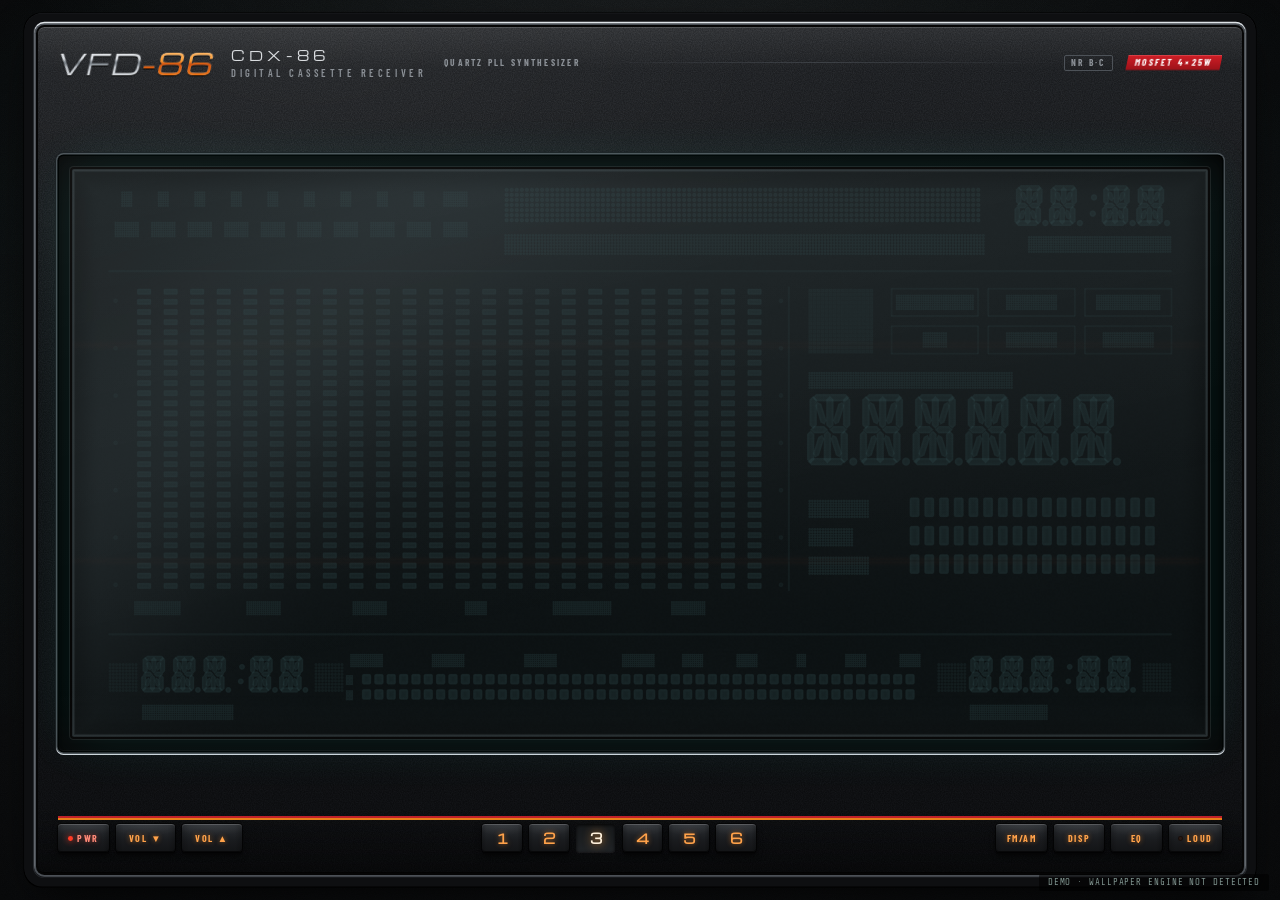
<file: vfd_radio/index.html>
<!doctype html>
<html lang="ja">
  <head>
    <meta charset="utf-8" />
    <meta name="viewport" content="width=device-width, initial-scale=1" />
    <title>VFD-86 DECK</title>
    <link rel="stylesheet" href="style.css" />
  </head>
  <body data-theme="A" data-enclosure="anodized">
    <div id="app"></div>
    <!-- 刻意用傳統 <script>（非 ES module）：file:// 載入模組在部分 CEF 設定下會被 CORS 擋掉 -->
    <script src="app.js"></script>
  </body>
</html>
</file>
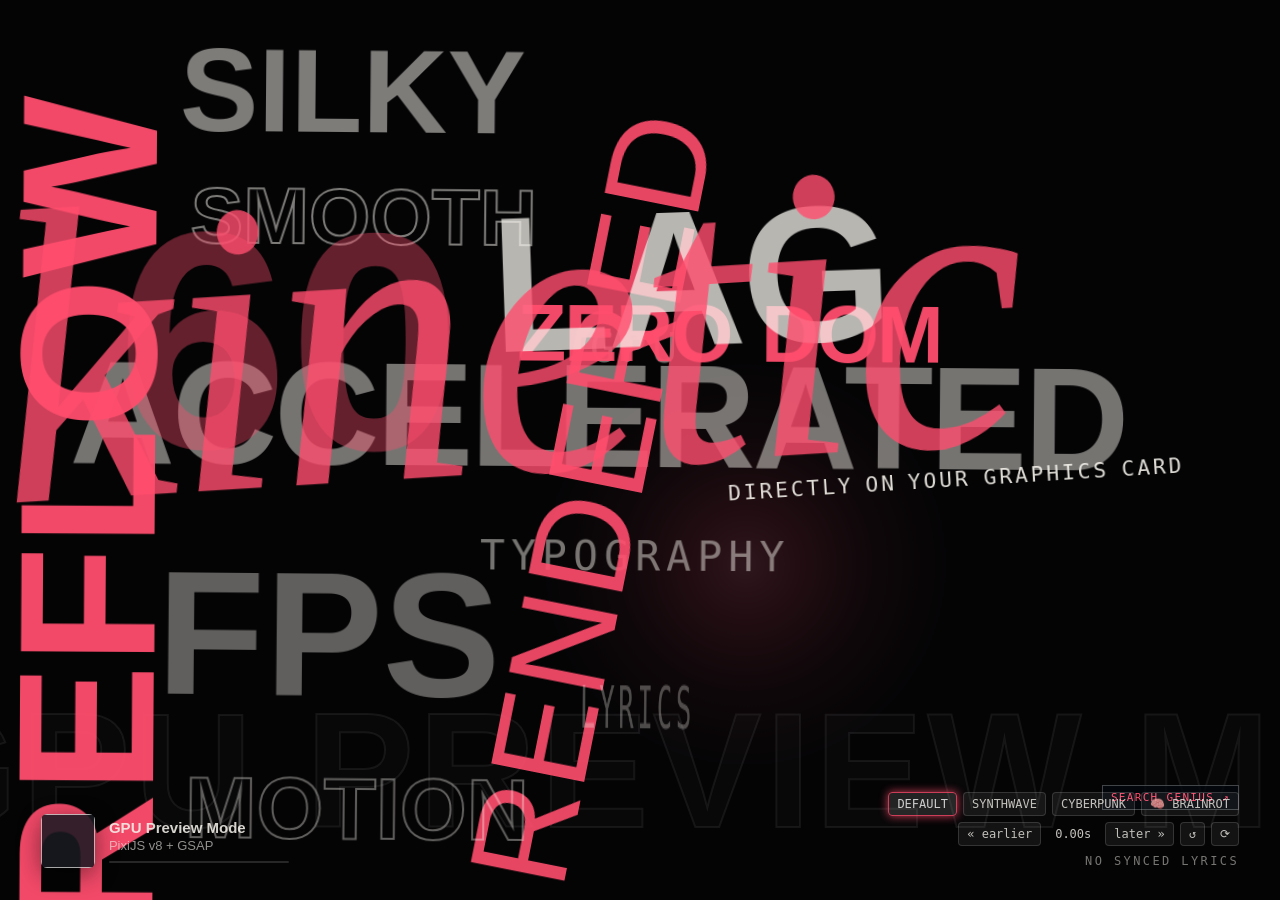
<file: KineticWallpaper/WebContent/index.html>
<!doctype html>
<html>
<head>
<meta charset="utf-8">
<title>Kinetic Lyrics — GPU Accelerated</title>
<style>
:root{--accent:#ff4d6d;--text:#f4f1ea;--dim:.55;--hudlift:0}
*{margin:0;padding:0;box-sizing:border-box}
html,body{width:100%;height:100%;overflow:hidden;background:#08080b;color:var(--text);user-select:none}
html.inv,html.inv body{background:#f7f7f4}
html.inv #gpu-wrap,html.inv #hud,html.inv #theme-overlay,html.inv #clk,html.inv #dbg{filter:invert(1) hue-rotate(180deg)}

#gpu-wrap{position:fixed;inset:0;width:100%;height:100%}
#gpu-wrap canvas{display:block;width:100%!important;height:100%!important}

#hud{position:fixed;inset:0;pointer-events:none;z-index:20}
#hud #sync,#hud #style-bar{pointer-events:auto;z-index:21}

#info{position:absolute;left:calc(var(--rw,100vw)*.032);bottom:calc(var(--rh,100vh)*(.036 + var(--hudlift,0)));display:flex;align-items:center;gap:14px;font-family:"Segoe UI Variable Text","Segoe UI",sans-serif;opacity:.88;transition:opacity .4s}
#art{width:54px;height:54px;border-radius:6px;object-fit:cover;background:#1a1a22;box-shadow:0 6px 24px rgba(0,0,0,.55)}
#t{font-weight:700;font-size:15px;max-width:calc(var(--rw,100vw)*.32);overflow:hidden;text-overflow:ellipsis;white-space:nowrap}
#a{font-size:13px;opacity:.68;margin-top:2px;max-width:calc(var(--rw,100vw)*.32);overflow:hidden;text-overflow:ellipsis;white-space:nowrap}
#bar{width:180px;height:2px;background:rgba(255,255,255,.16);margin-top:8px;border-radius:2px;overflow:hidden}
#bar i{display:block;height:100%;width:100%;transform-origin:0 50%;transform:scaleX(0);background:var(--accent);will-change:transform}

#style-bar{position:absolute;right:calc(var(--rw,100vw)*.032);bottom:calc(var(--rh,100vh)*(.036 + var(--hudlift,0)) + 52px);display:flex;gap:6px;align-items:center;font:12px Consolas,monospace;opacity:.8;transition:opacity .2s}
#style-bar:hover{opacity:1}
#style-bar button,#sync button{background:rgba(255,255,255,.08);color:var(--text);border:1px solid rgba(255,255,255,.18);border-radius:4px;padding:4px 8px;font:inherit;cursor:pointer;transition:all .15s}
#style-bar button:hover,#sync button:hover{border-color:var(--accent);color:var(--accent)}
#style-bar button.active{border-color:var(--accent);background:rgba(255,255,255,.16);color:#fff;box-shadow:0 0 10px var(--accent)}

#sync{position:absolute;right:calc(var(--rw,100vw)*.032);bottom:calc(var(--rh,100vh)*(.036 + var(--hudlift,0)) + 22px);display:flex;gap:6px;align-items:center;font:12px Consolas,monospace;opacity:.8;transition:opacity .2s}
#sync:hover{opacity:1}
#nv{min-width:52px;text-align:center}
#status{position:absolute;right:calc(var(--rw,100vw)*.032);bottom:calc(var(--rh,100vh)*(.036 + var(--hudlift,0)));font:12px Consolas,monospace;letter-spacing:.2em;text-transform:uppercase;opacity:.48}
#genius-link{position:absolute;right:calc(var(--rw,100vw)*.032);bottom:calc(var(--rh,100vh)*(.036 + var(--hudlift,0)) + 58px);display:none;pointer-events:auto;color:var(--accent);font:11px Consolas,monospace;letter-spacing:.12em;text-decoration:none;padding:5px 8px;border:1px solid rgba(255,255,255,.25);background:rgba(5,8,14,.78)}
#genius-link:hover{color:#fff;border-color:var(--accent);text-shadow:0 0 8px var(--accent)}
body[data-style="cyberpunk"] #genius-link{border-radius:0;border-color:rgba(0,240,255,.45);background:rgba(4,15,20,.9);color:#fcee09}
body[data-style="synthwave"] #genius-link{border-color:rgba(255,92,190,.55);background:rgba(20,5,35,.86);color:#00efff}
#mm-tracking{position:fixed;width:1px;height:1px;opacity:0;pointer-events:none}

/* Theme-specific HUD polish */
body[data-style="synthwave"] #art{border:1px solid #ff2a85;box-shadow:0 0 18px rgba(255,42,133,.55)}
body[data-style="synthwave"] #t{font-family:"Trebuchet MS",Impact,sans-serif;letter-spacing:1.5px;text-transform:uppercase;text-shadow:0 0 8px #ff2a85}
body[data-style="synthwave"] #bar i{box-shadow:0 0 8px #00f0ff}

body[data-style="cyberpunk"] #art{border-radius:0;clip-path:polygon(0 0,100% 0,100% calc(100% - 10px),calc(100% - 10px) 100%,0 100%);border:1px solid #fcee09}
body[data-style="cyberpunk"] #t{font-family:Consolas,"Cascadia Mono",monospace;letter-spacing:2px;text-transform:uppercase;color:#fcee09}
body[data-style="cyberpunk"] #style-bar button,body[data-style="cyberpunk"] #sync button{border-radius:0;clip-path:polygon(6px 0,100% 0,100% calc(100% - 6px),calc(100% - 6px) 100%,0 100%,0 6px)}

/* A light, full-screen finish keeps each theme present without sitting on the lyrics. */
#theme-overlay{position:fixed;inset:0;z-index:12;overflow:hidden;pointer-events:none;display:none}
#theme-overlay:before,#theme-overlay:after{content:"";position:absolute;inset:0;pointer-events:none}
#theme-overlay:after{z-index:0;background:radial-gradient(ellipse at center,transparent 48%,rgba(0,0,0,.44) 100%);opacity:.46}
.theme-ui{position:absolute;z-index:1;font-family:Consolas,"Cascadia Mono",monospace;pointer-events:none}
#synth-ui,#cyber-ui,#cyber-mark,#brainrot-ui{display:none}

/* SYNTHWAVE // a living VHS title card */
body[data-style="synthwave"] #theme-overlay{display:block}
body[data-style="synthwave"] #synth-ui{display:block}
body[data-style="synthwave"] #theme-overlay:before{
  opacity:.27;
  background:repeating-linear-gradient(0deg,rgba(255,255,255,.12) 0,rgba(255,255,255,.12) 1px,transparent 1px,transparent 4px);
  animation:vhs-roll 18s linear infinite
}
#synth-ui{inset:0;color:#ffb6df;text-shadow:0 0 10px rgba(255,42,133,.7);font-size:11px;letter-spacing:.18em}
#synth-topline{position:absolute;left:3.2%;right:3.2%;top:3.5%;display:flex;align-items:center;justify-content:space-between;opacity:.82}
#synth-brand{font:900 clamp(13px,1.3vw,23px)/1 "Trebuchet MS",Impact,sans-serif;letter-spacing:.32em;color:#ff5ebc;text-transform:uppercase;text-shadow:0 0 14px rgba(255,42,133,.8)}
#synth-rds{margin-left:18px;color:#80f8ff;font-size:10px;letter-spacing:.24em;text-align:right;text-shadow:0 0 9px rgba(0,240,255,.7)}
#synth-osd{position:absolute;left:50%;top:8%;transform:translateX(-50%);display:flex;align-items:center;gap:12px;padding:7px 10px;border:1px solid rgba(255,94,188,.42);background:linear-gradient(100deg,rgba(20,5,35,.76),rgba(44,8,49,.18));box-shadow:0 0 22px rgba(255,42,133,.12);letter-spacing:.18em;font-size:9px;white-space:nowrap}
#synth-osd .rec{display:inline-flex;align-items:center;gap:7px;color:#fff0f8}
#synth-osd .rec i{width:7px;height:7px;border-radius:50%;background:#ff356f;box-shadow:0 0 10px #ff356f;animation:rec-blink 1.2s steps(2,end) infinite}
#synth-counter{display:flex;align-items:center;gap:9px;color:#82f6ff}
#synth-tape{width:clamp(70px,8vw,150px);height:3px;background:rgba(130,246,255,.2);overflow:hidden}
#synth-tape i{display:block;width:100%;height:100%;transform:scaleX(0);transform-origin:left;background:linear-gradient(90deg,#ff3caa,#00efff);box-shadow:0 0 9px #00efff}
#synth-stamp{position:absolute;right:3.2%;top:11%;color:#ffc857;font-size:9px;letter-spacing:.26em;opacity:.72;text-align:right}
body[data-style="synthwave"] #info{padding:10px 13px 10px 10px;border:1px solid rgba(255,42,133,.28);border-left:3px solid #ff2a85;background:linear-gradient(105deg,rgba(16,5,30,.82),rgba(16,5,30,.08));box-shadow:0 0 26px rgba(255,42,133,.14)}
body[data-style="synthwave"] #t{font-family:"Trebuchet MS",Impact,sans-serif;letter-spacing:1.8px;text-transform:uppercase;color:#fff1fa;text-shadow:0 0 8px #ff2a85,2px 0 rgba(0,240,255,.26)}
body[data-style="synthwave"] #a{font-family:Consolas,monospace;letter-spacing:.08em;color:#8ff7ff}
body[data-style="synthwave"] #style-bar button,body[data-style="synthwave"] #sync button{border-color:rgba(255,92,190,.45);border-radius:2px;background:rgba(20,5,35,.78);box-shadow:inset 0 0 12px rgba(255,42,133,.08);text-shadow:0 0 8px rgba(0,240,255,.4)}
body[data-style="synthwave"] #style-bar button.active,body[data-style="synthwave"] #sync button:hover{border-color:#00efff;color:#fff;box-shadow:0 0 12px rgba(0,240,255,.48),inset 0 0 10px rgba(0,240,255,.16)}

/* CYBERPUNK // a hostile, noisy city network leaking through the glass */
body[data-style="cyberpunk"] #theme-overlay{display:block}
body[data-style="cyberpunk"] #cyber-ui,body[data-style="cyberpunk"] #cyber-mark{display:block}
body[data-style="cyberpunk"] #theme-overlay:before{
  opacity:.19;
  background:repeating-linear-gradient(0deg,rgba(0,240,255,.19) 0,rgba(0,240,255,.19) 1px,transparent 1px,transparent 4px),linear-gradient(90deg,rgba(255,0,60,.06),transparent 17%,transparent 83%,rgba(0,240,255,.055));
  animation:crt-drift 11s linear infinite
}
#cyber-ui{left:3.2%;top:3.2%;width:min(310px,27vw);color:#bffaff;text-shadow:0 0 8px rgba(0,240,255,.45);font-size:10px;letter-spacing:.1em}
#cyber-head{display:flex;align-items:center;justify-content:space-between;gap:10px;padding:0 0 7px 9px;border-left:3px solid #fcee09;border-bottom:1px solid rgba(0,240,255,.52);background:linear-gradient(90deg,rgba(5,12,18,.84),rgba(5,12,18,.18));text-transform:uppercase}
#cyber-head strong{color:#fcee09;font-size:11px;letter-spacing:.2em}
#cyber-head span:last-child{color:#ff3154;font-size:9px}
#cyber-log{margin-top:7px;padding:8px 9px;border-left:1px solid rgba(0,240,255,.34);background:linear-gradient(90deg,rgba(2,9,14,.64),transparent);color:rgba(166,244,247,.7);font:9px/1.65 Consolas,"Cascadia Mono",monospace;white-space:pre;letter-spacing:.045em}
#cyber-foot{display:flex;align-items:center;justify-content:space-between;gap:10px;margin-top:6px;color:rgba(252,238,9,.78);font-size:8px;letter-spacing:.18em;text-transform:uppercase}
#cyber-spectrum{display:flex;align-items:flex-end;gap:2px;height:13px;width:60px}
#cyber-spectrum i{flex:1;height:100%;transform:scaleY(var(--level,.08));transform-origin:bottom;background:#00f0ff;box-shadow:0 0 5px rgba(0,240,255,.6)}
#cyber-mark{position:absolute;right:3.2%;top:3.4%;display:flex;align-items:center;gap:8px;padding:7px 10px;border-right:2px solid #ff003c;background:linear-gradient(270deg,rgba(28,4,12,.68),transparent);color:rgba(255,255,255,.64);font-size:9px;letter-spacing:.2em;text-align:right}
#cyber-mark b{color:#ff3154;font-weight:700}
#cyber-mark i{width:6px;height:6px;background:#ff003c;box-shadow:0 0 8px #ff003c;animation:rec-blink .8s steps(2,end) infinite}
body[data-style="cyberpunk"] #info{padding:9px 12px 9px 9px;border:1px solid rgba(0,240,255,.36);border-left:3px solid #fcee09;border-radius:0;background:linear-gradient(100deg,rgba(2,9,14,.9),rgba(2,9,14,.22));box-shadow:5px 5px 0 rgba(255,0,60,.15),0 0 22px rgba(0,240,255,.12)}
body[data-style="cyberpunk"] #art{filter:saturate(.8) contrast(1.18)}
body[data-style="cyberpunk"] #t{color:#fcee09;text-shadow:2px 0 rgba(255,0,60,.55),-2px 0 rgba(0,240,255,.48),0 0 11px rgba(252,238,9,.42)}
body[data-style="cyberpunk"] #a{color:#8debf0;font:11px Consolas,"Cascadia Mono",monospace;letter-spacing:.08em}
body[data-style="cyberpunk"] #bar{height:3px;border-radius:0;background:rgba(0,240,255,.16)}
body[data-style="cyberpunk"] #bar i{background:linear-gradient(90deg,#00f0ff,#fcee09,#ff003c);box-shadow:0 0 9px #00f0ff}
body[data-style="cyberpunk"] #sync{padding:5px 7px;border-left:2px solid #ff003c;background:rgba(2,8,13,.78);box-shadow:0 0 18px rgba(0,240,255,.1)}
body[data-style="cyberpunk"] #style-bar{padding:5px 6px;border-left:2px solid #00f0ff;background:rgba(2,8,13,.78)}
body[data-style="cyberpunk"] #style-bar button,body[data-style="cyberpunk"] #sync button{border:1px solid rgba(0,240,255,.35);background:rgba(4,15,20,.82);color:#b7faff}
body[data-style="cyberpunk"] #style-bar button.active,body[data-style="cyberpunk"] #sync button:hover{border-color:#fcee09;color:#fcee09;background:rgba(38,35,3,.55);box-shadow:0 0 12px rgba(252,238,9,.26)}
/* BRAINROT // terminally online status board, loud colors with readable lyrics */
body[data-style="brainrot"] #theme-overlay{display:block}
body[data-style="brainrot"] #brainrot-ui{display:block}
#brainrot-ui{position:absolute;right:3.2%;top:3.3%;width:min(390px,42vw);padding:12px 14px 10px;border:2px solid #00ff66;border-right:8px solid #ff00e5;background:linear-gradient(125deg,rgba(16,0,28,.94),rgba(0,20,30,.87));box-shadow:6px 6px 0 rgba(255,0,229,.38),0 0 24px rgba(0,255,102,.28);color:#00ff66;text-shadow:1px 1px #ff1744;font-family:Impact,"Arial Black",sans-serif;transform:rotate(.6deg);animation:brainrot-glow 3.2s ease-in-out infinite alternate}
.br-header{display:flex;justify-content:space-between;gap:10px;align-items:center;padding-bottom:7px;border-bottom:1px dashed rgba(0,255,102,.64);font-size:clamp(12px,1vw,17px);letter-spacing:.1em;color:#ffff00}
.br-header b{color:#fff;text-align:right;font-size:.88em}
.br-metrics{display:grid;grid-template-columns:repeat(3,minmax(0,1fr));gap:5px;margin-top:8px;font:700 10px/1.25 "Comic Sans MS",Impact,sans-serif;letter-spacing:.04em;color:#00ffff}
.br-metrics div{min-width:0;padding:5px 4px;border:1px solid rgba(0,255,255,.35);background:rgba(0,0,0,.48);text-align:center;overflow-wrap:anywhere}
.br-metrics span{display:block;margin-top:3px;color:#ffff00;font:700 12px/1.1 "Comic Sans MS",Impact,sans-serif}
.br-ticker{margin-top:8px;overflow:hidden;border-top:1px solid rgba(255,0,229,.55);padding-top:6px;color:#ff8af4;font:700 10px/1.3 "Comic Sans MS",Papyrus,sans-serif;letter-spacing:.06em;white-space:nowrap}
.br-ticker span{display:inline-block;min-width:100%;animation:brainrot-marquee 24s linear infinite}
body[data-style="brainrot"] #info{padding:9px 12px 9px 9px;border:2px solid #ffff00;border-left:7px solid #00ff66;background:linear-gradient(110deg,rgba(18,0,28,.94),rgba(0,20,30,.68));box-shadow:5px 5px 0 rgba(255,0,229,.34),0 0 20px rgba(0,255,102,.22)}
body[data-style="brainrot"] #t{font-family:"Comic Sans MS",Impact,sans-serif;letter-spacing:.04em;color:#ffff00;text-shadow:2px 1px #ff1744,-1px -1px #00ffff}
body[data-style="brainrot"] #a{font:700 11px Papyrus,"Comic Sans MS",sans-serif;color:#00ffff;letter-spacing:.04em}
body[data-style="brainrot"] #bar i{background:linear-gradient(90deg,#00ff66,#00ffff,#ff00e5,#ffff00);box-shadow:0 0 10px #00ffff}
body[data-style="brainrot"] #style-bar{padding:5px 6px;border:2px dashed #ff00e5;background:rgba(12,0,20,.9)}
body[data-style="brainrot"] #style-bar button,body[data-style="brainrot"] #sync button{border-radius:0;border-color:#00ffff;background:rgba(8,0,18,.92);color:#ffff00}
body[data-style="brainrot"] #style-bar button.active,body[data-style="brainrot"] #sync button:hover{border-color:#00ff66;color:#00ff66;box-shadow:0 0 12px rgba(0,255,102,.55)}
body.signal-break[data-style="brainrot"] #brainrot-ui{animation:brainrot-jolt .16s steps(2,end)}
body.low-power #brainrot-ui,body.low-power .br-ticker span{animation:none}
@keyframes brainrot-glow{to{box-shadow:6px 6px 0 rgba(255,0,229,.48),0 0 30px rgba(0,255,102,.42)}}
@keyframes brainrot-marquee{to{transform:translateX(-100%)}}
@keyframes brainrot-jolt{50%{transform:translateX(3px) rotate(-.5deg)}}
@media(max-width:700px){#brainrot-ui{right:3%;top:13%;width:min(370px,58vw);padding:8px}.br-header{font-size:11px}.br-metrics{font-size:8px}.br-metrics span{font-size:10px}.br-ticker{font-size:8px}}
@media(prefers-reduced-motion:reduce){#brainrot-ui,.br-ticker span{animation:none!important}}
body.signal-break[data-style="cyberpunk"] #cyber-log{animation:signal-break .14s steps(2,end)}
body.signal-break[data-style="cyberpunk"] #theme-overlay:before{background-color:rgba(255,0,60,.12)}
body.signal-break[data-style="synthwave"] #synth-osd{animation:tape-wobble .2s steps(3,end)}
body.low-power #theme-overlay:before,body.low-power #synth-osd .rec i,body.low-power #cyber-mark i{animation:none}

@keyframes vhs-roll{0%{background-position:0 0}100%{background-position:0 120px}}
@keyframes crt-drift{0%{background-position:0 0,0 0}100%{background-position:0 80px,0 0}}
@keyframes rec-blink{50%{opacity:.28}}
@keyframes signal-break{0%{transform:translateX(-3px);clip-path:inset(0 0 58% 0)}50%{transform:translateX(3px);clip-path:inset(35% 0 23% 0)}100%{transform:none;clip-path:inset(0)}}
@keyframes tape-wobble{0%{transform:translateX(calc(-50% - 2px))}50%{transform:translateX(calc(-50% + 2px))}100%{transform:translateX(-50%)}}


#dbg{position:fixed;inset:0;pointer-events:none;display:none;z-index:8}
#dbg div{position:absolute;outline:2px dashed #00e5ff;outline-offset:-2px;color:#00e5ff;font:600 18px Consolas,monospace;padding:12px}
#dbg .scene{outline-color:#ffd400;color:#ffd400;text-align:right}
#clk{position:fixed;left:50%;top:40%;transform:translate(-50%,-50%);display:none;font:600 22px Consolas,monospace;color:#ffd400;background:rgba(0,0,0,.78);padding:14px 20px;border-radius:6px;white-space:pre;z-index:9}
</style>
<script src="pixi.min.js"></script>
<script src="gsap.min.js"></script>
</head>
<body data-style="default">
<div id="gpu-wrap"></div>
<div id="hud">
  <div id="info"><img id="art" alt=""><div><div id="t"></div><div id="a"></div><div id="bar"><i></i></div></div></div>
  <div id="style-bar" role="group" aria-label="Visual Style">
    <button data-st="default" class="active">DEFAULT</button>
    <button data-st="synthwave">SYNTHWAVE</button>
    <button data-st="cyberpunk">CYBERPUNK</button>
    <button data-st="brainrot">🧠 BRAINROT</button>
  </div>
  <div id="sync" role="group" aria-label="Lyrics timing controls">
    <button data-d="0.1" title="show lyrics earlier">« earlier</button>
    <span id="nv">0.00s</span>
    <button data-d="-0.1" title="show lyrics later">later »</button>
    <button data-d="0" title="reset">↺</button>
    <button data-r="1" title="reload lyrics, audio and clock">⟳</button>
  </div>
  <div id="status">INITIALIZING GPU…</div>
  <a id="genius-link" href="https://genius.com/" aria-label="Search this song on Genius">SEARCH GENIUS ↗</a>
  <img id="mm-tracking" alt="" aria-hidden="true">
</div>
<div id="theme-overlay" aria-hidden="true">
  <div id="synth-ui" class="theme-ui">
    <div id="synth-topline"><span id="synth-brand">NIGHT DRIVE</span><span id="synth-rds">FM 88.8&nbsp; · &nbsp;STEREO</span></div>
    <div id="synth-osd"><span class="rec"><i></i><span id="synth-play">PLAY</span></span><span>SP</span><span>HI-FI</span><span id="synth-counter">00:00 <span id="synth-tape"><i id="synth-tape-fill"></i></span></span></div>
    <div id="synth-stamp">AUTO TRACKING&nbsp; · &nbsp;CH 03&nbsp; · &nbsp;NTSC</div>
  </div>
  <div id="cyber-ui" class="theme-ui">
    <div id="cyber-head"><strong>KL // NIGHT CITY</strong><span>LIVE FEED</span></div>
    <pre id="cyber-log"></pre>
    <div id="cyber-foot"><span id="cyber-state">NO SIGNAL</span><span id="cyber-spectrum" aria-hidden="true"><i></i><i></i><i></i><i></i><i></i><i></i><i></i><i></i><i></i><i></i><i></i><i></i></span></div>
  </div>
  <div id="cyber-mark" class="theme-ui"><i></i><span><b>UNLICENSED</b> / AUDIO NODE 07</span></div>
  <div id="brainrot-ui" class="theme-ui" aria-live="off">
    <div class="br-header"><span>💀 SKIBIDI STATUS</span><b id="br-status">RIZZ OVERFLOW</b></div>
    <div class="br-metrics"><div>SIGMA<span id="br-sigma">6,700</span></div><div>GYATT<span id="br-gyatt">LEVEL 67</span></div><div>FANUM TAX<span id="br-tax">ACTIVE 🍟</span></div></div>
    <div class="br-ticker"><span id="br-ticker">🚨 OHIO ALERT // BABY GRONK HAS SCORED // MEWING STREAK: 420H 🚨</span></div>
  </div>
</div>
<div id="dbg"></div>
<div id="clk"></div>

<script>
const $=id=>document.getElementById(id), root=document.documentElement;
let W=1920,H=1080;

const S={
  title:'',artist:'',album:'',playing:false,basePos:0,baseT:performance.now(),dur:0,offset:0,
  lines:[],idx:-99,reqId:0,beat:0,beatS:0,autoAccent:true,manualAccent:'#ff4d6d',
  accentHex:0xff4d6d,accentCss:'#ff4d6d',textHex:0xf4f1ea,visualStyle:'default',
  lastComp:'',cur:null,cache:new Map(),
  layout:'auto',theme:'mixed',chaos:.35,carry:true,camMode:'auto',camAmt:50,
  bgMode:'art',dim:.55,low:false,choreo:true,moodOn:true,lfmKey:'',
  clockOn:true,clock24:true,idleSince:performance.now(),react:.6,flashes:true,
  provider:'auto',mmKey:'',copyright:'',showInfo:true,layoutMode:'single',monitors:'',debug:false,
  sec:null,region:null,scene:{x:0,y:0,w:1920,h:1080},hud:{x:0,y:0,w:1920,h:1080},
  mood:{intensity:.5,dark:.5,bpm:0,tags:[],src:'none'},moodNow:.5,
  kCur:0,kLo:null,kHi:null,kRes:[],kLearned:false,snapBias:.5
};
try{const b=parseFloat(localStorage.getItem('kl:snapBias'));if(isFinite(b))S.snapBias=b}catch(e){}
const SY={key:'',on:[],prev:0,avg:.02,last:-1,auto:0,nudge:0,lastCalc:0,enabled:false,flashT:0};
const AU={low:0,mid:0,high:0,tot:0,lowA:.3,highA:.3,totA:.3,totSlow:.3,flat:0,lastKick:0,lastHat:0,lastDrop:0,dist:0,vocal:0,ev:{kick:0,hat:0,drop:0},cnt:{kick:0,hat:0,drop:0}};
const STYLE_UI={nextUpdate:0,nextBreak:performance.now()+2400,brainAt:0};

/* ---------- Visual Style Profiles ---------- */
const STYLES={
  default:{
    bgHex:0x08080b,
    textHex:0xf4f1ea,
    accent:'#ff4d6d',
    palHex:[0xff4d6d,0x3b82f6,0x8b5cf6,0xff4d6d],
    fonts:['f-cond','f-black','f-impact','f-serif','f-mono'],
    transitions:['slam','drop','zoom','spin','fade','wipe','rise','pop','gravity','collide','flip','swing','stretch','squash','rubber','skew','fly','orbit','split','iris','cascade','wave'],
    glow:false,
    chromatic:false
  },
  synthwave:{
    bgHex:0x0d0221,
    textHex:0x00f0ff,
    accent:'#ff2a85',
    secondaryHex:0xffbe0b,
    palHex:[0xff2a85,0x7b2cbf,0x00f0ff,0xffbe0b],
    fonts:['f-synth','f-chrome','f-impact','f-cond'],
    transitions:['horizon','vhs-tracking','laser-wipe','zoom','rise','wave','echo','orbit'],
    glow:true,
    chromatic:true
  },
  cyberpunk:{
    bgHex:0x05070a,
    textHex:0xfcee09,
    accent:'#00f0ff',
    secondaryHex:0xff003c,
    palHex:[0xfcee09,0x00f0ff,0xff003c,0x14f195],
    fonts:['f-cyber','f-mono','f-black','f-impact'],
    transitions:['glitch-snap','fade','rise'],
    glow:true,
    chromatic:true
  },
  brainrot:{
    bgHex:0x170020,
    textHex:0xffff00,
    accent:'#00ff66',
    secondaryHex:0xff00e5,
    palHex:[0x00ff66,0x00ffff,0xff00e5,0xffff00,0xff1744],
    fonts:['f-brain','f-impact','f-black'],
    transitions:['glitch-snap','pop','slam','spin','rubber','wave','rise'],
    glow:true,
    chromatic:true
  }
};

let RNG=null;const RR=()=>RNG?RNG():Math.random();
const FONT_W={calm:{'f-serif':3,'f-mono':2,'f-cond':2,'f-black':.6,'f-impact':.3},intense:{'f-impact':3,'f-black':2.5,'f-cond':2,'f-serif':.4,'f-mono':.5}};
const rnd=(a,b)=>a+RR()*(b-a), pick=a=>{
  const fb=S.fontBias;if(fb&&a.length>1&&typeof a[0]==='string'&&a[0].startsWith('f-')){
    const w=a.map(f=>FONT_W[fb][f]??1),t=w.reduce((x,y)=>x+y,0);let r=RR()*t;for(let i=0;i<a.length;i++){r-=w[i];if(r<=0)return a[i]}return a[a.length-1]}
  return a[Math.floor(RR()*a.length)]};
const hashStr=t=>{let h=2166136261;for(const c of t)h=Math.imul(h^c.charCodeAt(0),16777619);return h>>>0};
const seeded=seed=>()=>{seed=seed+0x6D2B79F5|0;let t=Math.imul(seed^seed>>>15,1|seed);t=t+Math.imul(t^t>>>7,61|t)^t;return((t^t>>>14)>>>0)/4294967296};
const shuffle=a=>{for(let i=a.length-1;i>0;i--){const j=Math.floor(RR()*(i+1));[a[i],a[j]]=[a[j],a[i]]}return a};
const status=m=>$('status').textContent=(S.copyright&&m===S.src?`${m} · ${S.copyright}`:m);
const baseClock=()=>S.basePos+(S.playing?(performance.now()-S.baseT)/1000:0);
const rawPos=()=>baseClock()+(S.kCur||0);
const pos=()=>rawPos()+S.offset/1000+SY.nudge+(SY.enabled?SY.auto:0);

function updateStyleInterface(now){
  document.body.classList.toggle('low-power',S.low);
  const cyber=S.visualStyle==='cyberpunk',synth=S.visualStyle==='synthwave',brain=S.visualStyle==='brainrot';
  if(brain&&now>=STYLE_UI.brainAt){
    STYLE_UI.brainAt=now+760;
    $('br-sigma').textContent=Math.floor(6700+RR()*93000).toLocaleString();
    $('br-gyatt').textContent='LEVEL '+(Math.floor(7+RR()*94));
    $('br-tax').textContent=RR()>.24?'ACTIVE 🍟':'COLLECTED 🍟';
    $('br-status').textContent=pick(['RIZZ OVERFLOW','SKIBIDI DETECTED','OHIO ALERT','SIGMA MODE: ON','BABY GRONK INBOUND']);
    $('br-ticker').textContent=pick([
      '🚨 OHIO ALERT // BABY GRONK HAS SCORED // MEWING STREAK: 420H 🚨',
      '💀 FANUM TAX AUDIT // RIZZ LEVELS UNSTABLE // SIGMA ONLINE 💀',
      '⚠️ SKIBIDI SIGNAL DETECTED // CERTIFIED LOCKED IN // NO CAP ⚠️'
    ]);
  }
  if(!cyber&&!synth&&!brain)return;
  if(cyber){
    const feed=S.src?String(S.src).toUpperCase():(S.title?'SEARCHING':'NO MEDIA');
    const line=S.idx>=0?String(S.idx+1).padStart(3,'0'):'---';
    const total=S.lines.length?String(S.lines.length).padStart(3,'0'):'---';
    const offset=(S.offset/1000+SY.nudge+(SY.enabled?SY.auto:0)).toFixed(2);
    $('cyber-log').textContent=[
      `> FEED  // ${feed}`,
      `> TRACK // ${S.playing?'PLAY':'IDLE'} · ${line}/${total}`,
      `> CLOCK // ${fmtT(Math.max(0,pos())).slice(0,5)} · ${S.dur?fmtT(S.dur).slice(0,5):'--:--'}`,
      `> SYNC  // ${offset.startsWith('-')?'':'+'}${offset}s`
    ].join('\n');
    $('cyber-state').textContent=S.playing?'AUDIO LINK / ACTIVE':'AUDIO LINK / STANDBY';
    const bars=$('cyber-spectrum').children;
    for(let i=0;i<bars.length;i++){
      const level=AU.bands?.[i]??0;
      bars[i].style.setProperty('--level',String(Math.max(.06,Math.min(1,level*2.2))));
    }
  }
  if(synth){
    const seconds=Math.max(0,pos());
    $('synth-play').textContent=S.playing?'PLAY':'PAUSE';
    $('synth-counter').firstChild.textContent=fmtT(seconds).slice(0,5)+' ';
    $('synth-tape-fill').style.transform=`scaleX(${S.dur?Math.max(0,Math.min(1,seconds/S.dur)):0})`;
  }
}

function pulseThemeSignal(now){
  if(now<STYLE_UI.nextBreak||S.low)return;
  const style=S.visualStyle;
  if(style!=='cyberpunk'&&style!=='synthwave'&&style!=='brainrot')return;
  STYLE_UI.nextBreak=now+(style==='cyberpunk'?rnd(2300,6500):style==='brainrot'?rnd(5200,10500):rnd(9000,18000));
  document.body.classList.remove('signal-break');
  void document.body.offsetWidth;
  document.body.classList.add('signal-break');
  setTimeout(()=>document.body.classList.remove('signal-break'),style==='brainrot'?160:style==='cyberpunk'?170:230);
}

/* ---------- GPU Engine (PixiJS v8 + GSAP) ---------- */
const GPU={
  app:null,ready:false,
  bgContainer:null,bgSprite:null,bgSolid:null,blobSprites:[],
  themeLayer:null,synthSun:null,synthGrid:null,synthCity:null,cyberHud:null,scanlines:null,
  dimGfx:null,lightSprite:null,tickerText:null,
  cameraContainer:null,worldContainer:null,stageContainer:null,
  blurFilter:null,activeGroup:null,parkedGroups:[],
  lightX:960,lightY:540,lightTargetX:960,lightTargetY:540,lightAlpha:.22,lightScale:1,
  gridScroll:0,glitchTimer:0
};

function cssToHex(css){
  const c=document.createElement('canvas').getContext('2d');
  c.fillStyle='#ff4d6d';c.fillStyle=css;const v=c.fillStyle;
  if(v[0]==='#')return parseInt(v.slice(1,7),16);
  const m=v.match(/\d+/g);return m?((+m[0]<<16)|(+m[1]<<8)|+m[2]):0xff4d6d;
}

function fitTickerText(){
  const maxWidth=4000;
  if(GPU.tickerText&&GPU.tickerText.text&&GPU.tickerText.width>maxWidth)
    GPU.tickerText.style.fontSize=Math.floor(GPU.tickerText.style.fontSize*maxWidth/GPU.tickerText.width);
}

function makeRadialTexture(size,r,g,b){
  const cv=document.createElement('canvas');cv.width=cv.height=size;
  const ctx=cv.getContext('2d'),half=size/2;
  const grd=ctx.createRadialGradient(half,half,0,half,half,half);
  grd.addColorStop(0,`rgba(${Math.min(255,r+40)},${Math.min(255,g+40)},${Math.min(255,b+40)},1)`);
  grd.addColorStop(0.22,`rgba(${r},${g},${b},0.68)`);
  grd.addColorStop(0.5,`rgba(${r},${g},${b},0.24)`);
  grd.addColorStop(0.82,`rgba(${r},${g},${b},0)`);
  ctx.fillStyle=grd;ctx.fillRect(0,0,size,size);
  return PIXI.Texture.from(cv);
}

function makeSynthSunTexture(size){
  const cv=document.createElement('canvas');cv.width=cv.height=size;
  const ctx=cv.getContext('2d'),half=size/2,rad=size*0.44;
  ctx.save();
  ctx.beginPath();
  ctx.arc(half,half,rad,0,Math.PI*2);
  ctx.clip();
  const grd=ctx.createLinearGradient(0,half-rad,0,half+rad);
  grd.addColorStop(0,'#fff01f');
  grd.addColorStop(0.45,'#ff7b00');
  grd.addColorStop(0.85,'#ff007f');
  grd.addColorStop(1,'#8a00d4');
  ctx.fillStyle=grd;
  ctx.fillRect(0,0,size,size);
  // Horizontal outrun cutout bands on lower half
  ctx.globalCompositeOperation='destination-out';
  for(let i=0;i<7;i++){
    const t=i/6;
    const y=half+rad*(0.08+t*0.86);
    const h=Math.max(2,size*(0.006+t*0.026));
    ctx.fillRect(0,y,size,h);
  }
  ctx.restore();
  return PIXI.Texture.from(cv);
}

function makeScanlineTexture(){
  const cv=document.createElement('canvas');cv.width=4;cv.height=4;
  const ctx=cv.getContext('2d');
  ctx.fillStyle='rgba(0,0,0,0.28)';
  ctx.fillRect(0,0,4,2);
  return PIXI.Texture.from(cv);
}

async function initGpu(){
  if(typeof PIXI==='undefined'){status('PIXI FAILED TO LOAD');return}
  const app=new PIXI.Application();
  await app.init({
    resizeTo:window,
    backgroundColor:0x08080b,
    antialias:true,
    autoDensity:true,
    resolution:Math.min(window.devicePixelRatio||1,1.5),
    preference:'webgpu'
  });
  $('gpu-wrap').appendChild(app.canvas);
  GPU.app=app;

  GPU.bgContainer=new PIXI.Container();
  GPU.bgSolid=new PIXI.Graphics();
  GPU.bgContainer.addChild(GPU.bgSolid);

  GPU.bgSprite=new PIXI.Sprite();
  GPU.bgSprite.anchor.set(0.5);
  GPU.bgSprite.alpha=0;
  if(PIXI.BlurFilter){
    GPU.blurFilter=new PIXI.BlurFilter({strength:28,quality:3,kernelSize:7});
    GPU.bgSprite.filters=[GPU.blurFilter];
  }
  GPU.bgContainer.addChild(GPU.bgSprite);

  for(let i=0;i<4;i++){
    const sp=new PIXI.Sprite(makeRadialTexture(256,255,77,109));
    sp.anchor.set(0.5);sp.alpha=0;sp.blendMode='add';
    GPU.bgContainer.addChild(sp);
    GPU.blobSprites.push(sp);
  }

  GPU.dimGfx=new PIXI.Graphics();

  // Dedicated procedural theme layer (Synthwave Sun/Grid & Cyberpunk HUD/Scanlines)
  GPU.themeLayer=new PIXI.Container();
  GPU.synthSun=new PIXI.Sprite(makeSynthSunTexture(512));
  GPU.synthSun.anchor.set(0.5);
  GPU.synthSun.visible=false;
  GPU.synthGrid=new PIXI.Graphics();
  GPU.synthGrid.visible=false;
  GPU.synthCity=new PIXI.Graphics();
  GPU.synthCity.visible=false;
  GPU.cyberHud=new PIXI.Graphics();
  GPU.cyberHud.visible=false;
  GPU.scanlines=new PIXI.TilingSprite({texture:makeScanlineTexture(),width:1920,height:1080});
  GPU.scanlines.visible=false;
  GPU.themeLayer.addChild(GPU.synthSun,GPU.synthGrid,GPU.synthCity,GPU.cyberHud,GPU.scanlines);

  GPU.lightSprite=new PIXI.Sprite(makeRadialTexture(512,255,77,109));
  GPU.lightSprite.anchor.set(0.5);
  GPU.lightSprite.blendMode='add';
  GPU.lightSprite.alpha=0.2;

  GPU.tickerText=new PIXI.Text({
    text:'',
    style:{
      fontFamily:'Bahnschrift, "Segoe UI Black", sans-serif',
      fontWeight:'900',
      fontSize:180,
      fill:{color:0xffffff,alpha:0.015},
      stroke:{color:0xffffff,width:2,alpha:0.07},
      letterSpacing:4
    }
  });
  GPU.tickerText.anchor.set(0,1);

  GPU.cameraContainer=new PIXI.Container();
  GPU.worldContainer=new PIXI.Container();
  GPU.stageContainer=new PIXI.Container();
  GPU.worldContainer.addChild(GPU.stageContainer);
  GPU.cameraContainer.addChild(GPU.worldContainer);

  app.stage.addChild(GPU.bgContainer);
  app.stage.addChild(GPU.dimGfx);
  app.stage.addChild(GPU.themeLayer);
  app.stage.addChild(GPU.lightSprite);
  app.stage.addChild(GPU.tickerText);
  app.stage.addChild(GPU.cameraContainer);

  GPU.ready=true;
  redrawBackdrop();
  startBlobMotion();
  app.ticker.add(onGpuTick);
}

function drawSynthwaveGrid(cw,ch,scroll){
  const g=GPU.synthGrid;
  g.clear();
  const hy=ch*0.58;
  // Horizon glow band
  g.rect(0,hy-3,cw,6).fill({color:0xff2a85,alpha:0.75});
  g.rect(0,hy,cw,ch-hy).fill({color:0x090118,alpha:0.78});

  // Perspective vertical laser rays
  const cols=18;
  for(let i=-cols;i<=cols;i++){
    const topX=cw*0.5+i*(cw*0.032);
    const botX=cw*0.5+i*(cw*0.16);
    g.moveTo(topX,hy).lineTo(botX,ch).stroke({color:0x00f0ff,width:1.5,alpha:0.42});
  }
  // Exponentially spaced horizontal scan lines scrolling toward viewer
  const rows=14;
  for(let r=0;r<rows;r++){
    const phase=((r+scroll)%rows)/rows;
    const y=hy+Math.pow(phase,2.15)*(ch-hy);
    const alpha=0.12+phase*0.55;
    g.moveTo(0,y).lineTo(cw,y).stroke({color:0xff2a85,width:1+phase*1.5,alpha});
  }
}

function drawSynthwaveCity(cw,ch){
  const g=GPU.synthCity;
  g.clear();
  const hy=ch*0.58;
  // A distant, blocky night-city silhouette gives the sunset a 90s arcade horizon.
  const skyline=[
    [.00,.13,.10],[.09,.08,.17],[.16,.12,.12],[.28,.09,.23],[.37,.07,.15],
    [.46,.12,.20],[.60,.08,.13],[.69,.13,.24],[.83,.08,.16],[.91,.11,.21]
  ];
  skyline.forEach(([x,w,h],i)=>{
    const bx=x*cw,bw=w*cw,top=hy-h*ch;
    g.rect(bx,top,bw,hy-top).fill({color:i%3===0?0x130c2c:0x090a1c,alpha:.94});
    g.moveTo(bx,top).lineTo(bx+bw,top).stroke({color:i%2?0x00f0ff:0xff2a85,width:1,alpha:.34});
    const winW=Math.max(2,bw*.055),winH=Math.max(2,ch*.005);
    for(let row=0;row<4;row++)for(let col=0;col<3;col++){
      const wx=bx+bw*(.18+col*.24),wy=top+ch*(.022+row*.024);
      if(wy<hy-ch*.01)g.rect(wx,wy,winW,winH).fill({color:(row+col+i)%3===0?0xffbe0b:0x00f0ff,alpha:.28});
    }
  });
}

function drawCyberpunkHud(cw,ch){
  const g=GPU.cyberHud;
  g.clear();
  const m=24,len=48;
  // Yellow/Cyan tactical corner brackets
  g.moveTo(m,m+len).lineTo(m,m).lineTo(m+len,m).stroke({color:0xfcee09,width:3,alpha:0.85});
  g.moveTo(cw-m-len,m).lineTo(cw-m,m).lineTo(cw-m,m+len).stroke({color:0xfcee09,width:3,alpha:0.85});
  g.moveTo(m,ch-m-len).lineTo(m,ch-m).lineTo(m+len,ch-m).stroke({color:0x00f0ff,width:3,alpha:0.85});
  g.moveTo(cw-m-len,ch-m).lineTo(cw-m,ch-m).lineTo(cw-m,ch-m-len).stroke({color:0x00f0ff,width:3,alpha:0.85});

  // Subtle circuit ticks & side telemetry rules
  for(let y=ch*0.2;y<=ch*0.8;y+=36){
    const w=(Math.round(y)%72===0)?14:6;
    g.moveTo(m,y).lineTo(m+w,y).stroke({color:0xfcee09,width:1.5,alpha:0.35});
    g.moveTo(cw-m,y).lineTo(cw-m-w,y).stroke({color:0x00f0ff,width:1.5,alpha:0.35});
  }
  // Top warning hazard bar accent
  g.rect(cw*0.35,10,cw*0.3,3).fill({color:0xff003c,alpha:0.75});
}

function redrawBackdrop(){
  if(!GPU.ready)return;
  const cw=GPU.app.screen.width,ch=GPU.app.screen.height;
  const st=STYLES[S.visualStyle]||STYLES.default;
  GPU.bgSolid.clear();
  const bgCol=S.bgMode==='color'&&S.customBgHex!=null?S.customBgHex:st.bgHex;
  GPU.bgSolid.rect(0,0,cw,ch).fill(bgCol);

  const dimAlpha=S.visualStyle==='default'?(S.bgMode==='solid'||S.bgMode==='color'?0:S.dim):Math.max(0.68,S.dim);
  GPU.dimGfx.clear();
  GPU.dimGfx.rect(0,0,cw,ch).fill({color:0x000000,alpha:dimAlpha});

  if(GPU.bgSprite.texture&&GPU.bgSprite.texture!==PIXI.Texture.EMPTY){
    const tw=GPU.bgSprite.texture.width||1,th=GPU.bgSprite.texture.height||1;
    const sc=Math.max(cw/tw,ch/th)*1.22;
    GPU.bgSprite.position.set(cw/2,ch/2);
    GPU.bgSprite.scale.set(sc);
  }

  // Update theme visuals
  GPU.synthSun.visible=S.visualStyle==='synthwave';
  GPU.synthGrid.visible=S.visualStyle==='synthwave';
  GPU.synthCity.visible=S.visualStyle==='synthwave';
  GPU.cyberHud.visible=S.visualStyle==='cyberpunk';
  GPU.scanlines.visible=S.visualStyle!=='default';

  if(S.visualStyle==='synthwave'){
    const sunSz=Math.min(cw,ch)*0.48;
    GPU.synthSun.width=GPU.synthSun.height=sunSz;
    GPU.synthSun.position.set(cw*0.5,ch*0.44);
    drawSynthwaveGrid(cw,ch,GPU.gridScroll);
    drawSynthwaveCity(cw,ch);
  }
  if(S.visualStyle==='cyberpunk'){
    drawCyberpunkHud(cw,ch);
  }
  if(GPU.scanlines.visible){
    GPU.scanlines.width=cw;
    GPU.scanlines.height=ch;
    GPU.scanlines.alpha=S.visualStyle==='cyberpunk'?0.55:S.visualStyle==='brainrot'?0.24:0.35;
  }

  const sc=S.scene||{x:0,y:0,w:cw,h:ch};
  GPU.tickerText.style.fontSize=Math.round(sc.h*0.23);
  GPU.tickerText.style.stroke={color:st.textHex,width:2,alpha:S.visualStyle==='default'?0.07:0.14};
  GPU.tickerText.visible=S.visualStyle!=='cyberpunk'&&S.visualStyle!=='brainrot';
  fitTickerText();
  GPU.tickerText.y=sc.y+sc.h*0.96;
  const lsz=Math.max(sc.h*1.65,800);
  GPU.lightSprite.width=GPU.lightSprite.height=lsz;
}

function startBlobMotion(){
  const cw=innerWidth||1920,ch=innerHeight||1080;
  GPU.blobSprites.forEach((sp,i)=>{
    sp.width=sp.height=Math.max(cw,ch)*0.85;
    sp.position.set(cw*(0.25+0.5*((i%2))),ch*(0.3+0.4*(Math.floor(i/2))));
    if(typeof gsap!=='undefined'){
      gsap.killTweensOf(sp);
      gsap.to(sp,{
        x:`+=${(i%2?1:-1)*cw*0.22}`,
        y:`+=${(i<2?1:-1)*ch*0.18}`,
        duration:14+i*3,
        repeat:-1,
        yoyo:true,
        ease:'sine.inOut'
      });
    }
  });
}

function updateLightTexture(hex){
  if(!GPU.ready)return;
  const r=(hex>>16)&255,g=(hex>>8)&255,b=hex&255;
  const oldTex=GPU.lightSprite.texture;
  GPU.lightSprite.texture=makeRadialTexture(512,r,g,b);
  if(oldTex&&oldTex!==PIXI.Texture.EMPTY)oldTex.destroy(true);

  const st=STYLES[S.visualStyle]||STYLES.default;
  const pal=S.visualStyle!=='default'?st.palHex:(S.palHex&&S.palHex.length?S.palHex:[hex,0x3b82f6,0x8b5cf6,hex]);
  GPU.blobSprites.forEach((sp,i)=>{
    const c=pal[i%pal.length];
    const ot=sp.texture;
    sp.texture=makeRadialTexture(256,(c>>16)&255,(c>>8)&255,c&255);
    if(ot&&ot!==PIXI.Texture.EMPTY)ot.destroy(true);
  });
}

function setAccent(css){
  S.accentCss=css;
  root.style.setProperty('--accent',css);
  const hex=cssToHex(css);
  if(hex!==S.accentHex){
    S.accentHex=hex;
    updateLightTexture(hex);
  }
}

function setVisualStyle(styleName){
  const key=STYLES[styleName]?styleName:'default';
  S.visualStyle=key;
  document.body.dataset.style=key;
  const st=STYLES[key];
  S.textHex=st.textHex;

  document.querySelectorAll('#style-bar button').forEach(btn=>{
    btn.classList.toggle('active',btn.dataset.st===key);
  });

  if(key==='default'){
    if(S.autoAccent&&S.baseAccent)setAccent(S.baseAccent);
    else setAccent(S.manualAccent);
  }else{
    setAccent(st.accent);
  }
  updateStyleInterface(performance.now());
  updateLightTexture(S.accentHex);
  redrawBackdrop();
  S.idx=-99; // Force re-render of active lyric line in new style
  reportHudBounds();
}

/* ---------- Font & Text Measurement ---------- */
const FONT_SPECS={
  'f-cond':{family:'Bahnschrift, "Segoe UI", sans-serif',weight:'700',style:'normal',upper:true,letterSpacing:0},
  'f-black':{family:'"Segoe UI Black", "Arial Black", sans-serif',weight:'900',style:'normal',upper:true,letterSpacing:-2},
  'f-impact':{family:'Impact, Haettenschweiler, sans-serif',weight:'400',style:'normal',upper:true,letterSpacing:1},
  'f-serif':{family:'Georgia, "Times New Roman", serif',weight:'400',style:'italic',upper:false,letterSpacing:-1},
  'f-mono':{family:'Consolas, "Cascadia Mono", monospace',weight:'400',style:'normal',upper:true,letterSpacing:14},
  'f-synth':{family:'"Trebuchet MS", "Segoe UI Black", Impact, sans-serif',weight:'900',style:'italic',upper:true,letterSpacing:6},
  'f-chrome':{family:'"Arial Black", Impact, sans-serif',weight:'900',style:'normal',upper:true,letterSpacing:3},
  'f-cyber':{family:'Bahnschrift, Consolas, "Arial Black", sans-serif',weight:'800',style:'normal',upper:true,letterSpacing:5},
  'f-brain':{family:'"Comic Sans MS", Impact, "Arial Black", sans-serif',weight:'900',style:'normal',upper:true,letterSpacing:2}
};

const measCanvas=document.createElement('canvas').getContext('2d');
const measCache=new Map();
function measure(text,fontKey){
  const spec=FONT_SPECS[fontKey]||FONT_SPECS['f-cond'];
  const t=spec.upper?text.toUpperCase():text;
  const ck=fontKey+'|'+t;
  if(measCache.has(ck))return measCache.get(ck);
  measCanvas.font=`${spec.style} ${spec.weight} 100px ${spec.family}`;
  const m=measCanvas.measureText(t||' ');
  const extraSpacing=spec.letterSpacing?Math.max(0,(t.length-1)*spec.letterSpacing):0;
  const res={w:Math.max(1,m.width+extraSpacing),h:92};
  if(measCache.size>2000)measCache.clear();
  measCache.set(ck,res);
  return res;
}
function chunk(ids,words,max){const rows=[];let cur=[],len=0;for(const i of ids){const l=words[i].length;if(cur.length&&len+l>max){rows.push(cur);cur=[];len=0}cur.push(i);len+=l+1}if(cur.length)rows.push(cur);return rows}

/* ---------- 38 Kinetic Compositions ---------- */
const SMALL=new Set("a an the to of in on at by for and or but so if is am are was be i my me you your we our it its it's i'm i'll you're that this with from as up oh ooh yeah no do don't can just like".split(' '));
const isSmall=w=>SMALL.has(w.toLowerCase().replace(/[^\p{L}']/gu,''));
const upr=d=>{d=((d+180)%360+360)%360-180;return Math.abs(d)>90?d+(d>0?-180:180):d};

function compStack(words){
  const font=pick(['f-cond','f-impact','f-black']);
  const rows=chunk(words.map((_,i)=>i),words,words.length>6?14:9);
  const bw=W*rnd(.48,.64);
  const us=rows.map(r=>{const m=measure(r.map(i=>words[i]).join(' '),font);const fs=Math.min(100*bw/m.w,H*.34);return{ids:r,font,fs,w:m.w*fs/100,h:m.h*fs/100}});
  let tot=us.reduce((a,u)=>a+u.h,0);const k=Math.min(1,H*.78/tot);us.forEach(u=>{u.fs*=k;u.w*=k;u.h*=k});tot*=k;
  const align=pick(['left','center','right']),left=(W-bw*k)/2,acc=Math.floor(RR()*us.length);
  let y=(H-tot)/2;
  us.forEach((u,i)=>{
    u.y=y+u.h/2;y+=u.h;
    u.x=align==='left'?left+u.w/2:align==='right'?left+bw*k-u.w/2:W/2;
    u.r=0;u.mods=(i===acc?'acc ':'')+(i%2&&RR()<.6?'outline':'');
    const side=i%2?1:-1;u.from={x:u.x+side*W*.7,y:u.y,r:0,s:1};
  });
  return us;
}
function compHero(words){
  let hi=0;words.forEach((w,i)=>{if(w.length>words[hi].length)hi=i});
  const font=pick(['f-impact','f-cond','f-black','f-serif']);
  const m=measure(words[hi],font),fs=Math.min(100*W*.84/m.w,100*H*.5/m.h),h=m.h*fs/100,r=words.length>4?pick([0,0,-4,4]):pick([0,0,-4,4,-90]);
  const vert=r===-90,fsv=vert?Math.min(fs,100*H*.85/m.w):fs,hx=W/2;
  const us=[{ids:[hi],font,fs:fsv,x:hx,y:H/2,r,mods:pick(['','acc','outline','outline acc']),from:{x:hx,y:H/2,r:r+rnd(-20,20),s:2.6}}];
  const sm='f-mono',ids=words.map((_,i)=>i),before=ids.slice(0,hi),after=ids.slice(hi+1),hw=m.w*fs/100,off=vert?0:h/2+Math.abs(Math.sin(r*Math.PI/180))*hw/2,vh=m.h*fsv/100;
  const side=(grp,dir)=>{if(!grp.length)return;const mm=measure(grp.map(i=>words[i]).join(' '),sm);const f=Math.min(H*.045,100*W*.7/mm.w);
    const sw=mm.w*f/100,y=vert?H/2:H/2+dir*(off+f*.9),x=vert?W/2+dir*(vh/2+sw/2+W*.02):W/2;
    us.push({ids:grp,font:sm,fs:f,x,y,r:0,mods:'',from:{x,y:y+dir*70,r:0,s:1}})};
  side(before,-1);side(after,1);
  return us;
}
function compScatter(words){
  const cols=3,rows=3,cw=W*.8/cols,ch=H*.76/rows,cells=shuffle([...Array(9).keys()]);
  return words.map((w,i)=>{
    const c=cells[i%9],cx=W*.1+(c%cols+.5)*cw+rnd(-.06,.06)*cw,cy=H*.12+(Math.floor(c/cols)+.5)*ch+rnd(-.05,.05)*ch;
    const r=pick([0,0,0,-90,90,-7,7]),font=pick(['f-cond','f-serif','f-impact','f-black','f-mono']),m=measure(w,font),vert=Math.abs(r)===90;
    const fs=Math.min(100*(vert?ch*.9:cw*.88)/m.w,100*(vert?cw:ch)*.7/m.h,H*.3);
    return{ids:[i],font,fs,x:cx,y:cy,r,mods:pick(['','','outline','acc']),from:{x:cx+rnd(-120,120),y:cy+rnd(-120,120),r:r+rnd(-50,50),s:0}};
  });
}
function compDiag(words){
  const t=words.join(' '),font=pick(['f-cond','f-impact','f-black']),m=measure(t,font),r=pick([-12,-8,8,12]);
  const fs=Math.min(100*W*.95/m.w,100*H*.26/m.h),rad=r*Math.PI/180,dx=Math.cos(rad)*W,dy=Math.sin(rad)*W;
  const ox=-Math.sin(rad)*m.h*fs/100*1.02,oy=Math.cos(rad)*m.h*fs/100*1.02;
  const us=[{ids:words.map((_,i)=>i),font,fs,x:W/2,y:H/2,r,mods:pick(['','acc']),from:{x:W/2-dx,y:H/2-dy,r,s:1}}];
  for(const k of [-2,-1,1,2])us.push({deco:true,text:t,font,fs,x:W/2+k*ox,y:H/2+k*oy,r,op:.3/Math.abs(k),mods:'ghost',from:{x:W/2+k*ox+k*dx*.5,y:H/2+k*oy+k*dy*.5,r,s:1}});
  return us;
}
function compCenter(words){
  const f=pick(['f-cond','f-black']),t=words.join(' '),m=measure(t,f),fs=Math.min(100*W*.86/m.w,100*H*.32/m.h);
  if(fs<H*.07&&words.length>3)return compStack(words);
  return[{ids:words.map((_,i)=>i),font:f,fs,x:W/2,y:H/2,r:0,mods:'',from:{x:W/2,y:H/2,r:0,s:1}}];
}
function compFlow(words){
  const bigF=pick(['f-cond','f-black','f-impact']),smF=pick(['f-serif','f-mono']),maxW=W*.84;
  const lay=base=>{const rows=[];let row=[],rw=0;
    words.forEach((w,i)=>{const sm=isSmall(w)&&words.length>2,f=sm?smF:bigF,fs=sm?base*.42:base,m=measure(w,f),ww=m.w*fs/100,hh=m.h*fs/100,gap=base*.16;
      if(row.length&&rw+gap+ww>maxW){rows.push({row,rw});row=[];rw=0}
      row.push({i,f,fs,ww,hh});rw+=(row.length>1?gap:0)+ww});
    if(row.length)rows.push({row,rw});return rows};
  let base=H*.4,rows;
  for(let k=0;k<30;k++){rows=lay(base);const th=rows.reduce((a,r)=>a+Math.max(...r.row.map(x=>x.hh)),0)*1.02;if(th<=H*.8&&rows.every(r=>r.rw<=maxW))break;base*=.9}
  const tot=rows.reduce((a,r)=>a+Math.max(...r.row.map(x=>x.hh))*1.02,0),us=[];let y=(H-tot)/2,longest=-1,lw=0;
  words.forEach((w,i)=>{if(!isSmall(w)&&w.length>lw){lw=w.length;longest=i}});
  for(const r of rows){const rh=Math.max(...r.row.map(x=>x.hh));let x=(W-r.rw)/2;
    for(const c of r.row){us.push({ids:[c.i],font:c.f,fs:c.fs,x:x+c.ww/2,y:y+rh-c.hh/2,r:0,mods:c.i===longest?'acc':'',from:{x:x+c.ww/2,y:y+rh-c.hh/2,r:0,s:1}});x+=c.ww+base*.16}
    y+=rh*1.02}
  return us;
}
function compStair(words){
  const f=pick(['f-cond','f-black']),n=words.length,ms=words.map(w=>measure(w,f));
  const pad=Math.min(W,H)*.03;let fs=Math.min(100*(H*.84-pad*n)/n/ms[0].h,H*.3);
  for(let k=0;k<30;k++){const mw=Math.max(...ms.map(m=>m.w))*fs/100;if(mw<=W*.84-(n-1)*W*.03&&n*(ms[0].h*fs/100+pad)<=H*.86)break;fs*=.92}
  const rowH=ms[0].h*fs/100+pad,step=Math.max(0,(W*.84-Math.max(...ms.map(m=>m.w))*fs/100)/Math.max(1,n-1)),top=(H-rowH*n)/2;
  return words.map((w,i)=>{const ww=ms[i].w*fs/100,x=W*.08+i*step+ww/2,y=top+rowH*(i+.5);return{ids:[i],font:f,fs,x,y,r:0,mods:i%2?'outline':(i===n-1?'acc':''),from:{x,y,r:0,s:1}}});
}
function compColumn(words){
  const f=pick(['f-cond','f-impact','f-black']),colW=W*rnd(.3,.42),cx=pick([W*.3,W/2,W*.7]);
  let us=words.map((w,i)=>{const m=measure(w,f);const fs=100*colW/m.w;return{ids:[i],font:f,fs,h:m.h*fs/100}});
  const pad=Math.min(W,H)*.025;
  let tot=us.reduce((a,u)=>a+u.h+pad,0);const k=Math.min(1,H*.86/tot);us.forEach(u=>{u.fs*=k;u.h*=k});tot=us.reduce((a,u)=>a+u.h+pad,0);
  let y=(H-tot)/2;
  return us.map((u,i)=>{const yy=y+u.h/2+pad/2;y+=u.h+pad;return{ids:u.ids,font:f,fs:u.fs,x:cx,y:yy,r:0,mods:i%3===1?'outline':(u.h===Math.max(...us.map(q=>q.h))?'acc':''),from:{x:cx,y:yy,r:0,s:1}}});
}
function compSplit(words){
  const h=Math.ceil(words.length/2),A=words.slice(0,h),B=words.slice(h),fa=pick(['f-serif','f-cond']),fb=fa==='f-serif'?pick(['f-cond','f-black']):'f-serif';
  const ma=measure(A.join(' '),fa),mb=measure(B.join(' '),fb),fsa=Math.min(100*W*.66/ma.w,H*.3),fsb=Math.min(100*W*.66/mb.w,H*.3);
  const wa=ma.w*fsa/100,wb=mb.w*fsb/100;
  return[{ids:A.map((_,i)=>i),font:fa,fs:fsa,x:W*.07+wa/2,y:H*.33,r:0,mods:'',from:{x:W*.07+wa/2,y:H*.33,r:0,s:1}},
         {ids:B.map((_,i)=>i+h),font:fb,fs:fsb,x:W*.93-wb/2,y:H*.67,r:0,mods:'acc',from:{x:W*.93-wb/2,y:H*.67,r:0,s:1}}];
}
function compGrid(words){
  const n=words.length,cols=n<=4?2:3,rows=Math.ceil(n/cols),cw=W*.84/cols,ch=H*.8/rows,f=pick(['f-cond','f-black']);
  return words.map((w,i)=>{const c=i%cols,r=Math.floor(i/cols),turned=(i%4===3)&&w.length>3,m=measure(w,f);
    const fs=Math.min(100*(turned?ch:cw)*.86/m.w,100*(turned?cw:ch)*.72/m.h),x=W*.08+(c+.5)*cw,y=H*.1+(r+.5)*ch;
    return{ids:[i],font:f,fs,x,y,r:turned?-90:0,mods:i%3===2?'outline':'',from:{x,y,r:turned?-90:0,s:1}}});
}
function compZigzag(words){
  const f=pick(['f-cond','f-black','f-impact']),dir=pick([-90,90]),ms=words.map(w=>measure(w,f)),gap=.12;
  const foot=(fs)=>{let w=0,h=0;ms.forEach((m,i)=>{const v=i%2===1;w+=(v?m.h:m.w)*fs/100+(i?gap*fs:0);h=Math.max(h,(v?m.w:m.h)*fs/100)});return{w,h}};
  let fs=H*.5;for(let k=0;k<40;k++){const F=foot(fs);if(F.w<=W*.88&&F.h<=H*.84)break;fs*=.92}
  const F=foot(fs);let x=(W-F.w)/2;
  return words.map((w,i)=>{const v=i%2===1,m=ms[i],fw=(v?m.h:m.w)*fs/100;const cx=x+fw/2;x+=fw+gap*fs;
    return{ids:[i],font:f,fs,x:cx,y:H/2,r:v?dir:0,mods:v?(i%4===1?'acc':'outline'):'',from:{x:cx,y:H/2,r:v?dir:0,s:1}}});
}
function compCross(words){
  let li=0;words.forEach((w,i)=>{if(w.length>words[li].length)li=i});
  const sf=pick(['f-cond','f-impact']),hf=pick(['f-serif','f-black','f-mono']),dir=pick([-90,90]);
  const sm=measure(words[li],sf),sfs=Math.min(100*H*.9/sm.w,100*W*.22/sm.h),thick=sm.h*sfs/100;
  const sx=W*pick([.38,.5,.62]);
  const L=words.slice(0,li),Rr=words.slice(li+1),side=(arr,room)=>{if(!arr.length)return 0;const m=measure(arr.join(' '),hf);return Math.min(100*room/m.w,100*H*.18/m.h)};
  const roomL=sx-thick/2-W*.06,roomR=W-(sx+thick/2)-W*.06,fl=side(L,roomL),fr=side(Rr,roomR),gap=W*.02;
  const us=[{ids:[li],font:sf,fs:sfs,x:sx,y:H/2,r:dir,mods:'acc',from:{x:sx,y:H/2,r:dir,s:1}}];
  if(L.length){const w=measure(L.join(' '),hf).w*fl/100,x=sx-thick/2-gap-w/2;us.push({ids:L.map((_,i)=>i),font:hf,fs:fl,x,y:H/2,r:0,mods:'',from:{x,y:H/2,r:0,s:1}})}
  if(Rr.length){const w=measure(Rr.join(' '),hf).w*fr/100,x=sx+thick/2+gap+w/2;us.push({ids:Rr.map((_,i)=>i+li+1),font:hf,fs:fr,x,y:H/2,r:0,mods:'',from:{x,y:H/2,r:0,s:1}})}
  return us;
}
function compFrame(words){
  let li=0;words.forEach((w,i)=>{if(w.length>words[li].length)li=i});
  const rest=words.map((_,i)=>i).filter(i=>i!==li),f=pick(['f-mono','f-cond']),cf=pick(['f-black','f-serif','f-impact']);
  const mx=W*.06,my=H*.07,band=Math.min(W,H)*.1;
  const sides=[[],[],[],[]];rest.forEach((id,k)=>sides[Math.min(3,Math.floor(k*4/rest.length))].push(id));
  const geo=[{x:W/2,y:my+band/2,r:0,len:W-2*mx-2*band},{x:W-mx-band/2,y:H/2,r:90,len:H-2*my-2*band},{x:W/2,y:H-my-band/2,r:0,len:W-2*mx-2*band},{x:mx+band/2,y:H/2,r:-90,len:H-2*my-2*band}];
  const us=[];sides.forEach((ids,k)=>{if(!ids.length)return;const t=ids.map(i=>words[i]).join(' '),m=measure(t,f),g=geo[k];
    const fs=Math.min(100*g.len*.9/m.w,100*band*.8/m.h);us.push({ids,font:f,fs,x:g.x,y:g.y,r:g.r,mods:k===1?'acc':'',from:{x:g.x,y:g.y,r:g.r,s:1}})});
  const cm=measure(words[li],cf),cfs=Math.min(100*(W-2*mx-2*band)*.8/cm.w,100*(H-2*my-2*band)*.75/cm.h);
  us.push({ids:[li],font:cf,fs:cfs,x:W/2,y:H/2,r:0,mods:pick(['','outline']),from:{x:W/2,y:H/2,r:0,s:1}});
  return us;
}
function compTower(words){
  let li=0;words.forEach((w,i)=>{if(w.length>words[li].length)li=i});
  const f=pick(['f-cond','f-impact']),left=pick([true,false]),m=measure(words[li],f),fs=Math.min(100*H*.92/m.w,100*W*.24/m.h),thick=m.h*fs/100;
  const tx=left?W*.05+thick/2:W*.95-thick/2;
  const us=[{ids:[li],font:f,fs,x:tx,y:H/2,r:left?-90:90,mods:'acc',from:{x:tx,y:H/2,r:left?-90:90,s:1}}];
  const rest=words.map((_,i)=>i).filter(i=>i!==li);if(!rest.length)return us;
  const rx0=left?tx+thick/2+W*.04:W*.06,rx1=left?W*.94:tx-thick/2-W*.04,rw=rx1-rx0;
  const sub=rest.map(i=>words[i]),w0=W,h0=H;W=rw;H=h0*.86;let st;try{st=compStack(sub)}finally{W=w0;H=h0}
  for(const u of st){u.ids=u.ids.map(k=>rest[k]);u.x+=rx0;u.y+=H*.07;u.from={x:u.x,y:u.y,r:u.r||0,s:1};us.push(u)}
  return us;
}
function compChaos(words){
  const n=words.length,cols=n<=4?2:n<=6?3:4,rows=Math.ceil(n/cols),cw=W*.86/cols,ch=H*.82/rows,cells=shuffle([...Array(cols*rows).keys()]);
  return words.map((w,i)=>{const c=cells[i],r=pick([0,0,0,90,-90,-7,7]),f=pick(['f-cond','f-serif','f-impact','f-black','f-mono']),m=measure(w,f),vert=Math.abs(r)===90;
    const big=.55+Math.min(.45,w.length/14);
    const fs=Math.min(100*(vert?ch:cw)*.92*big/m.w,100*(vert?cw:ch)*.8*big/m.h);
    const x=W*.07+(c%cols+.5)*cw,y=H*.09+(Math.floor(c/cols)+.5)*ch;
    return{ids:[i],font:f,fs,x,y,r,mods:pick(['','','outline','acc']),from:{x,y,r,s:1}}});
}
function compArc(words){
  const f=pick(['f-cond','f-black','f-impact']),down=RR()<.35,ms=words.map(w=>measure(w,f)),n=words.length;
  const span=Math.min(100,46+n*9)*Math.PI/180,gap=.26;
  let fs=H*.42,R=1,L=1,hh=1;
  for(let k=0;k<50;k++){hh=ms[0].h*fs/100;L=ms.reduce((a,m)=>a+m.w*fs/100,0)+gap*fs*(n-1);R=L/span;
    const ew=2*R*Math.sin(span/2)+hh*1.1,eh=R*(1-Math.cos(span/2))+hh*1.5;if(ew<=W*.92&&eh<=H*.8)break;fs*=.95}
  const eh=R*(1-Math.cos(span/2))+hh,top=(H-eh)/2,us=[];
  const cy=down?top+eh-hh/2-R:top+hh/2+R;let acc=-span/2,big=0;
  ms.forEach((m,i)=>{if(m.w>ms[big].w)big=i});
  ms.forEach((m,i)=>{const ww=m.w*fs/100,a=acc+(ww/2)/R;acc+=(ww+gap*fs)/R;
    const x=W/2+R*Math.sin(a),y=down?cy+R*Math.cos(a):cy-R*Math.cos(a),r=(down?-a:a)*180/Math.PI;
    us.push({ids:[i],font:f,fs,x,y,r,mods:i===big?'acc':(i%3===1?'outline':''),from:{x:W/2,y:cy,r:0,s:.2}})});
  return us;
}
function compPyramid(words){
  const f=pick(['f-cond','f-black','f-impact']),n=words.length,sizes=[];let left=n,k=1;
  while(left>0){sizes.push(Math.min(k,left));left-=k;k++}
  if(sizes.length>1&&sizes[sizes.length-1]<sizes[sizes.length-2]-1){const l=sizes.pop();sizes[sizes.length-1]+=l}
  const inv=RR()<.3;if(inv)sizes.reverse();
  const rows=[];let i=0;for(const z of sizes){rows.push(words.slice(i,i+z).map((_,j)=>i+j));i+=z}
  const R=rows.length,us=rows.map((r,j)=>{const t=r.map(q=>words[q]).join(' '),m=measure(t,f),frac=R>1?(inv?1-j/(R-1):j/(R-1)):1,tw=W*(.34+.58*frac);
    const fs=Math.min(100*tw/m.w,100*H*.3/m.h);return{ids:r,font:f,fs,w:m.w*fs/100,h:m.h*fs/100}});
  let tot=us.reduce((a,u)=>a+u.h,0)*1.04;const sc=Math.min(1,H*.84/tot);us.forEach(u=>{u.fs*=sc;u.w*=sc;u.h*=sc});tot*=sc;
  let y=(H-tot)/2;const tip=inv?R-1:0;
  return us.map((u,j)=>{const yy=y+u.h/2;y+=u.h*1.04;return{ids:u.ids,font:u.font,fs:u.fs,x:W/2,y:yy,r:0,mods:j===tip?'acc':(j%2?'outline':''),from:{x:W/2,y:inv?-H*.2:H*1.2,r:0,s:1}}});
}
function compInitial(words){
  const cf=pick(['f-serif','f-black','f-impact']),ch=(words[0].match(/\p{L}|\p{N}/u)||[words[0][0]])[0],cm=measure(ch,cf);
  const cfs=Math.min(100*H*.86/cm.h,100*W*.34/cm.w),cw=cm.w*cfs/100,left=RR()<.65;
  const cx=left?W*.05+cw/2:W*.95-cw/2;
  const us=[{deco:true,text:ch,font:cf,fs:cfs,x:cx,y:H/2,r:0,op:.9,mods:'acc',from:{x:cx,y:H/2,r:0,s:1.4}}];
  const rx0=left?cx+cw/2+W*.04:W*.05,rx1=left?W*.95:cx-cw/2-W*.04,rw=rx1-rx0,w0=W,h0=H;
  let st;W=rw;H=h0*.8;try{st=words.length<=3?compStair(words):compStack(words)}finally{W=w0;H=h0}
  for(const u of st){u.x+=rx0;u.y+=H*.1;u.from={x:u.x,y:u.y,r:u.r||0,s:1};u.mods=(u.mods||'').replace('acc','').trim();us.push(u)}
  return us;
}
function compCaps(words){
  const fa=pick(['f-black','f-impact','f-cond']),fb=pick(['f-serif','f-mono']),n=words.length,pad=H*.012;
  let us=words.map((w,i)=>{const sm=isSmall(w)&&n>2,f=sm?fb:(i%2?fb:fa),m=measure(w,f),tw=sm?W*.22:(i%2?W*.5:W*.78);
    const fs=Math.min(100*tw/m.w,100*H*.34/m.h);return{ids:[i],font:f,fs,w:m.w*fs/100,h:m.h*fs/100,sm}});
  let tot=us.reduce((a,u)=>a+u.h+pad,0);const k=Math.min(1,H*.78/tot);us.forEach(u=>{u.fs*=k;u.w*=k;u.h*=k});tot=us.reduce((a,u)=>a+u.h+pad,0);
  let y=(H-tot)/2-H*.03,big=0;us.forEach((u,i)=>{if(u.fs*u.w>us[big].fs*us[big].w)big=i});
  return us.map((u,i)=>{const yy=y+u.h/2;y+=u.h+pad;const side=u.sm?.5:(i%2?.72:.32),x=Math.min(W*.95-u.w/2,Math.max(W*.05+u.w/2,W*side));
    return{ids:u.ids,font:u.font,fs:u.fs,x,y:yy,r:0,mods:i===big?'acc':(u.font===fb&&!u.sm?'':i%3===2?'outline':''),from:{x:i%2?W*1.3:-W*.3,y:yy,r:0,s:1}}});
}
function compClimb(words){
  const f=pick(['f-cond','f-black','f-impact']),n=words.length,ms=words.map(w=>measure(w,f)),mir=RR()<.4,grow=i=>.55+.45*i/Math.max(1,n-1);
  let fs=H*.3;for(let k=0;k<40;k++){const mw=Math.max(...ms.map((m,i)=>m.w*fs*grow(i)/100)),th=ms.reduce((a,m,i)=>a+m.h*fs*grow(i)/100,0)*1.02;if(mw<=W*.62&&th<=H*.78)break;fs*=.93}
  const hs=ms.map((m,i)=>m.h*fs*grow(i)/100*1.02),ws=ms.map((m,i)=>m.w*fs*grow(i)/100),tot=hs.reduce((a,b)=>a+b,0);
  let y=(H-tot)/2-H*.03;
  return words.map((w,i)=>{const t0=n>1?i/(n-1):.5,t=mir?1-t0:t0,x0=W*.06+ws[i]/2,x1=W*.94-ws[i]/2,x=x0+(x1-x0)*t,yy=y+hs[i]/2;y+=hs[i];
    return{ids:[i],font:f,fs:fs*grow(i),x,y:yy,r:0,mods:i===n-1?'acc':(i%2?'outline':''),from:{x:x-W*.15,y:yy-H*.2,r:0,s:1}}});
}
function compWave(words){
  const f=pick(['f-cond','f-black','f-impact','f-serif']),n=words.length,ms=words.map(w=>measure(w,f)),gap=.42,ph=rnd(0,Math.PI);
  let fs=H*.3;for(let k=0;k<40;k++){const tw=ms.reduce((a,m)=>a+m.w*fs/100,0)+gap*fs*(n-1);if(tw<=W*.9&&ms[0].h*fs/100<=H*.3)break;fs*=.94}
  const tw=ms.reduce((a,m)=>a+m.w*fs/100,0)+gap*fs*(n-1),A=Math.min(H*.2,(H*.86-ms[0].h*fs/100)/2);let x=(W-tw)/2,big=0;
  ms.forEach((m,i)=>{if(m.w>ms[big].w)big=i});
  return words.map((w,i)=>{const ww=ms[i].w*fs/100,cx=x+ww/2;x+=ww+gap*fs;const t=(cx/W)*Math.PI*1.6+ph,y=H/2+A*Math.sin(t),r=Math.cos(t)*5;
    return{ids:[i],font:f,fs,x:cx,y,r,mods:i===big?'acc':(i%3===2?'outline':''),from:{x:cx,y:y+(i%2?H*.3:-H*.3),r:0,s:1}}});
}
function compSandwich(words){
  const n=words.length,bf=pick(['f-black','f-impact','f-cond']),sf=pick(['f-mono','f-serif']);
  const big=(i,yf,fromY)=>{const m=measure(words[i],bf),fs=Math.min(100*W*.84/m.w,100*H*.34/m.h);return{ids:[i],font:bf,fs,x:W/2,y:H*yf,r:0,h:m.h*fs/100,mods:'',from:{x:W/2,y:fromY,r:0,s:1}}};
  const top=big(0,.25,-H*.3),bot=big(n-1,.75,H*1.3);bot.mods='acc';
  const mid=words.map((_,i)=>i).slice(1,-1),room=H*.5-(top.h+bot.h)/2,us=[top,bot];
  if(mid.length){const rows=chunk(mid,words,18),rh=Math.max(H*.03,room*.8/rows.length);
    rows.forEach((r,j)=>{const m=measure(r.map(i=>words[i]).join(' '),sf),fs=Math.min(100*W*.7/m.w,100*rh*.9/m.h),y=H/2+(j-(rows.length-1)/2)*rh;
      us.push({ids:r,font:sf,fs,x:W/2,y,r:0,mods:'',from:{x:W/2,y,r:0,s:0}})})}
  top.y=Math.min(top.y,H/2-room/2-top.h/2+top.h*.02);bot.y=Math.max(bot.y,H/2+room/2+bot.h/2-bot.h*.02);
  return us.map(u=>{delete u.h;return u});
}
function compBillboard(words){
  let k=0;words.forEach((w,i)=>{if(!isSmall(w)&&w.length>words[k].length||isSmall(words[k]))k=i});
  const df=pick(['f-black','f-impact']),dm=measure(words[k],df),dfs=Math.min(100*W*.96/dm.w,100*H*.7/dm.h);
  const us=[{deco:true,text:words[k],font:df,fs:dfs,x:W/2,y:H/2,r:0,op:.16,mods:'outline',from:{x:W/2,y:H/2,r:0,s:1.15}}];
  const w0=W,h0=H;let st;W=w0*.86;H=h0*.62;try{st=words.length<=3?compCenter(words):compStack(words)}finally{W=w0;H=h0}
  for(const u of st){u.x+=W*.07;u.y+=H*.19;u.from={x:u.x,y:u.y,r:0,s:1};us.push(u)}
  return us;
}
function compSpiral(words){
  const f=pick(['f-cond','f-black','f-impact']),ms=words.map(w=>measure(w,f)),n=words.length,cx=W/2,cy=H/2,R0=Math.min(W,H)*.36,gap=.4,sx=Math.min(1.3,W*.4/(Math.min(W,H)*.36));
  let fs=H*.16,ok=false;
  for(let k=0;k<50&&!ok;k++){let th=-Math.PI*.95,R=R0;ok=true;
    for(const m of ms){const ww=m.w*fs/100+gap*fs;th+=ww/R;R=R0*(1-.42*(th+Math.PI*.95)/(Math.PI*2));if(R<R0*.4)ok=false}
    if(!ok)fs*=.93}
  let th=-Math.PI*.95,R=R0;const us=[];
  ms.forEach((m,i)=>{const ww=m.w*fs/100;const a=th+(ww/2)/R;th+=(ww+gap*fs)/R;R=R0*(1-.42*(th+Math.PI*.95)/(Math.PI*2));
    const rr=R0*(1-.42*(a+Math.PI*.95)/(Math.PI*2)),x=cx+rr*Math.cos(a)*sx,y=cy+rr*Math.sin(a);
    us.push({ids:[i],font:f,fs,x,y,r:upr(a*180/Math.PI+90),mods:i===n-1?'acc':(i%3===1?'outline':''),from:{x:cx,y:cy,r:0,s:.1}})});
  return us;
}
function compCorner(words){
  const f=pick(['f-cond','f-black','f-impact']),n=words.length,h=Math.ceil(n/2),A=words.map((_,i)=>i).slice(0,h),B=words.map((_,i)=>i).slice(h);
  const ma=measure(A.map(i=>words[i]).join(' '),f),fa=Math.min(100*W*.72/ma.w,100*H*.24/ma.h),ha=ma.h*fa/100,wa=ma.w*fa/100;
  const us=[{ids:A,font:f,fs:fa,x:W*.05+wa/2,y:H*.07+ha/2,r:0,mods:'',from:{x:-W*.3,y:H*.07+ha/2,r:0,s:1}}];
  if(B.length){const mb=measure(B.map(i=>words[i]).join(' '),f),fb=Math.min(100*(H*.88-ha)/mb.w,100*W*.2/mb.h),hb=mb.h*fb/100,wb=mb.w*fb/100;
    us.push({ids:B,font:f,fs:fb,x:W*.95-hb/2,y:H*.07+ha+H*.03+wb/2,r:90,mods:'acc',from:{x:W*.95-hb/2,y:H*1.3,r:90,s:1}})}
  return us;
}
function compEcho(words){
  const f=pick(['f-cond','f-black','f-impact']),t=words.join(' '),m=measure(t,f),fs=Math.min(100*W*.86/m.w,100*H*.22/m.h),h=m.h*fs/100;
  const us=[],y3=H*.5+h*.9;[[.5,.22,2.3],[.72,.45,1.25]].forEach(([k,op,d])=>{us.push({deco:true,text:t,font:f,fs:fs*k,x:W/2,y:y3-h*d,r:0,op,mods:'',from:{x:W/2,y:y3,r:0,s:k}})});
  us.push({ids:words.map((_,i)=>i),font:f,fs,x:W/2,y:y3,r:0,mods:'acc',from:{x:W/2,y:H*.5,r:0,s:.5}});
  return us;
}
function compMirror(words){
  const f=pick(['f-cond','f-black','f-serif','f-impact']),t=words.join(' '),m=measure(t,f),fs=Math.min(100*W*.86/m.w,100*H*.3/m.h),h=m.h*fs/100,y=H*.42;
  return[{ids:words.map((_,i)=>i),font:f,fs,x:W/2,y,r:0,mods:'',from:{x:W/2,y:y-H*.2,r:0,s:1}},
         {deco:true,text:t,font:f,fs,x:W/2,y:y+h*1.02,r:0,op:.25,mods:'mirror',from:{x:W/2,y:y+h*1.02+H*.2,r:0,s:1}}];
}
function compQuote(words){
  const f='f-serif',rows=chunk(words.map((_,i)=>i),words,words.length>6?16:12);
  const qm=measure('“',f),qfs=Math.min(H*.55,100*H*.5/qm.h),qw=qm.w*qfs/100;
  const tw=W*.9-2*qw,us=[];let tot=0;const rs=rows.map(r=>{const m=measure(r.map(i=>words[i]).join(' '),f),fs=Math.min(100*tw/m.w,100*H*.22/m.h);tot+=m.h*fs/100;return{r,fs,h:m.h*fs/100}});
  const k=Math.min(1,H*.66/tot);let y=(H-tot*k)/2;
  rs.forEach((o,j)=>{const hh=o.h*k;us.push({ids:o.r,font:f,fs:o.fs*k,x:W/2,y:y+hh/2,r:0,mods:j===rs.length-1?'acc':'',from:{x:W/2,y:y+hh/2+H*.05,r:0,s:1}});y+=hh});
  us.push({deco:true,text:'“',font:f,fs:qfs,x:W*.05+qw/2,y:H*.3,r:0,op:.5,mods:'acc',from:{x:W*.05+qw/2,y:H*.3,r:0,s:1.3}});
  us.push({deco:true,text:'”',font:f,fs:qfs,x:W*.95-qw/2,y:H*.72,r:0,op:.5,mods:'acc',from:{x:W*.95-qw/2,y:H*.72,r:0,s:1.3}});
  return us;
}
function compTypewriter(words){
  const f='f-mono',rows=chunk(words.map((_,i)=>i),words,14);let fs=H*.14;
  for(let k=0;k<40;k++){const mw=Math.max(...rows.map(r=>measure(r.map(i=>words[i]).join(' '),f).w))*fs/100;if(mw<=W*.78&&rows.length*fs*1.25<=H*.7)break;fs*=.93}
  const lh=fs*1.25,top=(H-rows.length*lh)/2,x0=W*.12,us=[];let lastEnd=0,lastY=0;
  rows.forEach((r,j)=>{const t=r.map(i=>words[i]).join(' '),w=measure(t,f).w*fs/100,y=top+lh*(j+.5);us.push({ids:r,font:f,fs,x:x0+w/2,y,r:0,mods:j===rows.length-1?'acc':'',from:{x:x0+w/2,y,r:0,s:1}});lastEnd=x0+w;lastY=y});
  us.push({deco:true,text:'▌',font:f,fs,x:lastEnd+fs*.45,y:lastY,r:0,op:.8,mods:'acc',from:{x:lastEnd+fs*.45,y:lastY,r:0,s:1}});
  return us;
}
function compHeadline(words){
  let k=0;words.forEach((w,i)=>{if(!isSmall(w)&&w.length>words[k].length||isSmall(words[k]))k=i});
  const before=words.map((_,i)=>i).slice(0,k),after=words.map((_,i)=>i).slice(k+1),hf=pick(['f-black','f-impact','f-cond']);
  const hm=measure(words[k],hf),hfs=Math.min(100*W*.86/hm.w,100*H*.42/hm.h),hh=hm.h*hfs/100,us=[{ids:[k],font:hf,fs:hfs,x:W/2,y:H/2,r:0,mods:'acc',from:{x:W/2,y:H/2,r:0,s:1.3}}];
  const side=(ids,dir,f)=>{if(!ids.length)return;const m=measure(ids.map(i=>words[i]).join(' '),f),fs=Math.min(100*W*.7/m.w,H*.07),y=H/2+dir*(hh/2+fs*.95);us.push({ids,font:f,fs,x:W/2,y,r:0,mods:'',from:{x:W/2,y:y+dir*H*.1,r:0,s:1}})};
  side(before,-1,'f-mono');side(after,1,'f-serif');return us;
}
function compPillars(words){
  const f=pick(['f-cond','f-black','f-impact']),n=words.length,h=Math.ceil(n/2),G=[words.map((_,i)=>i).slice(0,h),words.map((_,i)=>i).slice(h)].filter(g=>g.length);
  const us=[];G.forEach((g,j)=>{const m=measure(g.map(i=>words[i]).join(' '),f),fs=Math.min(100*H*.84/m.w,100*W*.2/m.h),x=G.length>1?W*(j?.62:.38):W/2;
    us.push({ids:g,font:f,fs,x,y:H/2,r:-90,mods:j?'acc':'outline',from:{x,y:j?-H*.4:H*1.4,r:-90,s:1}})});
  return us;
}
function compBanners(words){
  const f=pick(['f-cond','f-impact','f-black']),n=words.length,ms=words.map(w=>measure(w,f)),cw=W*.86/n;
  let fs=Math.min(...ms.map(m=>Math.min(100*H*.78/m.w,100*cw*.85/m.h)));
  return words.map((w,i)=>{const len=ms[i].w*fs/100,x=W*.07+cw*(i+.5),y=H*.08+len/2;return{ids:[i],font:f,fs,x,y,r:90,mods:i%2?'outline':(len===Math.max(...ms.map(m=>m.w*fs/100))?'acc':''),from:{x,y:-len,r:90,s:1}}});
}
function compFan(words){
  const f=pick(['f-cond','f-black','f-impact']),n=words.length,ms=words.map(w=>measure(w,f)),ox=W/2,oy=H*.96,spread=Math.min(150,30+n*20)*Math.PI/180;
  let fs=H*.2;const maxW=Math.max(...ms.map(m=>m.w));for(let k=0;k<40;k++){if(maxW*fs/100+H*.12+ms[0].h*fs/100<=Math.min(H*.84,W*.42))break;fs*=.93}
  const inner=H*.12;
  return words.map((w,i)=>{const a=-Math.PI/2-spread/2+spread*(n>1?i/(n-1):.5),len=ms[i].w*fs/100,d=inner+len/2,x=ox+d*Math.cos(a),y=oy+d*Math.sin(a);
    return{ids:[i],font:f,fs,x,y,r:upr(a*180/Math.PI),mods:i===n-1?'acc':(i%2?'outline':''),from:{x:ox,y:oy,r:upr(a*180/Math.PI),s:.2}}});
}
function compRansom(words){
  const faces=['f-cond','f-serif','f-impact','f-black','f-mono'],maxW=W*.86,cfg=words.map((w,i)=>({f:faces[(i*3+hashStr(w))%faces.length],k:.6+((hashStr(w)>>>3)%50)/100,r:((hashStr(w)>>>5)%9)-4}));
  const lay=base=>{const rows=[];let row=[],rw=0;words.forEach((w,i)=>{const c=cfg[i],m=measure(w,c.f),fs=base*c.k,ww=m.w*fs/100,hh=m.h*fs/100,gap=base*.18;if(row.length&&rw+gap+ww>maxW){rows.push({row,rw});row=[];rw=0}row.push({i,c,fs,ww,hh});rw+=(row.length>1?gap:0)+ww});if(row.length)rows.push({row,rw});return rows};
  let base=H*.3,rows;for(let k=0;k<40;k++){rows=lay(base);const th=rows.reduce((a,r)=>a+Math.max(...r.row.map(x=>x.hh))*1.1,0);if(th<=H*.78&&rows.every(r=>r.rw<=maxW))break;base*=.92}
  const tot=rows.reduce((a,r)=>a+Math.max(...r.row.map(x=>x.hh))*1.1,0),us=[];let y=(H-tot)/2;
  for(const r of rows){const rh=Math.max(...r.row.map(x=>x.hh))*1.1;let x=(W-r.rw)/2;for(const c of r.row){us.push({ids:[c.i],font:c.c.f,fs:c.fs,x:x+c.ww/2,y:y+rh/2,r:c.c.r,mods:c.i%4===1?'acc':(c.i%4===3?'outline':''),from:{x:x+c.ww/2,y:y+rh/2,r:c.c.r*4,s:0}});x+=c.ww+base*.18}y+=rh}
  return us;
}
function compTilt(words){
  const st=compStack(words);st.forEach((u,i)=>{u.r=i%2?3.5:-3.5;u.fs*=.92;u.from={x:u.x+(i%2?W*.6:-W*.6),y:u.y,r:u.r*3,s:1}});return st;
}
function compBookends(words){
  const n=words.length,f=pick(['f-cond','f-impact']);
  const side=(i,left)=>{const m=measure(words[i],f),fs=Math.min(100*H*.86/m.w,100*W*.16/m.h),th=m.h*fs/100,x=left?W*.04+th/2:W*.96-th/2;return{u:{ids:[i],font:f,fs,x,y:H/2,r:left?-90:90,mods:left?'':'acc',from:{x:left?-W*.2:W*1.2,y:H/2,r:left?-90:90,s:1}},th}};
  const a=side(0,true),b=side(n-1,false),mid=words.map((_,i)=>i).slice(1,-1),us=[a.u,b.u];
  if(mid.length){const x0=W*.04+a.th+W*.04,x1=W*.96-b.th-W*.04,w0=W,h0=H;let st;W=x1-x0;H=h0*.8;try{st=compStack(mid.map(i=>words[i]))}finally{W=w0;H=h0}
    for(const u of st){u.ids=u.ids.map(k=>mid[k]);u.x+=x0;u.y+=H*.1;u.from={x:u.x,y:u.y,r:0,s:1};u.mods=(u.mods||'').replace('acc','').trim();us.push(u)}}
  return us;
}
function compDiamond(words){
  const f=pick(['f-cond','f-black','f-impact']),n=words.length,sizes=[];let l=n,k=1,up=true;
  while(l>0){sizes.push(Math.min(k,l));l-=k;if(up&&k>=Math.ceil(Math.sqrt(n)))up=false;k+=up?1:-1;if(k<1)k=1}
  const rows=[];let i=0;for(const z of sizes){rows.push(words.slice(i,i+z).map((_,j)=>i+j));i+=z}
  const R=rows.length,mid=(R-1)/2,us=rows.map((r,j)=>{const m=measure(r.map(q=>words[q]).join(' '),f),frac=R>1?1-Math.abs(j-mid)/Math.max(1,mid):1,tw=W*(.3+.55*frac);const fs=Math.min(100*tw/m.w,100*H*.24/m.h);return{ids:r,fs,h:m.h*fs/100}});
  let tot=us.reduce((a,u)=>a+u.h,0)*1.04;const sc=Math.min(1,H*.82/tot);tot*=sc;let y=(H-tot)/2;
  return us.map((u,j)=>{const hh=u.h*sc,yy=y+hh/2;y+=hh*1.04;return{ids:u.ids,font:f,fs:u.fs*sc,x:W/2,y:yy,r:0,mods:Math.abs(j-mid)<.6?'acc':(j%2?'outline':''),from:{x:W/2,y:H/2,r:0,s:.2}}});
}
function compRing(words){
  const n=words.length,cf=pick(['f-black','f-impact','f-serif']),rf=pick(['f-cond','f-mono']),cm=measure(words[0],cf);
  const cfs=Math.min(100*W*.4/cm.w,100*H*.3/cm.h),us=[{ids:[0],font:cf,fs:cfs,x:W/2,y:H/2,r:0,mods:'acc',from:{x:W/2,y:H/2,r:0,s:.3}}];
  const rest=words.map((_,i)=>i).slice(1),rx=W*.38,ry=H*.36;
  rest.forEach((id,j)=>{const a=-Math.PI/2+j*2*Math.PI/rest.length,m=measure(words[id],rf),fs=Math.min(100*W*.2/m.w,H*.1),x=W/2+rx*Math.cos(a),y=H/2+ry*Math.sin(a);
    us.push({ids:[id],font:rf,fs,x,y,r:0,mods:j%2?'outline':'',from:{x:W/2,y:H/2,r:0,s:0}})});
  return us;
}

const COMPS={zigzag:compZigzag,cross:compCross,frame:compFrame,tower:compTower,chaos:compChaos,stack:compStack,hero:compHero,scatter:compScatter,diag:compDiag,center:compCenter,flow:compFlow,stair:compStair,column:compColumn,split:compSplit,grid:compGrid,arc:compArc,pyramid:compPyramid,initial:compInitial,caps:compCaps,climb:compClimb,wave:compWave,sandwich:compSandwich,billboard:compBillboard,spiral:compSpiral,corner:compCorner,echo:compEcho,mirror:compMirror,quote:compQuote,typewriter:compTypewriter,headline:compHeadline,pillars:compPillars,banners:compBanners,fan:compFan,ransom:compRansom,tilt:compTilt,bookends:compBookends,diamond:compDiamond,ring:compRing};

/* ---------- Choreography & Layout Selection ---------- */
const SCENES={
  verse:{region:n=>n%2?{x:.04,y:.06,w:.64,h:.88}:{x:.32,y:.06,w:.64,h:.88},layouts:['flow','stair','split','column','grid','caps','initial','climb','sandwich','typewriter','quote','corner','tilt'],themes:['fade','rise','wipe','slam','skew','fly'],sat:.55,light:.85,bg:.8,chaos:.6,hue:0},
  pre:   {region:()=>({x:.14,y:.1,w:.72,h:.8}),layouts:['center','stack','zigzag','flow','arc','pyramid','climb','wave','echo','fan','diamond'],themes:['zoom','stretch','pop','iris'],sat:.8,light:1,bg:.95,chaos:.8,hue:0},
  chorus:{region:()=>({x:0,y:0,w:1,h:1}),layouts:['hero','stack','diag','cross','frame','tower','flow','arc','pyramid','billboard','wave','headline','banners','ransom','bookends'],themes:['collide','slam','gravity','zoom','flip','split'],sat:1.15,light:1.35,bg:1.2,chaos:1.2,hue:0,cut:'burst'},
  bridge:{region:()=>({x:.27,y:.2,w:.46,h:.6}),layouts:['center','hero','flow','column','arc','initial','billboard','mirror','quote','ring','spiral'],themes:['fade','iris','wave','cascade','orbit'],sat:.5,light:.6,bg:.45,chaos:.2,hue:-70,cut:'dip'}
};
const sceneOf=()=>S.choreo&&S.sec?SCENES[S.sec.type]:null;
function regionRect(){
  const sc=SCENES[S.sec&&S.sec.type],base=S.scene;if(!S.choreo||!sc||!base)return base;
  const r=sc.region(S.sec.num||1),out={x:base.x+base.w*r.x,y:base.y+base.h*r.y,w:base.w*r.w,h:base.h*r.h};
  return (out.w<base.w*.25||out.h<base.h*.25)?base:out;
}
function layoutFor(words,ctx){
  const n=words.length;
  if(ctx.adlibOnly)return'center';
  const fits=L=>({stair:n<=7,column:n<=7,grid:n<=9,zigzag:n>=2&&n<=6,cross:n>=3&&n<=10,frame:n>=4&&n<=10,tower:n>=3&&n<=9,chaos:n>=2&&n<=9,arc:n>=3&&n<=8,pyramid:n>=3&&n<=10,caps:n>=3&&n<=7,climb:n>=3&&n<=7,wave:n>=3&&n<=7,sandwich:n>=3&&n<=12,billboard:n>=2&&n<=9,spiral:n>=3&&n<=5,corner:n>=2&&n<=10,echo:n>=2&&n<=7,mirror:n>=2&&n<=8,quote:n>=3&&n<=14,typewriter:n>=2&&n<=16,headline:n>=2&&n<=10,pillars:n>=3&&n<=10,banners:n>=3&&n<=7,fan:n>=3&&n<=5,ransom:n>=3&&n<=10,tilt:n>=3&&n<=10,bookends:n>=3&&n<=9,diamond:n>=4&&n<=12,ring:n>=4&&n<=7,initial:n>=2&&n<=12&&/^[\p{L}\p{N}]/u.test(words[0]||'')}[L]??true);
  if(S.layout!=='auto'&&S.layout!=='classic'&&COMPS[S.layout])return fits(S.layout)?S.layout:'flow';
  const scn=sceneOf();
  if(scn&&!(ctx.dur&&ctx.dur<1.5)&&n>2){
    const pool=scn.layouts.filter(fits);
    if(pool.length){const h0=hashStr((ctx.text||words.join(' ')).toLowerCase());
      let j=ctx.chorus?h0+(ctx.rep||0)*3:(S.sec.i||0)+(S.sec.num||1)*2+(ctx.rep||0);let L=pool[j%pool.length];
      if(L===S.prevLay&&pool.length>1)L=pool[(j+1)%pool.length];return L}}
  const h=hashStr(words.join(' ').toLowerCase());
  let chaosEff=S.moodOn?Math.min(1,S.chaos*(.45+S.mood.intensity*1.1)):S.chaos;const scc=sceneOf();if(scc)chaosEff=Math.min(1,chaosEff*scc.chaos);
  if(chaosEff>0&&n>=3&&!(ctx.dur&&ctx.dur<1.5)&&(h%100)<chaosEff*100){
    const pool=['zigzag','cross','frame','tower','chaos'].filter(fits);if(pool.length){let L=pool[((h>>>8)+(ctx.rep||0))%pool.length];if(L===S.prevLay&&pool.length>1)L=pool[((h>>>8)+(ctx.rep||0)+1)%pool.length];return L}}
  if(n<=2)return'hero';
  if(ctx.dur&&ctx.dur<1.5)return n<=6?'center':'flow';
  if(ctx.first)return n<=6?'hero':'diag';
  if(ctx.last)return n<=9?'stack':'flow';
  const pool=(n<=4?['stair','column','grid','split','arc','initial','climb','billboard','headline','echo','mirror','corner','pillars','banners','fan','ring']:n<=7?['flow','stair','split','column','grid','arc','pyramid','caps','initial','climb','wave','sandwich','billboard','spiral','corner','echo','mirror','quote','typewriter','headline','pillars','banners','fan','ransom','tilt','bookends','diamond','ring']:n<=12?['flow','split','stack','pyramid','initial','sandwich','quote','typewriter','ransom','tilt','diamond','corner','pillars']:['flow','stack','typewriter','quote']).filter(fits);
  let L=pool[(ctx.k+(ctx.rep||0))%pool.length];if(L===S.prevLay&&pool.length>1)L=pool[(ctx.k+(ctx.rep||0)+1)%pool.length];return L;
}

function boxOf(u,words){
  const txt=u.deco?u.text:u.ids.map(i=>words[i]).join(' '),m=measure(txt,u.font),k=u.fs/100;
  const w=m.w*k,h=m.h*k,a=Math.abs((u.r||0)*Math.PI/180),c=Math.cos(a),sn=Math.sin(a);
  const bw=w*c+h*sn,bh=w*sn+h*c;return{x0:u.x-bw/2,x1:u.x+bw/2,y0:u.y-bh/2,y1:u.y+bh/2,w,h};
}
function declutter(units,words){
  const real=units.filter(u=>!u.deco);if(real.length<2&&!real.some(u=>boxOf(u,words).x1>W))return fit(units,words);
  const pad=Math.min(W,H)*.012;real.forEach(u=>u.fs0=u.fs0||u.fs);
  for(let it=0;it<60;it++){
    let hit=false;const B=real.map(u=>boxOf(u,words));
    for(let i=0;i<real.length;i++)for(let j=i+1;j<real.length;j++){
      const a=B[i],b=B[j];
      if(a.x0<b.x1+pad&&b.x0<a.x1+pad&&a.y0<b.y1+pad&&b.y0<a.y1+pad){
        hit=true;
        const big=(a.w*a.h>b.w*b.h)?i:j,sm=big===i?j:i;
        if(real[big].fs>real[big].fs0*.5)real[big].fs*=.92;if(real[sm].fs>real[sm].fs0*.6)real[sm].fs*=.97;
        const ox=Math.min(a.x1,b.x1)-Math.max(a.x0,b.x0),oy=Math.min(a.y1,b.y1)-Math.max(a.y0,b.y0);
        const ui=real[i],uj=real[j];
        if(ox<oy){const d=(ui.x<uj.x?-1:1)*(ox+pad)*.3;ui.x+=d;uj.x-=d}else{const d=(ui.y<uj.y?-1:1)*(oy+pad)*.3;ui.y+=d;uj.y-=d}
      }
    }
    if(!hit)break;
  }
  return fit(units,words);
}
function fit(units,words){
  const m=Math.min(W,H)*.03;
  for(const u of units){if(u.deco)continue;
    for(let k=0;k<8;k++){const b=boxOf(u,words);const bw=b.x1-b.x0,bh=b.y1-b.y0;
      if(bw>W-2*m||bh>H-2*m){u.fs*=.9;continue}
      if(b.x0<m)u.x+=m-b.x0;if(b.x1>W-m)u.x-=b.x1-(W-m);if(b.y0<m)u.y+=m-b.y0;if(b.y1>H-m)u.y-=b.y1-(H-m);break}
  }
  return units;
}

function composeCyberpunk(words,scr){
  const font='f-cyber',maxWidth=scr.w*.68,maxHeight=scr.h*.72;
  let fs=Math.max(18,scr.h*.2),rows=[];
  const pack=()=>{
    const packed=[];let ids=[],width=0;
    const space=measure(' ',font).w*fs/100;
    words.forEach((word,i)=>{
      const wordWidth=measure(word,font).w*fs/100;
      const nextWidth=width+(ids.length?space:0)+wordWidth;
      if(ids.length&&nextWidth>maxWidth){packed.push({ids,width});ids=[];width=0}
      width+=(ids.length?space:0)+wordWidth;
      ids.push(i);
    });
    if(ids.length)packed.push({ids,width});
    return packed;
  };
  for(let i=0;i<48;i++){
    rows=pack();
    const tallest=fs*1.8*rows.length;
    if(rows.every(row=>row.width<=maxWidth)&&tallest<=maxHeight)break;
    fs=Math.max(18,fs*.9);
  }
  const rowStep=fs*1.8,totalHeight=rowStep*rows.length,top=(scr.h-totalHeight)/2+rowStep/2;
  const focus=Math.floor((rows.length-1)/2);
  const units=rows.map((row,i)=>({
    ids:row.ids,font,fs,x:scr.w/2,y:top+i*rowStep,r:0,
    mods:i===focus?'acc':'',op:i===focus?1:.88
  }));
  return units;
}

function compose(words){
  const scr=S.visualStyle==='cyberpunk'?S.scene:(S.region||S.scene);
  if(S.visualStyle==='cyberpunk'){
    S.lastComp='cyber-flow';
    return{scr,units:composeCyberpunk(words,scr)};
  }
  const w0=W,h0=H;W=scr.w;H=scr.h;
  try{
    const ctx=S.lineCtx||{};
    S.lastComp=layoutFor(words,ctx);S.prevLay=S.lastComp;
    RNG=seeded(hashStr(words.join(' ').toLowerCase()+'|'+S.lastComp+'|'+(ctx.rep||0)));
    let us=COMPS[S.lastComp](words);

    // Style-specific font override so Synthwave & Cyberpunk use distinct typography
    const st=STYLES[S.visualStyle];
    if(st&&S.visualStyle!=='default'){
      us.forEach(u=>{if(!u.deco)u.font=pick(st.fonts)});
    }

    if(ctx.chorus){let big=null;for(const u of us)if(!u.deco&&(!big||u.fs>big.fs))big=u;if(big)big.mods=(big.mods||'').replace('outline','').trim()+' acc'}
    if(ctx.adlibOnly)for(const u of us){u.fs*=.6;u.mods='';u.font='f-serif'}
    us=declutter(us,words);
    return{scr,units:us};
  }finally{W=w0;H=h0;RNG=null}
}

/* ---------- Transitions & GPU Sprite Builder ---------- */
const THEME_SETS={
  mixed:['slam','drop','zoom','spin','fade','wipe','rise','pop','gravity','collide','flip','swing','stretch','squash','rubber','skew','fly','orbit','split','iris','cascade','wave'],
  energetic:['collide','gravity','slam','drop','pop','spin','zoom','stretch','squash','rubber','fly','flip','skew'],
  smooth:['fade','wipe','rise','zoom','iris','split','swing','cascade','wave','orbit'],
  letters:['cascade','wave']
};
function pickTheme(){
  if(S.low)return pick(['fade','rise','wipe']);
  if(S.visualStyle!=='default'){
    const pool=STYLES[S.visualStyle].transitions;
    const o=pool.filter(t=>t!==S.lastTheme);
    return S.lastTheme=pick(o.length?o:pool);
  }
  if(THEME_SETS.mixed.includes(S.theme))return S.theme;
  if(S.lineCtx&&S.lineCtx.chorus&&S.lineCtx.text){
    const scn0=sceneOf();const set=(scn0&&S.theme==='mixed'?scn0.themes:(THEME_SETS[S.theme]||THEME_SETS.mixed));
    let j=hashStr(S.lineCtx.text.toLowerCase())+(S.lineCtx.rep||0)*5,t=set[j%set.length];
    if(t===S.lastTheme&&set.length>1)t=set[(j+1)%set.length];return S.lastTheme=t;
  }
  let set=THEME_SETS[S.theme]||THEME_SETS.mixed;
  if(S.theme==='mixed'&&S.moodOn){const m=S.moodNow;set=m<.35?THEME_SETS.smooth:m>.66?THEME_SETS.energetic:set}
  const scn=sceneOf();if(scn&&S.theme==='mixed')set=scn.themes;
  const o=set.filter(t=>t!==S.lastTheme);
  return S.lastTheme=pick(o.length?o:set);
}

function createGpuTextNode(rawText,fontKey,fs,mods,targetAlpha){
  const spec=FONT_SPECS[fontKey]||FONT_SPECS['f-cond'];
  const text=spec.upper?rawText.toUpperCase():rawText;
  const isAcc=(mods||'').includes('acc');
  const isOut=(mods||'').includes('outline')||(mods||'').includes('ghost');
  const st=STYLES[S.visualStyle]||STYLES.default;
  const colHex=isAcc?S.accentHex:S.textHex;
  const glowHex=isAcc?(st.secondaryHex||S.accentHex):S.accentHex;

  const style=new PIXI.TextStyle({
    fontFamily:spec.family,
    fontWeight:spec.weight,
    fontStyle:spec.style,
    fontSize:Math.max(10,Math.round(fs)),
    fill:isOut?{color:0x000000,alpha:0}:colHex,
    stroke:isOut?{color:colHex,width:Math.max(2,Math.round(fs*0.024))}:(S.visualStyle!=='default'?{color:0x05020d,width:Math.max(2,Math.round(fs*0.03))}:undefined),
    dropShadow:st.glow?{
      color:glowHex,
      alpha:0.85,
      blur:Math.max(8,Math.round(fs*0.18)),
      distance:0,
      angle:0
    }:undefined,
    letterSpacing:spec.letterSpacing?Math.round(spec.letterSpacing*(fs/100)):0,
    padding:Math.round(fs*0.32)
  });

  const node=new PIXI.Text({text,style});
  node.anchor.set(0.5);
  node.alpha=targetAlpha;
  return node;
}

function buildGpuLine(words,times,lineT,lineDur,customUnits){
  if(!GPU.ready)return null;
  const part=customUnits?{scr:S.scene,units:customUnits}:compose(words);
  const sc=part.scr,th=pickTheme();
  let fast=lineDur&&lineDur<2.4?Math.max(.32,lineDur/2.4):1;
  if(S.moodOn){const b=S.mood.bpm,sp=b?(b>140?.82:b<85?1.25:1):1,e=S.moodNow<.3?1.15:S.moodNow>.7?.88:1;fast=Math.min(1.35,fast*sp*e)}

  const groupContainer=new PIXI.Container();
  groupContainer.position.set(sc.x+sc.w/2,sc.y+sc.h/2);
  groupContainer.pivot.set(sc.w/2,sc.h/2);
  GPU.stageContainer.addChild(groupContainer);

  const units=[],wordNodes=[];
  const prevUnits=S.carryFrom||[];
  const st=STYLES[S.visualStyle]||STYLES.default;

  part.units.forEach((u,idx)=>{
    const unitContainer=new PIXI.Container();
    unitContainer.position.set(u.x,u.y);
    unitContainer.angle=u.r||0;
    if((u.mods||'').includes('mirror'))unitContainer.scale.y=-1;
    groupContainer.addChild(unitContainer);

    const key=u.deco?null:u.ids.map(i=>words[i]).join(' ').toLowerCase().replace(/[^\p{L}\p{N}' ]/gu,'');
    const unitT=u.deco?lineT:Math.min(...u.ids.map(i=>times[i]));
    const targetOp=u.op??1;

    if(u.deco){
      const tn=createGpuTextNode(u.text,u.font,u.fs,u.mods,targetOp);
      unitContainer.addChild(tn);
    }else{
      const pieces=u.ids.map(id=>{
        const m=measure(words[id],u.font);
        return{id,w:m.w*u.fs/100};
      });
      const spaceW=measure(' ',u.font).w*u.fs/100;
      const totalW=pieces.reduce((a,p)=>a+p.w,0)+spaceW*Math.max(0,pieces.length-1);
      let curX=-totalW/2;

      pieces.forEach((p,pi)=>{
        const wordWrap=new PIXI.Container();
        wordWrap.position.set(curX+p.w/2,0);

        // Cyberpunk / Synthwave chromatic aberration ghost layers
        let ghostA=null,ghostB=null;
        if(st.chromatic){
          const ghostOpacity=S.visualStyle==='cyberpunk'?.08:.11;
          ghostA=createGpuTextNode(words[p.id],u.font,u.fs,'outline',ghostOpacity);
          ghostA.tint=0xff003c;
          ghostA.blendMode='add';
          ghostA.position.set(-3,-1);
          ghostB=createGpuTextNode(words[p.id],u.font,u.fs,'outline',ghostOpacity);
          ghostB.tint=0x00f0ff;
          ghostB.blendMode='add';
          ghostB.position.set(3,1);
          wordWrap.addChild(ghostA,ghostB);
        }

        const tn=createGpuTextNode(words[p.id],u.font,u.fs,u.mods,0.22);
        wordWrap.addChild(tn);
        unitContainer.addChild(wordWrap);
        curX+=p.w+spaceW;
        wordNodes.push({
          wrap:wordWrap,textNode:tn,ghostA,ghostB,t:times[p.id],w:words[p.id],i:p.id,
          next:times[p.id+1]??null,fired:false,isAcc:(u.mods||'').includes('acc'),
          worldX:sc.x+u.x+(curX-p.w/2-spaceW),worldY:sc.y+u.y
        });
      });
    }

    const carried=S.carry&&S.visualStyle!=='cyberpunk'&&key&&prevUnits.find(o=>o.key===key&&o.entered&&!o.used);
    const rec={
      container:unitContainer,t:unitT,targetX:u.x,targetY:u.y,targetAngle:u.r||0,
      targetScaleX:1,targetScaleY:(u.mods||'').includes('mirror')?-1:1,targetOp,
      entered:false,key,deco:!!u.deco,fs:u.fs,worldX:sc.x+u.x,worldY:sc.y+u.y,
      th,fast,idx,scr:sc,carriedFrom:carried||null
    };
    if(carried){
      carried.used=true;
      carried.container.visible=false;
      rec.t=lineT;
    }

    unitContainer.alpha=0;
    units.push(rec);
  });

  if(S.camMode!=='off'&&!S.low&&lineDur>1.2){
    const h=hashStr(words.join(' ')+'|cam');
    const dir=(h&1)?1:-1;
    if(typeof gsap!=='undefined'){
      gsap.killTweensOf(GPU.cameraContainer.scale);
      gsap.killTweensOf(GPU.cameraContainer);
      const zStart=S.camMode==='tiktok'?1.06:1.02;
      gsap.fromTo(GPU.cameraContainer.scale,{x:zStart,y:zStart},{x:1,y:1,duration:Math.min(2.5,lineDur*.85),ease:'power2.out'});
      gsap.fromTo(GPU.cameraContainer,{angle:dir*(S.camMode==='tiktok'?2.2:.7)},{angle:0,duration:Math.min(2.2,lineDur*.8),ease:'power2.out'});
    }
  }

  return{container:groupContainer,units,wordNodes,th,fast,scr:sc,start:lineT,end:lineDur?lineT+lineDur:0};
}

function animateUnitEnter(rec){
  const c=rec.container,dur=0.62*rec.fast;
  if(typeof gsap==='undefined'){
    c.position.set(rec.targetX,rec.targetY);c.angle=rec.targetAngle;c.scale.set(rec.targetScaleX,rec.targetScaleY);c.alpha=rec.targetOp;
    return;
  }

  if(rec.carriedFrom){
    const cf=rec.carriedFrom;
    const localStartX=cf.worldX-rec.scr.x;
    const localStartY=cf.worldY-rec.scr.y;
    const scaleRatio=cf.fs/Math.max(1,rec.fs);
    c.position.set(localStartX,localStartY);
    c.angle=cf.targetAngle;
    c.scale.set(scaleRatio,scaleRatio*rec.targetScaleY);
    c.alpha=rec.targetOp;
    gsap.to(c,{x:rec.targetX,y:rec.targetY,angle:rec.targetAngle,duration:0.65*rec.fast,ease:'power3.inOut'});
    gsap.to(c.scale,{x:rec.targetScaleX,y:rec.targetScaleY,duration:0.65*rec.fast,ease:'power3.inOut'});
    return;
  }

  const sc=rec.scr,th=rec.th;
  let sx=rec.targetX,sy=rec.targetY,sa=rec.targetAngle,ssx=rec.targetScaleX,ssy=rec.targetScaleY,ease='power3.out';

  switch(th){
    case'horizon':sy=sc.h*0.58;ssx=0.18;ssy=0.08*rec.targetScaleY;ease='expo.out';break;
    case'vhs-tracking':sx=rec.targetX+(rec.idx%2?140:-140);ssx=1.45;ssy=0.85*rec.targetScaleY;ease='steps(5)';break;
    case'laser-wipe':sx=rec.targetX-sc.w*0.4;ssx=2.2;ssy=0.12*rec.targetScaleY;ease='power4.out';break;
    case'glitch-snap':
      {
      const cyber=S.visualStyle==='cyberpunk',spread=cyber?14:48,jitter=cyber?7:22;
      sx=rec.targetX+(rec.idx%2?spread:-spread);sy=rec.targetY+rnd(-jitter,jitter);
      ssx=cyber?1.06:1.25;ssy=(cyber?.94:.8)*rec.targetScaleY;
      c.position.set(sx,sy);c.angle=sa;c.scale.set(ssx,ssy);c.alpha=rec.targetOp;
      const hop=cyber?7:24,nudge=cyber?3:10,beat=cyber?.035:.05;
      gsap.timeline()
        .to(c,{x:rec.targetX-hop,y:rec.targetY+nudge,duration:beat})
        .to(c,{x:rec.targetX+hop*.65,y:rec.targetY-nudge*.6,duration:beat})
        .to(c,{x:rec.targetX,y:rec.targetY,duration:cyber?.05:.06,ease:'power2.out'});
      gsap.to(c.scale,{x:rec.targetScaleX,y:rec.targetScaleY,duration:cyber?.12:.16,ease:'steps(3)'});
      return;
      }
    case'rgb-split':sx=rec.targetX+(rec.idx%2?-70:70);ssx=0.7;ssy=1.3*rec.targetScaleY;ease='expo.out';break;
    case'slam':sx=rec.targetX+(rec.idx%2?1:-1)*sc.w*.55;ease='expo.out';break;
    case'drop':sy=-sc.h*.25;sa=rec.targetAngle+rnd(-10,10);ease='back.out(1.4)';break;
    case'zoom':ssx=2.6;ssy=2.6*rec.targetScaleY;ease='power3.out';break;
    case'spin':sa=rec.targetAngle+(rec.idx%2?150:-150);ssx=.2;ssy=.2*rec.targetScaleY;ease='back.out(1.2)';break;
    case'rise':sy=rec.targetY+sc.h*.14;ease='power3.out';break;
    case'pop':ssx=.2;ssy=.2*rec.targetScaleY;ease='back.out(1.9)';break;
    case'gravity':sy=-sc.h*.3;sa=rec.targetAngle+rnd(-16,16);ease='bounce.out';break;
    case'collide':sx=rec.targetX+(rec.idx%2?1:-1)*sc.w*.45;ssx=1.4;ssy=.7*rec.targetScaleY;ease='elastic.out(1, 0.55)';break;
    case'flip':ssy=0;ease='back.out(1.4)';break;
    case'swing':ssx=0;ease='back.out(1.4)';break;
    case'stretch':sx=rec.targetX+(rec.idx%2?1:-1)*sc.w*.2;ssx=2.6;ssy=.4*rec.targetScaleY;ease='elastic.out(1, 0.6)';break;
    case'squash':ssx=1.4;ssy=0;ease='back.out(1.8)';break;
    case'rubber':ssx=.25;ssy=1.8*rec.targetScaleY;ease='elastic.out(1, 0.45)';break;
    case'skew':sy=rec.targetY+sc.h*.18;sa=rec.targetAngle-14;ease='power3.out';break;
    case'fly':{const a=RR()*Math.PI*2,d=Math.max(sc.w,sc.h)*.65;sx=rec.targetX+Math.cos(a)*d;sy=rec.targetY+Math.sin(a)*d;sa=rec.targetAngle+rnd(-90,90);ssx=.5;ssy=.5;break;}
    case'orbit':{const cx=sc.w/2,cy=sc.h/2,dx=rec.targetX-cx,dy=rec.targetY-cy,a=(rec.idx%2?1:-1)*1.2;sx=cx+dx*Math.cos(a)-dy*Math.sin(a);sy=cy+dx*Math.sin(a)+dy*Math.cos(a);sa=rec.targetAngle+a*57;ssx=.5;ssy=.5;break;}
    case'fade':default:sy=rec.targetY+sc.h*.03;ease='power2.out';break;
  }

  c.position.set(sx,sy);
  c.angle=sa;
  c.scale.set(ssx,ssy);
  c.alpha=0;

  gsap.to(c,{x:rec.targetX,y:rec.targetY,angle:rec.targetAngle,alpha:rec.targetOp,duration:dur,ease});
  gsap.to(c.scale,{x:rec.targetScaleX,y:rec.targetScaleY,duration:dur,ease});
}

function retireGpuLine(c){
  if(!c||!c.container)return;
  const gc=c.container;
  if(typeof gsap==='undefined'){gc.destroy({children:true});return}

  const th=c.th,sc=c.scr,isCyber=S.visualStyle==='cyberpunk',dur=isCyber?0.12:0.45*Math.min(1,c.fast);
  let dx=0,dy=0,dScale=1,dAngle=0;
  if(!isCyber){
    if(th==='slam'||th==='vhs-tracking')dx=(Math.random()<.5?-1:1)*sc.w*.35;
    else if(th==='drop'||th==='gravity')dy=sc.h*.45;
    else if(th==='rise'||th==='horizon')dy=-sc.h*.22;
    else if(th==='zoom')dScale=1.6;
    else if(th==='pop'||th==='spin'){dScale=0.4;dAngle=25;}
    else if(th==='glitch-snap'||th==='rgb-split'){dx=(Math.random()<.5?-1:1)*90;dScale=1.15;}
  }

  gsap.to(gc,{
    x:gc.x+dx,
    y:gc.y+dy,
    angle:gc.angle+dAngle,
    alpha:0,
    duration:dur,
    ease:th==='glitch-snap'?'steps(4)':'power2.in',
    onComplete:()=>{try{gc.destroy({children:true})}catch(e){}}
  });
  if(dScale!==1){
    gsap.to(gc.scale,{x:dScale,y:dScale,duration:dur,ease:'power2.in'});
  }
}

/* ---------- Semantic Word Motion on GPU ---------- */
const WORD_FX=[
  [/^(fall|falls|falling|fell|drop|drops|dropping|down|sink|sinking|crash|crashing|gravity)$/,'fall'],
  [/^(rise|rising|rose|up|high|higher|fly|flying|float|floating|sky|heaven|lift|soar)$/,'rise'],
  [/^(spin|spinning|turn|turning|around|twist|round|roll|rolling|circle|world)$/,'spin'],
  [/^(shake|shaking|tremble|shiver|scared|nervous|rage|angry|fire|burn|burning|crazy|insane)$/,'shake'],
  [/^(explode|exploding|boom|bang|blow|blowing|burst|blast|bomb|kaboom|pop)$/,'boom'],
  [/^(whisper|whispers|quiet|small|little|soft|softly|shh|tiny|silent|silence)$/,'small'],
  [/^(loud|louder|big|bigger|huge|scream|screaming|shout|giant|massive|everything|forever)$/,'big'],
  [/^(fade|fading|gone|disappear|vanish|away|lost|goodbye|ghost|empty)$/,'fade'],
  [/^(stretch|long|longer|slow|slowly|wait|waiting)$/,'stretch'],
  [/^(heart|love|loving|beat|beating|pulse|alive)$/,'pulse']
];

function triggerWordFx(wn){
  const wrap=wn.wrap,tn=wn.textNode;
  if(typeof gsap!=='undefined'){
    gsap.to(tn,{alpha:1,duration:0.16,ease:'power2.out'});
    if(wn.ghostA&&wn.ghostB){
      const peak=S.visualStyle==='cyberpunk'?.42:.34;
      const tail=S.visualStyle==='cyberpunk'?.09:.12;
      const spread=S.visualStyle==='cyberpunk'?8:6;
      const settle=S.visualStyle==='cyberpunk'?2:3;
      gsap.fromTo(wn.ghostA,{x:-spread,alpha:peak},{x:-settle,alpha:tail,duration:0.28,ease:'steps(3)'});
      gsap.fromTo(wn.ghostB,{x:spread,alpha:peak},{x:settle,alpha:tail,duration:0.28,ease:'steps(3)'});
    }
  }else{
    tn.alpha=1;
  }

  GPU.lightTargetX=wn.worldX;
  GPU.lightTargetY=wn.worldY;

  if(S.low||!S.react||typeof gsap==='undefined')return;
  const w=(wn.w||'').toLowerCase().replace(/[^\p{L}']/gu,''),R=S.react;
  let kind=null;for(const [re,k] of WORD_FX)if(re.test(w)){kind=k;break}
  const hold=wn.next!=null?Math.max(0,wn.next-wn.t):0;

  switch(kind){
    case'fall':gsap.fromTo(wrap,{y:-26,angle:-6},{y:0,angle:0,duration:0.65,ease:'bounce.out'});return;
    case'rise':gsap.fromTo(wrap,{y:24},{y:0,duration:0.85,ease:'power3.out'});return;
    case'spin':gsap.fromTo(wrap,{angle:-360},{angle:0,duration:0.75,ease:'back.out(1.2)'});gsap.fromTo(wrap.scale,{x:.6,y:.6},{x:1,y:1,duration:0.75,ease:'back.out(1.2)'});return;
    case'shake':gsap.to(wrap,{x:6,duration:0.05,repeat:7,yoyo:true,onComplete:()=>{wrap.x=0}});return;
    case'boom':gsap.fromTo(wrap.scale,{x:1.9,y:1.9},{x:1,y:1,duration:0.6,ease:'elastic.out(1, 0.5)'});GPU.lightAlpha=Math.min(1,GPU.lightAlpha+0.55);return;
    case'small':gsap.to(wrap.scale,{x:.78,y:.78,duration:0.5});gsap.to(tn,{alpha:.75,duration:0.5});return;
    case'big':gsap.fromTo(wrap.scale,{x:1.5,y:1.5},{x:1,y:1,duration:0.65,ease:'back.out(1.5)'});return;
    case'fade':gsap.to(tn,{alpha:.35,duration:Math.max(0.8,hold)});return;
    case'stretch':gsap.fromTo(wrap.scale,{x:1.65,y:1},{x:1,y:1,duration:0.65,ease:'power3.out'});return;
    case'pulse':gsap.to(wrap.scale,{x:1.18,y:1.18,duration:0.18,yoyo:true,repeat:3});return;
  }

  if(S.visualStyle==='cyberpunk'){
    gsap.fromTo(wrap,{x:rnd(-8,8)},{x:0,duration:0.14,ease:'steps(2)'});
  }

  if(hold>.75){
    const swell=1+Math.min(.16,hold*.05)*R+.03;
    gsap.to(wrap.scale,{x:swell,y:swell,duration:hold,ease:'power1.out'});
    return;
  }
  const v=AU.mid||0;
  if(v>.68){
    const pop=1+.2*R*(v-.55)/.45;
    gsap.fromTo(wrap.scale,{x:pop,y:pop},{x:1,y:1,duration:0.3,ease:'power2.out'});
  }
}

/* ---------- Lyrics Parsing & Section Detection ---------- */
const CJK=/[\p{Script=Han}\p{Script=Hiragana}\p{Script=Katakana}]/u;
const SEG=typeof Intl!=='undefined'&&Intl.Segmenter?new Intl.Segmenter(undefined,{granularity:'word'}):null;
function tokenize(text){
  if(!CJK.test(text))return text.split(/\s+/).filter(Boolean);
  const out=[];
  if(SEG){for(const sg of SEG.segment(text)){const t=sg.segment.trim();if(!t)continue;if(!sg.isWordLike&&out.length&&/^[\p{P}\p{S}]+$/u.test(t)){out[out.length-1]+=t;continue}out.push(t)}}
  else for(const ch of text.replace(/\s+/g,''))out.push(ch);
  const m=[];for(const t of out){if(m.length&&m[m.length-1].length<2&&CJK.test(t)&&t.length<2)m[m.length-1]+=t;else m.push(t)}
  return m;
}
function wordTimes(words,t0,t1){
  const span=Math.min((t1-t0)*.72,words.length*.42),wt=words.map(w=>w.length+2),tot=wt.reduce((a,b)=>a+b,0);
  let acc=0;return wt.map(x=>{const t=t0+span*acc/tot;acc+=x;return t});
}
const CREDIT=/^(作词|作曲|编曲|制作|监制|混音|母带|和声|吉他|贝斯|鼓|录音|弦乐|出品|发行|producer|composer|lyricist|lyrics by|written by|arrange|mix|master)[^:：]{0,14}[:：]/i;
function parseLRC(txt){
  const out=[];
  for(const raw of txt.split(/\r?\n/)){
    const tags=[...raw.matchAll(/\[(\d+):(\d+(?:\.\d+)?)\]/g)];if(!tags.length)continue;
    let body=raw.replace(/\[[^\]]*\]/g,''),wt=null;
    if(/<\d+:\d+(?:\.\d+)?>/.test(body)){
      wt=[];const ws=[];
      body.replace(/<(\d+):(\d+(?:\.\d+)?)>([^<]*)/g,(_,m,sec,w)=>{for(const x of w.trim().split(/\s+/).filter(Boolean)){ws.push(x);wt.push(+m*60+ +sec)}return''});
      body=ws.join(' ');if(!ws.length)wt=null;
    }
    const text=body.trim();if(CREDIT.test(text))continue;
    for(const t of tags)out.push({t:+t[1]*60+ +t[2],text,wt});
  }
  return out.sort((a,b)=>a.t-b.t);
}
function prepLines(lines){
  const out=[],src=[];
  for(const L0 of lines){const pv=src[src.length-1];
    if(pv&&L0.text&&pv.text&&!pv.inst&&L0.t-pv.t<.35){pv.text=pv.text+' '+L0.text;pv.wt=(pv.wt&&L0.wt)?pv.wt.concat(L0.wt):null;continue}
    src.push({...L0})}
  for(const L0 of src){
    let L={...L0};
    const ad=[...(L.text||'').matchAll(/\(([^)]+)\)/g)].map(m=>m[1].trim()).filter(Boolean);
    if(ad.length){const rest=L.text.replace(/\s*\([^)]*\)\s*/g,' ').trim();
      if(rest){L.text=rest;L.adlib=ad.join(' · ');if(L.wt)L.wt=null}else{L.text=ad.join(' ');L.adlibOnly=true}}
    const w=tokenize(L.text||'');
    if(w.length>14){const h=Math.ceil(w.length/2),n=src[src.indexOf(L0)+1],end=n?n.t:L.t+6;
      const tMid=L.wt&&L.wt.length===w.length?L.wt[h]:L.t+(end-L.t)*(w.slice(0,h).join(' ').length/Math.max(1,w.join(' ').length));
      out.push({...L,text:w.slice(0,h).join(CJK.test(L.text)?'':' '),wt:L.wt&&L.wt.length===w.length?L.wt.slice(0,h):null});
      out.push({...L,t:tMid,text:w.slice(h).join(CJK.test(L.text)?'':' '),wt:L.wt&&L.wt.length===w.length?L.wt.slice(h):null,adlib:null});continue}
    out.push(L);
  }
  const key=t=>(t||'').toLowerCase().replace(/[^\p{L}\p{N} ]/gu,'').trim(),cnt={};
  for(const L of out)if(L.text)cnt[key(L.text)]=(cnt[key(L.text)]||0)+1;
  for(const L of out)L.chorus=!!(L.text&&cnt[key(L.text)]>1&&tokenize(L.text).length>=2);
  const seen={};for(const L of out)if(L.text){const k=key(L.text);L.rep=seen[k]||0;seen[k]=L.rep+1}
  markSections(out);
  const fin=[];
  out.forEach((L,i)=>{fin.push(L);const n=out[i+1];if(L.text&&n&&n.t-L.t>9){const said=Math.min(6,tokenize(L.text).length*.45+2.5);fin.push({t:L.t+said,text:'',inst:true})}});
  return fin;
}
function markSections(lines){
  const blocks=[];let cur=null;
  lines.forEach((L,i)=>{
    if(!L.text){cur=null;return}
    const prev=lines[i-1];
    if(!cur||!prev||!prev.text||L.t-prev.t>3.6){cur={lines:[],start:L.t};blocks.push(cur)}
    cur.lines.push(L);cur.end=L.t;
  });
  const T=lines.length?lines[lines.length-1].t:1;
  blocks.forEach(b=>{const c=b.lines.filter(l=>l.chorus).length;b.type=c/b.lines.length>=.5?'chorus':'verse'});
  blocks.forEach((b,i)=>{const n=blocks[i+1];if(b.type==='chorus'&&n&&n.type==='chorus'&&n.start-b.end<7&&b.lines.length<=4)b.type='pre'});
  blocks.forEach((b,i)=>{const n=blocks[i+1];if(b.type==='verse'&&n&&n.type==='chorus'&&b.lines.length<=3&&i>0)b.type='pre'});
  let seen=0;blocks.forEach(b=>{if(b.type==='chorus')seen++;b.after=seen});
  for(let i=blocks.length-1;i>=0;i--){const b=blocks[i];if(b.type!=='chorus'&&b.after>=2&&b.start>T*.5){b.type='bridge';break}}
  const num={};blocks.forEach(b=>{num[b.type]=(num[b.type]||0)+1;b.num=num[b.type];
    b.lines.forEach((L,k)=>{L.sec={type:b.type,num:b.num,i:k,n:b.lines.length,start:b.start,end:b.end}})});
}

/* ---------- Line & Clock Display ---------- */
function showLine(i){
  S.carryFrom=S.cur?S.cur.units:null;
  retireGpuLine(S.cur);
  S.cur=null;S.idx=i;
  let words,times,t0;
  if(i<0){
    if(!S.title)return;
    words=S.title.split(/\s+/).filter(Boolean);times=words.map(()=>-1e9);t0=-1e9;
    S.lineCtx={first:true,k:0};S.region=null;S.sec=null;
  }else{
    const L=S.lines[i],next=S.lines[i+1];t0=L.t;
    const gapBefore=i===0||!S.lines[i-1].text||L.t-S.lines[i-1].t>3.2;
    const gapAfter=!next||!next.text||next.t-L.t>4.5;
    let st=i;while(st>0&&S.lines[st-1].text&&S.lines[st].t-S.lines[st-1].t<=3.2)st--;
    S.lineCtx={first:gapBefore&&!gapAfter,last:gapAfter&&!gapBefore,k:i-st,dur:next?next.t-L.t:0,chorus:!!L.chorus,rep:L.rep||0,adlib:L.adlib||null,adlibOnly:!!L.adlibOnly,text:L.text};
    if(!L.text){
      S.region=null;
      const bw=[S.title||'♪',S.artist||''].filter(Boolean);
      const units=[{ids:[0],font:'f-serif',fs:Math.min(100*S.scene.w*.5/measure(bw[0],'f-serif').w,S.scene.h*.16),x:S.scene.w/2,y:S.scene.h*.48,r:0,mods:'ghost',op:.7}];
      S.cur=buildGpuLine(bw,bw.map(()=>-1e9),t0,0,units);
      if(S.cur)S.cur.noHot=true;
      return;
    }
    if(S.choreo&&L.sec){S.sec=L.sec;S.region=regionRect()}else{S.sec=null;S.region=null}
    words=tokenize(L.text);
    times=(L.wt&&L.wt.length===words.length)?L.wt:wordTimes(words,t0,next?next.t:t0+5);
  }
  S.cur=buildGpuLine(words,times,t0,i>=0&&S.lines[i+1]?S.lines[i+1].t-t0:0);
  S.carryFrom=null;
}

const DAYS=['Sunday','Monday','Tuesday','Wednesday','Thursday','Friday','Saturday'];
const MONTHS=['January','February','March','April','May','June','July','August','September','October','November','December'];
function showClock(){
  const d=new Date();let h=d.getHours(),suf='';
  if(!S.clock24){suf=h<12?' AM':' PM';h=h%12||12}
  const time=(S.clock24?String(h).padStart(2,'0'):String(h))+':'+String(d.getMinutes()).padStart(2,'0')+suf;
  const key=time+d.getDate()+S.visualStyle;
  if(key===S.clockKey&&S.cur)return;
  S.clockKey=key;
  retireGpuLine(S.cur);
  const words=[time,DAYS[d.getDay()],`${d.getDate()} ${MONTHS[d.getMonth()]}`];
  const sc=S.scene;
  const mainF=S.visualStyle==='synthwave'?'f-synth':S.visualStyle==='cyberpunk'?'f-cyber':S.visualStyle==='brainrot'?'f-brain':'f-cond';
  const m=measure(words[0],mainF),fs=Math.min(100*sc.w*.58/m.w,100*sc.h*.52/m.h),th=m.h*fs/100;
  const dfs=Math.min(sc.h*.1,100*sc.w*.4/measure(words[1],'f-serif').w);
  const mfs=Math.min(sc.h*.04,100*sc.w*.5/measure(words[2],'f-mono').w);
  const units=[
    {ids:[0],font:mainF,fs,x:sc.w/2,y:sc.h*.51,r:0,mods:'',op:.95},
    {ids:[1],font:'f-serif',fs:dfs,x:sc.w/2,y:sc.h*.51-th/2-dfs*.55,r:0,mods:'acc',op:1},
    {ids:[2],font:'f-mono',fs:mfs,x:sc.w/2,y:sc.h*.51+th/2+mfs*1.3,r:0,mods:'',op:.75}
  ];
  S.cur=buildGpuLine(words,words.map(()=>-1e9),-1e9,0,units);
  if(S.cur)S.cur.noHot=true;
}

/* ---------- Lyrics Fetching (Local first, then online providers) ---------- */
const clean=s=>s.replace(/\s*[\(\[].*?[\)\]]/g,'').replace(/\s+-\s+.*$/,'').trim();
const mainArtist=a=>a.split(/,|&|\sfeat\.?\s|\sft\.?\s|\sx\s/i)[0].trim();
const norm=s=>clean(s||'').toLowerCase().normalize('NFKD').replace(/[̀-ͯ]/g,'').replace(/[^\p{L}\p{N}]+/gu,' ').trim();
function sim(a,b){a=norm(a);b=norm(b);if(!a||!b)return 0;if(a===b)return 1;if(a.includes(b)||b.includes(a))return .8;
  const A=new Set(a.split(' ')),B=b.split(' ');return .7*B.filter(x=>A.has(x)).length/Math.max(A.size,B.length)}
function scoreCand(c){let s=sim(c.title,S.title)*3+sim(c.artist,S.artist)*2;
  if(S.dur&&c.dur){const d=Math.abs(c.dur-S.dur);s+=d<2?1.5:d<5?.8:d<15?0:-1.5}return s}
const qs=o=>Object.entries(o).filter(([,v])=>v!==''&&v!=null).map(([k,v])=>k+'='+encodeURIComponent(v)).join('&');
const getJSON=(url,ms=7000)=>Promise.race([fetch(url).then(r=>r.ok?r.json():Promise.reject(r.status)),new Promise((_,r)=>setTimeout(()=>r('timeout'),ms))]);

async function provLrclib(){
  const out=[],add=x=>{if(x&&x.syncedLyrics)out.push({src:'lrclib',title:x.trackName,artist:x.artistName,dur:x.duration,lrc:x.syncedLyrics})},L='https://lrclib.net/api/';
  const jobs=[getJSON(L+'search?'+qs({track_name:S.title,artist_name:S.artist})).then(a=>a.forEach(add)),
              getJSON(L+'search?'+qs({track_name:clean(S.title),artist_name:mainArtist(S.artist)})).then(a=>a.forEach(add)),
              getJSON(L+'search?'+qs({q:clean(S.title)+' '+mainArtist(S.artist)})).then(a=>a.forEach(add))];
  if(S.album&&S.dur)jobs.push(getJSON(L+'get?'+qs({track_name:S.title,artist_name:S.artist,album_name:S.album,duration:Math.round(S.dur)})).then(add));
  await Promise.allSettled(jobs);return out;
}
const fmtT=t=>{const m=Math.floor(t/60),s=(t-m*60).toFixed(2).padStart(5,'0');return`${String(m).padStart(2,'0')}:${s}`};
async function provNetease(){
  const r=await getJSON('https://music.163.com/api/search/get?'+qs({s:clean(S.title)+' '+mainArtist(S.artist),type:1,limit:6}));
  const songs=((r.result&&r.result.songs)||[]).map(x=>({id:x.id,title:x.name,artist:(x.artists||[]).map(a=>a.name).join(', '),dur:(x.duration||0)/1000}))
    .sort((a,b)=>scoreCand(b)-scoreCand(a)).slice(0,2),out=[];
  for(const x of songs){try{
    const l=await getJSON('https://music.163.com/api/song/lyric/v1?'+qs({id:x.id,lv:1,kv:1,tv:-1,yv:1,rv:1}));
    const y=l.yrc&&l.yrc.lyric;
    if(y&&/^\[\d+,\d+\]/m.test(y)){
      const lrc=y.split('\n').map(L=>{const m=L.match(/^\[(\d+),(\d+)\](.*)$/);if(!m)return'';
        const ws=[...m[3].matchAll(/\((\d+),(\d+),\d+\)([^(]*)/g)];
        let words=[],cur='',ct=null;
        for(const w of ws){const t=+w[1]/1000,txt=w[3];
          for(const piece of txt.split(/(\s+)/)){if(!piece)continue;if(/^\s+$/.test(piece)){if(cur){words.push(`<${fmtT(ct)}>${cur}`);cur='';ct=null}continue}if(ct==null)ct=t;cur+=piece}}
        if(cur)words.push(`<${fmtT(ct)}>${cur}`);
        return`[${fmtT(+m[1]/1000)}]${words.join(' ')}`}).filter(Boolean).join('\n');
      if(lrc)out.push({...x,src:'netease',lrc});continue}
    const lr=l.lrc&&l.lrc.lyric;
    if(lr&&/\[\d+:\d+/.test(lr))out.push({...x,src:'netease',lrc:lr})}catch(e){}}
  return out;
}
function qrcToLrc(raw){
  let text=raw||'';
  try{
    const doc=new DOMParser().parseFromString(text,'application/xml');
    if(!doc.querySelector('parsererror')){
      const parts=[...doc.querySelectorAll('*')].flatMap(el=>[el.textContent,...[...el.attributes].map(a=>a.value)]);
      if(parts.some(x=>/\[\d+,\d+\]/.test(x)))text=parts.join('\n');
    }else{
      const attr=(raw||'').match(/LyricContent="([\s\S]*?)"/i);
      text=attr?attr[1].replace(/&amp;/g,'&').replace(/&quot;/g,'"').replace(/&lt;/g,'<').replace(/&gt;/g,'>').replace(/&apos;/g,"'"):(raw||'').replace(/<\/?QrcInfos[^>]*>/gi,'');
    }
  }catch(e){}
  const out=[];
  for(const m of text.matchAll(/\[(\d+),(\d+)\]([^\[\r\n]*)/g)){
    const start=+m[1],body=m[3].trim();if(!body)continue;
    const words=[...body.matchAll(/\((\d+),(\d+)(?:,\d+)?\)([^()]*)/g)];
    if(!words.length){out.push(`[${fmtT(start/1000)}]${body}`);continue}
    const parts=[];
    for(const w of words){let at=+w[1];if(at<start)at+=start;const value=w[3];if(value)parts.push(`<${fmtT(at/1000)}>${value}`)}
    if(parts.length)out.push(`[${fmtT(start/1000)}]${parts.join('')}`);
  }
  return out.join('\n');
}
async function provBetterLyrics(provider){
  const query=qs({s:clean(S.title),a:mainArtist(S.artist)})+`&al=${encodeURIComponent(S.album||'')}&d=${Math.round(S.dur||0)}`;
  const r=await getJSON(`https://api.betterlyrics.org/${provider}/getLyrics?${query}`);
  const raw=r.lyrics||r.syncedLyrics||'';
  const lrc=provider==='qq'?qrcToLrc(raw):raw;
  if(!/\[\d+:\d+/.test(lrc))return[];
  return[{src:provider,title:r.trackName||S.title,artist:r.artistName||S.artist,dur:r.duration||S.dur,lrc}];
}
const provKugou=()=>provBetterLyrics('kugou'),provQq=()=>provBetterLyrics('qq');
function musixmatchSubtitleToLrc(subtitle){
  let raw=subtitle&&subtitle.subtitle_body;
  if(typeof raw!=='string')return'';
  raw=raw.trim();if(/\[\d{1,2}:\d{2}/.test(raw))return raw;
  try{
    const rows=JSON.parse(raw);if(!Array.isArray(rows))return'';
    return rows.map(row=>{
      const t=row.time||{},seconds=Number.isFinite(+t.total)?+t.total:(+t.minutes||0)*60+(+t.seconds||0)+(+t.hundredths||0)/100;
      const text=String(row.text||'').trim();return text&&Number.isFinite(seconds)?`[${fmtT(seconds)}]${text}`:'';
    }).filter(Boolean).join('\n');
  }catch(e){return''}
}
async function provMusixmatch(){
  const key=S.mmKey.trim();if(!key)return[];
  const params={apikey:key,format:'json',q_track:clean(S.title),q_artist:mainArtist(S.artist),subtitle_format:'lrc'};
  if(S.dur){params.f_subtitle_length=Math.round(S.dur);params.f_subtitle_length_max_deviation=15}
  const r=await getJSON('https://api.musixmatch.com/ws/1.1/matcher.subtitle.get?'+qs(params),12000);
  const subtitle=r&&r.message&&r.message.body&&r.message.body.subtitle;
  if(!subtitle||!subtitle.subtitle_body)return[];
  const lrc=musixmatchSubtitleToLrc(subtitle);if(!/\[\d+:\d+/.test(lrc))return[];
  return[{src:'musixmatch',title:S.title,artist:S.artist,dur:S.dur,lrc,copyright:subtitle.lyrics_copyright||'© Musixmatch',pixelTrackingUrl:subtitle.pixel_tracking_url||''}];
}
const PROVIDERS={lrclib:provLrclib,musixmatch:provMusixmatch,netease:provNetease,kugou:provKugou,qq:provQq};
const SOURCE_LABEL={lrclib:'LRCLIB',musixmatch:'Musixmatch',netease:'NetEase',kugou:'Kugou',qq:'QQ Music'};
const SOURCE_ORDER={lrclib:0,musixmatch:1,netease:2,qq:3,kugou:4};
function setGeniusSearch(visible){
  const link=$('genius-link'),query=`${S.title} ${S.artist}`.trim();
  link.style.display=visible&&query?'block':'none';
  if(query)link.href='https://genius.com/search?q='+encodeURIComponent(query);
  if(typeof reportHudBounds==='function')reportHudBounds();
}

async function fetchLyrics(){
  const id=++S.reqId,key=S.artist+'|'+S.title;S.lines=[];S.idx=-99;S.src='';S.copyright='';$('mm-tracking').removeAttribute('src');setGeniusSearch(false);resetSync(key);
  if(window.__klLocalLrc&&window.__klLocalLrc.lrc){
    const lines=parseLRC(window.__klLocalLrc.lrc);
    if(lines.length>2){
      S.src=window.__klLocalLrc.source+(lines.some(l=>l.wt)?' · word-synced':'');
      S.lines=prepLines(lines);S.idx=-99;status(S.src);
      return;
    }
  }
  if(S.provider==='genius'){
    status('Genius song search');setGeniusSearch(true);return;
  }
  status('finding lyrics…');
  await new Promise(r=>setTimeout(r,650));if(id!==S.reqId)return;
  const names=S.provider!=='auto'&&PROVIDERS[S.provider]?[S.provider]:Object.keys(PROVIDERS);
  const res=await Promise.allSettled(names.map(n=>PROVIDERS[n]()));if(id!==S.reqId)return;
  const cands=res.flatMap(r=>r.status==='fulfilled'?r.value:[]).map(c=>({...c,score:scoreCand(c)}))
    .map(c=>({...c,word:/<\d+:\d+/.test(c.lrc)}))
    .filter(c=>c.score>3.2).sort((a,b)=>(Math.round(b.score*2)-Math.round(a.score*2))||(b.word-a.word)||((SOURCE_ORDER[a.src]??9)-(SOURCE_ORDER[b.src]??9)));
  for(const c of cands){const lines=parseLRC(c.lrc);if(lines.length>2){
    S.copyright=c.copyright||'';if(c.pixelTrackingUrl)$('mm-tracking').src=c.pixelTrackingUrl.replace(/^http:/,'https:');S.src=(SOURCE_LABEL[c.src]||c.src)+(lines.some(l=>l.wt)?' · word-synced':'');S.lines=prepLines(lines);S.idx=-99;status(S.src);
    return;}}
  status('no synced lyrics');setGeniusSearch(true);
}

/* ---------- Album Art & Color Extraction ---------- */
function processAlbumArt(src){
  if(!src){
    if(GPU.bgSprite)GPU.bgSprite.alpha=0;
    return;
  }
  const img=new Image();
  img.onload=()=>{
    const c=document.createElement('canvas');c.width=c.height=24;const x=c.getContext('2d');x.drawImage(img,0,0,24,24);
    const d=x.getImageData(0,0,24,24).data;let best=-1,bh=0,bs=0;const px=[];
    for(let i=0;i<d.length;i+=4){
      const r=d[i]/255,g=d[i+1]/255,b=d[i+2]/255,mx=Math.max(r,g,b),mn=Math.min(r,g,b),s=mx?(mx-mn)/mx:0,score=s*mx;
      px.push([d[i],d[i+1],d[i+2],score]);
      if(score>best){best=score;bs=s;const dd=mx-mn;bh=dd===0?0:mx===r?((g-b)/dd)%6:mx===g?(b-r)/dd+2:(r-g)/dd+4;bh=(bh*60+360)%360}
    }
    S.baseAccent=bs<.15?'hsl(0,0%,94%)':`hsl(${bh.toFixed(0)},${Math.max(65,bs*100).toFixed(0)}%,64%)`;
    px.sort((a,b)=>b[3]-a[3]);
    S.palHex=px.slice(0,4).map(p=>((p[0]<<16)|(p[1]<<8)|p[2]));
    if(S.visualStyle==='default'){
      if(S.autoAccent)setAccent(S.baseAccent);
      else updateLightTexture(S.accentHex);
    }

    if(GPU.ready){
      const bc=document.createElement('canvas');bc.width=bc.height=128;
      const bx=bc.getContext('2d');bx.filter='saturate(1.4)';bx.drawImage(img,0,0,128,128);
      const oldTex=GPU.bgSprite.texture;
      GPU.bgSprite.texture=PIXI.Texture.from(bc);
      if(oldTex&&oldTex!==PIXI.Texture.EMPTY)oldTex.destroy(true);
      redrawBackdrop();
      if(typeof gsap!=='undefined'){
        gsap.to(GPU.bgSprite,{alpha:S.bgMode==='art'||S.bgMode==='drift'?0.85:0,duration:1.1});
      }else{
        GPU.bgSprite.alpha=0.85;
      }
    }
  };
  img.src=src;
}

function applyBgMode(m){
  S.bgMode=m;
  if(!GPU.ready)return;
  redrawBackdrop();
  const showArt=m==='art'||m==='drift';
  const showBlobs=m==='anim'||m==='gradient';
  if(typeof gsap!=='undefined'){
    gsap.to(GPU.bgSprite,{alpha:showArt&&GPU.bgSprite.texture!==PIXI.Texture.EMPTY?0.85:0,duration:0.8});
    GPU.blobSprites.forEach(sp=>gsap.to(sp,{alpha:showBlobs?0.65:0,duration:0.8}));
  }else{
    GPU.bgSprite.alpha=showArt?0.85:0;
    GPU.blobSprites.forEach(sp=>sp.alpha=showBlobs?0.65:0);
  }
}

/* ---------- Audio FFT Analysis ---------- */
function onAudio(a){
  if(!a||!(a.length>=1))return;
  const band=(lo,hi)=>{let v=0;for(let k=lo;k<hi;k++)v+=(a[k]||0)+(a[64+k]||0);return v/((hi-lo)*2)};
  AU.bands=Array.from({length:12},(_,i)=>band(Math.floor(i*64/12),Math.floor((i+1)*64/12)));
  const rl=band(0,5),rm=band(8,30),rh=band(36,63),rt=band(0,63),now=performance.now();
  const P=AU.pk||(AU.pk={l:.001,m:.001,h:.001,t:.001});
  const dk=S.playing?1:0;
  P.l=Math.max(P.l*(1-.004*dk),rl);P.m=Math.max(P.m*(1-.004*dk),rm);P.h=Math.max(P.h*(1-.004*dk),rh);P.t=Math.max(P.t*(1-.002*dk),rt);
  const quiet=P.t<.0015;
  const low=quiet?0:rl/Math.max(P.l,.0015),mid=quiet?0:rm/Math.max(P.m,.0015),high=quiet?0:rh/Math.max(P.h,.0015),tot=quiet?0:rt/Math.max(P.t,.0015);
  AU.low=low;AU.mid=mid;AU.high=high;AU.tot=tot;S.beat=Math.min(1,low*1.2);
  if(low>AU.lowA*1.3+.08&&low>.45&&now-AU.lastKick>160){AU.ev.kick=Math.min(1,(low-AU.lowA)*1.8);AU.lastKick=now;AU.cnt.kick++}
  if(tot>AU.totSlow*1.9&&AU.totSlow<.4&&tot>.7&&now-AU.lastDrop>4000){AU.ev.drop=1;AU.lastDrop=now;AU.cnt.drop++}
  AU.lowA=AU.lowA*.9+low*.1;AU.totSlow=AU.totSlow*.985+tot*.015;
  AU.vocal=AU.vocal*.92+Math.min(1,mid/Math.max(.15,(low+high)*.6))*.08;
}

/* ---------- Main GPU Frame Loop ---------- */
let lastBarT=0,tickerOffset=0;
function onGpuTick(ticker){
  const now=performance.now();
  const dt=ticker.deltaMS/1000;
  S.beatS+=(S.beat-S.beatS)*(S.beat>S.beatS?.15:.05);
  const R=S.low?Math.min(S.react,.25):S.react;

  if(GPU.ready){
    const t=now/1000;
    const cw=GPU.app.screen.width,ch=GPU.app.screen.height;

    if(now>=STYLE_UI.nextUpdate){
      STYLE_UI.nextUpdate=now+250;
      updateStyleInterface(now);
    }
    pulseThemeSignal(now);

    if(S.bgMode==='drift'&&S.playing&&!S.low){
      GPU.bgSprite.x=cw/2+Math.sin(t*0.18)*cw*0.03;
      GPU.bgSprite.y=ch/2+Math.cos(t*0.14)*ch*0.025;
      GPU.bgSprite.angle=Math.sin(t*0.11)*1.2;
    }

    // Synthwave scrolling grid & pulsing retro sun
    if(S.visualStyle==='synthwave'){
      const spd=S.playing?(1.6+S.beatS*3.5):0.6;
      GPU.gridScroll=(GPU.gridScroll+dt*spd)%14;
      drawSynthwaveGrid(cw,ch,GPU.gridScroll);
      const sunPulse=1+S.beatS*0.08*R;
      GPU.synthSun.scale.set(sunPulse);
    }

    // Cyberpunk CRT scanline roll & micro-glitch jitter
    if(S.visualStyle==='cyberpunk'){
      GPU.scanlines.tilePosition.y=S.low?0:(GPU.scanlines.tilePosition.y+dt*28)%4;
      GPU.glitchTimer-=dt;
      if(GPU.glitchTimer<=0&&!S.low){
        GPU.glitchTimer=rnd(0.25,1.8);
        if(S.cur&&S.cur.container&&RR()<0.45){
          const gc=S.cur.container;
          const ox=gc.x;
          gc.x=ox+rnd(-12,12);
          setTimeout(()=>{if(gc&&!gc.destroyed)gc.x=ox},45);
        }
      }
    }

    if(GPU.tickerText.text){
      tickerOffset=(tickerOffset+dt*55)%Math.max(1,GPU.tickerText.width*0.5);
      GPU.tickerText.x=-tickerOffset;
    }

    GPU.lightX+=(GPU.lightTargetX-GPU.lightX)*0.08;
    GPU.lightY+=(GPU.lightTargetY-GPU.lightY)*0.08;
    GPU.lightSprite.position.set(GPU.lightX,GPU.lightY);

    const baseOp=S.playing&&!S.clockMode?Math.min(0.85,0.16+AU.low*AU.low*0.35*R):0.06;
    if(AU.ev.kick){
      const k=AU.ev.kick;AU.ev.kick=0;
      GPU.lightAlpha=Math.min(1,baseOp+(0.28+0.35*k)*R);
      GPU.lightScale=1+0.25*R;
      if(!S.low&&typeof gsap!=='undefined'){
        gsap.fromTo(GPU.stageContainer.scale,{x:1+0.028*R*(0.5+k),y:1+0.028*R*(0.5+k)},{x:1,y:1,duration:0.2,ease:'power2.out'});
      }
    }
    if(AU.ev.drop){
      AU.ev.drop=0;
      GPU.lightAlpha=1;
      GPU.lightScale=1.6;
      if(!S.low&&typeof gsap!=='undefined'){
        gsap.fromTo(GPU.stageContainer.scale,{x:1+0.07*R,y:1+0.07*R},{x:1,y:1,duration:0.4,ease:'elastic.out(1, 0.5)'});
      }
    }
    GPU.lightAlpha+=(baseOp-GPU.lightAlpha)*0.1;
    GPU.lightScale+=(1-GPU.lightScale)*0.08;
    GPU.lightSprite.alpha=S.low?0:GPU.lightAlpha;
    GPU.lightSprite.scale.set(GPU.lightScale);

    if(!S.low){
      const breath=1+S.beatS*0.008*R+Math.sin(t*0.25)*0.006;
      GPU.worldContainer.position.set(cw/2,ch/2);
      GPU.worldContainer.pivot.set(cw/2,ch/2);
      GPU.worldContainer.scale.set(breath);
      GPU.worldContainer.angle=Math.sin(t*0.16)*0.45;
    }
  }

  if(S.dur&&now-lastBarT>250){
    lastBarT=now;
    $('bar').firstChild.style.transform=`scaleX(${Math.max(0,Math.min(1,rawPos()/S.dur)).toFixed(4)})`;
  }
  if(SY.flashT&&now-SY.flashT>3500){SY.flashT=0;status(S.src||'')}

  const idle=S.clockOn&&(!S.playing||!S.title)&&now-S.idleSince>3000;
  if(idle){
    if(!S.clockMode){S.clockMode=true;if(GPU.tickerText)GPU.tickerText.alpha=0;$('info').style.visibility='hidden'}
    showClock();
    const c=S.cur;
    if(c){
      for(const u of c.units)if(!u.entered){u.entered=true;animateUnitEnter(u)}
      for(const wn of c.wordNodes)wn.textNode.alpha=1;
    }
    return;
  }
  if(S.clockMode){
    S.clockMode=false;S.clockKey='';retireGpuLine(S.cur);S.cur=null;S.idx=-99;
    if(GPU.tickerText)GPU.tickerText.alpha=1;
    $('info').style.visibility='';
  }

  const p=pos();let i=-1;
  for(let k=0;k<S.lines.length;k++){if(S.lines[k].t<=p)i=k;else break}
  if(i<S.idx&&S.idx>=0&&S.lines[S.idx]&&p>S.lines[S.idx].t-.8)i=S.idx;
  if(i!==S.idx){
    S.idx=i;
    try{showLine(i)}catch(e){console.error(e)}
  }

  const c=S.cur;if(!c)return;
  for(const u of c.units){
    if(!u.entered&&p>=u.t){
      u.entered=true;
      animateUnitEnter(u);
    }
  }
  for(const wn of c.wordNodes){
    if(!wn.fired&&p>=wn.t){
      wn.fired=true;
      if(!c.noHot)triggerWordFx(wn);
      else wn.textNode.alpha=1;
    }
  }
}

/* ---------- Multi-Monitor & Viewport Layout ---------- */
function parseMonitors(str){
  return String(str??'').split(/[;\n]/).map(x=>x.trim()).filter(Boolean).map(x=>{
    const m=x.match(/(\d+)\s*x\s*(\d+)\s*@\s*(-?\d+)\s*,\s*(-?\d+)\s*(?::\s*(\w+))?/i);
    return m&&{w:+m[1],h:+m[2],x:+m[3],y:+m[4],main:(m[5]||'').toLowerCase()==='main'};
  }).filter(Boolean);
}
function layout(){
  const cw=innerWidth,ch=innerHeight;if(cw<200||ch<200)return;
  let mons=S.layoutMode==='multi'?parseMonitors(S.monitors):[];
  if(mons.length>1){
    const x0=Math.min(...mons.map(m=>m.x)),y0=Math.min(...mons.map(m=>m.y));
    const x1=Math.max(...mons.map(m=>m.x+m.w)),y1=Math.max(...mons.map(m=>m.y+m.h));
    const k=cw/(x1-x0);
    const mapped=mons.map(m=>({x:(m.x-x0)*k,y:(m.y-y0)*k,w:m.w*k,h:m.h*k,main:m.main}));
    S.hud=mapped.find(m=>m.main)||mapped[0];
    S.scene=S.hud;
  }else{
    S.hud={x:0,y:0,w:cw,h:ch};
    S.scene={x:0,y:0,w:cw,h:ch};
  }
  W=S.scene.w;H=S.scene.h;
  root.style.setProperty('--rw',S.hud.w+'px');
  root.style.setProperty('--rh',S.hud.h+'px');
  $('info').style.left=(S.hud.x+S.hud.w*.032)+'px';
  $('info').style.display=S.showInfo?'flex':'none';
  GPU.lightTargetX=S.scene.x+S.scene.w/2;
  GPU.lightTargetY=S.scene.y+S.scene.h/2;
  redrawBackdrop();
  S.idx=-99;
  reportHudBounds();
}
function reportHudBounds(){
  const bridge=window.chrome&&window.chrome.webview;
  if(!bridge)return;
  const buttons=Array.from(document.querySelectorAll('#style-bar button,#sync button,#genius-link')).map(b=>{
    const r=b.getBoundingClientRect();
    return{left:r.left,top:r.top,right:r.right,bottom:r.bottom};
  });
  bridge.postMessage({type:'hudBounds',data:{width:innerWidth,height:innerHeight,buttons}});
}
addEventListener('resize',()=>{clearTimeout(window._rzT);window._rzT=setTimeout(layout,250)});

/* ---------- Style & Sync Controls ---------- */
$('style-bar').addEventListener('click',e=>{
  const b=e.target instanceof Element?e.target.closest('button'):null;
  if(!b||!b.dataset.st)return;
  setVisualStyle(b.dataset.st);
});

function resetSync(key){SY.key=key;SY.on=[];SY.auto=0;SY.last=-1;try{SY.nudge=+(localStorage.getItem('kl:'+key)||0)}catch(e){SY.nudge=0}updNudge()}
function saveNudge(){try{SY.nudge?localStorage.setItem('kl:'+SY.key,SY.nudge.toFixed(2)):localStorage.removeItem('kl:'+SY.key)}catch(e){}}
function updNudge(){const v=SY.nudge;$('nv').textContent=(v>0?'+':'')+v.toFixed(2)+'s'}
$('sync').addEventListener('click',e=>{
  const b=e.target instanceof Element?e.target.closest('button'):null;if(!b||!e.currentTarget.contains(b))return;
  if(b.dataset.r){if(S.title)fetchLyrics();return}
  const d=Number(b.dataset.d);
  SY.nudge=d?Math.round((SY.nudge+d)*100)/100:0;saveNudge();updNudge();
});

function setTrack(title,artist,album){
  const nextTitle=title||'',nextArtist=artist||'',nextAlbum=album||'';
  const changed=nextTitle!==S.title||nextArtist!==S.artist||nextAlbum!==S.album;
  S.title=nextTitle;S.artist=nextArtist;S.album=nextAlbum;
  if(!changed)return;
  $('t').textContent=S.title;$('a').textContent=S.artist;
  if(!S.title){
    ++S.reqId;S.lines=[];S.idx=-99;S.src='';resetSync('');
    if(GPU.tickerText)GPU.tickerText.text='';
    status('GPU READY · WAITING FOR MUSIC');
    return;
  }
  if(GPU.tickerText){
    const one=(S.title+' — ').toUpperCase();
    GPU.tickerText.style.fontSize=Math.round((S.scene&&S.scene.h||GPU.app.screen.height)*0.23);
    GPU.tickerText.text=one.repeat(2);
    fitTickerText();
    tickerOffset=0;
  }
  S.dur=0;fetchLyrics();
}

const wpColor=v=>{const [r,g,b]=v.split(' ').map(n=>Math.round(+n*255));return`rgb(${r},${g},${b})`};

/* ---------- Wallpaper Engine & WebView2 Bridge Listeners ---------- */
window.wallpaperPropertyListener={applyUserProperties(p){
  if(!p||typeof p!=='object')return;
  for(const k in p)if(!p[k]||typeof p[k]!=='object'||p[k].value==null)delete p[k];
  try{if(p.style)setVisualStyle(p.style.value);}catch(e){}
  try{if(p.offset)S.offset=+p.offset.value||0;}catch(e){}
  try{if(p.dim){S.dim=Math.max(0,Math.min(1,(+p.dim.value||0)/100));redrawBackdrop()}}catch(e){}
  try{if(p.invert)root.classList.toggle('inv',!!p.invert.value);}catch(e){}
  try{if(p.accent)S.manualAccent=wpColor(p.accent.value);}catch(e){}
  try{if(p.autoaccent)S.autoAccent=p.autoaccent.value;}catch(e){}
  try{if(p.accent||p.autoaccent){if(S.visualStyle==='default'){if(!S.autoAccent)setAccent(S.manualAccent);else if(S.baseAccent)setAccent(S.baseAccent)}}}catch(e){}
  let re=false;
  try{if(p.transition)S.theme=p.transition.value;}catch(e){}
  try{if(p.layout){S.layout=p.layout.value;S.idx=-99}}catch(e){}
  try{if(p.chaos)S.chaos=Math.max(0,Math.min(1,(+p.chaos.value||0)/100));}catch(e){}
  try{if(p.carry)S.carry=p.carry.value;}catch(e){}
  try{if(p.camera)S.camMode=p.camera.value;}catch(e){}
  try{if(p.camamount)S.camAmt=isFinite(+p.camamount.value)?+p.camamount.value:S.camAmt;}catch(e){}
  try{if(p.preset&&p.preset.value!=='custom'){const P={
      minimal:{theme:'smooth',layout:'flow',chaos:0,react:.3,carry:true,bg:'solid',style:'default'},
      calm:{theme:'smooth',layout:'auto',chaos:.1,react:.45,carry:true,style:'default'},
      balanced:{theme:'mixed',layout:'auto',chaos:.35,react:.6,carry:true,style:'default'},
      hype:{theme:'energetic',layout:'auto',chaos:.6,react:1,carry:true,style:'default'},
      chaos:{theme:'mixed',layout:'auto',chaos:1,react:.9,carry:true,style:'default'},
      synthwave:{theme:'mixed',layout:'auto',chaos:.35,react:.75,carry:true,style:'synthwave'},
      cyberpunk:{theme:'energetic',layout:'auto',chaos:.65,react:.95,carry:true,style:'cyberpunk'},
      brainrot:{theme:'energetic',layout:'auto',chaos:.82,react:1,carry:false,style:'brainrot'}}[p.preset.value];
    if(P){S.theme=P.theme;S.layout=P.layout;S.chaos=P.chaos;S.react=P.react;S.carry=P.carry;if(P.bg)applyBgMode(P.bg);if(P.style)setVisualStyle(P.style);S.idx=-99}}}catch(e){}
  try{if(p.bgmode)applyBgMode(p.bgmode.value);}catch(e){}
  try{if(p.lowpower){S.low=p.lowpower.value}}catch(e){}
  try{if(p.choreo){S.choreo=p.choreo.value;S.idx=-99}}catch(e){}
  try{if(p.moodon){S.moodOn=p.moodon.value}}catch(e){}
  try{if(p.idleclock){S.clockOn=p.idleclock.value}}catch(e){}
  try{if(p.reactivity)S.react=Math.max(0,Math.min(2,(+p.reactivity.value||0)/100));}catch(e){}
  try{if(p.flashes)S.flashes=p.flashes.value;}catch(e){}
  try{if(p.clock24){S.clock24=p.clock24.value;S.clockKey=''}}catch(e){}
  try{if(p.provider&&p.provider.value!==S.provider){const v=p.provider.value;S.provider=(PROVIDERS[v]||v==='genius')?v:'auto';if(S.title)fetchLyrics()}}catch(e){}
  try{if(p.mmkey){const key=String(p.mmkey.value||'');if(key!==S.mmKey){S.mmKey=key;if(S.title&&(S.provider==='auto'||S.provider==='musixmatch'))fetchLyrics()}}}catch(e){}
  try{if(p.showinfo){S.showInfo=p.showinfo.value;re=true}}catch(e){}
  try{if(p.hudlift)root.style.setProperty('--hudlift',Math.max(0,Math.min(.3,(+p.hudlift.value||0)/100)))}catch(e){}
  try{if(p.layoutmode){S.layoutMode=p.layoutmode.value;re=true}}catch(e){}
  try{if(p.monitors&&p.monitors.value){S.monitors=p.monitors.value;re=true}}catch(e){}
  if(re)try{layout()}catch(e){}
  else try{reportHudBounds()}catch(e){}
}};

(async function boot(){
  try{await initGpu()}catch(e){status('GPU INIT FAILED · '+e.message);return}
  if(!GPU.ready)return;
  layout();
  if(window.wallpaperRegisterMediaPropertiesListener){
    wallpaperRegisterMediaPropertiesListener(e=>setTrack(e.title,e.artist,e.albumTitle));
    wallpaperRegisterMediaThumbnailListener(e=>{
      if(!e.thumbnail||e.thumbnail===S.thumb)return;
      S.thumb=e.thumbnail;$('art').src=e.thumbnail;processAlbumArt(e.thumbnail);
    });
    wallpaperRegisterMediaPlaybackListener(e=>{
      const pl=e.state===window.wallpaperMediaIntegration.PLAYBACK_PLAYING;
      if(pl===S.playing)return;
      const p=baseClock();S.playing=pl;if(!pl)S.idleSince=performance.now();S.basePos=p;S.baseT=performance.now();
    });
    wallpaperRegisterMediaTimelineListener(e=>{
      if(!e)return;const now=performance.now(),pos=+e.position;if(!isFinite(pos)||pos<0||pos>36000)return;
      if(isFinite(+e.duration)&&+e.duration>0)S.dur=+e.duration;
      const first=S.lastTL==null,same=!first&&Math.abs(pos-S.lastTL)<.02;
      if(same)return;
      const dtR=first?0:(now-S.lastTLT)/1000,adv=first?0:pos-S.lastTL;
      S.lastTL=pos;S.lastTLT=now;
      if(!first&&adv>0)S.playing=true;
      const c=baseClock(),lo=pos-c,est=c+(S.kCur||0);
      const seek=first||adv<-1.6||adv>dtR+2.2||est<pos-1.8||est>pos+2.8;
      if(seek||!S.playing){S.basePos=pos;S.baseT=now;S.kCur=S.snapBias;S.kRes=[0];S.kLearned=false}
      else{
        S.kRes.push(lo);if(S.kRes.length>14)S.kRes.shift();
        const n=S.kRes.length,mx=Math.max(...S.kRes);
        S.kCur=mx+1.15/(n+1);
        if(n>=10&&!S.kLearned){S.kLearned=true;S.snapBias=Math.max(-1.5,Math.min(2,S.snapBias*.5+S.kCur*.5));
          try{localStorage.setItem('kl:snapBias',S.snapBias.toFixed(3))}catch(e){}}
      }
    });
    if(window.wallpaperRegisterAudioListener)wallpaperRegisterAudioListener(onAudio);
    status(S.title?(S.src||'finding lyrics…'):'GPU READY · WAITING FOR MUSIC');
  }else{
    setTrack('GPU Preview Mode','PixiJS v8 + GSAP','');
    const demo=['gpu accelerated typography','rendered directly on your graphics card','zero dom reflow lag','silky smooth 60 fps motion','kinetic lyrics'];
    S.lines=demo.map((text,i)=>({t:1+i*3.0,text}));S.dur=demo.length*3.0+3;S.playing=true;S.basePos=0;S.baseT=performance.now();
    setInterval(()=>{if(rawPos()>S.dur){S.basePos=0;S.baseT=performance.now()}},500);
    status('GPU PREVIEW');
  }
})();
</script>
</body>
</html>
</file>
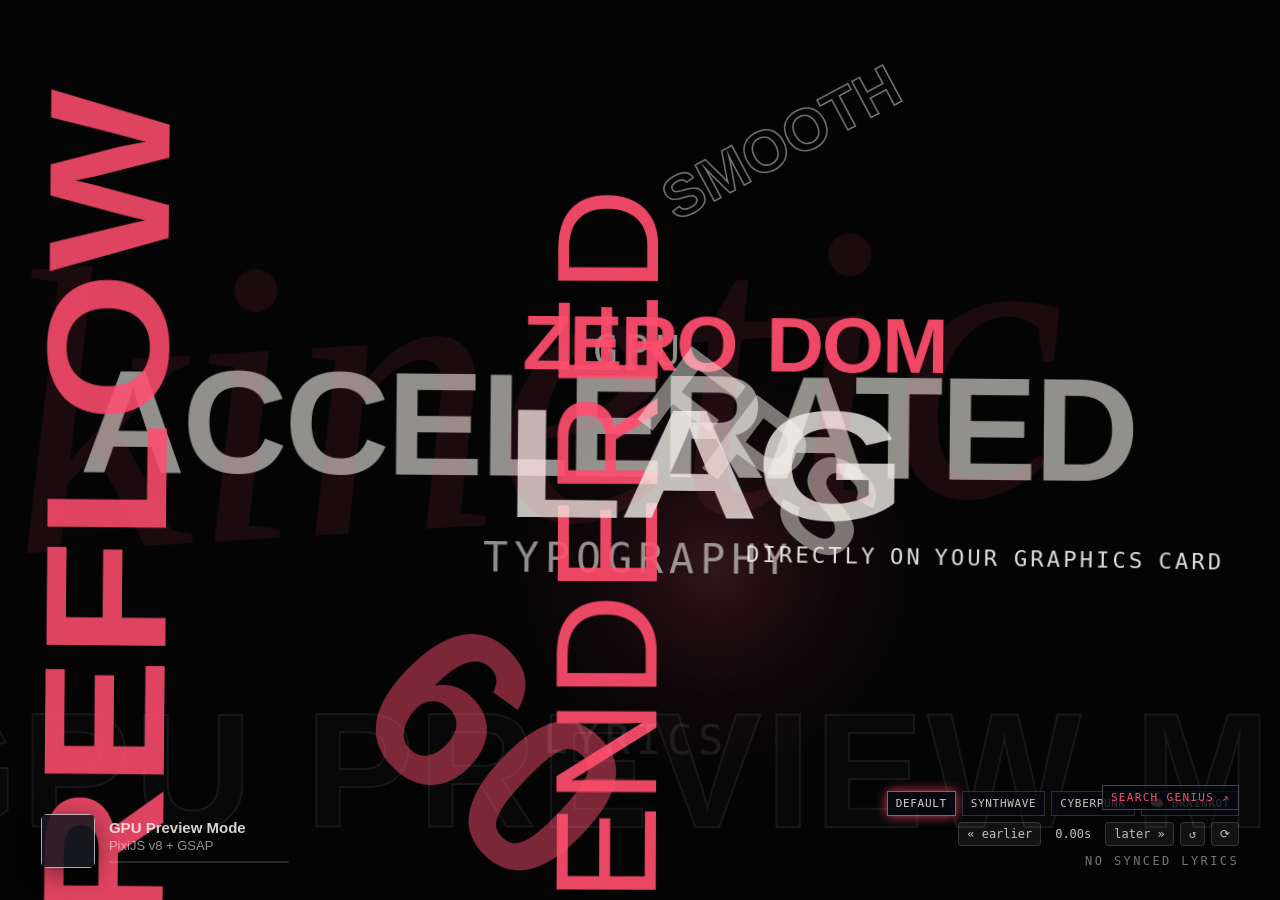
<file: KineticsLyrics-KMP/androidApp/src/main/assets/index.html>
<!doctype html>
<html>
<head>
<meta charset="utf-8">
<title>Kinetic Lyrics — GPU Accelerated</title>
<style>
:root{--accent:#ff4d6d;--text:#f4f1ea;--dim:.55;--hudlift:0}
*{margin:0;padding:0;box-sizing:border-box}
html,body{width:100%;height:100%;overflow:hidden;background:#08080b;color:var(--text);user-select:none}
html.inv,html.inv body{background:#f7f7f4}
html.inv #gpu-wrap,html.inv #hud,html.inv #theme-overlay,html.inv #clk,html.inv #dbg{filter:invert(1) hue-rotate(180deg)}

#gpu-wrap{position:fixed;inset:0;width:100%;height:100%}
#gpu-wrap canvas{display:block;width:100%!important;height:100%!important}

#hud{position:fixed;inset:0;pointer-events:none;z-index:20}
#hud #sync{pointer-events:auto;z-index:21}

#info{position:absolute;left:calc(var(--rw,100vw)*.032);bottom:calc(var(--rh,100vh)*(.036 + var(--hudlift,0)));display:flex;align-items:center;gap:14px;font-family:"Segoe UI Variable Text","Segoe UI",sans-serif;opacity:.88;transition:opacity .4s}
#art{width:54px;height:54px;border-radius:6px;object-fit:cover;background:#1a1a22;box-shadow:0 6px 24px rgba(0,0,0,.55)}
#t{font-weight:700;font-size:15px;max-width:calc(var(--rw,100vw)*.32);overflow:hidden;text-overflow:ellipsis;white-space:nowrap}
#a{font-size:13px;opacity:.68;margin-top:2px;max-width:calc(var(--rw,100vw)*.32);overflow:hidden;text-overflow:ellipsis;white-space:nowrap}
#bar{width:180px;height:2px;background:rgba(255,255,255,.16);margin-top:8px;border-radius:2px;overflow:hidden}
#bar i{display:block;height:100%;width:100%;transform-origin:0 50%;transform:scaleX(0);background:var(--accent);will-change:transform}

#sync{position:absolute;right:calc(var(--rw,100vw)*.032);bottom:calc(var(--rh,100vh)*(.036 + var(--hudlift,0)) + 22px);display:flex;gap:6px;align-items:center;font:12px Consolas,monospace;opacity:.8;transition:opacity .2s}
#sync:hover{opacity:1}
#sync button{background:rgba(255,255,255,.08);color:var(--text);border:1px solid rgba(255,255,255,.18);border-radius:4px;padding:4px 8px;font:inherit;cursor:pointer}
#sync button:hover{border-color:var(--accent);color:var(--accent)}
#nv{min-width:52px;text-align:center}
#status{position:absolute;right:calc(var(--rw,100vw)*.032);bottom:calc(var(--rh,100vh)*(.036 + var(--hudlift,0)));font:12px Consolas,monospace;letter-spacing:.2em;text-transform:uppercase;opacity:.48}
#genius-link{position:absolute;right:calc(var(--rw,100vw)*.032);bottom:calc(var(--rh,100vh)*(.036 + var(--hudlift,0)) + 58px);display:none;pointer-events:auto;color:var(--accent);font:11px Consolas,monospace;letter-spacing:.12em;text-decoration:none;padding:5px 8px;border:1px solid rgba(255,255,255,.25);background:rgba(5,8,14,.78)}
#genius-link:hover{color:#fff;border-color:var(--accent);text-shadow:0 0 8px var(--accent)}
body[data-style="cyberpunk"] #genius-link{border-radius:0;border-color:rgba(0,240,255,.45);background:rgba(4,15,20,.9);color:#fcee09}
body[data-style="synthwave"] #genius-link{border-color:rgba(255,92,190,.55);background:rgba(20,5,35,.86);color:#00efff}
#mm-tracking{position:fixed;width:1px;height:1px;opacity:0;pointer-events:none}

#style-bar{position:absolute;right:calc(var(--rw,100vw)*.032);bottom:calc(var(--rh,100vh)*(.036 + var(--hudlift,0)) + 52px);display:flex;gap:6px;align-items:center;font:11px Consolas,monospace;opacity:.82;transition:opacity .2s}
#style-bar:hover{opacity:1}
#style-bar button{pointer-events:auto;background:rgba(8,10,18,.82);color:var(--text);border:1px solid rgba(255,255,255,.2);padding:5px 8px;font:inherit;letter-spacing:.06em;cursor:pointer}
#style-bar button.active{border-color:var(--accent);color:#fff;box-shadow:0 0 12px var(--accent)}
#theme-overlay{position:fixed;inset:0;z-index:14;overflow:hidden;pointer-events:none;display:none;font-family:Consolas,"Cascadia Mono",monospace}
#theme-overlay:before{content:"";position:absolute;inset:0;opacity:0;pointer-events:none}
#synth-ui,#cyber-ui,#cyber-mark,#brainrot-ui{display:none;position:absolute}
body[data-style="synthwave"] #theme-overlay,body[data-style="cyberpunk"] #theme-overlay,body[data-style="brainrot"] #theme-overlay{display:block}
body[data-style="synthwave"] #synth-ui,body[data-style="cyberpunk"] #cyber-ui,body[data-style="cyberpunk"] #cyber-mark,body[data-style="brainrot"] #brainrot-ui{display:block}
body[data-style="synthwave"] #theme-overlay:before{opacity:.19;background:repeating-linear-gradient(0deg,rgba(255,255,255,.11) 0 1px,transparent 1px 4px);animation:vhs-roll 16s linear infinite}
body[data-style="cyberpunk"] #theme-overlay:before{opacity:.2;background:repeating-linear-gradient(0deg,rgba(0,240,255,.2) 0 1px,transparent 1px 4px),linear-gradient(90deg,rgba(255,0,60,.06),transparent 18%,transparent 82%,rgba(0,240,255,.06));animation:crt-roll 10s linear infinite}
body[data-style="brainrot"] #theme-overlay:before{opacity:.1;background:repeating-linear-gradient(0deg,rgba(0,255,102,.18) 0 1px,transparent 1px 5px),linear-gradient(115deg,rgba(255,0,229,.07),transparent 42%,rgba(0,255,255,.06));animation:crt-roll 18s linear infinite}
body[data-style="synthwave"] #art{border:1px solid #ff2a85;box-shadow:0 0 20px rgba(255,42,133,.6)}
body[data-style="synthwave"] #info{padding:10px;background:linear-gradient(100deg,rgba(23,6,37,.86),rgba(23,6,37,.12));border:1px solid rgba(255,42,133,.36);border-left:3px solid #ff2a85}
body[data-style="synthwave"] #t{font-family:"Trebuchet MS",Impact,sans-serif;letter-spacing:1.5px;text-transform:uppercase;text-shadow:0 0 10px #ff2a85,2px 0 rgba(0,240,255,.3)}
body[data-style="synthwave"] #a{font:11px Consolas,monospace;letter-spacing:.1em;color:#8ff7ff}
body[data-style="cyberpunk"] #art{border-radius:0;clip-path:polygon(0 0,100% 0,100% 84%,84% 100%,0 100%);border:1px solid #fcee09;filter:saturate(.78) contrast(1.15)}
body[data-style="cyberpunk"] #info{padding:9px;background:linear-gradient(100deg,rgba(2,9,14,.92),rgba(2,9,14,.2));border:1px solid rgba(0,240,255,.34);border-left:3px solid #fcee09;box-shadow:5px 5px 0 rgba(255,0,60,.15)}
body[data-style="cyberpunk"] #t{font:700 14px Consolas,monospace;letter-spacing:.12em;text-transform:uppercase;color:#fcee09;text-shadow:2px 0 rgba(255,0,60,.6),-2px 0 rgba(0,240,255,.5)}
body[data-style="cyberpunk"] #a{font:10px Consolas,monospace;letter-spacing:.1em;color:#8debf0}
body[data-style="cyberpunk"] #bar{height:3px;border-radius:0;background:rgba(0,240,255,.16)}
body[data-style="cyberpunk"] #bar i{background:linear-gradient(90deg,#00f0ff,#fcee09,#ff003c);box-shadow:0 0 10px #00f0ff}
body[data-style="cyberpunk"] #style-bar button,body[data-style="cyberpunk"] #sync button{border-radius:0;border-color:rgba(0,240,255,.42);background:rgba(2,12,18,.9);color:#b7faff}
body[data-style="brainrot"] #info{padding:8px 10px;background:linear-gradient(110deg,rgba(18,0,28,.94),rgba(0,20,30,.55));border:2px solid #ffff00;border-left:6px solid #00ff66;box-shadow:4px 4px 0 rgba(255,0,229,.32)}
body[data-style="brainrot"] #t{font:900 15px "Comic Sans MS",Impact,sans-serif;letter-spacing:.04em;color:#ffff00;text-shadow:2px 1px #ff1744,-1px -1px #00ffff}
body[data-style="brainrot"] #a{font:700 11px Papyrus,"Comic Sans MS",sans-serif;color:#00ffff;letter-spacing:.04em}
body[data-style="brainrot"] #bar{height:3px;border-radius:0;background:rgba(0,255,255,.18)}
body[data-style="brainrot"] #bar i{background:linear-gradient(90deg,#00ff66,#00ffff,#ff00e5,#ffff00);box-shadow:0 0 9px #00ffff}
body[data-style="brainrot"] #style-bar{padding:4px;border:1px dashed #ff00e5;background:rgba(12,0,20,.9)}
body[data-style="brainrot"] #style-bar button,body[data-style="brainrot"] #sync button{border-radius:0;border-color:rgba(0,255,255,.52);background:rgba(8,0,18,.92);color:#ffff00}
body[data-style="brainrot"] #style-bar button.active,body[data-style="brainrot"] #sync button:hover{border-color:#00ff66;color:#00ff66;box-shadow:0 0 10px rgba(0,255,102,.48)}
body.low-power #theme-overlay:before,body.low-power #synth-rec,body.low-power #cyber-mark i,body.low-power #brainrot-ui,body.low-power .br-ticker span{animation:none}
#synth-ui{inset:0;color:#ffd2ee;text-shadow:0 0 9px rgba(255,42,133,.68);font-size:10px;letter-spacing:.16em}
#synth-top{position:absolute;left:3.2%;right:3.2%;top:3.5%;display:flex;justify-content:space-between;align-items:center}
#synth-brand{font:900 clamp(14px,1.4vw,24px) "Trebuchet MS",Impact,sans-serif;letter-spacing:.3em;color:#ff5ebc;text-shadow:0 0 14px #ff2a85}
#synth-station{color:#80f8ff;text-align:right;font-size:9px;letter-spacing:.22em}
#synth-sun{position:absolute;left:50%;bottom:14%;width:clamp(150px,24vw,440px);aspect-ratio:1;transform:translateX(-50%);border-radius:50%;background:repeating-linear-gradient(0deg,transparent 0 9px,rgba(13,2,33,.55) 9px 13px),linear-gradient(180deg,#ffe56b 0%,#ff4fa8 48%,#7028d8 100%);filter:drop-shadow(0 0 24px rgba(255,42,133,.52));opacity:.42}
#synth-grid{position:absolute;left:-15%;right:-15%;bottom:-18%;height:42%;transform:perspective(240px) rotateX(53deg);transform-origin:center top;background:linear-gradient(rgba(0,240,255,.46) 1px,transparent 1px),linear-gradient(90deg,rgba(0,240,255,.36) 1px,transparent 1px);background-size:100% 28px,44px 100%;mask-image:linear-gradient(transparent,black 24%);opacity:.34}
#synth-osd{position:absolute;left:50%;top:9%;transform:translateX(-50%);display:flex;gap:12px;align-items:center;padding:7px 10px;border:1px solid rgba(255,94,188,.42);background:rgba(20,5,35,.7);white-space:nowrap;font-size:9px}
#synth-rec{width:7px;height:7px;border-radius:50%;background:#ff356f;box-shadow:0 0 9px #ff356f;animation:rec-blink 1.2s steps(2,end) infinite}
#synth-tape{width:clamp(60px,8vw,130px);height:3px;background:rgba(128,248,255,.2)}
#synth-tape i{display:block;width:100%;height:100%;transform:scaleX(0);transform-origin:left;background:linear-gradient(90deg,#ff3caa,#00efff);box-shadow:0 0 8px #00efff}
#synth-track{position:absolute;left:3.2%;bottom:7%;max-width:42%;overflow:hidden;text-overflow:ellipsis;white-space:nowrap;color:#ffb8df;font-size:9px}
#synth-clock{position:absolute;right:3.2%;top:12%;color:#ffc857;font-size:9px;letter-spacing:.24em}
#cyber-ui{left:3.2%;top:3.2%;width:min(320px,40vw);color:#bffaff;text-shadow:0 0 8px rgba(0,240,255,.42);font-size:9px;letter-spacing:.1em}
#cyber-head{display:flex;justify-content:space-between;gap:8px;padding:0 0 7px 9px;border-left:3px solid #fcee09;border-bottom:1px solid rgba(0,240,255,.5);background:linear-gradient(90deg,rgba(5,12,18,.86),transparent);text-transform:uppercase}
#cyber-head strong{color:#fcee09;font-size:10px;letter-spacing:.2em}
#cyber-head span:last-child{color:#ff3154;font-size:8px}
#cyber-log{margin-top:7px;padding:7px 9px;border-left:1px solid rgba(0,240,255,.35);background:linear-gradient(90deg,rgba(2,9,14,.7),transparent);color:rgba(166,244,247,.76);font:9px/1.7 Consolas,monospace;white-space:pre;letter-spacing:.04em}
#cyber-foot{display:flex;justify-content:space-between;align-items:center;margin-top:5px;color:rgba(252,238,9,.8);font-size:8px;letter-spacing:.16em;text-transform:uppercase}
#cyber-spectrum{display:flex;align-items:flex-end;gap:2px;width:54px;height:12px}
#cyber-spectrum i{flex:1;height:100%;transform:scaleY(var(--lvl,.08));transform-origin:bottom;background:#00f0ff;box-shadow:0 0 5px #00f0ff}
#cyber-mark{right:3.2%;top:3.5%;padding:7px 9px;border-right:2px solid #ff003c;background:rgba(25,5,12,.58);color:rgba(255,255,255,.65);font-size:8px;letter-spacing:.18em}
#cyber-mark b{color:#ff3154}
#cyber-mark i{display:inline-block;width:6px;height:6px;margin-right:6px;background:#ff003c;box-shadow:0 0 8px #ff003c;animation:rec-blink .8s steps(2,end) infinite}
#brainrot-ui{top:3.5%;right:3.2%;width:min(350px,36vw);padding:10px 12px 9px;border:2px solid #00ff66;border-right:7px solid #ff00e5;background:linear-gradient(125deg,rgba(16,0,28,.94),rgba(0,20,30,.87));box-shadow:5px 5px 0 rgba(255,0,229,.34),0 0 20px rgba(0,255,102,.22);color:#00ff66;text-shadow:1px 1px #ff1744;font-family:Impact,"Arial Black",sans-serif;transform:rotate(.5deg);animation:brainrot-glow 3.4s ease-in-out infinite alternate}
.br-header{display:flex;justify-content:space-between;gap:8px;align-items:center;padding-bottom:6px;border-bottom:1px dashed rgba(0,255,102,.58);font-size:clamp(11px,.9vw,15px);letter-spacing:.08em;color:#ffff00}
.br-header b{color:#fff;text-align:right;font-size:.82em}
.br-metrics{display:grid;grid-template-columns:repeat(3,minmax(0,1fr));gap:5px;margin-top:7px;font:700 9px/1.2 "Comic Sans MS",Impact,sans-serif;letter-spacing:.03em;color:#00ffff}
.br-metrics div{min-width:0;padding:5px 3px;border:1px solid rgba(0,255,255,.3);background:rgba(0,0,0,.42);text-align:center;overflow-wrap:anywhere}
.br-metrics span{display:block;margin-top:3px;color:#ffff00;font:700 11px/1.1 "Comic Sans MS",Impact,sans-serif}
.br-ticker{margin-top:7px;overflow:hidden;border-top:1px solid rgba(255,0,229,.5);padding-top:5px;color:#ff8af4;font:700 9px/1.3 "Comic Sans MS",Papyrus,sans-serif;letter-spacing:.04em;white-space:nowrap}
.br-ticker span{display:inline-block;min-width:100%;animation:brainrot-marquee 25s linear infinite}
@keyframes brainrot-glow{to{box-shadow:5px 5px 0 rgba(255,0,229,.44),0 0 27px rgba(0,255,102,.36)}}
@keyframes brainrot-marquee{to{transform:translateX(-100%)}}
@media(max-width:700px){#brainrot-ui{right:3%;top:13%;width:min(350px,56vw);padding:7px}.br-header{font-size:10px}.br-metrics{font-size:8px}.br-metrics span{font-size:9px}.br-ticker{font-size:8px}}
@media(prefers-reduced-motion:reduce){#brainrot-ui,.br-ticker span{animation:none!important}}
body.signal-break[data-style="cyberpunk"] #cyber-log{animation:signal-break .14s steps(2,end)}
body.signal-break[data-style="brainrot"] #brainrot-ui{animation:brainrot-jolt .14s steps(2,end)}
@keyframes vhs-roll{to{background-position:0 120px}}
@keyframes crt-roll{to{background-position:0 90px,0 0}}
@keyframes rec-blink{50%{opacity:.25}}
@keyframes brainrot-jolt{50%{transform:translateX(3px) rotate(-.5deg)}}
@keyframes signal-break{0%{transform:translateX(-3px);clip-path:inset(0 0 58% 0)}50%{transform:translateX(3px);clip-path:inset(35% 0 23% 0)}100%{transform:none;clip-path:inset(0)}}
@media(max-width:700px){#cyber-ui{width:42vw}#cyber-log{font-size:8px}#synth-osd{top:14%;font-size:8px}}

#dbg{position:fixed;inset:0;pointer-events:none;display:none;z-index:8}
#dbg div{position:absolute;outline:2px dashed #00e5ff;outline-offset:-2px;color:#00e5ff;font:600 18px Consolas,monospace;padding:12px}
#dbg .scene{outline-color:#ffd400;color:#ffd400;text-align:right}
#clk{position:fixed;left:50%;top:40%;transform:translate(-50%,-50%);display:none;font:600 22px Consolas,monospace;color:#ffd400;background:rgba(0,0,0,.78);padding:14px 20px;border-radius:6px;white-space:pre;z-index:9}
</style>
<!-- GPU Rendering (PixiJS v8 WebGPU/WebGL2) & Hardware Tween Engine (GSAP 3) -->
<script src="pixi.min.js"></script>
<script src="gsap.min.js"></script>
</head>
<body data-style="default">
<div id="gpu-wrap"></div>
<div id="hud">
  <div id="info"><img id="art" alt=""><div><div id="t"></div><div id="a"></div><div id="bar"><i></i></div></div></div>
  <div id="style-bar" role="group" aria-label="Visual style">
    <button data-st="default" class="active">DEFAULT</button>
    <button data-st="synthwave">SYNTHWAVE</button>
    <button data-st="cyberpunk">CYBERPUNK</button>
    <button data-st="brainrot">🧠 BRAINROT</button>
  </div>
  <div id="sync" role="group" aria-label="Lyrics timing controls">
    <button data-d="0.1" title="show lyrics earlier">« earlier</button>
    <span id="nv">0.00s</span>
    <button data-d="-0.1" title="show lyrics later">later »</button>
    <button data-d="0" title="reset">↺</button>
    <button data-r="1" title="reload lyrics, audio and clock">⟳</button>
  </div>
  <div id="status">INITIALIZING GPU…</div>
  <a id="genius-link" href="https://genius.com/" aria-label="Search this song on Genius">SEARCH GENIUS ↗</a>
  <img id="mm-tracking" alt="" aria-hidden="true">
</div>
<div id="theme-overlay" aria-hidden="true">
  <div id="synth-ui">
    <div id="synth-top"><strong id="synth-brand">KINETIC // AFTER HOURS</strong><span id="synth-station">STEREO  ·  FM 88.5<br>MIAMI / NIGHT DRIVE</span></div>
    <div id="synth-osd"><i id="synth-rec"></i><span>REC / PLAY</span><span id="synth-clock">00:00</span><span id="synth-tape"><i></i></span></div>
    <div id="synth-sun"></div><div id="synth-grid"></div>
    <div id="synth-track">NO SIGNAL // INSERT CASSETTE</div>
  </div>
  <div id="cyber-ui">
    <div id="cyber-head"><strong>KL // NIGHT CITY</strong><span>LIVE FEED</span></div>
    <div id="cyber-log">&gt; FEED  // SEARCHING
&gt; TRACK // IDLE · ---/---
&gt; CLOCK // --:-- · --:--
&gt; SYNC  // +0.00s</div>
    <div id="cyber-foot"><span id="cyber-state">AUDIO LINK / STANDBY</span><span id="cyber-spectrum"><i></i><i></i><i></i><i></i><i></i><i></i><i></i><i></i></span></div>
  </div>
  <div id="cyber-mark"><i></i><b>UNLICENSED</b> / AUDIO NODE 07</div>
  <div id="brainrot-ui" aria-live="off">
    <div class="br-header"><span>💀 SKIBIDI STATUS</span><b id="br-status">RIZZ OVERFLOW</b></div>
    <div class="br-metrics"><div>SIGMA<span id="br-sigma">6,700</span></div><div>GYATT<span id="br-gyatt">LEVEL 67</span></div><div>FANUM TAX<span id="br-tax">ACTIVE 🍟</span></div></div>
    <div class="br-ticker"><span id="br-ticker">🚨 OHIO ALERT // BABY GRONK HAS SCORED // MEWING STREAK: 420H 🚨</span></div>
  </div>
</div>
<div id="dbg"></div>
<div id="clk"></div>

<script>
const $=id=>document.getElementById(id), root=document.documentElement;
let W=1920,H=1080;

const S={
  title:'',artist:'',album:'',playing:false,basePos:0,baseT:performance.now(),dur:0,offset:0,
  lines:[],idx:-99,reqId:0,beat:0,beatS:0,autoAccent:true,manualAccent:'#ff4d6d',
  accentHex:0xff4d6d,accentCss:'#ff4d6d',textHex:0xf4f1ea,visualStyle:'default',
  lastComp:'',cur:null,cache:new Map(),
  layout:'auto',theme:'mixed',chaos:.35,carry:true,camMode:'auto',camAmt:50,
  bgMode:'art',dim:.55,low:false,choreo:true,moodOn:true,lfmKey:'',
  clockOn:true,clock24:true,idleSince:performance.now(),react:.6,flashes:true,
  provider:'auto',mmKey:'',copyright:'',showInfo:true,layoutMode:'single',monitors:'',debug:false,
  sec:null,region:null,scene:{x:0,y:0,w:1920,h:1080},hud:{x:0,y:0,w:1920,h:1080},
  mood:{intensity:.5,dark:.5,bpm:0,tags:[],src:'none'},moodNow:.5,
  kCur:0,kLo:null,kHi:null,kRes:[],kLearned:false,snapBias:.5
};
try{const b=parseFloat(localStorage.getItem('kl:snapBias'));if(isFinite(b))S.snapBias=b}catch(e){}
const SY={key:'',on:[],prev:0,avg:.02,last:-1,auto:0,nudge:0,lastCalc:0,enabled:false,flashT:0};
const BR={next:0};
const AU={low:0,mid:0,high:0,tot:0,lowA:.3,highA:.3,totA:.3,totSlow:.3,flat:0,lastKick:0,lastHat:0,lastDrop:0,dist:0,vocal:0,ev:{kick:0,hat:0,drop:0},cnt:{kick:0,hat:0,drop:0}};

let RNG=null;const RR=()=>RNG?RNG():Math.random();
const FONT_W={calm:{'f-serif':3,'f-mono':2,'f-cond':2,'f-black':.6,'f-impact':.3},intense:{'f-impact':3,'f-black':2.5,'f-cond':2,'f-serif':.4,'f-mono':.5}};
const rnd=(a,b)=>a+RR()*(b-a), pick=a=>{
  const fb=S.fontBias;if(fb&&a.length>1&&typeof a[0]==='string'&&a[0].startsWith('f-')){
    const w=a.map(f=>FONT_W[fb][f]??1),t=w.reduce((x,y)=>x+y,0);let r=RR()*t;for(let i=0;i<a.length;i++){r-=w[i];if(r<=0)return a[i]}return a[a.length-1]}
  return a[Math.floor(RR()*a.length)]};
const hashStr=t=>{let h=2166136261;for(const c of t)h=Math.imul(h^c.charCodeAt(0),16777619);return h>>>0};
const seeded=seed=>()=>{seed=seed+0x6D2B79F5|0;let t=Math.imul(seed^seed>>>15,1|seed);t=t+Math.imul(t^t>>>7,61|t)^t;return((t^t>>>14)>>>0)/4294967296};
const shuffle=a=>{for(let i=a.length-1;i>0;i--){const j=Math.floor(RR()*(i+1));[a[i],a[j]]=[a[j],a[i]]}return a};
const status=m=>$('status').textContent=(S.copyright&&m===S.src?`${m} · ${S.copyright}`:m);
const baseClock=()=>S.basePos+(S.playing?(performance.now()-S.baseT)/1000:0);
const rawPos=()=>baseClock()+(S.kCur||0);
const pos=()=>rawPos()+S.offset/1000+SY.nudge+(SY.enabled?SY.auto:0);

function setVisualStyle(style){
  const key=['default','synthwave','cyberpunk','brainrot'].includes(style)?style:'default';
  S.visualStyle=key;
  document.body.dataset.style=key;
  const profile={
    default:{accent:'#ff4d6d',text:0xf4f1ea,palette:[0xff4d6d,0x3b82f6,0x8b5cf6,0xff4d6d]},
    synthwave:{accent:'#ff2a85',text:0xffd7f2,palette:[0xff2a85,0x7b2cbf,0x00f0ff,0xffbe0b]},
    cyberpunk:{accent:'#00f0ff',text:0xfcee09,palette:[0xfcee09,0x00f0ff,0xff003c,0x14f195]},
    brainrot:{accent:'#00ff66',text:0xffff00,palette:[0x00ff66,0x00ffff,0xff00e5,0xffff00,0xff1744]}
  }[key];
  S.textHex=profile.text;S.palHex=profile.palette;
  setAccent(key==='default'&&S.autoAccent&&S.baseAccent?S.baseAccent:key==='default'&&!S.autoAccent?S.manualAccent:profile.accent);
  document.querySelectorAll('#style-bar button').forEach(button=>button.classList.toggle('active',button.dataset.st===key));
  document.body.classList.toggle('low-power',S.low);
  S.idx=-99;
  redrawBackdrop();
}

$('style-bar').addEventListener('click',event=>{
  const button=event.target instanceof Element?event.target.closest('button[data-st]'):null;
  if(button)setVisualStyle(button.dataset.st);
});

/* ---------- GPU Engine (PixiJS v8 + GSAP) ---------- */
const GPU={
  app:null,ready:false,
  bgContainer:null,bgSprite:null,bgSolid:null,blobSprites:[],
  dimGfx:null,lightSprite:null,tickerText:null,
  cameraContainer:null,worldContainer:null,stageContainer:null,
  blurFilter:null,activeGroup:null,parkedGroups:[],
  lightX:960,lightY:540,lightTargetX:960,lightTargetY:540,lightAlpha:.22,lightScale:1
};

function cssToHex(css){
  const c=document.createElement('canvas').getContext('2d');
  c.fillStyle='#ff4d6d';c.fillStyle=css;const v=c.fillStyle;
  if(v[0]==='#')return parseInt(v.slice(1,7),16);
  const m=v.match(/\d+/g);return m?((+m[0]<<16)|(+m[1]<<8)|+m[2]):0xff4d6d;
}

function fitTickerText(){
  const maxWidth=4000;
  if(GPU.tickerText&&GPU.tickerText.text&&GPU.tickerText.width>maxWidth)
    GPU.tickerText.style.fontSize=Math.floor(GPU.tickerText.style.fontSize*maxWidth/GPU.tickerText.width);
}

function makeRadialTexture(size,r,g,b){
  const cv=document.createElement('canvas');cv.width=cv.height=size;
  const ctx=cv.getContext('2d'),half=size/2;
  const grd=ctx.createRadialGradient(half,half,0,half,half,half);
  grd.addColorStop(0,`rgba(${Math.min(255,r+40)},${Math.min(255,g+40)},${Math.min(255,b+40)},1)`);
  grd.addColorStop(0.22,`rgba(${r},${g},${b},0.68)`);
  grd.addColorStop(0.5,`rgba(${r},${g},${b},0.24)`);
  grd.addColorStop(0.82,`rgba(${r},${g},${b},0)`);
  ctx.fillStyle=grd;ctx.fillRect(0,0,size,size);
  return PIXI.Texture.from(cv);
}

async function initGpu(){
  if(typeof PIXI==='undefined'){status('PIXI FAILED TO LOAD');return}
  const app=new PIXI.Application();
  await app.init({
    resizeTo:window,
    backgroundColor:0x08080b,
    antialias:true,
    autoDensity:true,
    resolution:Math.min(window.devicePixelRatio||1,1.5),
    preference:'webgpu'
  });
  $('gpu-wrap').appendChild(app.canvas);
  GPU.app=app;

  GPU.bgContainer=new PIXI.Container();
  GPU.bgSolid=new PIXI.Graphics();
  GPU.bgContainer.addChild(GPU.bgSolid);

  GPU.bgSprite=new PIXI.Sprite();
  GPU.bgSprite.anchor.set(0.5);
  GPU.bgSprite.alpha=0;
  if(PIXI.BlurFilter){
    GPU.blurFilter=new PIXI.BlurFilter({strength:28,quality:3,kernelSize:7});
    GPU.bgSprite.filters=[GPU.blurFilter];
  }
  GPU.bgContainer.addChild(GPU.bgSprite);

  // Flowing animated color blobs (GPU sprites with additive blend)
  for(let i=0;i<4;i++){
    const sp=new PIXI.Sprite(makeRadialTexture(256,255,77,109));
    sp.anchor.set(0.5);sp.alpha=0;sp.blendMode='add';
    GPU.bgContainer.addChild(sp);
    GPU.blobSprites.push(sp);
  }

  GPU.dimGfx=new PIXI.Graphics();
  GPU.lightSprite=new PIXI.Sprite(makeRadialTexture(512,255,77,109));
  GPU.lightSprite.anchor.set(0.5);
  GPU.lightSprite.blendMode='add';
  GPU.lightSprite.alpha=0.2;

  GPU.tickerText=new PIXI.Text({
    text:'',
    style:{
      fontFamily:'Bahnschrift, "Segoe UI Black", sans-serif',
      fontWeight:'900',
      fontSize:180,
      fill:{color:0xffffff,alpha:0.015},
      stroke:{color:0xffffff,width:2,alpha:0.07},
      letterSpacing:4
    }
  });
  GPU.tickerText.anchor.set(0,1);

  GPU.cameraContainer=new PIXI.Container();
  GPU.worldContainer=new PIXI.Container();
  GPU.stageContainer=new PIXI.Container();
  GPU.worldContainer.addChild(GPU.stageContainer);
  GPU.cameraContainer.addChild(GPU.worldContainer);

  app.stage.addChild(GPU.bgContainer);
  app.stage.addChild(GPU.dimGfx);
  app.stage.addChild(GPU.lightSprite);
  app.stage.addChild(GPU.tickerText);
  app.stage.addChild(GPU.cameraContainer);

  GPU.ready=true;
  updateLightTexture(S.accentHex);
  redrawBackdrop();
  startBlobMotion();
  app.ticker.add(onGpuTick);
}

function redrawBackdrop(){
  if(!GPU.ready)return;
  const cw=GPU.app.screen.width,ch=GPU.app.screen.height;
  GPU.bgSolid.clear();
  const bgCol=S.bgMode==='color'&&S.customBgHex!=null?S.customBgHex:(S.visualStyle==='brainrot'?0x170020:0x08080b);
  GPU.bgSolid.rect(0,0,cw,ch).fill(bgCol);

  GPU.dimGfx.clear();
  GPU.dimGfx.rect(0,0,cw,ch).fill({color:0x000000,alpha:S.bgMode==='solid'||S.bgMode==='color'?0:S.dim});

  if(GPU.bgSprite.texture&&GPU.bgSprite.texture!==PIXI.Texture.EMPTY){
    const tw=GPU.bgSprite.texture.width||1,th=GPU.bgSprite.texture.height||1;
    const sc=Math.max(cw/tw,ch/th)*1.22;
    GPU.bgSprite.position.set(cw/2,ch/2);
    GPU.bgSprite.scale.set(sc);
  }

  const sc=S.scene||{x:0,y:0,w:cw,h:ch};
  GPU.tickerText.style.fontSize=Math.round(sc.h*0.23);
  fitTickerText();
  GPU.tickerText.y=sc.y+sc.h*0.96;
  const lsz=Math.max(sc.h*1.65,800);
  GPU.lightSprite.width=GPU.lightSprite.height=lsz;
}

function startBlobMotion(){
  const cw=innerWidth||1920,ch=innerHeight||1080;
  GPU.blobSprites.forEach((sp,i)=>{
    sp.width=sp.height=Math.max(cw,ch)*0.85;
    sp.position.set(cw*(0.25+0.5*((i%2))),ch*(0.3+0.4*(Math.floor(i/2))));
    if(typeof gsap!=='undefined'){
      gsap.killTweensOf(sp);
      gsap.to(sp,{
        x:`+=${(i%2?1:-1)*cw*0.22}`,
        y:`+=${(i<2?1:-1)*ch*0.18}`,
        duration:14+i*3,
        repeat:-1,
        yoyo:true,
        ease:'sine.inOut'
      });
    }
  });
}

function updateLightTexture(hex){
  if(!GPU.ready)return;
  const r=(hex>>16)&255,g=(hex>>8)&255,b=hex&255;
  const oldTex=GPU.lightSprite.texture;
  GPU.lightSprite.texture=makeRadialTexture(512,r,g,b);
  if(oldTex&&oldTex!==PIXI.Texture.EMPTY)oldTex.destroy(true);

  const pal=S.palHex&&S.palHex.length?S.palHex:[hex,0x3b82f6,0x8b5cf6,hex];
  GPU.blobSprites.forEach((sp,i)=>{
    const c=pal[i%pal.length];
    const ot=sp.texture;
    sp.texture=makeRadialTexture(256,(c>>16)&255,(c>>8)&255,c&255);
    if(ot&&ot!==PIXI.Texture.EMPTY)ot.destroy(true);
  });
}

function setAccent(css){
  S.accentCss=css;
  root.style.setProperty('--accent',css);
  const hex=cssToHex(css);
  if(hex!==S.accentHex){
    S.accentHex=hex;
    updateLightTexture(hex);
  }
}

/* ---------- Font & Text Measurement ---------- */
const FONT_SPECS={
  'f-cond':{family:'Bahnschrift, "Segoe UI", sans-serif',weight:'700',style:'normal',upper:true,letterSpacing:0},
  'f-black':{family:'"Segoe UI Black", "Arial Black", sans-serif',weight:'900',style:'normal',upper:true,letterSpacing:-2},
  'f-impact':{family:'Impact, Haettenschweiler, sans-serif',weight:'400',style:'normal',upper:true,letterSpacing:1},
  'f-serif':{family:'Georgia, "Times New Roman", serif',weight:'400',style:'italic',upper:false,letterSpacing:-1},
  'f-mono':{family:'Consolas, "Cascadia Mono", monospace',weight:'400',style:'normal',upper:true,letterSpacing:14},
  'f-synth':{family:'"Trebuchet MS", Impact, sans-serif',weight:'900',style:'normal',upper:true,letterSpacing:7},
  'f-cyber':{family:'Consolas, "Cascadia Mono", monospace',weight:'700',style:'normal',upper:true,letterSpacing:9},
  'f-brain':{family:'"Comic Sans MS", Impact, "Arial Black", sans-serif',weight:'900',style:'normal',upper:true,letterSpacing:2}
};

const measCanvas=document.createElement('canvas').getContext('2d');
const measCache=new Map();
function measure(text,fontKey){
  const spec=FONT_SPECS[fontKey]||FONT_SPECS['f-cond'];
  const t=spec.upper?text.toUpperCase():text;
  const ck=fontKey+'|'+t;
  if(measCache.has(ck))return measCache.get(ck);
  measCanvas.font=`${spec.style} ${spec.weight} 100px ${spec.family}`;
  const m=measCanvas.measureText(t||' ');
  const extraSpacing=spec.letterSpacing?Math.max(0,(t.length-1)*spec.letterSpacing):0;
  const res={w:Math.max(1,m.width+extraSpacing),h:92};
  if(measCache.size>2000)measCache.clear();
  measCache.set(ck,res);
  return res;
}
function chunk(ids,words,max){const rows=[];let cur=[],len=0;for(const i of ids){const l=words[i].length;if(cur.length&&len+l>max){rows.push(cur);cur=[];len=0}cur.push(i);len+=l+1}if(cur.length)rows.push(cur);return rows}

/* ---------- 38 Kinetic Compositions ---------- */
const SMALL=new Set("a an the to of in on at by for and or but so if is am are was be i my me you your we our it its it's i'm i'll you're that this with from as up oh ooh yeah no do don't can just like".split(' '));
const isSmall=w=>SMALL.has(w.toLowerCase().replace(/[^\p{L}']/gu,''));
const upr=d=>{d=((d+180)%360+360)%360-180;return Math.abs(d)>90?d+(d>0?-180:180):d};

function compStack(words){
  const font=pick(['f-cond','f-impact','f-black']);
  const rows=chunk(words.map((_,i)=>i),words,words.length>6?14:9);
  const bw=W*rnd(.48,.64);
  const us=rows.map(r=>{const m=measure(r.map(i=>words[i]).join(' '),font);const fs=Math.min(100*bw/m.w,H*.34);return{ids:r,font,fs,w:m.w*fs/100,h:m.h*fs/100}});
  let tot=us.reduce((a,u)=>a+u.h,0);const k=Math.min(1,H*.78/tot);us.forEach(u=>{u.fs*=k;u.w*=k;u.h*=k});tot*=k;
  const align=pick(['left','center','right']),left=(W-bw*k)/2,acc=Math.floor(RR()*us.length);
  let y=(H-tot)/2;
  us.forEach((u,i)=>{
    u.y=y+u.h/2;y+=u.h;
    u.x=align==='left'?left+u.w/2:align==='right'?left+bw*k-u.w/2:W/2;
    u.r=0;u.mods=(i===acc?'acc ':'')+(i%2&&RR()<.6?'outline':'');
    const side=i%2?1:-1;u.from={x:u.x+side*W*.7,y:u.y,r:0,s:1};
  });
  return us;
}
function compHero(words){
  let hi=0;words.forEach((w,i)=>{if(w.length>words[hi].length)hi=i});
  const font=pick(['f-impact','f-cond','f-black','f-serif']);
  const m=measure(words[hi],font),fs=Math.min(100*W*.84/m.w,100*H*.5/m.h),h=m.h*fs/100,r=words.length>4?pick([0,0,-4,4]):pick([0,0,-4,4,-90]);
  const vert=r===-90,fsv=vert?Math.min(fs,100*H*.85/m.w):fs,hx=W/2;
  const us=[{ids:[hi],font,fs:fsv,x:hx,y:H/2,r,mods:pick(['','acc','outline','outline acc']),from:{x:hx,y:H/2,r:r+rnd(-20,20),s:2.6}}];
  const sm='f-mono',ids=words.map((_,i)=>i),before=ids.slice(0,hi),after=ids.slice(hi+1),hw=m.w*fs/100,off=vert?0:h/2+Math.abs(Math.sin(r*Math.PI/180))*hw/2,vh=m.h*fsv/100;
  const side=(grp,dir)=>{if(!grp.length)return;const mm=measure(grp.map(i=>words[i]).join(' '),sm);const f=Math.min(H*.045,100*W*.7/mm.w);
    const sw=mm.w*f/100,y=vert?H/2:H/2+dir*(off+f*.9),x=vert?W/2+dir*(vh/2+sw/2+W*.02):W/2;
    us.push({ids:grp,font:sm,fs:f,x,y,r:0,mods:'',from:{x,y:y+dir*70,r:0,s:1}})};
  side(before,-1);side(after,1);
  return us;
}
function compScatter(words){
  const cols=3,rows=3,cw=W*.8/cols,ch=H*.76/rows,cells=shuffle([...Array(9).keys()]);
  return words.map((w,i)=>{
    const c=cells[i%9],cx=W*.1+(c%cols+.5)*cw+rnd(-.06,.06)*cw,cy=H*.12+(Math.floor(c/cols)+.5)*ch+rnd(-.05,.05)*ch;
    const r=pick([0,0,0,-90,90,-7,7]),font=pick(['f-cond','f-serif','f-impact','f-black','f-mono']),m=measure(w,font),vert=Math.abs(r)===90;
    const fs=Math.min(100*(vert?ch*.9:cw*.88)/m.w,100*(vert?cw:ch)*.7/m.h,H*.3);
    return{ids:[i],font,fs,x:cx,y:cy,r,mods:pick(['','','outline','acc']),from:{x:cx+rnd(-120,120),y:cy+rnd(-120,120),r:r+rnd(-50,50),s:0}};
  });
}
function compDiag(words){
  const t=words.join(' '),font=pick(['f-cond','f-impact','f-black']),m=measure(t,font),r=pick([-12,-8,8,12]);
  const fs=Math.min(100*W*.95/m.w,100*H*.26/m.h),rad=r*Math.PI/180,dx=Math.cos(rad)*W,dy=Math.sin(rad)*W;
  const ox=-Math.sin(rad)*m.h*fs/100*1.02,oy=Math.cos(rad)*m.h*fs/100*1.02;
  const us=[{ids:words.map((_,i)=>i),font,fs,x:W/2,y:H/2,r,mods:pick(['','acc']),from:{x:W/2-dx,y:H/2-dy,r,s:1}}];
  for(const k of [-2,-1,1,2])us.push({deco:true,text:t,font,fs,x:W/2+k*ox,y:H/2+k*oy,r,op:.3/Math.abs(k),mods:'ghost',from:{x:W/2+k*ox+k*dx*.5,y:H/2+k*oy+k*dy*.5,r,s:1}});
  return us;
}
function compCenter(words){
  const f=pick(['f-cond','f-black']),t=words.join(' '),m=measure(t,f),fs=Math.min(100*W*.86/m.w,100*H*.32/m.h);
  if(fs<H*.07&&words.length>3)return compStack(words);
  return[{ids:words.map((_,i)=>i),font:f,fs,x:W/2,y:H/2,r:0,mods:'',from:{x:W/2,y:H/2,r:0,s:1}}];
}
function compFlow(words){
  const bigF=pick(['f-cond','f-black','f-impact']),smF=pick(['f-serif','f-mono']),maxW=W*.84;
  const lay=base=>{const rows=[];let row=[],rw=0;
    words.forEach((w,i)=>{const sm=isSmall(w)&&words.length>2,f=sm?smF:bigF,fs=sm?base*.42:base,m=measure(w,f),ww=m.w*fs/100,hh=m.h*fs/100,gap=base*.16;
      if(row.length&&rw+gap+ww>maxW){rows.push({row,rw});row=[];rw=0}
      row.push({i,f,fs,ww,hh});rw+=(row.length>1?gap:0)+ww});
    if(row.length)rows.push({row,rw});return rows};
  let base=H*.4,rows;
  for(let k=0;k<30;k++){rows=lay(base);const th=rows.reduce((a,r)=>a+Math.max(...r.row.map(x=>x.hh)),0)*1.02;if(th<=H*.8&&rows.every(r=>r.rw<=maxW))break;base*=.9}
  const tot=rows.reduce((a,r)=>a+Math.max(...r.row.map(x=>x.hh))*1.02,0),us=[];let y=(H-tot)/2,longest=-1,lw=0;
  words.forEach((w,i)=>{if(!isSmall(w)&&w.length>lw){lw=w.length;longest=i}});
  for(const r of rows){const rh=Math.max(...r.row.map(x=>x.hh));let x=(W-r.rw)/2;
    for(const c of r.row){us.push({ids:[c.i],font:c.f,fs:c.fs,x:x+c.ww/2,y:y+rh-c.hh/2,r:0,mods:c.i===longest?'acc':'',from:{x:x+c.ww/2,y:y+rh-c.hh/2,r:0,s:1}});x+=c.ww+base*.16}
    y+=rh*1.02}
  return us;
}
function compStair(words){
  const f=pick(['f-cond','f-black']),n=words.length,ms=words.map(w=>measure(w,f));
  const pad=Math.min(W,H)*.03;let fs=Math.min(100*(H*.84-pad*n)/n/ms[0].h,H*.3);
  for(let k=0;k<30;k++){const mw=Math.max(...ms.map(m=>m.w))*fs/100;if(mw<=W*.84-(n-1)*W*.03&&n*(ms[0].h*fs/100+pad)<=H*.86)break;fs*=.92}
  const rowH=ms[0].h*fs/100+pad,step=Math.max(0,(W*.84-Math.max(...ms.map(m=>m.w))*fs/100)/Math.max(1,n-1)),top=(H-rowH*n)/2;
  return words.map((w,i)=>{const ww=ms[i].w*fs/100,x=W*.08+i*step+ww/2,y=top+rowH*(i+.5);return{ids:[i],font:f,fs,x,y,r:0,mods:i%2?'outline':(i===n-1?'acc':''),from:{x,y,r:0,s:1}}});
}
function compColumn(words){
  const f=pick(['f-cond','f-impact','f-black']),colW=W*rnd(.3,.42),cx=pick([W*.3,W/2,W*.7]);
  let us=words.map((w,i)=>{const m=measure(w,f);const fs=100*colW/m.w;return{ids:[i],font:f,fs,h:m.h*fs/100}});
  const pad=Math.min(W,H)*.025;
  let tot=us.reduce((a,u)=>a+u.h+pad,0);const k=Math.min(1,H*.86/tot);us.forEach(u=>{u.fs*=k;u.h*=k});tot=us.reduce((a,u)=>a+u.h+pad,0);
  let y=(H-tot)/2;
  return us.map((u,i)=>{const yy=y+u.h/2+pad/2;y+=u.h+pad;return{ids:u.ids,font:f,fs:u.fs,x:cx,y:yy,r:0,mods:i%3===1?'outline':(u.h===Math.max(...us.map(q=>q.h))?'acc':''),from:{x:cx,y:yy,r:0,s:1}}});
}
function compSplit(words){
  const h=Math.ceil(words.length/2),A=words.slice(0,h),B=words.slice(h),fa=pick(['f-serif','f-cond']),fb=fa==='f-serif'?pick(['f-cond','f-black']):'f-serif';
  const ma=measure(A.join(' '),fa),mb=measure(B.join(' '),fb),fsa=Math.min(100*W*.66/ma.w,H*.3),fsb=Math.min(100*W*.66/mb.w,H*.3);
  const wa=ma.w*fsa/100,wb=mb.w*fsb/100;
  return[{ids:A.map((_,i)=>i),font:fa,fs:fsa,x:W*.07+wa/2,y:H*.33,r:0,mods:'',from:{x:W*.07+wa/2,y:H*.33,r:0,s:1}},
         {ids:B.map((_,i)=>i+h),font:fb,fs:fsb,x:W*.93-wb/2,y:H*.67,r:0,mods:'acc',from:{x:W*.93-wb/2,y:H*.67,r:0,s:1}}];
}
function compGrid(words){
  const n=words.length,cols=n<=4?2:3,rows=Math.ceil(n/cols),cw=W*.84/cols,ch=H*.8/rows,f=pick(['f-cond','f-black']);
  return words.map((w,i)=>{const c=i%cols,r=Math.floor(i/cols),turned=(i%4===3)&&w.length>3,m=measure(w,f);
    const fs=Math.min(100*(turned?ch:cw)*.86/m.w,100*(turned?cw:ch)*.72/m.h),x=W*.08+(c+.5)*cw,y=H*.1+(r+.5)*ch;
    return{ids:[i],font:f,fs,x,y,r:turned?-90:0,mods:i%3===2?'outline':'',from:{x,y,r:turned?-90:0,s:1}}});
}
function compZigzag(words){
  const f=pick(['f-cond','f-black','f-impact']),dir=pick([-90,90]),ms=words.map(w=>measure(w,f)),gap=.12;
  const foot=(fs)=>{let w=0,h=0;ms.forEach((m,i)=>{const v=i%2===1;w+=(v?m.h:m.w)*fs/100+(i?gap*fs:0);h=Math.max(h,(v?m.w:m.h)*fs/100)});return{w,h}};
  let fs=H*.5;for(let k=0;k<40;k++){const F=foot(fs);if(F.w<=W*.88&&F.h<=H*.84)break;fs*=.92}
  const F=foot(fs);let x=(W-F.w)/2;
  return words.map((w,i)=>{const v=i%2===1,m=ms[i],fw=(v?m.h:m.w)*fs/100;const cx=x+fw/2;x+=fw+gap*fs;
    return{ids:[i],font:f,fs,x:cx,y:H/2,r:v?dir:0,mods:v?(i%4===1?'acc':'outline'):'',from:{x:cx,y:H/2,r:v?dir:0,s:1}}});
}
function compCross(words){
  let li=0;words.forEach((w,i)=>{if(w.length>words[li].length)li=i});
  const sf=pick(['f-cond','f-impact']),hf=pick(['f-serif','f-black','f-mono']),dir=pick([-90,90]);
  const sm=measure(words[li],sf),sfs=Math.min(100*H*.9/sm.w,100*W*.22/sm.h),thick=sm.h*sfs/100;
  const sx=W*pick([.38,.5,.62]);
  const L=words.slice(0,li),Rr=words.slice(li+1),side=(arr,room)=>{if(!arr.length)return 0;const m=measure(arr.join(' '),hf);return Math.min(100*room/m.w,100*H*.18/m.h)};
  const roomL=sx-thick/2-W*.06,roomR=W-(sx+thick/2)-W*.06,fl=side(L,roomL),fr=side(Rr,roomR),gap=W*.02;
  const us=[{ids:[li],font:sf,fs:sfs,x:sx,y:H/2,r:dir,mods:'acc',from:{x:sx,y:H/2,r:dir,s:1}}];
  if(L.length){const w=measure(L.join(' '),hf).w*fl/100,x=sx-thick/2-gap-w/2;us.push({ids:L.map((_,i)=>i),font:hf,fs:fl,x,y:H/2,r:0,mods:'',from:{x,y:H/2,r:0,s:1}})}
  if(Rr.length){const w=measure(Rr.join(' '),hf).w*fr/100,x=sx+thick/2+gap+w/2;us.push({ids:Rr.map((_,i)=>i+li+1),font:hf,fs:fr,x,y:H/2,r:0,mods:'',from:{x,y:H/2,r:0,s:1}})}
  return us;
}
function compFrame(words){
  let li=0;words.forEach((w,i)=>{if(w.length>words[li].length)li=i});
  const rest=words.map((_,i)=>i).filter(i=>i!==li),f=pick(['f-mono','f-cond']),cf=pick(['f-black','f-serif','f-impact']);
  const mx=W*.06,my=H*.07,band=Math.min(W,H)*.1;
  const sides=[[],[],[],[]];rest.forEach((id,k)=>sides[Math.min(3,Math.floor(k*4/rest.length))].push(id));
  const geo=[{x:W/2,y:my+band/2,r:0,len:W-2*mx-2*band},{x:W-mx-band/2,y:H/2,r:90,len:H-2*my-2*band},{x:W/2,y:H-my-band/2,r:0,len:W-2*mx-2*band},{x:mx+band/2,y:H/2,r:-90,len:H-2*my-2*band}];
  const us=[];sides.forEach((ids,k)=>{if(!ids.length)return;const t=ids.map(i=>words[i]).join(' '),m=measure(t,f),g=geo[k];
    const fs=Math.min(100*g.len*.9/m.w,100*band*.8/m.h);us.push({ids,font:f,fs,x:g.x,y:g.y,r:g.r,mods:k===1?'acc':'',from:{x:g.x,y:g.y,r:g.r,s:1}})});
  const cm=measure(words[li],cf),cfs=Math.min(100*(W-2*mx-2*band)*.8/cm.w,100*(H-2*my-2*band)*.75/cm.h);
  us.push({ids:[li],font:cf,fs:cfs,x:W/2,y:H/2,r:0,mods:pick(['','outline']),from:{x:W/2,y:H/2,r:0,s:1}});
  return us;
}
function compTower(words){
  let li=0;words.forEach((w,i)=>{if(w.length>words[li].length)li=i});
  const f=pick(['f-cond','f-impact']),left=pick([true,false]),m=measure(words[li],f),fs=Math.min(100*H*.92/m.w,100*W*.24/m.h),thick=m.h*fs/100;
  const tx=left?W*.05+thick/2:W*.95-thick/2;
  const us=[{ids:[li],font:f,fs,x:tx,y:H/2,r:left?-90:90,mods:'acc',from:{x:tx,y:H/2,r:left?-90:90,s:1}}];
  const rest=words.map((_,i)=>i).filter(i=>i!==li);if(!rest.length)return us;
  const rx0=left?tx+thick/2+W*.04:W*.06,rx1=left?W*.94:tx-thick/2-W*.04,rw=rx1-rx0;
  const sub=rest.map(i=>words[i]),w0=W,h0=H;W=rw;H=h0*.86;let st;try{st=compStack(sub)}finally{W=w0;H=h0}
  for(const u of st){u.ids=u.ids.map(k=>rest[k]);u.x+=rx0;u.y+=H*.07;u.from={x:u.x,y:u.y,r:u.r||0,s:1};us.push(u)}
  return us;
}
function compChaos(words){
  const n=words.length,cols=n<=4?2:n<=6?3:4,rows=Math.ceil(n/cols),cw=W*.86/cols,ch=H*.82/rows,cells=shuffle([...Array(cols*rows).keys()]);
  return words.map((w,i)=>{const c=cells[i],r=pick([0,0,0,90,-90,-7,7]),f=pick(['f-cond','f-serif','f-impact','f-black','f-mono']),m=measure(w,f),vert=Math.abs(r)===90;
    const big=.55+Math.min(.45,w.length/14);
    const fs=Math.min(100*(vert?ch:cw)*.92*big/m.w,100*(vert?cw:ch)*.8*big/m.h);
    const x=W*.07+(c%cols+.5)*cw,y=H*.09+(Math.floor(c/cols)+.5)*ch;
    return{ids:[i],font:f,fs,x,y,r,mods:pick(['','','outline','acc']),from:{x,y,r,s:1}}});
}
function compArc(words){
  const f=pick(['f-cond','f-black','f-impact']),down=RR()<.35,ms=words.map(w=>measure(w,f)),n=words.length;
  const span=Math.min(100,46+n*9)*Math.PI/180,gap=.26;
  let fs=H*.42,R=1,L=1,hh=1;
  for(let k=0;k<50;k++){hh=ms[0].h*fs/100;L=ms.reduce((a,m)=>a+m.w*fs/100,0)+gap*fs*(n-1);R=L/span;
    const ew=2*R*Math.sin(span/2)+hh*1.1,eh=R*(1-Math.cos(span/2))+hh*1.5;if(ew<=W*.92&&eh<=H*.8)break;fs*=.95}
  const eh=R*(1-Math.cos(span/2))+hh,top=(H-eh)/2,us=[];
  const cy=down?top+eh-hh/2-R:top+hh/2+R;let acc=-span/2,big=0;
  ms.forEach((m,i)=>{if(m.w>ms[big].w)big=i});
  ms.forEach((m,i)=>{const ww=m.w*fs/100,a=acc+(ww/2)/R;acc+=(ww+gap*fs)/R;
    const x=W/2+R*Math.sin(a),y=down?cy+R*Math.cos(a):cy-R*Math.cos(a),r=(down?-a:a)*180/Math.PI;
    us.push({ids:[i],font:f,fs,x,y,r,mods:i===big?'acc':(i%3===1?'outline':''),from:{x:W/2,y:cy,r:0,s:.2}})});
  return us;
}
function compPyramid(words){
  const f=pick(['f-cond','f-black','f-impact']),n=words.length,sizes=[];let left=n,k=1;
  while(left>0){sizes.push(Math.min(k,left));left-=k;k++}
  if(sizes.length>1&&sizes[sizes.length-1]<sizes[sizes.length-2]-1){const l=sizes.pop();sizes[sizes.length-1]+=l}
  const inv=RR()<.3;if(inv)sizes.reverse();
  const rows=[];let i=0;for(const z of sizes){rows.push(words.slice(i,i+z).map((_,j)=>i+j));i+=z}
  const R=rows.length,us=rows.map((r,j)=>{const t=r.map(q=>words[q]).join(' '),m=measure(t,f),frac=R>1?(inv?1-j/(R-1):j/(R-1)):1,tw=W*(.34+.58*frac);
    const fs=Math.min(100*tw/m.w,100*H*.3/m.h);return{ids:r,font:f,fs,w:m.w*fs/100,h:m.h*fs/100}});
  let tot=us.reduce((a,u)=>a+u.h,0)*1.04;const sc=Math.min(1,H*.84/tot);us.forEach(u=>{u.fs*=sc;u.w*=sc;u.h*=sc});tot*=sc;
  let y=(H-tot)/2;const tip=inv?R-1:0;
  return us.map((u,j)=>{const yy=y+u.h/2;y+=u.h*1.04;return{ids:u.ids,font:u.font,fs:u.fs,x:W/2,y:yy,r:0,mods:j===tip?'acc':(j%2?'outline':''),from:{x:W/2,y:inv?-H*.2:H*1.2,r:0,s:1}}});
}
function compInitial(words){
  const cf=pick(['f-serif','f-black','f-impact']),ch=(words[0].match(/\p{L}|\p{N}/u)||[words[0][0]])[0],cm=measure(ch,cf);
  const cfs=Math.min(100*H*.86/cm.h,100*W*.34/cm.w),cw=cm.w*cfs/100,left=RR()<.65;
  const cx=left?W*.05+cw/2:W*.95-cw/2;
  const us=[{deco:true,text:ch,font:cf,fs:cfs,x:cx,y:H/2,r:0,op:.9,mods:'acc',from:{x:cx,y:H/2,r:0,s:1.4}}];
  const rx0=left?cx+cw/2+W*.04:W*.05,rx1=left?W*.95:cx-cw/2-W*.04,rw=rx1-rx0,w0=W,h0=H;
  let st;W=rw;H=h0*.8;try{st=words.length<=3?compStair(words):compStack(words)}finally{W=w0;H=h0}
  for(const u of st){u.x+=rx0;u.y+=H*.1;u.from={x:u.x,y:u.y,r:u.r||0,s:1};u.mods=(u.mods||'').replace('acc','').trim();us.push(u)}
  return us;
}
function compCaps(words){
  const fa=pick(['f-black','f-impact','f-cond']),fb=pick(['f-serif','f-mono']),n=words.length,pad=H*.012;
  let us=words.map((w,i)=>{const sm=isSmall(w)&&n>2,f=sm?fb:(i%2?fb:fa),m=measure(w,f),tw=sm?W*.22:(i%2?W*.5:W*.78);
    const fs=Math.min(100*tw/m.w,100*H*.34/m.h);return{ids:[i],font:f,fs,w:m.w*fs/100,h:m.h*fs/100,sm}});
  let tot=us.reduce((a,u)=>a+u.h+pad,0);const k=Math.min(1,H*.78/tot);us.forEach(u=>{u.fs*=k;u.w*=k;u.h*=k});tot=us.reduce((a,u)=>a+u.h+pad,0);
  let y=(H-tot)/2-H*.03,big=0;us.forEach((u,i)=>{if(u.fs*u.w>us[big].fs*us[big].w)big=i});
  return us.map((u,i)=>{const yy=y+u.h/2;y+=u.h+pad;const side=u.sm?.5:(i%2?.72:.32),x=Math.min(W*.95-u.w/2,Math.max(W*.05+u.w/2,W*side));
    return{ids:u.ids,font:u.font,fs:u.fs,x,y:yy,r:0,mods:i===big?'acc':(u.font===fb&&!u.sm?'':i%3===2?'outline':''),from:{x:i%2?W*1.3:-W*.3,y:yy,r:0,s:1}}});
}
function compClimb(words){
  const f=pick(['f-cond','f-black','f-impact']),n=words.length,ms=words.map(w=>measure(w,f)),mir=RR()<.4,grow=i=>.55+.45*i/Math.max(1,n-1);
  let fs=H*.3;for(let k=0;k<40;k++){const mw=Math.max(...ms.map((m,i)=>m.w*fs*grow(i)/100)),th=ms.reduce((a,m,i)=>a+m.h*fs*grow(i)/100,0)*1.02;if(mw<=W*.62&&th<=H*.78)break;fs*=.93}
  const hs=ms.map((m,i)=>m.h*fs*grow(i)/100*1.02),ws=ms.map((m,i)=>m.w*fs*grow(i)/100),tot=hs.reduce((a,b)=>a+b,0);
  let y=(H-tot)/2-H*.03;
  return words.map((w,i)=>{const t0=n>1?i/(n-1):.5,t=mir?1-t0:t0,x0=W*.06+ws[i]/2,x1=W*.94-ws[i]/2,x=x0+(x1-x0)*t,yy=y+hs[i]/2;y+=hs[i];
    return{ids:[i],font:f,fs:fs*grow(i),x,y:yy,r:0,mods:i===n-1?'acc':(i%2?'outline':''),from:{x:x-W*.15,y:yy-H*.2,r:0,s:1}}});
}
function compWave(words){
  const f=pick(['f-cond','f-black','f-impact','f-serif']),n=words.length,ms=words.map(w=>measure(w,f)),gap=.42,ph=rnd(0,Math.PI);
  let fs=H*.3;for(let k=0;k<40;k++){const tw=ms.reduce((a,m)=>a+m.w*fs/100,0)+gap*fs*(n-1);if(tw<=W*.9&&ms[0].h*fs/100<=H*.3)break;fs*=.94}
  const tw=ms.reduce((a,m)=>a+m.w*fs/100,0)+gap*fs*(n-1),A=Math.min(H*.2,(H*.86-ms[0].h*fs/100)/2);let x=(W-tw)/2,big=0;
  ms.forEach((m,i)=>{if(m.w>ms[big].w)big=i});
  return words.map((w,i)=>{const ww=ms[i].w*fs/100,cx=x+ww/2;x+=ww+gap*fs;const t=(cx/W)*Math.PI*1.6+ph,y=H/2+A*Math.sin(t),r=Math.cos(t)*5;
    return{ids:[i],font:f,fs,x:cx,y,r,mods:i===big?'acc':(i%3===2?'outline':''),from:{x:cx,y:y+(i%2?H*.3:-H*.3),r:0,s:1}}});
}
function compSandwich(words){
  const n=words.length,bf=pick(['f-black','f-impact','f-cond']),sf=pick(['f-mono','f-serif']);
  const big=(i,yf,fromY)=>{const m=measure(words[i],bf),fs=Math.min(100*W*.84/m.w,100*H*.34/m.h);return{ids:[i],font:bf,fs,x:W/2,y:H*yf,r:0,h:m.h*fs/100,mods:'',from:{x:W/2,y:fromY,r:0,s:1}}};
  const top=big(0,.25,-H*.3),bot=big(n-1,.75,H*1.3);bot.mods='acc';
  const mid=words.map((_,i)=>i).slice(1,-1),room=H*.5-(top.h+bot.h)/2,us=[top,bot];
  if(mid.length){const rows=chunk(mid,words,18),rh=Math.max(H*.03,room*.8/rows.length);
    rows.forEach((r,j)=>{const m=measure(r.map(i=>words[i]).join(' '),sf),fs=Math.min(100*W*.7/m.w,100*rh*.9/m.h),y=H/2+(j-(rows.length-1)/2)*rh;
      us.push({ids:r,font:sf,fs,x:W/2,y,r:0,mods:'',from:{x:W/2,y,r:0,s:0}})})}
  top.y=Math.min(top.y,H/2-room/2-top.h/2+top.h*.02);bot.y=Math.max(bot.y,H/2+room/2+bot.h/2-bot.h*.02);
  return us.map(u=>{delete u.h;return u});
}
function compBillboard(words){
  let k=0;words.forEach((w,i)=>{if(!isSmall(w)&&w.length>words[k].length||isSmall(words[k]))k=i});
  const df=pick(['f-black','f-impact']),dm=measure(words[k],df),dfs=Math.min(100*W*.96/dm.w,100*H*.7/dm.h);
  const us=[{deco:true,text:words[k],font:df,fs:dfs,x:W/2,y:H/2,r:0,op:.16,mods:'outline',from:{x:W/2,y:H/2,r:0,s:1.15}}];
  const w0=W,h0=H;let st;W=w0*.86;H=h0*.62;try{st=words.length<=3?compCenter(words):compStack(words)}finally{W=w0;H=h0}
  for(const u of st){u.x+=W*.07;u.y+=H*.19;u.from={x:u.x,y:u.y,r:0,s:1};us.push(u)}
  return us;
}
function compSpiral(words){
  const f=pick(['f-cond','f-black','f-impact']),ms=words.map(w=>measure(w,f)),n=words.length,cx=W/2,cy=H/2,R0=Math.min(W,H)*.36,gap=.4,sx=Math.min(1.3,W*.4/(Math.min(W,H)*.36));
  let fs=H*.16,ok=false;
  for(let k=0;k<50&&!ok;k++){let th=-Math.PI*.95,R=R0;ok=true;
    for(const m of ms){const ww=m.w*fs/100+gap*fs;th+=ww/R;R=R0*(1-.42*(th+Math.PI*.95)/(Math.PI*2));if(R<R0*.4)ok=false}
    if(!ok)fs*=.93}
  let th=-Math.PI*.95,R=R0;const us=[];
  ms.forEach((m,i)=>{const ww=m.w*fs/100;const a=th+(ww/2)/R;th+=(ww+gap*fs)/R;R=R0*(1-.42*(th+Math.PI*.95)/(Math.PI*2));
    const rr=R0*(1-.42*(a+Math.PI*.95)/(Math.PI*2)),x=cx+rr*Math.cos(a)*sx,y=cy+rr*Math.sin(a);
    us.push({ids:[i],font:f,fs,x,y,r:upr(a*180/Math.PI+90),mods:i===n-1?'acc':(i%3===1?'outline':''),from:{x:cx,y:cy,r:0,s:.1}})});
  return us;
}
function compCorner(words){
  const f=pick(['f-cond','f-black','f-impact']),n=words.length,h=Math.ceil(n/2),A=words.map((_,i)=>i).slice(0,h),B=words.map((_,i)=>i).slice(h);
  const ma=measure(A.map(i=>words[i]).join(' '),f),fa=Math.min(100*W*.72/ma.w,100*H*.24/ma.h),ha=ma.h*fa/100,wa=ma.w*fa/100;
  const us=[{ids:A,font:f,fs:fa,x:W*.05+wa/2,y:H*.07+ha/2,r:0,mods:'',from:{x:-W*.3,y:H*.07+ha/2,r:0,s:1}}];
  if(B.length){const mb=measure(B.map(i=>words[i]).join(' '),f),fb=Math.min(100*(H*.88-ha)/mb.w,100*W*.2/mb.h),hb=mb.h*fb/100,wb=mb.w*fb/100;
    us.push({ids:B,font:f,fs:fb,x:W*.95-hb/2,y:H*.07+ha+H*.03+wb/2,r:90,mods:'acc',from:{x:W*.95-hb/2,y:H*1.3,r:90,s:1}})}
  return us;
}
function compEcho(words){
  const f=pick(['f-cond','f-black','f-impact']),t=words.join(' '),m=measure(t,f),fs=Math.min(100*W*.86/m.w,100*H*.22/m.h),h=m.h*fs/100;
  const us=[],y3=H*.5+h*.9;[[.5,.22,2.3],[.72,.45,1.25]].forEach(([k,op,d])=>{us.push({deco:true,text:t,font:f,fs:fs*k,x:W/2,y:y3-h*d,r:0,op,mods:'',from:{x:W/2,y:y3,r:0,s:k}})});
  us.push({ids:words.map((_,i)=>i),font:f,fs,x:W/2,y:y3,r:0,mods:'acc',from:{x:W/2,y:H*.5,r:0,s:.5}});
  return us;
}
function compMirror(words){
  const f=pick(['f-cond','f-black','f-serif','f-impact']),t=words.join(' '),m=measure(t,f),fs=Math.min(100*W*.86/m.w,100*H*.3/m.h),h=m.h*fs/100,y=H*.42;
  return[{ids:words.map((_,i)=>i),font:f,fs,x:W/2,y,r:0,mods:'',from:{x:W/2,y:y-H*.2,r:0,s:1}},
         {deco:true,text:t,font:f,fs,x:W/2,y:y+h*1.02,r:0,op:.25,mods:'mirror',from:{x:W/2,y:y+h*1.02+H*.2,r:0,s:1}}];
}
function compQuote(words){
  const f='f-serif',rows=chunk(words.map((_,i)=>i),words,words.length>6?16:12);
  const qm=measure('“',f),qfs=Math.min(H*.55,100*H*.5/qm.h),qw=qm.w*qfs/100;
  const tw=W*.9-2*qw,us=[];let tot=0;const rs=rows.map(r=>{const m=measure(r.map(i=>words[i]).join(' '),f),fs=Math.min(100*tw/m.w,100*H*.22/m.h);tot+=m.h*fs/100;return{r,fs,h:m.h*fs/100}});
  const k=Math.min(1,H*.66/tot);let y=(H-tot*k)/2;
  rs.forEach((o,j)=>{const hh=o.h*k;us.push({ids:o.r,font:f,fs:o.fs*k,x:W/2,y:y+hh/2,r:0,mods:j===rs.length-1?'acc':'',from:{x:W/2,y:y+hh/2+H*.05,r:0,s:1}});y+=hh});
  us.push({deco:true,text:'“',font:f,fs:qfs,x:W*.05+qw/2,y:H*.3,r:0,op:.5,mods:'acc',from:{x:W*.05+qw/2,y:H*.3,r:0,s:1.3}});
  us.push({deco:true,text:'”',font:f,fs:qfs,x:W*.95-qw/2,y:H*.72,r:0,op:.5,mods:'acc',from:{x:W*.95-qw/2,y:H*.72,r:0,s:1.3}});
  return us;
}
function compTypewriter(words){
  const f='f-mono',rows=chunk(words.map((_,i)=>i),words,14);let fs=H*.14;
  for(let k=0;k<40;k++){const mw=Math.max(...rows.map(r=>measure(r.map(i=>words[i]).join(' '),f).w))*fs/100;if(mw<=W*.78&&rows.length*fs*1.25<=H*.7)break;fs*=.93}
  const lh=fs*1.25,top=(H-rows.length*lh)/2,x0=W*.12,us=[];let lastEnd=0,lastY=0;
  rows.forEach((r,j)=>{const t=r.map(i=>words[i]).join(' '),w=measure(t,f).w*fs/100,y=top+lh*(j+.5);us.push({ids:r,font:f,fs,x:x0+w/2,y,r:0,mods:j===rows.length-1?'acc':'',from:{x:x0+w/2,y,r:0,s:1}});lastEnd=x0+w;lastY=y});
  us.push({deco:true,text:'▌',font:f,fs,x:lastEnd+fs*.45,y:lastY,r:0,op:.8,mods:'acc',from:{x:lastEnd+fs*.45,y:lastY,r:0,s:1}});
  return us;
}
function compHeadline(words){
  let k=0;words.forEach((w,i)=>{if(!isSmall(w)&&w.length>words[k].length||isSmall(words[k]))k=i});
  const before=words.map((_,i)=>i).slice(0,k),after=words.map((_,i)=>i).slice(k+1),hf=pick(['f-black','f-impact','f-cond']);
  const hm=measure(words[k],hf),hfs=Math.min(100*W*.86/hm.w,100*H*.42/hm.h),hh=hm.h*hfs/100,us=[{ids:[k],font:hf,fs:hfs,x:W/2,y:H/2,r:0,mods:'acc',from:{x:W/2,y:H/2,r:0,s:1.3}}];
  const side=(ids,dir,f)=>{if(!ids.length)return;const m=measure(ids.map(i=>words[i]).join(' '),f),fs=Math.min(100*W*.7/m.w,H*.07),y=H/2+dir*(hh/2+fs*.95);us.push({ids,font:f,fs,x:W/2,y,r:0,mods:'',from:{x:W/2,y:y+dir*H*.1,r:0,s:1}})};
  side(before,-1,'f-mono');side(after,1,'f-serif');return us;
}
function compPillars(words){
  const f=pick(['f-cond','f-black','f-impact']),n=words.length,h=Math.ceil(n/2),G=[words.map((_,i)=>i).slice(0,h),words.map((_,i)=>i).slice(h)].filter(g=>g.length);
  const us=[];G.forEach((g,j)=>{const m=measure(g.map(i=>words[i]).join(' '),f),fs=Math.min(100*H*.84/m.w,100*W*.2/m.h),x=G.length>1?W*(j?.62:.38):W/2;
    us.push({ids:g,font:f,fs,x,y:H/2,r:-90,mods:j?'acc':'outline',from:{x,y:j?-H*.4:H*1.4,r:-90,s:1}})});
  return us;
}
function compBanners(words){
  const f=pick(['f-cond','f-impact','f-black']),n=words.length,ms=words.map(w=>measure(w,f)),cw=W*.86/n;
  let fs=Math.min(...ms.map(m=>Math.min(100*H*.78/m.w,100*cw*.85/m.h)));
  return words.map((w,i)=>{const len=ms[i].w*fs/100,x=W*.07+cw*(i+.5),y=H*.08+len/2;return{ids:[i],font:f,fs,x,y,r:90,mods:i%2?'outline':(len===Math.max(...ms.map(m=>m.w*fs/100))?'acc':''),from:{x,y:-len,r:90,s:1}}});
}
function compFan(words){
  const f=pick(['f-cond','f-black','f-impact']),n=words.length,ms=words.map(w=>measure(w,f)),ox=W/2,oy=H*.96,spread=Math.min(150,30+n*20)*Math.PI/180;
  let fs=H*.2;const maxW=Math.max(...ms.map(m=>m.w));for(let k=0;k<40;k++){if(maxW*fs/100+H*.12+ms[0].h*fs/100<=Math.min(H*.84,W*.42))break;fs*=.93}
  const inner=H*.12;
  return words.map((w,i)=>{const a=-Math.PI/2-spread/2+spread*(n>1?i/(n-1):.5),len=ms[i].w*fs/100,d=inner+len/2,x=ox+d*Math.cos(a),y=oy+d*Math.sin(a);
    return{ids:[i],font:f,fs,x,y,r:upr(a*180/Math.PI),mods:i===n-1?'acc':(i%2?'outline':''),from:{x:ox,y:oy,r:upr(a*180/Math.PI),s:.2}}});
}
function compRansom(words){
  const faces=['f-cond','f-serif','f-impact','f-black','f-mono'],maxW=W*.86,cfg=words.map((w,i)=>({f:faces[(i*3+hashStr(w))%faces.length],k:.6+((hashStr(w)>>>3)%50)/100,r:((hashStr(w)>>>5)%9)-4}));
  const lay=base=>{const rows=[];let row=[],rw=0;words.forEach((w,i)=>{const c=cfg[i],m=measure(w,c.f),fs=base*c.k,ww=m.w*fs/100,hh=m.h*fs/100,gap=base*.18;if(row.length&&rw+gap+ww>maxW){rows.push({row,rw});row=[];rw=0}row.push({i,c,fs,ww,hh});rw+=(row.length>1?gap:0)+ww});if(row.length)rows.push({row,rw});return rows};
  let base=H*.3,rows;for(let k=0;k<40;k++){rows=lay(base);const th=rows.reduce((a,r)=>a+Math.max(...r.row.map(x=>x.hh))*1.1,0);if(th<=H*.78&&rows.every(r=>r.rw<=maxW))break;base*=.92}
  const tot=rows.reduce((a,r)=>a+Math.max(...r.row.map(x=>x.hh))*1.1,0),us=[];let y=(H-tot)/2;
  for(const r of rows){const rh=Math.max(...r.row.map(x=>x.hh))*1.1;let x=(W-r.rw)/2;for(const c of r.row){us.push({ids:[c.i],font:c.c.f,fs:c.fs,x:x+c.ww/2,y:y+rh/2,r:c.c.r,mods:c.i%4===1?'acc':(c.i%4===3?'outline':''),from:{x:x+c.ww/2,y:y+rh/2,r:c.c.r*4,s:0}});x+=c.ww+base*.18}y+=rh}
  return us;
}
function compTilt(words){
  const st=compStack(words);st.forEach((u,i)=>{u.r=i%2?3.5:-3.5;u.fs*=.92;u.from={x:u.x+(i%2?W*.6:-W*.6),y:u.y,r:u.r*3,s:1}});return st;
}
function compBookends(words){
  const n=words.length,f=pick(['f-cond','f-impact']);
  const side=(i,left)=>{const m=measure(words[i],f),fs=Math.min(100*H*.86/m.w,100*W*.16/m.h),th=m.h*fs/100,x=left?W*.04+th/2:W*.96-th/2;return{u:{ids:[i],font:f,fs,x,y:H/2,r:left?-90:90,mods:left?'':'acc',from:{x:left?-W*.2:W*1.2,y:H/2,r:left?-90:90,s:1}},th}};
  const a=side(0,true),b=side(n-1,false),mid=words.map((_,i)=>i).slice(1,-1),us=[a.u,b.u];
  if(mid.length){const x0=W*.04+a.th+W*.04,x1=W*.96-b.th-W*.04,w0=W,h0=H;let st;W=x1-x0;H=h0*.8;try{st=compStack(mid.map(i=>words[i]))}finally{W=w0;H=h0}
    for(const u of st){u.ids=u.ids.map(k=>mid[k]);u.x+=x0;u.y+=H*.1;u.from={x:u.x,y:u.y,r:0,s:1};u.mods=(u.mods||'').replace('acc','').trim();us.push(u)}}
  return us;
}
function compDiamond(words){
  const f=pick(['f-cond','f-black','f-impact']),n=words.length,sizes=[];let l=n,k=1,up=true;
  while(l>0){sizes.push(Math.min(k,l));l-=k;if(up&&k>=Math.ceil(Math.sqrt(n)))up=false;k+=up?1:-1;if(k<1)k=1}
  const rows=[];let i=0;for(const z of sizes){rows.push(words.slice(i,i+z).map((_,j)=>i+j));i+=z}
  const R=rows.length,mid=(R-1)/2,us=rows.map((r,j)=>{const m=measure(r.map(q=>words[q]).join(' '),f),frac=R>1?1-Math.abs(j-mid)/Math.max(1,mid):1,tw=W*(.3+.55*frac);const fs=Math.min(100*tw/m.w,100*H*.24/m.h);return{ids:r,fs,h:m.h*fs/100}});
  let tot=us.reduce((a,u)=>a+u.h,0)*1.04;const sc=Math.min(1,H*.82/tot);tot*=sc;let y=(H-tot)/2;
  return us.map((u,j)=>{const hh=u.h*sc,yy=y+hh/2;y+=hh*1.04;return{ids:u.ids,font:f,fs:u.fs*sc,x:W/2,y:yy,r:0,mods:Math.abs(j-mid)<.6?'acc':(j%2?'outline':''),from:{x:W/2,y:H/2,r:0,s:.2}}});
}
function compRing(words){
  const n=words.length,cf=pick(['f-black','f-impact','f-serif']),rf=pick(['f-cond','f-mono']),cm=measure(words[0],cf);
  const cfs=Math.min(100*W*.4/cm.w,100*H*.3/cm.h),us=[{ids:[0],font:cf,fs:cfs,x:W/2,y:H/2,r:0,mods:'acc',from:{x:W/2,y:H/2,r:0,s:.3}}];
  const rest=words.map((_,i)=>i).slice(1),rx=W*.38,ry=H*.36;
  rest.forEach((id,j)=>{const a=-Math.PI/2+j*2*Math.PI/rest.length,m=measure(words[id],rf),fs=Math.min(100*W*.2/m.w,H*.1),x=W/2+rx*Math.cos(a),y=H/2+ry*Math.sin(a);
    us.push({ids:[id],font:rf,fs,x,y,r:0,mods:j%2?'outline':'',from:{x:W/2,y:H/2,r:0,s:0}})});
  return us;
}

const COMPS={zigzag:compZigzag,cross:compCross,frame:compFrame,tower:compTower,chaos:compChaos,stack:compStack,hero:compHero,scatter:compScatter,diag:compDiag,center:compCenter,flow:compFlow,stair:compStair,column:compColumn,split:compSplit,grid:compGrid,arc:compArc,pyramid:compPyramid,initial:compInitial,caps:compCaps,climb:compClimb,wave:compWave,sandwich:compSandwich,billboard:compBillboard,spiral:compSpiral,corner:compCorner,echo:compEcho,mirror:compMirror,quote:compQuote,typewriter:compTypewriter,headline:compHeadline,pillars:compPillars,banners:compBanners,fan:compFan,ransom:compRansom,tilt:compTilt,bookends:compBookends,diamond:compDiamond,ring:compRing};

/* ---------- Choreography & Layout Selection ---------- */
const SCENES={
  verse:{region:n=>n%2?{x:.04,y:.06,w:.64,h:.88}:{x:.32,y:.06,w:.64,h:.88},layouts:['flow','stair','split','column','grid','caps','initial','climb','sandwich','typewriter','quote','corner','tilt'],themes:['fade','rise','wipe','slam','skew','fly'],sat:.55,light:.85,bg:.8,chaos:.6,hue:0},
  pre:   {region:()=>({x:.14,y:.1,w:.72,h:.8}),layouts:['center','stack','zigzag','flow','arc','pyramid','climb','wave','echo','fan','diamond'],themes:['zoom','stretch','pop','iris'],sat:.8,light:1,bg:.95,chaos:.8,hue:0},
  chorus:{region:()=>({x:0,y:0,w:1,h:1}),layouts:['hero','stack','diag','cross','frame','tower','flow','arc','pyramid','billboard','wave','headline','banners','ransom','bookends'],themes:['collide','slam','gravity','zoom','flip','split'],sat:1.15,light:1.35,bg:1.2,chaos:1.2,hue:0,cut:'burst'},
  bridge:{region:()=>({x:.27,y:.2,w:.46,h:.6}),layouts:['center','hero','flow','column','arc','initial','billboard','mirror','quote','ring','spiral'],themes:['fade','iris','wave','cascade','orbit'],sat:.5,light:.6,bg:.45,chaos:.2,hue:-70,cut:'dip'}
};
const sceneOf=()=>S.choreo&&S.sec?SCENES[S.sec.type]:null;
function regionRect(){
  const sc=SCENES[S.sec&&S.sec.type],base=S.scene;if(!S.choreo||!sc||!base)return base;
  const r=sc.region(S.sec.num||1),out={x:base.x+base.w*r.x,y:base.y+base.h*r.y,w:base.w*r.w,h:base.h*r.h};
  return (out.w<base.w*.25||out.h<base.h*.25)?base:out;
}
function layoutFor(words,ctx){
  const n=words.length;
  if(ctx.adlibOnly)return'center';
  const fits=L=>({stair:n<=7,column:n<=7,grid:n<=9,zigzag:n>=2&&n<=6,cross:n>=3&&n<=10,frame:n>=4&&n<=10,tower:n>=3&&n<=9,chaos:n>=2&&n<=9,arc:n>=3&&n<=8,pyramid:n>=3&&n<=10,caps:n>=3&&n<=7,climb:n>=3&&n<=7,wave:n>=3&&n<=7,sandwich:n>=3&&n<=12,billboard:n>=2&&n<=9,spiral:n>=3&&n<=5,corner:n>=2&&n<=10,echo:n>=2&&n<=7,mirror:n>=2&&n<=8,quote:n>=3&&n<=14,typewriter:n>=2&&n<=16,headline:n>=2&&n<=10,pillars:n>=3&&n<=10,banners:n>=3&&n<=7,fan:n>=3&&n<=5,ransom:n>=3&&n<=10,tilt:n>=3&&n<=10,bookends:n>=3&&n<=9,diamond:n>=4&&n<=12,ring:n>=4&&n<=7,initial:n>=2&&n<=12&&/^[\p{L}\p{N}]/u.test(words[0]||'')}[L]??true);
  if(S.layout!=='auto'&&S.layout!=='classic'&&COMPS[S.layout])return fits(S.layout)?S.layout:'flow';
  const scn=sceneOf();
  if(scn&&!(ctx.dur&&ctx.dur<1.5)&&n>2){
    const pool=scn.layouts.filter(fits);
    if(pool.length){const h0=hashStr((ctx.text||words.join(' ')).toLowerCase());
      let j=ctx.chorus?h0+(ctx.rep||0)*3:(S.sec.i||0)+(S.sec.num||1)*2+(ctx.rep||0);let L=pool[j%pool.length];
      if(L===S.prevLay&&pool.length>1)L=pool[(j+1)%pool.length];return L}}
  const h=hashStr(words.join(' ').toLowerCase());
  let chaosEff=S.moodOn?Math.min(1,S.chaos*(.45+S.mood.intensity*1.1)):S.chaos;const scc=sceneOf();if(scc)chaosEff=Math.min(1,chaosEff*scc.chaos);
  if(chaosEff>0&&n>=3&&!(ctx.dur&&ctx.dur<1.5)&&(h%100)<chaosEff*100){
    const pool=['zigzag','cross','frame','tower','chaos'].filter(fits);if(pool.length){let L=pool[((h>>>8)+(ctx.rep||0))%pool.length];if(L===S.prevLay&&pool.length>1)L=pool[((h>>>8)+(ctx.rep||0)+1)%pool.length];return L}}
  if(n<=2)return'hero';
  if(ctx.dur&&ctx.dur<1.5)return n<=6?'center':'flow';
  if(ctx.first)return n<=6?'hero':'diag';
  if(ctx.last)return n<=9?'stack':'flow';
  const pool=(n<=4?['stair','column','grid','split','arc','initial','climb','billboard','headline','echo','mirror','corner','pillars','banners','fan','ring']:n<=7?['flow','stair','split','column','grid','arc','pyramid','caps','initial','climb','wave','sandwich','billboard','spiral','corner','echo','mirror','quote','typewriter','headline','pillars','banners','fan','ransom','tilt','bookends','diamond','ring']:n<=12?['flow','split','stack','pyramid','initial','sandwich','quote','typewriter','ransom','tilt','diamond','corner','pillars']:['flow','stack','typewriter','quote']).filter(fits);
  let L=pool[(ctx.k+(ctx.rep||0))%pool.length];if(L===S.prevLay&&pool.length>1)L=pool[(ctx.k+(ctx.rep||0)+1)%pool.length];return L;
}

function boxOf(u,words){
  const txt=u.deco?u.text:u.ids.map(i=>words[i]).join(' '),m=measure(txt,u.font),k=u.fs/100;
  const w=m.w*k,h=m.h*k,a=Math.abs((u.r||0)*Math.PI/180),c=Math.cos(a),sn=Math.sin(a);
  const bw=w*c+h*sn,bh=w*sn+h*c;return{x0:u.x-bw/2,x1:u.x+bw/2,y0:u.y-bh/2,y1:u.y+bh/2,w,h};
}
function declutter(units,words){
  const real=units.filter(u=>!u.deco);if(real.length<2&&!real.some(u=>boxOf(u,words).x1>W))return fit(units,words);
  const pad=Math.min(W,H)*.012;real.forEach(u=>u.fs0=u.fs0||u.fs);
  for(let it=0;it<60;it++){
    let hit=false;const B=real.map(u=>boxOf(u,words));
    for(let i=0;i<real.length;i++)for(let j=i+1;j<real.length;j++){
      const a=B[i],b=B[j];
      if(a.x0<b.x1+pad&&b.x0<a.x1+pad&&a.y0<b.y1+pad&&b.y0<a.y1+pad){
        hit=true;
        const big=(a.w*a.h>b.w*b.h)?i:j,sm=big===i?j:i;
        if(real[big].fs>real[big].fs0*.5)real[big].fs*=.92;if(real[sm].fs>real[sm].fs0*.6)real[sm].fs*=.97;
        const ox=Math.min(a.x1,b.x1)-Math.max(a.x0,b.x0),oy=Math.min(a.y1,b.y1)-Math.max(a.y0,b.y0);
        const ui=real[i],uj=real[j];
        if(ox<oy){const d=(ui.x<uj.x?-1:1)*(ox+pad)*.3;ui.x+=d;uj.x-=d}else{const d=(ui.y<uj.y?-1:1)*(oy+pad)*.3;ui.y+=d;uj.y-=d}
      }
    }
    if(!hit)break;
  }
  return fit(units,words);
}
function fit(units,words){
  const m=Math.min(W,H)*.03;
  for(const u of units){if(u.deco)continue;
    for(let k=0;k<8;k++){const b=boxOf(u,words);const bw=b.x1-b.x0,bh=b.y1-b.y0;
      if(bw>W-2*m||bh>H-2*m){u.fs*=.9;continue}
      if(b.x0<m)u.x+=m-b.x0;if(b.x1>W-m)u.x-=b.x1-(W-m);if(b.y0<m)u.y+=m-b.y0;if(b.y1>H-m)u.y-=b.y1-(H-m);break}
  }
  return units;
}

function compose(words){
  const scr=S.region||S.scene;
  const w0=W,h0=H;W=scr.w;H=scr.h;
  try{
    const ctx=S.lineCtx||{};
    S.lastComp=layoutFor(words,ctx);S.prevLay=S.lastComp;
    RNG=seeded(hashStr(words.join(' ').toLowerCase()+'|'+S.lastComp+'|'+(ctx.rep||0)));
    let us=COMPS[S.lastComp](words);
    if(ctx.chorus){let big=null;for(const u of us)if(!u.deco&&(!big||u.fs>big.fs))big=u;if(big)big.mods=(big.mods||'').replace('outline','').trim()+' acc'}
    if(ctx.adlibOnly)for(const u of us){u.fs*=.6;u.mods='';u.font='f-serif'}
    us=declutter(us,words);
    return{scr,units:us};
  }finally{W=w0;H=h0;RNG=null}
}

/* ---------- Transitions & GPU Sprite Builder ---------- */
const THEME_SETS={
  mixed:['slam','drop','zoom','spin','fade','wipe','rise','pop','gravity','collide','flip','swing','stretch','squash','rubber','skew','fly','orbit','split','iris','cascade','wave'],
  energetic:['collide','gravity','slam','drop','pop','spin','zoom','stretch','squash','rubber','fly','flip','skew'],
  smooth:['fade','wipe','rise','zoom','iris','split','swing','cascade','wave','orbit'],
  letters:['cascade','wave']
};
function pickTheme(){
  if(S.low)return pick(['fade','rise','wipe']);
  if(THEME_SETS.mixed.includes(S.theme))return S.theme;
  if(S.lineCtx&&S.lineCtx.chorus&&S.lineCtx.text){
    const scn0=sceneOf();const set=(scn0&&S.theme==='mixed'?scn0.themes:(THEME_SETS[S.theme]||THEME_SETS.mixed));
    let j=hashStr(S.lineCtx.text.toLowerCase())+(S.lineCtx.rep||0)*5,t=set[j%set.length];
    if(t===S.lastTheme&&set.length>1)t=set[(j+1)%set.length];return S.lastTheme=t;
  }
  let set=THEME_SETS[S.theme]||THEME_SETS.mixed;
  if(S.theme==='mixed'&&S.moodOn){const m=S.moodNow;set=m<.35?THEME_SETS.smooth:m>.66?THEME_SETS.energetic:set}
  const scn=sceneOf();if(scn&&S.theme==='mixed')set=scn.themes;
  const o=set.filter(t=>t!==S.lastTheme);
  return S.lastTheme=pick(o.length?o:set);
}

function createGpuTextNode(rawText,fontKey,fs,mods,targetAlpha){
  if(S.visualStyle==='synthwave')fontKey='f-synth';
  else if(S.visualStyle==='cyberpunk')fontKey='f-cyber';
  else if(S.visualStyle==='brainrot')fontKey='f-brain';
  const spec=FONT_SPECS[fontKey]||FONT_SPECS['f-cond'];
  const text=spec.upper?rawText.toUpperCase():rawText;
  const isAcc=(mods||'').includes('acc');
  const isOut=(mods||'').includes('outline')||(mods||'').includes('ghost');
  const colHex=isAcc?S.accentHex:S.textHex;

  const style=new PIXI.TextStyle({
    fontFamily:spec.family,
    fontWeight:spec.weight,
    fontStyle:spec.style,
    fontSize:Math.max(10,Math.round(fs)),
    fill:isOut?{color:0x000000,alpha:0}:colHex,
    stroke:isOut?{color:colHex,width:Math.max(2,Math.round(fs*0.022))}:undefined,
    letterSpacing:spec.letterSpacing?Math.round(spec.letterSpacing*(fs/100)):0,
    padding:Math.round(fs*0.25)
  });

  const node=new PIXI.Text({text,style});
  node.anchor.set(0.5);
  node.alpha=targetAlpha;
  return node;
}

function buildGpuLine(words,times,lineT,lineDur,customUnits){
  if(!GPU.ready)return null;
  const part=customUnits?{scr:S.scene,units:customUnits}:compose(words);
  const sc=part.scr,th=pickTheme();
  let fast=lineDur&&lineDur<2.4?Math.max(.32,lineDur/2.4):1;
  if(S.moodOn){const b=S.mood.bpm,sp=b?(b>140?.82:b<85?1.25:1):1,e=S.moodNow<.3?1.15:S.moodNow>.7?.88:1;fast=Math.min(1.35,fast*sp*e)}

  const groupContainer=new PIXI.Container();
  groupContainer.position.set(sc.x+sc.w/2,sc.y+sc.h/2);
  groupContainer.pivot.set(sc.w/2,sc.h/2);
  GPU.stageContainer.addChild(groupContainer);

  const units=[],wordNodes=[];
  const prevUnits=S.carryFrom||[];

  part.units.forEach((u,idx)=>{
    const unitContainer=new PIXI.Container();
    unitContainer.position.set(u.x,u.y);
    unitContainer.angle=u.r||0;
    if((u.mods||'').includes('mirror'))unitContainer.scale.y=-1;
    groupContainer.addChild(unitContainer);

    const key=u.deco?null:u.ids.map(i=>words[i]).join(' ').toLowerCase().replace(/[^\p{L}\p{N}' ]/gu,'');
    const unitT=u.deco?lineT:Math.min(...u.ids.map(i=>times[i]));
    const targetOp=u.op??1;

    if(u.deco){
      const tn=createGpuTextNode(u.text,u.font,u.fs,u.mods,targetOp);
      unitContainer.addChild(tn);
    }else{
      // Lay out individual word sprites horizontally inside unitContainer so each word highlights & animates independently on GPU
      const pieces=u.ids.map(id=>{
        const m=measure(words[id],u.font);
        return{id,w:m.w*u.fs/100};
      });
      const spaceW=measure(' ',u.font).w*u.fs/100;
      const totalW=pieces.reduce((a,p)=>a+p.w,0)+spaceW*Math.max(0,pieces.length-1);
      let curX=-totalW/2;

      pieces.forEach((p,pi)=>{
        const tn=createGpuTextNode(words[p.id],u.font,u.fs,u.mods,0.22);
        const wordWrap=new PIXI.Container();
        wordWrap.position.set(curX+p.w/2,0);
        wordWrap.addChild(tn);
        unitContainer.addChild(wordWrap);
        curX+=p.w+spaceW;
        wordNodes.push({
          wrap:wordWrap,textNode:tn,t:times[p.id],w:words[p.id],i:p.id,
          next:times[p.id+1]??null,fired:false,isAcc:(u.mods||'').includes('acc'),
          worldX:sc.x+u.x+(curX-p.w/2-spaceW),worldY:sc.y+u.y
        });
      });
    }

    // Shared-word carry-over: glide from previous line's world coordinates
    const carried=S.carry&&key&&prevUnits.find(o=>o.key===key&&o.entered&&!o.used);
    const rec={
      container:unitContainer,t:unitT,targetX:u.x,targetY:u.y,targetAngle:u.r||0,
      targetScaleX:1,targetScaleY:(u.mods||'').includes('mirror')?-1:1,targetOp,
      entered:false,key,deco:!!u.deco,fs:u.fs,worldX:sc.x+u.x,worldY:sc.y+u.y,
      th,fast,idx,scr:sc,carriedFrom:carried||null
    };
    if(carried){
      carried.used=true;
      carried.container.visible=false;
      rec.t=lineT;
    }

    // Start hidden until its timestamp arrives
    unitContainer.alpha=0;
    units.push(rec);
  });

  // Camera follow mode: smoothly pan/zoom camera container toward active line
  if(S.camMode!=='off'&&!S.low&&lineDur>1.2){
    const h=hashStr(words.join(' ')+'|cam');
    const dir=(h&1)?1:-1;
    if(typeof gsap!=='undefined'){
      gsap.killTweensOf(GPU.cameraContainer.scale);
      gsap.killTweensOf(GPU.cameraContainer);
      const zStart=S.camMode==='tiktok'?1.06:1.02;
      gsap.fromTo(GPU.cameraContainer.scale,{x:zStart,y:zStart},{x:1,y:1,duration:Math.min(2.5,lineDur*.85),ease:'power2.out'});
      gsap.fromTo(GPU.cameraContainer,{angle:dir*(S.camMode==='tiktok'?2.2:.7)},{angle:0,duration:Math.min(2.2,lineDur*.8),ease:'power2.out'});
    }
  }

  return{container:groupContainer,units,wordNodes,th,fast,scr:sc,start:lineT,end:lineDur?lineT+lineDur:0};
}

function animateUnitEnter(rec){
  const c=rec.container,dur=0.62*rec.fast;
  if(typeof gsap==='undefined'){
    c.position.set(rec.targetX,rec.targetY);c.angle=rec.targetAngle;c.scale.set(rec.targetScaleX,rec.targetScaleY);c.alpha=rec.targetOp;
    return;
  }

  if(rec.carriedFrom){
    const cf=rec.carriedFrom;
    const localStartX=cf.worldX-rec.scr.x;
    const localStartY=cf.worldY-rec.scr.y;
    const scaleRatio=cf.fs/Math.max(1,rec.fs);
    c.position.set(localStartX,localStartY);
    c.angle=cf.targetAngle;
    c.scale.set(scaleRatio,scaleRatio*rec.targetScaleY);
    c.alpha=rec.targetOp;
    gsap.to(c,{x:rec.targetX,y:rec.targetY,angle:rec.targetAngle,duration:0.65*rec.fast,ease:'power3.inOut'});
    gsap.to(c.scale,{x:rec.targetScaleX,y:rec.targetScaleY,duration:0.65*rec.fast,ease:'power3.inOut'});
    return;
  }

  const sc=rec.scr,th=rec.th;
  let sx=rec.targetX,sy=rec.targetY,sa=rec.targetAngle,ssx=rec.targetScaleX,ssy=rec.targetScaleY,ease='power3.out';

  switch(th){
    case'slam':sx=rec.targetX+(rec.idx%2?1:-1)*sc.w*.55;ease='expo.out';break;
    case'drop':sy=-sc.h*.25;sa=rec.targetAngle+rnd(-10,10);ease='back.out(1.4)';break;
    case'zoom':ssx=2.6;ssy=2.6*rec.targetScaleY;ease='power3.out';break;
    case'spin':sa=rec.targetAngle+(rec.idx%2?150:-150);ssx=.2;ssy=.2*rec.targetScaleY;ease='back.out(1.2)';break;
    case'rise':sy=rec.targetY+sc.h*.14;ease='power3.out';break;
    case'pop':ssx=.2;ssy=.2*rec.targetScaleY;ease='back.out(1.9)';break;
    case'gravity':sy=-sc.h*.3;sa=rec.targetAngle+rnd(-16,16);ease='bounce.out';break;
    case'collide':sx=rec.targetX+(rec.idx%2?1:-1)*sc.w*.45;ssx=1.4;ssy=.7*rec.targetScaleY;ease='elastic.out(1, 0.55)';break;
    case'flip':ssy=0;ease='back.out(1.4)';break;
    case'swing':ssx=0;ease='back.out(1.4)';break;
    case'stretch':sx=rec.targetX+(rec.idx%2?1:-1)*sc.w*.2;ssx=2.6;ssy=.4*rec.targetScaleY;ease='elastic.out(1, 0.6)';break;
    case'squash':ssx=1.4;ssy=0;ease='back.out(1.8)';break;
    case'rubber':ssx=.25;ssy=1.8*rec.targetScaleY;ease='elastic.out(1, 0.45)';break;
    case'skew':sy=rec.targetY+sc.h*.18;sa=rec.targetAngle-14;ease='power3.out';break;
    case'fly':{const a=RR()*Math.PI*2,d=Math.max(sc.w,sc.h)*.65;sx=rec.targetX+Math.cos(a)*d;sy=rec.targetY+Math.sin(a)*d;sa=rec.targetAngle+rnd(-90,90);ssx=.5;ssy=.5;break;}
    case'orbit':{const cx=sc.w/2,cy=sc.h/2,dx=rec.targetX-cx,dy=rec.targetY-cy,a=(rec.idx%2?1:-1)*1.2;sx=cx+dx*Math.cos(a)-dy*Math.sin(a);sy=cy+dx*Math.sin(a)+dy*Math.cos(a);sa=rec.targetAngle+a*57;ssx=.5;ssy=.5;break;}
    case'fade':default:sy=rec.targetY+sc.h*.03;ease='power2.out';break;
  }

  c.position.set(sx,sy);
  c.angle=sa;
  c.scale.set(ssx,ssy);
  c.alpha=0;

  gsap.to(c,{x:rec.targetX,y:rec.targetY,angle:rec.targetAngle,alpha:rec.targetOp,duration:dur,ease});
  gsap.to(c.scale,{x:rec.targetScaleX,y:rec.targetScaleY,duration:dur,ease});
}

function retireGpuLine(c){
  if(!c||!c.container)return;
  const gc=c.container;
  if(typeof gsap==='undefined'){gc.destroy({children:true});return}

  const th=c.th,sc=c.scr,dur=0.45*Math.min(1,c.fast);
  let dx=0,dy=0,dScale=1,dAngle=0;
  if(th==='slam')dx=(Math.random()<.5?-1:1)*sc.w*.35;
  else if(th==='drop'||th==='gravity')dy=sc.h*.45;
  else if(th==='rise')dy=-sc.h*.22;
  else if(th==='zoom')dScale=1.6;
  else if(th==='pop'||th==='spin'){dScale=0.4;dAngle=25;}

  gsap.to(gc,{
    x:gc.x+dx,
    y:gc.y+dy,
    angle:gc.angle+dAngle,
    alpha:0,
    duration:dur,
    ease:'power2.in',
    onComplete:()=>{try{gc.destroy({children:true})}catch(e){}}
  });
  if(dScale!==1){
    gsap.to(gc.scale,{x:dScale,y:dScale,duration:dur,ease:'power2.in'});
  }
}

/* ---------- Semantic Word Motion on GPU ---------- */
const WORD_FX=[
  [/^(fall|falls|falling|fell|drop|drops|dropping|down|sink|sinking|crash|crashing|gravity)$/,'fall'],
  [/^(rise|rising|rose|up|high|higher|fly|flying|float|floating|sky|heaven|lift|soar)$/,'rise'],
  [/^(spin|spinning|turn|turning|around|twist|round|roll|rolling|circle|world)$/,'spin'],
  [/^(shake|shaking|tremble|shiver|scared|nervous|rage|angry|fire|burn|burning|crazy|insane)$/,'shake'],
  [/^(explode|exploding|boom|bang|blow|blowing|burst|blast|bomb|kaboom|pop)$/,'boom'],
  [/^(whisper|whispers|quiet|small|little|soft|softly|shh|tiny|silent|silence)$/,'small'],
  [/^(loud|louder|big|bigger|huge|scream|screaming|shout|giant|massive|everything|forever)$/,'big'],
  [/^(fade|fading|gone|disappear|vanish|away|lost|goodbye|ghost|empty)$/,'fade'],
  [/^(stretch|long|longer|slow|slowly|wait|waiting)$/,'stretch'],
  [/^(heart|love|loving|beat|beating|pulse|alive)$/,'pulse']
];

function triggerWordFx(wn){
  const wrap=wn.wrap,tn=wn.textNode;
  if(typeof gsap!=='undefined'){
    gsap.to(tn,{alpha:1,duration:0.16,ease:'power2.out'});
  }else{
    tn.alpha=1;
  }

  // Aim ambient spotlight toward active word
  GPU.lightTargetX=wn.worldX;
  GPU.lightTargetY=wn.worldY;

  if(S.low||!S.react||typeof gsap==='undefined')return;
  const w=(wn.w||'').toLowerCase().replace(/[^\p{L}']/gu,''),R=S.react;
  let kind=null;for(const [re,k] of WORD_FX)if(re.test(w)){kind=k;break}
  const hold=wn.next!=null?Math.max(0,wn.next-wn.t):0;

  switch(kind){
    case'fall':gsap.fromTo(wrap,{y:-26,angle:-6},{y:0,angle:0,duration:0.65,ease:'bounce.out'});return;
    case'rise':gsap.fromTo(wrap,{y:24},{y:0,duration:0.85,ease:'power3.out'});return;
    case'spin':gsap.fromTo(wrap,{angle:-360},{angle:0,duration:0.75,ease:'back.out(1.2)'});gsap.fromTo(wrap.scale,{x:.6,y:.6},{x:1,y:1,duration:0.75,ease:'back.out(1.2)'});return;
    case'shake':gsap.to(wrap,{x:6,duration:0.05,repeat:7,yoyo:true,onComplete:()=>{wrap.x=0}});return;
    case'boom':gsap.fromTo(wrap.scale,{x:1.9,y:1.9},{x:1,y:1,duration:0.6,ease:'elastic.out(1, 0.5)'});GPU.lightAlpha=Math.min(1,GPU.lightAlpha+0.55);return;
    case'small':gsap.to(wrap.scale,{x:.78,y:.78,duration:0.5});gsap.to(tn,{alpha:.75,duration:0.5});return;
    case'big':gsap.fromTo(wrap.scale,{x:1.5,y:1.5},{x:1,y:1,duration:0.65,ease:'back.out(1.5)'});return;
    case'fade':gsap.to(tn,{alpha:.35,duration:Math.max(0.8,hold)});return;
    case'stretch':gsap.fromTo(wrap.scale,{x:1.65,y:1},{x:1,y:1,duration:0.65,ease:'power3.out'});return;
    case'pulse':gsap.to(wrap.scale,{x:1.18,y:1.18,duration:0.18,yoyo:true,repeat:3});return;
  }

  if(hold>.75){
    const swell=1+Math.min(.16,hold*.05)*R+.03;
    gsap.to(wrap.scale,{x:swell,y:swell,duration:hold,ease:'power1.out'});
    return;
  }
  const v=AU.mid||0;
  if(v>.68){
    const pop=1+.2*R*(v-.55)/.45;
    gsap.fromTo(wrap.scale,{x:pop,y:pop},{x:1,y:1,duration:0.3,ease:'power2.out'});
  }
}

/* ---------- Lyrics Parsing & Section Detection ---------- */
const CJK=/[\p{Script=Han}\p{Script=Hiragana}\p{Script=Katakana}]/u;
const SEG=typeof Intl!=='undefined'&&Intl.Segmenter?new Intl.Segmenter(undefined,{granularity:'word'}):null;
function tokenize(text){
  if(!CJK.test(text))return text.split(/\s+/).filter(Boolean);
  const out=[];
  if(SEG){for(const sg of SEG.segment(text)){const t=sg.segment.trim();if(!t)continue;if(!sg.isWordLike&&out.length&&/^[\p{P}\p{S}]+$/u.test(t)){out[out.length-1]+=t;continue}out.push(t)}}
  else for(const ch of text.replace(/\s+/g,''))out.push(ch);
  const m=[];for(const t of out){if(m.length&&m[m.length-1].length<2&&CJK.test(t)&&t.length<2)m[m.length-1]+=t;else m.push(t)}
  return m;
}
function wordTimes(words,t0,t1){
  const span=Math.min((t1-t0)*.72,words.length*.42),wt=words.map(w=>w.length+2),tot=wt.reduce((a,b)=>a+b,0);
  let acc=0;return wt.map(x=>{const t=t0+span*acc/tot;acc+=x;return t});
}
const CREDIT=/^(作词|作曲|编曲|制作|监制|混音|母带|和声|吉他|贝斯|鼓|录音|弦乐|出品|发行|producer|composer|lyricist|lyrics by|written by|arrange|mix|master)[^:：]{0,14}[:：]/i;
function parseLRC(txt){
  const out=[];
  for(const raw of txt.split(/\r?\n/)){
    const tags=[...raw.matchAll(/\[(\d+):(\d+(?:\.\d+)?)\]/g)];if(!tags.length)continue;
    let body=raw.replace(/\[[^\]]*\]/g,''),wt=null;
    if(/<\d+:\d+(?:\.\d+)?>/.test(body)){
      wt=[];const ws=[];
      body.replace(/<(\d+):(\d+(?:\.\d+)?)>([^<]*)/g,(_,m,sec,w)=>{for(const x of w.trim().split(/\s+/).filter(Boolean)){ws.push(x);wt.push(+m*60+ +sec)}return''});
      body=ws.join(' ');if(!ws.length)wt=null;
    }
    const text=body.trim();if(CREDIT.test(text))continue;
    for(const t of tags)out.push({t:+t[1]*60+ +t[2],text,wt});
  }
  return out.sort((a,b)=>a.t-b.t);
}
function prepLines(lines){
  const out=[],src=[];
  for(const L0 of lines){const pv=src[src.length-1];
    if(pv&&L0.text&&pv.text&&!pv.inst&&L0.t-pv.t<.35){pv.text=pv.text+' '+L0.text;pv.wt=(pv.wt&&L0.wt)?pv.wt.concat(L0.wt):null;continue}
    src.push({...L0})}
  for(const L0 of src){
    let L={...L0};
    const ad=[...(L.text||'').matchAll(/\(([^)]+)\)/g)].map(m=>m[1].trim()).filter(Boolean);
    if(ad.length){const rest=L.text.replace(/\s*\([^)]*\)\s*/g,' ').trim();
      if(rest){L.text=rest;L.adlib=ad.join(' · ');if(L.wt)L.wt=null}else{L.text=ad.join(' ');L.adlibOnly=true}}
    const w=tokenize(L.text||'');
    if(w.length>14){const h=Math.ceil(w.length/2),n=src[src.indexOf(L0)+1],end=n?n.t:L.t+6;
      const tMid=L.wt&&L.wt.length===w.length?L.wt[h]:L.t+(end-L.t)*(w.slice(0,h).join(' ').length/Math.max(1,w.join(' ').length));
      out.push({...L,text:w.slice(0,h).join(CJK.test(L.text)?'':' '),wt:L.wt&&L.wt.length===w.length?L.wt.slice(0,h):null});
      out.push({...L,t:tMid,text:w.slice(h).join(CJK.test(L.text)?'':' '),wt:L.wt&&L.wt.length===w.length?L.wt.slice(h):null,adlib:null});continue}
    out.push(L);
  }
  const key=t=>(t||'').toLowerCase().replace(/[^\p{L}\p{N} ]/gu,'').trim(),cnt={};
  for(const L of out)if(L.text)cnt[key(L.text)]=(cnt[key(L.text)]||0)+1;
  for(const L of out)L.chorus=!!(L.text&&cnt[key(L.text)]>1&&tokenize(L.text).length>=2);
  const seen={};for(const L of out)if(L.text){const k=key(L.text);L.rep=seen[k]||0;seen[k]=L.rep+1}
  markSections(out);
  const fin=[];
  out.forEach((L,i)=>{fin.push(L);const n=out[i+1];if(L.text&&n&&n.t-L.t>9){const said=Math.min(6,tokenize(L.text).length*.45+2.5);fin.push({t:L.t+said,text:'',inst:true})}});
  return fin;
}
function markSections(lines){
  const blocks=[];let cur=null;
  lines.forEach((L,i)=>{
    if(!L.text){cur=null;return}
    const prev=lines[i-1];
    if(!cur||!prev||!prev.text||L.t-prev.t>3.6){cur={lines:[],start:L.t};blocks.push(cur)}
    cur.lines.push(L);cur.end=L.t;
  });
  const T=lines.length?lines[lines.length-1].t:1;
  blocks.forEach(b=>{const c=b.lines.filter(l=>l.chorus).length;b.type=c/b.lines.length>=.5?'chorus':'verse'});
  blocks.forEach((b,i)=>{const n=blocks[i+1];if(b.type==='chorus'&&n&&n.type==='chorus'&&n.start-b.end<7&&b.lines.length<=4)b.type='pre'});
  blocks.forEach((b,i)=>{const n=blocks[i+1];if(b.type==='verse'&&n&&n.type==='chorus'&&b.lines.length<=3&&i>0)b.type='pre'});
  let seen=0;blocks.forEach(b=>{if(b.type==='chorus')seen++;b.after=seen});
  for(let i=blocks.length-1;i>=0;i--){const b=blocks[i];if(b.type!=='chorus'&&b.after>=2&&b.start>T*.5){b.type='bridge';break}}
  const num={};blocks.forEach(b=>{num[b.type]=(num[b.type]||0)+1;b.num=num[b.type];
    b.lines.forEach((L,k)=>{L.sec={type:b.type,num:b.num,i:k,n:b.lines.length,start:b.start,end:b.end}})});
}

/* ---------- Line & Clock Display ---------- */
function showLine(i){
  S.carryFrom=S.cur?S.cur.units:null;
  retireGpuLine(S.cur);
  S.cur=null;S.idx=i;
  let words,times,t0;
  if(i<0){
    if(!S.title)return;
    words=S.title.split(/\s+/).filter(Boolean);times=words.map(()=>-1e9);t0=-1e9;
    S.lineCtx={first:true,k:0};S.region=null;S.sec=null;
  }else{
    const L=S.lines[i],next=S.lines[i+1];t0=L.t;
    const gapBefore=i===0||!S.lines[i-1].text||L.t-S.lines[i-1].t>3.2;
    const gapAfter=!next||!next.text||next.t-L.t>4.5;
    let st=i;while(st>0&&S.lines[st-1].text&&S.lines[st].t-S.lines[st-1].t<=3.2)st--;
    S.lineCtx={first:gapBefore&&!gapAfter,last:gapAfter&&!gapBefore,k:i-st,dur:next?next.t-L.t:0,chorus:!!L.chorus,rep:L.rep||0,adlib:L.adlib||null,adlibOnly:!!L.adlibOnly,text:L.text};
    if(!L.text){
      S.region=null;
      const bw=[S.title||'♪',S.artist||''].filter(Boolean);
      const units=[{ids:[0],font:'f-serif',fs:Math.min(100*S.scene.w*.5/measure(bw[0],'f-serif').w,S.scene.h*.16),x:S.scene.w/2,y:S.scene.h*.48,r:0,mods:'ghost',op:.7}];
      S.cur=buildGpuLine(bw,bw.map(()=>-1e9),t0,0,units);
      if(S.cur)S.cur.noHot=true;
      return;
    }
    if(S.choreo&&L.sec){S.sec=L.sec;S.region=regionRect()}else{S.sec=null;S.region=null}
    words=tokenize(L.text);
    times=(L.wt&&L.wt.length===words.length)?L.wt:wordTimes(words,t0,next?next.t:t0+5);
  }
  S.cur=buildGpuLine(words,times,t0,i>=0&&S.lines[i+1]?S.lines[i+1].t-t0:0);
  S.carryFrom=null;
}

const DAYS=['Sunday','Monday','Tuesday','Wednesday','Thursday','Friday','Saturday'];
const MONTHS=['January','February','March','April','May','June','July','August','September','October','November','December'];
function showClock(){
  const d=new Date();let h=d.getHours(),suf='';
  if(!S.clock24){suf=h<12?' AM':' PM';h=h%12||12}
  const time=(S.clock24?String(h).padStart(2,'0'):String(h))+':'+String(d.getMinutes()).padStart(2,'0')+suf;
  const key=time+d.getDate();
  if(key===S.clockKey&&S.cur)return;
  S.clockKey=key;
  retireGpuLine(S.cur);
  const words=[time,DAYS[d.getDay()],`${d.getDate()} ${MONTHS[d.getMonth()]}`];
  const sc=S.scene;
  const m=measure(words[0],'f-cond'),fs=Math.min(100*sc.w*.58/m.w,100*sc.h*.52/m.h),th=m.h*fs/100;
  const dfs=Math.min(sc.h*.1,100*sc.w*.4/measure(words[1],'f-serif').w);
  const mfs=Math.min(sc.h*.04,100*sc.w*.5/measure(words[2],'f-mono').w);
  const units=[
    {ids:[0],font:'f-cond',fs,x:sc.w/2,y:sc.h*.51,r:0,mods:'',op:.95},
    {ids:[1],font:'f-serif',fs:dfs,x:sc.w/2,y:sc.h*.51-th/2-dfs*.55,r:0,mods:'acc',op:1},
    {ids:[2],font:'f-mono',fs:mfs,x:sc.w/2,y:sc.h*.51+th/2+mfs*1.3,r:0,mods:'',op:.75}
  ];
  S.cur=buildGpuLine(words,words.map(()=>-1e9),-1e9,0,units);
  if(S.cur)S.cur.noHot=true;
}

/* ---------- Lyrics Fetching (Local first, then online providers) ---------- */
const clean=s=>s.replace(/\s*[\(\[].*?[\)\]]/g,'').replace(/\s+-\s+.*$/,'').trim();
const mainArtist=a=>a.split(/,|&|\sfeat\.?\s|\sft\.?\s|\sx\s/i)[0].trim();
const norm=s=>clean(s||'').toLowerCase().normalize('NFKD').replace(/[̀-ͯ]/g,'').replace(/[^\p{L}\p{N}]+/gu,' ').trim();
function sim(a,b){a=norm(a);b=norm(b);if(!a||!b)return 0;if(a===b)return 1;if(a.includes(b)||b.includes(a))return .8;
  const A=new Set(a.split(' ')),B=b.split(' ');return .7*B.filter(x=>A.has(x)).length/Math.max(A.size,B.length)}
function scoreCand(c){let s=sim(c.title,S.title)*3+sim(c.artist,S.artist)*2;
  if(S.dur&&c.dur){const d=Math.abs(c.dur-S.dur);s+=d<2?1.5:d<5?.8:d<15?0:-1.5}return s}
const qs=o=>Object.entries(o).filter(([,v])=>v!==''&&v!=null).map(([k,v])=>k+'='+encodeURIComponent(v)).join('&');
const getJSON=(url,ms=7000)=>Promise.race([fetch(url).then(r=>r.ok?r.json():Promise.reject(r.status)),new Promise((_,r)=>setTimeout(()=>r('timeout'),ms))]);

async function provLrclib(){
  const out=[],add=x=>{if(x&&x.syncedLyrics)out.push({src:'lrclib',title:x.trackName,artist:x.artistName,dur:x.duration,lrc:x.syncedLyrics})},L='https://lrclib.net/api/';
  const jobs=[getJSON(L+'search?'+qs({track_name:S.title,artist_name:S.artist})).then(a=>a.forEach(add)),
              getJSON(L+'search?'+qs({track_name:clean(S.title),artist_name:mainArtist(S.artist)})).then(a=>a.forEach(add)),
              getJSON(L+'search?'+qs({q:clean(S.title)+' '+mainArtist(S.artist)})).then(a=>a.forEach(add))];
  if(S.album&&S.dur)jobs.push(getJSON(L+'get?'+qs({track_name:S.title,artist_name:S.artist,album_name:S.album,duration:Math.round(S.dur)})).then(add));
  await Promise.allSettled(jobs);return out;
}
const fmtT=t=>{const m=Math.floor(t/60),s=(t-m*60).toFixed(2).padStart(5,'0');return`${String(m).padStart(2,'0')}:${s}`};
function updateThemeHud(){
  document.body.classList.toggle('low-power',S.low);
  if(S.visualStyle==='synthwave'){
    const elapsed=Math.max(0,pos()),duration=Math.max(0,S.dur||0);
    $('synth-track').textContent=S.title?`${S.title.toUpperCase()}  //  ${S.artist.toUpperCase()}`:'NO SIGNAL // INSERT CASSETTE';
    $('synth-clock').textContent=`${fmtT(elapsed).slice(0,5)} / ${duration?fmtT(duration).slice(0,5):'--:--'}`;
    $('synth-tape').firstElementChild.style.transform=`scaleX(${duration?Math.max(0,Math.min(1,elapsed/duration)):0})`;
  }else if(S.visualStyle==='cyberpunk'){
    const line=S.idx>=0?String(S.idx+1).padStart(3,'0'):'---';
    const total=S.lines.length?String(S.lines.length).padStart(3,'0'):'---';
    const offset=(S.offset/1000+SY.nudge+(SY.enabled?SY.auto:0)).toFixed(2);
    const feed=S.src?S.src.toUpperCase():(S.title?'SEARCHING':'NO MEDIA');
    $('cyber-log').textContent=[
      `> FEED  // ${feed}`,
      `> TRACK // ${S.playing?'PLAY':'IDLE'} · ${line}/${total}`,
      `> CLOCK // ${fmtT(Math.max(0,pos())).slice(0,5)} · ${S.dur?fmtT(S.dur).slice(0,5):'--:--'}`,
      `> SYNC  // ${offset.startsWith('-')?'':'+'}${offset}s`
    ].join('\n');
    $('cyber-state').textContent=S.playing?'AUDIO LINK / ACTIVE':'AUDIO LINK / STANDBY';
    [...$('cyber-spectrum').children].forEach((bar,index)=>bar.style.setProperty('--lvl',Math.max(.06,Math.min(1,(S.beat||.12)+Math.abs(Math.sin(Date.now()/170+index))*0.58))));
    if(!S.low&&Math.random()<.025){document.body.classList.add('signal-break');setTimeout(()=>document.body.classList.remove('signal-break'),160)}
  }else if(S.visualStyle==='brainrot'&&performance.now()>=BR.next){
    BR.next=performance.now()+760;
    $('br-sigma').textContent=Math.floor(6700+RR()*93000).toLocaleString();
    $('br-gyatt').textContent='LEVEL '+Math.floor(7+RR()*94);
    $('br-tax').textContent=RR()>.24?'ACTIVE 🍟':'COLLECTED 🍟';
    $('br-status').textContent=pick(['RIZZ OVERFLOW','SKIBIDI DETECTED','OHIO ALERT','SIGMA MODE: ON','BABY GRONK INBOUND']);
    $('br-ticker').textContent=pick([
      '🚨 OHIO ALERT // BABY GRONK HAS SCORED // MEWING STREAK: 420H 🚨',
      '💀 FANUM TAX AUDIT // RIZZ LEVELS UNSTABLE // SIGMA ONLINE 💀',
      '⚠️ SKIBIDI SIGNAL DETECTED // CERTIFIED LOCKED IN // NO CAP ⚠️'
    ]);
    if(!S.low&&RR()<.012){document.body.classList.add('signal-break');setTimeout(()=>document.body.classList.remove('signal-break'),150)}
  }
}
setInterval(updateThemeHud,250);
async function provNetease(){
  const r=await getJSON('https://music.163.com/api/search/get?'+qs({s:clean(S.title)+' '+mainArtist(S.artist),type:1,limit:6}));
  const songs=((r.result&&r.result.songs)||[]).map(x=>({id:x.id,title:x.name,artist:(x.artists||[]).map(a=>a.name).join(', '),dur:(x.duration||0)/1000}))
    .sort((a,b)=>scoreCand(b)-scoreCand(a)).slice(0,2),out=[];
  for(const x of songs){try{
    const l=await getJSON('https://music.163.com/api/song/lyric/v1?'+qs({id:x.id,lv:1,kv:1,tv:-1,yv:1,rv:1}));
    const y=l.yrc&&l.yrc.lyric;
    if(y&&/^\[\d+,\d+\]/m.test(y)){
      const lrc=y.split('\n').map(L=>{const m=L.match(/^\[(\d+),(\d+)\](.*)$/);if(!m)return'';
        const ws=[...m[3].matchAll(/\((\d+),(\d+),\d+\)([^(]*)/g)];
        let words=[],cur='',ct=null;
        for(const w of ws){const t=+w[1]/1000,txt=w[3];
          for(const piece of txt.split(/(\s+)/)){if(!piece)continue;if(/^\s+$/.test(piece)){if(cur){words.push(`<${fmtT(ct)}>${cur}`);cur='';ct=null}continue}if(ct==null)ct=t;cur+=piece}}
        if(cur)words.push(`<${fmtT(ct)}>${cur}`);
        return`[${fmtT(+m[1]/1000)}]${words.join(' ')}`}).filter(Boolean).join('\n');
      if(lrc)out.push({...x,src:'netease',lrc});continue}
    const lr=l.lrc&&l.lrc.lyric;
    if(lr&&/\[\d+:\d+/.test(lr))out.push({...x,src:'netease',lrc:lr})}catch(e){}}
  return out;
}
function qrcToLrc(raw){
  let text=raw||'';
  try{
    const doc=new DOMParser().parseFromString(text,'application/xml');
    if(!doc.querySelector('parsererror')){
      const parts=[...doc.querySelectorAll('*')].flatMap(el=>[el.textContent,...[...el.attributes].map(a=>a.value)]);
      if(parts.some(x=>/\[\d+,\d+\]/.test(x)))text=parts.join('\n');
    }else{
      const attr=(raw||'').match(/LyricContent="([\s\S]*?)"/i);
      text=attr?attr[1].replace(/&amp;/g,'&').replace(/&quot;/g,'"').replace(/&lt;/g,'<').replace(/&gt;/g,'>').replace(/&apos;/g,"'"):(raw||'').replace(/<\/?QrcInfos[^>]*>/gi,'');
    }
  }catch(e){}
  const out=[];
  for(const m of text.matchAll(/\[(\d+),(\d+)\]([^\[\r\n]*)/g)){
    const start=+m[1],body=m[3].trim();if(!body)continue;
    const words=[...body.matchAll(/\((\d+),(\d+)(?:,\d+)?\)([^()]*)/g)];
    if(!words.length){out.push(`[${fmtT(start/1000)}]${body}`);continue}
    const parts=[];
    for(const w of words){let at=+w[1];if(at<start)at+=start;const value=w[3];if(value)parts.push(`<${fmtT(at/1000)}>${value}`)}
    if(parts.length)out.push(`[${fmtT(start/1000)}]${parts.join('')}`);
  }
  return out.join('\n');
}
async function provBetterLyrics(provider){
  const query=qs({s:clean(S.title),a:mainArtist(S.artist)})+`&al=${encodeURIComponent(S.album||'')}&d=${Math.round(S.dur||0)}`;
  const r=await getJSON(`https://api.betterlyrics.org/${provider}/getLyrics?${query}`);
  const raw=r.lyrics||r.syncedLyrics||'';
  const lrc=provider==='qq'?qrcToLrc(raw):raw;
  if(!/\[\d+:\d+/.test(lrc))return[];
  return[{src:provider,title:r.trackName||S.title,artist:r.artistName||S.artist,dur:r.duration||S.dur,lrc}];
}
const provKugou=()=>provBetterLyrics('kugou'),provQq=()=>provBetterLyrics('qq');
function musixmatchSubtitleToLrc(subtitle){
  let raw=subtitle&&subtitle.subtitle_body;
  if(typeof raw!=='string')return'';
  raw=raw.trim();if(/\[\d{1,2}:\d{2}/.test(raw))return raw;
  try{
    const rows=JSON.parse(raw);if(!Array.isArray(rows))return'';
    return rows.map(row=>{
      const t=row.time||{},seconds=Number.isFinite(+t.total)?+t.total:(+t.minutes||0)*60+(+t.seconds||0)+(+t.hundredths||0)/100;
      const text=String(row.text||'').trim();return text&&Number.isFinite(seconds)?`[${fmtT(seconds)}]${text}`:'';
    }).filter(Boolean).join('\n');
  }catch(e){return''}
}
async function provMusixmatch(){
  const key=S.mmKey.trim();if(!key)return[];
  const params={apikey:key,format:'json',q_track:clean(S.title),q_artist:mainArtist(S.artist),subtitle_format:'lrc'};
  if(S.dur){params.f_subtitle_length=Math.round(S.dur);params.f_subtitle_length_max_deviation=15}
  const r=await getJSON('https://api.musixmatch.com/ws/1.1/matcher.subtitle.get?'+qs(params),12000);
  const subtitle=r&&r.message&&r.message.body&&r.message.body.subtitle;
  if(!subtitle||!subtitle.subtitle_body)return[];
  const lrc=musixmatchSubtitleToLrc(subtitle);if(!/\[\d+:\d+/.test(lrc))return[];
  return[{src:'musixmatch',title:S.title,artist:S.artist,dur:S.dur,lrc,copyright:subtitle.lyrics_copyright||'© Musixmatch',pixelTrackingUrl:subtitle.pixel_tracking_url||''}];
}
const PROVIDERS={lrclib:provLrclib,musixmatch:provMusixmatch,netease:provNetease,kugou:provKugou,qq:provQq};
const SOURCE_LABEL={lrclib:'LRCLIB',musixmatch:'Musixmatch',netease:'NetEase',kugou:'Kugou',qq:'QQ Music'};
const SOURCE_ORDER={lrclib:0,musixmatch:1,netease:2,qq:3,kugou:4};
function setGeniusSearch(visible){
  const link=$('genius-link'),query=`${S.title} ${S.artist}`.trim();
  link.style.display=visible&&query?'block':'none';
  if(query)link.href='https://genius.com/search?q='+encodeURIComponent(query);
  if(typeof reportHudBounds==='function')reportHudBounds();
}

async function fetchLyrics(){
  const id=++S.reqId,key=S.artist+'|'+S.title;S.lines=[];S.idx=-99;S.src='';S.copyright='';$('mm-tracking').removeAttribute('src');setGeniusSearch(false);resetSync(key);
  if(window.__klLocalLrc&&window.__klLocalLrc.lrc){
    const lines=parseLRC(window.__klLocalLrc.lrc);
    if(lines.length>2){
      S.src=window.__klLocalLrc.source+(lines.some(l=>l.wt)?' · word-synced':'');
      S.lines=prepLines(lines);S.idx=-99;status(S.src);
      return;
    }
  }
  if(S.provider==='genius'){
    status('Genius song search');setGeniusSearch(true);return;
  }
  status('finding lyrics…');
  await new Promise(r=>setTimeout(r,650));if(id!==S.reqId)return;
  const names=S.provider!=='auto'&&PROVIDERS[S.provider]?[S.provider]:Object.keys(PROVIDERS);
  const res=await Promise.allSettled(names.map(n=>PROVIDERS[n]()));if(id!==S.reqId)return;
  const cands=res.flatMap(r=>r.status==='fulfilled'?r.value:[]).map(c=>({...c,score:scoreCand(c)}))
    .map(c=>({...c,word:/<\d+:\d+/.test(c.lrc)}))
    .filter(c=>c.score>3.2).sort((a,b)=>(Math.round(b.score*2)-Math.round(a.score*2))||(b.word-a.word)||((SOURCE_ORDER[a.src]??9)-(SOURCE_ORDER[b.src]??9)));
  for(const c of cands){const lines=parseLRC(c.lrc);if(lines.length>2){
    S.copyright=c.copyright||'';if(c.pixelTrackingUrl)$('mm-tracking').src=c.pixelTrackingUrl.replace(/^http:/,'https:');S.src=(SOURCE_LABEL[c.src]||c.src)+(lines.some(l=>l.wt)?' · word-synced':'');S.lines=prepLines(lines);S.idx=-99;status(S.src);
    return;}}
  status('no synced lyrics');setGeniusSearch(true);
}

/* ---------- Album Art & Color Extraction ---------- */
function processAlbumArt(src){
  if(!src){
    if(GPU.bgSprite)GPU.bgSprite.alpha=0;
    return;
  }
  const img=new Image();
  img.onload=()=>{
    // Extract vibrant accent color
    const c=document.createElement('canvas');c.width=c.height=24;const x=c.getContext('2d');x.drawImage(img,0,0,24,24);
    const d=x.getImageData(0,0,24,24).data;let best=-1,bh=0,bs=0;const px=[];
    for(let i=0;i<d.length;i+=4){
      const r=d[i]/255,g=d[i+1]/255,b=d[i+2]/255,mx=Math.max(r,g,b),mn=Math.min(r,g,b),s=mx?(mx-mn)/mx:0,score=s*mx;
      px.push([d[i],d[i+1],d[i+2],score]);
      if(score>best){best=score;bs=s;const dd=mx-mn;bh=dd===0?0:mx===r?((g-b)/dd)%6:mx===g?(b-r)/dd+2:(r-g)/dd+4;bh=(bh*60+360)%360}
    }
    S.baseAccent=bs<.15?'hsl(0,0%,94%)':`hsl(${bh.toFixed(0)},${Math.max(65,bs*100).toFixed(0)}%,64%)`;
    px.sort((a,b)=>b[3]-a[3]);
    if(S.visualStyle==='default')S.palHex=px.slice(0,4).map(p=>((p[0]<<16)|(p[1]<<8)|p[2]));
    if(S.autoAccent&&S.visualStyle==='default')setAccent(S.baseAccent);
    else updateLightTexture(S.accentHex);

    // Upload downscaled texture to GPU background sprite
    if(GPU.ready){
      const bc=document.createElement('canvas');bc.width=bc.height=128;
      const bx=bc.getContext('2d');bx.filter='saturate(1.4)';bx.drawImage(img,0,0,128,128);
      const oldTex=GPU.bgSprite.texture;
      GPU.bgSprite.texture=PIXI.Texture.from(bc);
      if(oldTex&&oldTex!==PIXI.Texture.EMPTY)oldTex.destroy(true);
      redrawBackdrop();
      if(typeof gsap!=='undefined'){
        gsap.to(GPU.bgSprite,{alpha:S.bgMode==='art'||S.bgMode==='drift'?0.85:0,duration:1.1});
      }else{
        GPU.bgSprite.alpha=0.85;
      }
    }
  };
  img.src=src;
}

function applyBgMode(m){
  S.bgMode=m;
  if(!GPU.ready)return;
  redrawBackdrop();
  const showArt=m==='art'||m==='drift';
  const showBlobs=m==='anim'||m==='gradient';
  if(typeof gsap!=='undefined'){
    gsap.to(GPU.bgSprite,{alpha:showArt&&GPU.bgSprite.texture!==PIXI.Texture.EMPTY?0.85:0,duration:0.8});
    GPU.blobSprites.forEach(sp=>gsap.to(sp,{alpha:showBlobs?0.65:0,duration:0.8}));
  }else{
    GPU.bgSprite.alpha=showArt?0.85:0;
    GPU.blobSprites.forEach(sp=>sp.alpha=showBlobs?0.65:0);
  }
}

/* ---------- Audio FFT Analysis ---------- */
function onAudio(a){
  if(!a||!(a.length>=1))return;
  const band=(lo,hi)=>{let v=0;for(let k=lo;k<hi;k++)v+=(a[k]||0)+(a[64+k]||0);return v/((hi-lo)*2)};
  const rl=band(0,5),rm=band(8,30),rh=band(36,63),rt=band(0,63),now=performance.now();
  const P=AU.pk||(AU.pk={l:.001,m:.001,h:.001,t:.001});
  const dk=S.playing?1:0;
  P.l=Math.max(P.l*(1-.004*dk),rl);P.m=Math.max(P.m*(1-.004*dk),rm);P.h=Math.max(P.h*(1-.004*dk),rh);P.t=Math.max(P.t*(1-.002*dk),rt);
  const quiet=P.t<.0015;
  const low=quiet?0:rl/Math.max(P.l,.0015),mid=quiet?0:rm/Math.max(P.m,.0015),high=quiet?0:rh/Math.max(P.h,.0015),tot=quiet?0:rt/Math.max(P.t,.0015);
  AU.low=low;AU.mid=mid;AU.high=high;AU.tot=tot;S.beat=Math.min(1,low*1.2);
  if(low>AU.lowA*1.3+.08&&low>.45&&now-AU.lastKick>160){AU.ev.kick=Math.min(1,(low-AU.lowA)*1.8);AU.lastKick=now;AU.cnt.kick++}
  if(tot>AU.totSlow*1.9&&AU.totSlow<.4&&tot>.7&&now-AU.lastDrop>4000){AU.ev.drop=1;AU.lastDrop=now;AU.cnt.drop++}
  AU.lowA=AU.lowA*.9+low*.1;AU.totSlow=AU.totSlow*.985+tot*.015;
  AU.vocal=AU.vocal*.92+Math.min(1,mid/Math.max(.15,(low+high)*.6))*.08;
}

/* ---------- Main GPU Frame Loop ---------- */
let lastBarT=0,tickerOffset=0;
function onGpuTick(ticker){
  const now=performance.now();
  const dt=ticker.deltaMS/1000;
  S.beatS+=(S.beat-S.beatS)*(S.beat>S.beatS?.15:.05);
  const R=S.low?Math.min(S.react,.25):S.react;

  // Background drift & beat reaction on GPU sprites
  if(GPU.ready){
    const t=now/1000;
    if(S.bgMode==='drift'&&S.playing&&!S.low){
      const cw=GPU.app.screen.width,ch=GPU.app.screen.height;
      GPU.bgSprite.x=cw/2+Math.sin(t*0.18)*cw*0.03;
      GPU.bgSprite.y=ch/2+Math.cos(t*0.14)*ch*0.025;
      GPU.bgSprite.angle=Math.sin(t*0.11)*1.2;
    }
    if(GPU.tickerText.text){
      tickerOffset=(tickerOffset+dt*55)%Math.max(1,GPU.tickerText.width*0.5);
      GPU.tickerText.x=-tickerOffset;
    }

    // Ambient spotlight smooth follow + kick/drop pulse
    GPU.lightX+=(GPU.lightTargetX-GPU.lightX)*0.08;
    GPU.lightY+=(GPU.lightTargetY-GPU.lightY)*0.08;
    GPU.lightSprite.position.set(GPU.lightX,GPU.lightY);

    const baseOp=S.playing&&!S.clockMode?Math.min(0.85,0.16+AU.low*AU.low*0.35*R):0.06;
    if(AU.ev.kick){
      const k=AU.ev.kick;AU.ev.kick=0;
      GPU.lightAlpha=Math.min(1,baseOp+(0.28+0.35*k)*R);
      GPU.lightScale=1+0.25*R;
      if(!S.low&&typeof gsap!=='undefined'){
        gsap.fromTo(GPU.stageContainer.scale,{x:1+0.028*R*(0.5+k),y:1+0.028*R*(0.5+k)},{x:1,y:1,duration:0.2,ease:'power2.out'});
      }
    }
    if(AU.ev.drop){
      AU.ev.drop=0;
      GPU.lightAlpha=1;
      GPU.lightScale=1.6;
      if(!S.low&&typeof gsap!=='undefined'){
        gsap.fromTo(GPU.stageContainer.scale,{x:1+0.07*R,y:1+0.07*R},{x:1,y:1,duration:0.4,ease:'elastic.out(1, 0.5)'});
      }
    }
    GPU.lightAlpha+=(baseOp-GPU.lightAlpha)*0.1;
    GPU.lightScale+=(1-GPU.lightScale)*0.08;
    GPU.lightSprite.alpha=S.low?0:GPU.lightAlpha;
    GPU.lightSprite.scale.set(GPU.lightScale);

    // Subtle idle camera breathing
    if(!S.low){
      const breath=1+S.beatS*0.008*R+Math.sin(t*0.25)*0.006;
      GPU.worldContainer.position.set(GPU.app.screen.width/2,GPU.app.screen.height/2);
      GPU.worldContainer.pivot.set(GPU.app.screen.width/2,GPU.app.screen.height/2);
      GPU.worldContainer.scale.set(breath);
      GPU.worldContainer.angle=Math.sin(t*0.16)*0.45;
    }
  }

  if(S.dur&&now-lastBarT>250){
    lastBarT=now;
    $('bar').firstChild.style.transform=`scaleX(${Math.max(0,Math.min(1,rawPos()/S.dur)).toFixed(4)})`;
  }
  if(SY.flashT&&now-SY.flashT>3500){SY.flashT=0;status(S.src||'')}

  // Idle Clock Mode
  const idle=S.clockOn&&(!S.playing||!S.title)&&now-S.idleSince>3000;
  if(idle){
    if(!S.clockMode){S.clockMode=true;if(GPU.tickerText)GPU.tickerText.alpha=0;$('info').style.visibility='hidden'}
    showClock();
    const c=S.cur;
    if(c){
      for(const u of c.units)if(!u.entered){u.entered=true;animateUnitEnter(u)}
      for(const wn of c.wordNodes)wn.textNode.alpha=1;
    }
    return;
  }
  if(S.clockMode){
    S.clockMode=false;S.clockKey='';retireGpuLine(S.cur);S.cur=null;S.idx=-99;
    if(GPU.tickerText)GPU.tickerText.alpha=1;
    $('info').style.visibility='';
  }

  const p=pos();let i=-1;
  for(let k=0;k<S.lines.length;k++){if(S.lines[k].t<=p)i=k;else break}
  if(i<S.idx&&S.idx>=0&&S.lines[S.idx]&&p>S.lines[S.idx].t-.8)i=S.idx;
  if(i!==S.idx){
    S.idx=i;
    try{showLine(i)}catch(e){console.error(e)}
  }

  const c=S.cur;if(!c)return;
  for(const u of c.units){
    if(!u.entered&&p>=u.t){
      u.entered=true;
      animateUnitEnter(u);
    }
  }
  for(const wn of c.wordNodes){
    if(!wn.fired&&p>=wn.t){
      wn.fired=true;
      if(!c.noHot)triggerWordFx(wn);
      else wn.textNode.alpha=1;
    }
  }
}

/* ---------- Multi-Monitor & Viewport Layout ---------- */
function parseMonitors(str){
  return String(str??'').split(/[;\n]/).map(x=>x.trim()).filter(Boolean).map(x=>{
    const m=x.match(/(\d+)\s*x\s*(\d+)\s*@\s*(-?\d+)\s*,\s*(-?\d+)\s*(?::\s*(\w+))?/i);
    return m&&{w:+m[1],h:+m[2],x:+m[3],y:+m[4],main:(m[5]||'').toLowerCase()==='main'};
  }).filter(Boolean);
}
function layout(){
  const cw=innerWidth,ch=innerHeight;if(cw<200||ch<200)return;
  let mons=S.layoutMode==='multi'?parseMonitors(S.monitors):[];
  if(mons.length>1){
    const x0=Math.min(...mons.map(m=>m.x)),y0=Math.min(...mons.map(m=>m.y));
    const x1=Math.max(...mons.map(m=>m.x+m.w)),y1=Math.max(...mons.map(m=>m.y+m.h));
    const k=cw/(x1-x0);
    const mapped=mons.map(m=>({x:(m.x-x0)*k,y:(m.y-y0)*k,w:m.w*k,h:m.h*k,main:m.main}));
    S.hud=mapped.find(m=>m.main)||mapped[0];
    S.scene=S.hud;
  }else{
    S.hud={x:0,y:0,w:cw,h:ch};
    S.scene={x:0,y:0,w:cw,h:ch};
  }
  W=S.scene.w;H=S.scene.h;
  root.style.setProperty('--rw',S.hud.w+'px');
  root.style.setProperty('--rh',S.hud.h+'px');
  $('info').style.left=(S.hud.x+S.hud.w*.032)+'px';
  $('info').style.display=S.showInfo?'flex':'none';
  GPU.lightTargetX=S.scene.x+S.scene.w/2;
  GPU.lightTargetY=S.scene.y+S.scene.h/2;
  redrawBackdrop();
  S.idx=-99;
}
addEventListener('resize',()=>{clearTimeout(window._rzT);window._rzT=setTimeout(layout,250)});

/* ---------- Sync & Track State ---------- */
function resetSync(key){SY.key=key;SY.on=[];SY.auto=0;SY.last=-1;try{SY.nudge=+(localStorage.getItem('kl:'+key)||0)}catch(e){SY.nudge=0}updNudge()}
function saveNudge(){try{SY.nudge?localStorage.setItem('kl:'+SY.key,SY.nudge.toFixed(2)):localStorage.removeItem('kl:'+SY.key)}catch(e){}}
function updNudge(){const v=SY.nudge;$('nv').textContent=(v>0?'+':'')+v.toFixed(2)+'s'}
$('sync').addEventListener('click',e=>{
  const b=e.target instanceof Element?e.target.closest('button'):null;if(!b||!e.currentTarget.contains(b))return;
  if(b.dataset.r){if(S.title)fetchLyrics();return}
  const d=Number(b.dataset.d);
  SY.nudge=d?Math.round((SY.nudge+d)*100)/100:0;saveNudge();updNudge();
});

function setTrack(title,artist,album){
  if(!title)return;
  const changed=title!==S.title||artist!==S.artist;
  S.title=title||'';S.artist=artist||'';S.album=album||'';
  if(!changed)return;
  $('t').textContent=S.title;$('a').textContent=S.artist;
  if(GPU.tickerText){
    const one=(S.title+' — ').toUpperCase();
    GPU.tickerText.style.fontSize=Math.round((S.scene&&S.scene.h||GPU.app.screen.height)*0.23);
    GPU.tickerText.text=one.repeat(2);
    fitTickerText();
    tickerOffset=0;
  }
  S.dur=0;fetchLyrics();
}

const wpColor=v=>{const [r,g,b]=v.split(' ').map(n=>Math.round(+n*255));return`rgb(${r},${g},${b})`};

/* ---------- Android WebView Bridge Listeners ---------- */
window.wallpaperPropertyListener={applyUserProperties(p){
  if(!p||typeof p!=='object')return;
  for(const k in p)if(!p[k]||typeof p[k]!=='object'||p[k].value==null)delete p[k];
  try{if(p.offset)S.offset=+p.offset.value||0;}catch(e){}
  try{if(p.dim){S.dim=Math.max(0,Math.min(1,(+p.dim.value||0)/100));redrawBackdrop()}}catch(e){}
  try{if(p.invert)root.classList.toggle('inv',!!p.invert.value);}catch(e){}
  try{if(p.accent)S.manualAccent=wpColor(p.accent.value);}catch(e){}
  try{if(p.autoaccent)S.autoAccent=p.autoaccent.value;}catch(e){}
  try{if(p.accent||p.autoaccent){if(S.visualStyle==='default'){if(!S.autoAccent)setAccent(S.manualAccent);else if(S.baseAccent)setAccent(S.baseAccent)}}}catch(e){}
  let re=false;
  try{if(p.transition)S.theme=p.transition.value;}catch(e){}
  try{if(p.layout){S.layout=p.layout.value;S.idx=-99}}catch(e){}
  try{if(p.chaos)S.chaos=Math.max(0,Math.min(1,(+p.chaos.value||0)/100));}catch(e){}
  try{if(p.carry)S.carry=p.carry.value;}catch(e){}
  try{if(p.camera)S.camMode=p.camera.value;}catch(e){}
  try{if(p.camamount)S.camAmt=isFinite(+p.camamount.value)?+p.camamount.value:S.camAmt;}catch(e){}
  try{if(p.preset&&p.preset.value!=='custom'){const P={
      minimal:{theme:'smooth',layout:'flow',chaos:0,react:.3,carry:true,bg:'solid',style:'default'},
      calm:{theme:'smooth',layout:'auto',chaos:.1,react:.45,carry:true,style:'default'},
      balanced:{theme:'mixed',layout:'auto',chaos:.35,react:.6,carry:true,style:'default'},
      hype:{theme:'energetic',layout:'auto',chaos:.6,react:1,carry:true,style:'default'},
      chaos:{theme:'mixed',layout:'auto',chaos:1,react:.9,carry:true,style:'default'},
      synthwave:{theme:'mixed',layout:'auto',chaos:.35,react:.75,carry:true,style:'synthwave'},
      cyberpunk:{theme:'energetic',layout:'auto',chaos:.65,react:.95,carry:true,style:'cyberpunk'},
      brainrot:{theme:'energetic',layout:'auto',chaos:.82,react:1,carry:false,style:'brainrot'}}[p.preset.value];
    if(P){S.theme=P.theme;S.layout=P.layout;S.chaos=P.chaos;S.react=P.react;S.carry=P.carry;if(P.bg)applyBgMode(P.bg);setVisualStyle(P.style);S.idx=-99}}}catch(e){}
  try{if(p.style&&p.style.value!=='auto')setVisualStyle(p.style.value);else if(p.style&&p.preset&&p.preset.value==='custom')setVisualStyle('default')}catch(e){}
  try{if(p.bgmode)applyBgMode(p.bgmode.value);}catch(e){}
  try{if(p.lowpower){S.low=p.lowpower.value}}catch(e){}
  try{if(p.choreo){S.choreo=p.choreo.value;S.idx=-99}}catch(e){}
  try{if(p.moodon){S.moodOn=p.moodon.value}}catch(e){}
  try{if(p.idleclock){S.clockOn=p.idleclock.value}}catch(e){}
  try{if(p.reactivity)S.react=Math.max(0,Math.min(2,(+p.reactivity.value||0)/100));}catch(e){}
  try{if(p.flashes)S.flashes=p.flashes.value;}catch(e){}
  try{if(p.clock24){S.clock24=p.clock24.value;S.clockKey=''}}catch(e){}
  try{if(p.provider&&p.provider.value!==S.provider){const v=p.provider.value;S.provider=(PROVIDERS[v]||v==='genius')?v:'auto';if(S.title)fetchLyrics()}}catch(e){}
  try{if(p.mmkey){const key=String(p.mmkey.value||'');if(key!==S.mmKey){S.mmKey=key;if(S.title&&(S.provider==='auto'||S.provider==='musixmatch'))fetchLyrics()}}}catch(e){}
  try{if(p.showinfo){S.showInfo=p.showinfo.value;re=true}}catch(e){}
  try{if(p.hudlift)root.style.setProperty('--hudlift',Math.max(0,Math.min(.3,(+p.hudlift.value||0)/100)))}catch(e){}
  try{if(p.layoutmode){S.layoutMode=p.layoutmode.value;re=true}}catch(e){}
  try{if(p.monitors&&p.monitors.value){S.monitors=p.monitors.value;re=true}}catch(e){}
  if(re)try{layout()}catch(e){}
}};

(async function boot(){
  try{await initGpu()}catch(e){status('GPU INIT FAILED · '+e.message);return}
  if(!GPU.ready)return;
  layout();
  if(window.wallpaperRegisterMediaPropertiesListener){
    wallpaperRegisterMediaPropertiesListener(e=>setTrack(e.title,e.artist,e.albumTitle));
    wallpaperRegisterMediaThumbnailListener(e=>{
      if(!e.thumbnail||e.thumbnail===S.thumb)return;
      S.thumb=e.thumbnail;$('art').src=e.thumbnail;processAlbumArt(e.thumbnail);
    });
    wallpaperRegisterMediaPlaybackListener(e=>{
      const pl=e.state===window.wallpaperMediaIntegration.PLAYBACK_PLAYING;
      if(pl===S.playing)return;
      const p=baseClock();S.playing=pl;if(!pl)S.idleSince=performance.now();S.basePos=p;S.baseT=performance.now();
    });
    wallpaperRegisterMediaTimelineListener(e=>{
      if(!e)return;const now=performance.now(),pos=+e.position;if(!isFinite(pos)||pos<0||pos>36000)return;
      if(isFinite(+e.duration)&&+e.duration>0)S.dur=+e.duration;
      const first=S.lastTL==null,same=!first&&Math.abs(pos-S.lastTL)<.02;
      if(same)return;
      const dtR=first?0:(now-S.lastTLT)/1000,adv=first?0:pos-S.lastTL;
      S.lastTL=pos;S.lastTLT=now;
      if(!first&&adv>0)S.playing=true;
      const c=baseClock(),lo=pos-c,est=c+(S.kCur||0);
      const seek=first||adv<-1.6||adv>dtR+2.2||est<pos-1.8||est>pos+2.8;
      if(seek||!S.playing){S.basePos=pos;S.baseT=now;S.kCur=S.snapBias;S.kRes=[0];S.kLearned=false}
      else{
        S.kRes.push(lo);if(S.kRes.length>14)S.kRes.shift();
        const n=S.kRes.length,mx=Math.max(...S.kRes);
        S.kCur=mx+1.15/(n+1);
        if(n>=10&&!S.kLearned){S.kLearned=true;S.snapBias=Math.max(-1.5,Math.min(2,S.snapBias*.5+S.kCur*.5));
          try{localStorage.setItem('kl:snapBias',S.snapBias.toFixed(3))}catch(e){}}
      }
    });
    if(window.wallpaperRegisterAudioListener)wallpaperRegisterAudioListener(onAudio);
    status(S.title?(S.src||'finding lyrics…'):'GPU READY · WAITING FOR MUSIC');
  }else{
    setTrack('GPU Preview Mode','PixiJS v8 + GSAP','');
    const demo=['gpu accelerated typography','rendered directly on your graphics card','zero dom reflow lag','silky smooth 60 fps motion','kinetic lyrics'];
    S.lines=demo.map((text,i)=>({t:1+i*3.0,text}));S.dur=demo.length*3.0+3;S.playing=true;S.basePos=0;S.baseT=performance.now();
    setInterval(()=>{if(rawPos()>S.dur){S.basePos=0;S.baseT=performance.now()}},500);
    status('GPU PREVIEW');
  }
})();
</script>
</body>
</html>
</file>
<file: vfd_radio/style.css>
/* ============================================================
   四種歷史機殼（以 CSS 變數切換材質）：
   anodized 黑色陽極氧化拉絲鋁 / silver 復古銀色 Hi-Fi / cream Tektronix 實驗室奶油色 / rack 19 吋機架石墨灰
   ============================================================ */

body[data-enclosure='anodized'] {
  --c1: #14161a;
  --c2: #272b31;
  --ink: #c3cad1;
  --ink-dim: #78838d;
  --ink-faint: #4a535b;
  --edge-hi: rgba(255, 255, 255, 0.1);
  --edge-lo: rgba(0, 0, 0, 0.7);
  --inset: #090b0c;
  --bezel: #0b0c0e;
  --panel-bg: linear-gradient(180deg, rgba(255, 255, 255, 0.04), rgba(0, 0, 0, 0.2));
  --key-1: #3b4148;
  --key-2: #1f2327;
  --key-ink: #d4dbe1;
  --bolt-hi: #a3adb6;
  --bolt-mid: #4d565e;
  --bolt-lo: #1d2226;
  --knob-hi: #5d656d;
  --knob-mid: #30353a;
  --knob-lo: #181b1e;
  --knob-mark: #d8e2ea;
  --brush-opacity: 0.6;
}

body[data-enclosure='silver'] {
  --c1: #a2a6ab;
  --c2: #d0d3d7;
  --ink: #16181b;
  --ink-dim: #444a51;
  --ink-faint: #767c83;
  --edge-hi: rgba(255, 255, 255, 0.7);
  --edge-lo: rgba(0, 0, 0, 0.35);
  --inset: #0a0c0d;
  --bezel: #121416;
  --panel-bg: linear-gradient(180deg, rgba(255, 255, 255, 0.3), rgba(0, 0, 0, 0.07));
  --key-1: #363a3f;
  --key-2: #181a1d;
  --key-ink: #e0e4e7;
  --bolt-hi: #f4f6f8;
  --bolt-mid: #8b9197;
  --bolt-lo: #3b3f44;
  --knob-hi: #565c63;
  --knob-mid: #2b2f34;
  --knob-lo: #121416;
  --knob-mark: #ffffff;
  --brush-opacity: 0.95;
}

body[data-enclosure='cream'] {
  --c1: #c8bfa1;
  --c2: #e2dac1;
  --ink: #24221d;
  --ink-dim: #5b5747;
  --ink-faint: #8a846f;
  --edge-hi: rgba(255, 255, 255, 0.55);
  --edge-lo: rgba(0, 0, 0, 0.3);
  --inset: #0f1211;
  --bezel: #1a1c1b;
  --panel-bg: linear-gradient(180deg, #92a5b0, #72858f);
  --key-1: #ebe5cf;
  --key-2: #bbb394;
  --key-ink: #26241f;
  --bolt-hi: #e9e4d2;
  --bolt-mid: #8e8873;
  --bolt-lo: #3d3a30;
  --knob-hi: #4c4c4c;
  --knob-mid: #252525;
  --knob-lo: #0e0e0e;
  --knob-mark: #f4efdb;
  --brush-opacity: 0.22;
}

body[data-enclosure='rack'] {
  --c1: #212428;
  --c2: #33373c;
  --ink: #d3d7dc;
  --ink-dim: #8a9097;
  --ink-faint: #565c63;
  --edge-hi: rgba(255, 255, 255, 0.13);
  --edge-lo: rgba(0, 0, 0, 0.85);
  --inset: #08090a;
  --bezel: #0d0e10;
  --panel-bg: linear-gradient(180deg, #2c3035, #1f2226);
  --key-1: #4a4f56;
  --key-2: #282b30;
  --key-ink: #e1e5e9;
  --bolt-hi: #b3bcc4;
  --bolt-mid: #565e66;
  --bolt-lo: #1f2327;
  --knob-hi: #60666d;
  --knob-mid: #32363b;
  --knob-lo: #181a1d;
  --knob-mark: #ffffff;
  --brush-opacity: 0.45;
}

/* 機架：兩側的 19 吋耳朵，附螺絲孔與固定螺絲 */
.ear {
  display: none;
}

body[data-enclosure='rack'] .chassis {
  padding-left: 62px;
  padding-right: 62px;
}

body[data-enclosure='rack'] .ear {
  display: block;
  position: fixed;
  top: 0;
  bottom: 0;
  width: 40px;
  z-index: 2;
  pointer-events: none;
  background-color: #1a1c20;
  background-image:
    radial-gradient(circle at 50% 12%, #889 0 3.5px, #445 4.5px, #111 5.5px, transparent 6px),
    radial-gradient(ellipse 7px 12px at 50% 12%, transparent 0 11px, #000 11.5px, transparent 13px),
    radial-gradient(circle at 50% 50%, #889 0 3.5px, #445 4.5px, #111 5.5px, transparent 6px),
    radial-gradient(circle at 50% 88%, #889 0 3.5px, #445 4.5px, #111 5.5px, transparent 6px),
    linear-gradient(90deg, #2d3035, #1a1c20 60%, #121316);
  background-size: 100% 100%;
  box-shadow: inset 0 0 0 1px rgba(255, 255, 255, 0.06);
}

/* 有自訂標題列時，耳朵從標題列下方開始 */
html.has-titlebar body[data-enclosure='rack'] .ear {
  top: 34px;
}

body[data-enclosure='rack'] .ear--l {
  left: 0;
  border-right: 3px solid #0b0c0e;
}

body[data-enclosure='rack'] .ear--r {
  right: 0;
  border-left: 3px solid #0b0c0e;
  transform: scaleX(-1);
}

body[data-enclosure='rack'] .panel {
  border: 2px solid #121316;
  border-radius: 2px;
  box-shadow:
    inset 0 2px 0 rgba(255, 255, 255, 0.08),
    inset 0 -2px 0 rgba(0, 0, 0, 0.55),
    0 3px 0 rgba(0, 0, 0, 0.5);
}

body[data-enclosure='rack'] .bay {
  border: 2px solid #0a0b0c;
  border-radius: 3px;
  box-shadow:
    inset 0 3px 10px rgba(0, 0, 0, 0.9),
    inset 0 0 0 2px #1d2024,
    0 0 0 2px #2b2e33,
    0 3px 0 2px #0b0c0d;
}

/* 奶油色：粉體塗裝而非拉絲，面板文字用深色 */
body[data-enclosure='cream'] .bay {
  background: #1b1d1c;
  box-shadow:
    inset 0 2px 8px rgba(0, 0, 0, 0.85),
    0 0 0 3px #aaa288,
    0 0 0 4px rgba(0, 0, 0, 0.35);
}

body[data-enclosure='cream'] .panel__label,
body[data-enclosure='cream'] .knob__label,
body[data-enclosure='cream'] .panel__title {
  color: #1c1b17;
}

body[data-enclosure='cream'] .knob__jp,
body[data-enclosure='cream'] .panel__title small,
body[data-enclosure='cream'] .panel__hint {
  color: #2f3d45;
}

body[data-enclosure='cream'] .knob__ticks {
  stroke: #1f2a30;
}

body[data-enclosure='cream'] .btn__jp {
  opacity: 0.75;
}

body[data-enclosure='silver'] .panel__label,
body[data-enclosure='silver'] .knob__label {
  color: #1d2024;
}

@font-face{font-family:'Michroma';font-style:normal;font-display:block;font-weight:400;src:url([data-uri]) format('woff2');}
@font-face{font-family:'Share Tech Mono';font-style:normal;font-display:block;font-weight:400;src:url([data-uri]) format('woff2');}
@font-face{font-family:'Barlow Condensed';font-style:normal;font-display:block;font-weight:600;src:url([data-uri]) format('woff2');}
@font-face{font-family:'Barlow Condensed';font-style:normal;font-display:block;font-weight:700;src:url([data-uri]) format('woff2');}


/* ============================================================
   VFD-86 DECK — Wallpaper Engine 桌布樣式
   機殼材質的 CSS 變數（--c1 --ink --bolt-hi …）來自 enclosures.css，建置時會串在這個檔案前面。
   尺寸全部以 --u（1vmin）為單位，所以 1080p / 1440p / 4K / 超寬螢幕都會等比例縮放。
   ============================================================ */

:root {
  --u: 1vmin;
  --cjk: 'Yu Gothic UI', 'Yu Gothic', 'Meiryo UI', 'Meiryo', 'MS PGothic', 'Microsoft JhengHei UI', 'Microsoft JhengHei', 'Noto Sans JP', sans-serif;
  --f-mono: 'Share Tech Mono', 'MS Gothic', ui-monospace, monospace;
  --f-label: 'Michroma', var(--cjk), sans-serif;
  --led-amber: #ffb02e;
  --readout: #35ffb0;
  --accent: #00ffaa;
  --glow: 0, 255, 170;
  --ambient: 0.7;
  --bass: 0;
  --ix: 3vw;
  --iy: 3vh;
}

body[data-theme='A'] {
  --f-label: 'Michroma', var(--cjk), sans-serif;
  --readout: #35ffb0;
  --accent: #00ffaa;
}

body[data-theme='B'] {
  --f-label: 'Barlow Condensed', 'Arial Narrow', var(--cjk), sans-serif;
  --readout: #ffb02e;
  --accent: #ffb000;
}

*,
*::before,
*::after {
  box-sizing: border-box;
}

html,
body {
  height: 100%;
  margin: 0;
  overflow: hidden;
  background: #040506;
}

body {
  color: var(--ink);
  font-family: var(--f-mono);
  font-size: calc(var(--u) * 1.5);
  user-select: none;
  -webkit-user-select: none;
  cursor: default;
}

.room {
  position: fixed;
  inset: 0;
  background:
    radial-gradient(120% 90% at 50% 28%, rgba(34, 40, 48, 0.55) 0%, rgba(8, 9, 11, 0) 62%),
    radial-gradient(140% 110% at 50% 50%, #0d0f12 0%, #060708 58%, #020203 100%);
}

/* 玻璃漏到機殼與牆面上的環境光：顏色跟著濾鏡，亮度跟著低頻。
   效能：漸層本身固定不變，低頻只改 ::after 這一層的 opacity（合成器直接處理，不必每次重畫整個畫面的漸層） */
.spill {
  position: fixed;
  inset: 0;
  pointer-events: none;
  mix-blend-mode: screen;
  opacity: var(--ambient);
  background:
    radial-gradient(ellipse 62% 46% at 50% 40%, rgba(var(--glow), 0.1) 0%, rgba(var(--glow), 0) 72%),
    radial-gradient(ellipse 100% 70% at 50% 40%, rgba(var(--glow), 0.03) 0%, rgba(var(--glow), 0) 80%);
}

.spill::after {
  content: '';
  position: absolute;
  inset: 0;
  opacity: var(--bass);
  will-change: opacity;
  background:
    radial-gradient(ellipse 62% 46% at 50% 40%, rgba(var(--glow), 0.3) 0%, rgba(var(--glow), 0) 72%),
    radial-gradient(ellipse 100% 70% at 50% 40%, rgba(var(--glow), 0.09) 0%, rgba(var(--glow), 0) 80%);
}

/* ---------------- 機殼 ---------------- */

.deck {
  position: fixed;
  inset: var(--iy) var(--ix);
  display: grid;
  grid-template-rows: auto minmax(0, 1fr);
  gap: calc(var(--u) * 1.4);
  padding: calc(var(--u) * 1.8) calc(var(--u) * 2.2) calc(var(--u) * 2);
  border-radius: calc(var(--u) * 0.9);
  background-color: var(--c1);
  background-image: linear-gradient(180deg, var(--c2), var(--c1) 38%, var(--c1));
  box-shadow:
    0 0 0 1px var(--edge-lo),
    0 calc(var(--u) * 2.4) calc(var(--u) * 7) rgba(0, 0, 0, 0.75),
    inset 0 1px 0 var(--edge-hi),
    inset 0 -1px 0 var(--edge-lo);
  overflow: hidden;
}

/* 拉絲紋理 */
.deck::before {
  content: '';
  position: absolute;
  inset: 0;
  pointer-events: none;
  opacity: var(--brush-opacity, 0.5);
  mix-blend-mode: overlay;
  background-image: url("data:image/svg+xml,%3Csvg xmlns='http://www.w3.org/2000/svg' width='640' height='640'%3E%3Cfilter id='n' x='0' y='0' width='100%25' height='100%25'%3E%3CfeTurbulence type='fractalNoise' baseFrequency='0.0035 0.85' numOctaves='3' seed='11' stitchTiles='stitch'/%3E%3CfeColorMatrix values='0 0 0 0 1 0 0 0 0 1 0 0 0 0 1 1.3 0 0 0 -0.35'/%3E%3C/filter%3E%3Crect width='100%25' height='100%25' filter='url(%23n)'/%3E%3C/svg%3E");
}

.deck > * {
  position: relative;
}

body[data-enclosure='rack'] .deck {
  border: calc(var(--u) * 0.25) solid #0b0c0e;
  box-shadow:
    0 0 0 calc(var(--u) * 0.3) #2b2e33,
    0 calc(var(--u) * 2.4) calc(var(--u) * 7) rgba(0, 0, 0, 0.8),
    inset 0 calc(var(--u) * 0.25) 0 rgba(255, 255, 255, 0.08);
}

/* 機架耳朵 + 螺絲孔（只有 rack 機殼顯示） */
.ear {
  display: none;
}

body[data-enclosure='rack'] .ear {
  display: block;
  position: fixed;
  top: 0;
  bottom: 0;
  width: calc(var(--ix) * 0.7);
  background-color: #1a1c20;
  background-image:
    radial-gradient(circle at 50% 14%, #99a 0 18%, #445 24%, #111 32%, transparent 36%),
    radial-gradient(circle at 50% 50%, #99a 0 18%, #445 24%, #111 32%, transparent 36%),
    radial-gradient(circle at 50% 86%, #99a 0 18%, #445 24%, #111 32%, transparent 36%),
    linear-gradient(90deg, #2d3035, #1a1c20 60%, #121316);
  background-size: 100% 100%;
}

body[data-enclosure='rack'] .ear--l {
  left: 0;
  border-right: calc(var(--u) * 0.25) solid #0b0c0e;
}

body[data-enclosure='rack'] .ear--r {
  right: 0;
  transform: scaleX(-1);
}

/* ---------------- 銘牌列 ---------------- */

.plate {
  display: flex;
  align-items: center;
  justify-content: space-between;
  gap: calc(var(--u) * 2);
}

.brand {
  display: flex;
  align-items: center;
  gap: calc(var(--u) * 1.4);
}

.mark {
  padding: calc(var(--u) * 0.35) calc(var(--u) * 1.1);
  border: calc(var(--u) * 0.2) solid var(--ink);
  border-radius: 2px;
  font-family: var(--f-label);
  font-size: calc(var(--u) * 2.4);
  letter-spacing: 0.08em;
  color: var(--ink);
}

.mark b {
  font-weight: 400;
  color: var(--accent);
}

body[data-theme='B'] .mark {
  font-weight: 700;
  font-size: calc(var(--u) * 3);
}

.model {
  font-family: var(--f-label);
  font-size: calc(var(--u) * 1.4);
  letter-spacing: 0.18em;
  color: var(--ink);
}

body[data-theme='B'] .model {
  font-weight: 700;
  font-size: calc(var(--u) * 1.9);
}

.tag {
  margin-top: calc(var(--u) * 0.4);
  font-family: var(--cjk);
  font-size: calc(var(--u) * 1.15);
  letter-spacing: 0.12em;
  color: var(--ink-dim);
}

.silk {
  display: flex;
  flex: 1;
  align-items: center;
  justify-content: center;
  gap: calc(var(--u) * 1.6);
  min-width: 0;
  color: var(--ink-faint);
  font-family: var(--cjk);
  font-size: calc(var(--u) * 1.1);
  letter-spacing: 0.32em;
  white-space: nowrap;
  overflow: hidden;
}

.silk i {
  flex: 1;
  height: 1px;
  background: linear-gradient(90deg, transparent, var(--ink-faint), transparent);
  opacity: 0.6;
}

.hazard {
  display: none;
}

body[data-theme='B'] .hazard {
  display: inline-flex;
  align-items: stretch;
  border: calc(var(--u) * 0.2) solid #f2b705;
  background: #0d0d0d;
  color: #f2b705;
  font-family: var(--f-label);
  font-weight: 700;
  font-size: calc(var(--u) * 1.3);
  letter-spacing: 0.16em;
  box-shadow: 0 2px 0 rgba(0, 0, 0, 0.6);
}

body[data-theme='B'] .hazard::before,
body[data-theme='B'] .hazard::after {
  content: '';
  width: calc(var(--u) * 2.8);
  background: repeating-linear-gradient(-45deg, #f2b705 0 6px, #0d0d0d 6px 12px);
}

body[data-theme='B'] .hazard b {
  display: inline-flex;
  align-items: center;
  padding: 0 calc(var(--u) * 1.1);
  background: #f2b705;
  color: #0d0d0d;
}

body[data-theme='B'] .hazard span {
  display: inline-flex;
  align-items: center;
  padding: calc(var(--u) * 0.3) calc(var(--u) * 1.3);
}

.jp-silk {
  display: none;
}

body[data-theme='A'] .jp-silk {
  display: inline;
}

/* ---------------- 玻璃視窗 ---------------- */

/* 槽：吃掉機殼剩下的空間（JS 量它的大小）；視窗在槽裡置中、大小由 JS 設成剛好包住玻璃 */
.bay-slot {
  display: grid;
  place-items: center;
  min-width: 0;
  min-height: 0;
}

.bay {
  position: relative;
  display: grid;
  place-items: center;
  min-height: 0;
  padding: calc(var(--u) * 1.5);
  border-radius: calc(var(--u) * 0.8);
  background: var(--bezel);
  box-shadow:
    inset 0 2px 10px rgba(0, 0, 0, 0.85),
    inset 0 0 0 1px rgba(0, 0, 0, 0.9),
    0 1px 0 var(--edge-hi);
}

/* 直立螢幕：機殼放滿寬度、貼合內容高度（疊放搭配機器時靠上，見檔案最後的 stack 段；關掉疊放就垂直置中）。
   顯示窗用這個格局能排的最窄比例（JS 設 --slot-aspect），螢光管盡量大 */
@media (max-aspect-ratio: 1/1) {
  :root {
    --sy: var(--ix);
  }

  .deck {
    inset: auto var(--ix);
    top: 50%;
    transform: translateY(-50%);
    grid-template-rows: auto auto;
  }

  .bay-slot {
    aspect-ratio: var(--slot-aspect, 2.43);
  }

  /* GE-86 的機殼比例固定（5.09 : 1），顯示窗跟著格子走 */
  body[data-enclosure='eqdeck'][data-theme] .bay-slot {
    aspect-ratio: auto;
  }
}

/* 絕對定位置中：玻璃的大小由 JS 依容器計算，不能反過來撐大容器（否則 ResizeObserver 會無限迴圈） */
.glass {
  position: absolute;
  left: 50%;
  top: 50%;
  transform: translate(-50%, -50%);
  overflow: hidden;
  border-radius: calc(var(--u) * 0.35);
  background: #000;
  box-shadow:
    0 0 0 2px #050505,
    0 0 0 3px rgba(255, 255, 255, 0.08),
    0 0 calc(var(--u) * 6) rgba(var(--glow), 0.13);
}

.glass canvas {
  display: block;
  width: 100%;
  height: 100%;
}

.bolt {
  position: absolute;
  width: calc(var(--u) * 1.3);
  height: calc(var(--u) * 1.3);
  border-radius: 50%;
  background: radial-gradient(circle at 35% 30%, var(--bolt-hi), var(--bolt-mid) 45%, var(--bolt-lo));
  box-shadow:
    inset 0 0 0 1px rgba(255, 255, 255, 0.12),
    0 1px 1px rgba(0, 0, 0, 0.85);
}

.bolt::after {
  content: '';
  position: absolute;
  inset: 24%;
  background: linear-gradient(135deg, rgba(0, 0, 0, 0.55), rgba(0, 0, 0, 0.9));
  clip-path: polygon(25% 4%, 75% 4%, 100% 50%, 75% 96%, 25% 96%, 0 50%);
}

.bolt--tl {
  top: calc(var(--u) * 0.55);
  left: calc(var(--u) * 0.55);
}
.bolt--tr {
  top: calc(var(--u) * 0.55);
  right: calc(var(--u) * 0.55);
}
.bolt--bl {
  bottom: calc(var(--u) * 0.55);
  left: calc(var(--u) * 0.55);
}
.bolt--br {
  bottom: calc(var(--u) * 0.55);
  right: calc(var(--u) * 0.55);
}

/* ============================================================
   主題 C：賽博龐克霓虹（任何機殼都可用）
   ============================================================ */

body[data-theme='C'] {
  --f-label: 'Barlow Condensed', 'Arial Narrow', var(--cjk), sans-serif;
  --readout: #fcee0a;
  --accent: #00f0ff;
}

/* 黃底黑字、右下切角的識別標籤 */
body[data-theme='C'] .mark {
  padding: calc(var(--u) * 0.25) calc(var(--u) * 1.9) calc(var(--u) * 0.25) calc(var(--u) * 1.1);
  border: 0;
  border-radius: 0;
  background: var(--cy-a);
  color: #0a0a0a;
  font-weight: 700;
  font-size: calc(var(--u) * 3);
  letter-spacing: 0.06em;
  clip-path: polygon(0 0, 100% 0, 100% 58%, calc(100% - var(--u) * 1.3) 100%, 0 100%);
}

body[data-theme='C'] .mark b {
  font-weight: 700;
  color: var(--cy-c);
}

body[data-theme='C'] .model {
  font-weight: 700;
  font-size: calc(var(--u) * 2.1);
  letter-spacing: 0.22em;
  color: var(--cy-text, var(--cy-b));
  text-shadow: 0 0 calc(var(--u) * 1) var(--cy-glow, rgba(0, 240, 255, 0.45));
}

/* 淺色機殼（銀 / 奶油）上青色字對比不夠：改用機殼本身的深色字 */
body[data-enclosure='silver'],
body[data-enclosure='cream'] {
  --cy-text: var(--ink);
  --cy-glow: transparent;
}

body[data-theme='C'] .tag {
  font-family: var(--f-mono);
  font-size: calc(var(--u) * 1.05);
  letter-spacing: 0.2em;
}

.cy-code {
  font-family: var(--f-mono);
  letter-spacing: 0.24em;
  color: var(--cy-text, var(--cy-b));
  opacity: 0.6;
}

/* 條碼：幾組不同寬度的細條 */
.cy-barcode {
  flex: 0 0 calc(var(--u) * 13);
  height: calc(var(--u) * 1.7);
  opacity: 0.55;
  background:
    repeating-linear-gradient(90deg, var(--cy-text, var(--cy-b)) 0 1px, transparent 1px 4px),
    repeating-linear-gradient(90deg, transparent 0 7px, var(--cy-text, var(--cy-b)) 7px 10px, transparent 10px 13px);
}

/* 重拍偶爾觸發的故障效果（main.ts 加上 .glitch，0.28 秒後移除） */
body[data-theme='C'] .plate.glitch .mark,
body[data-theme='C'] .plate.glitch .model {
  animation: cy-glitch 0.28s steps(1, end) 1;
}

@keyframes cy-glitch {
  0% {
    transform: translate(calc(var(--u) * -0.45), calc(var(--u) * 0.1));
    clip-path: inset(8% 0 52% 0);
    text-shadow: calc(var(--u) * 0.3) 0 var(--cy-c), calc(var(--u) * -0.3) 0 var(--cy-b);
  }
  30% {
    transform: translate(calc(var(--u) * 0.55), 0);
    clip-path: inset(58% 0 6% 0);
  }
  60% {
    transform: translate(calc(var(--u) * -0.2), calc(var(--u) * -0.08));
    clip-path: inset(28% 0 36% 0);
  }
  100% {
    transform: none;
  }
}

/* ============================================================
   機殼：HUD 線框（科技感線條；線條本身由 hud.ts 畫在 SVG 上）
   ============================================================ */

:root {
  --cy-a: #fcee0a; /* 霓虹黃 */
  --cy-b: #00f0ff; /* 青 */
  --cy-c: #ff003c; /* 警示紅 */
}

body[data-enclosure='hud'] {
  --c1: #06080b;
  --c2: #0b0f14;
  --ink: #c9f4fa;
  --ink-dim: #5c8b94;
  --ink-faint: #2c4b52;
  --edge-hi: rgba(0, 240, 255, 0.12);
  --edge-lo: rgba(0, 0, 0, 0.85);
  --inset: rgba(0, 12, 16, 0.72);
  --bezel: #020304;
  --brush-opacity: 0;
  --cut: calc(var(--u) * 2.6);
}

/* 牆面：細格線 + 兩角的紅 / 青霓虹漫射 */
body[data-enclosure='hud'] .room {
  background:
    radial-gradient(60% 55% at 0% 100%, rgba(255, 0, 60, 0.11), transparent 70%),
    radial-gradient(60% 55% at 100% 0%, rgba(0, 240, 255, 0.08), transparent 70%),
    repeating-linear-gradient(0deg, rgba(0, 240, 255, 0.035) 0 1px, transparent 1px calc(var(--u) * 4)),
    repeating-linear-gradient(90deg, rgba(0, 240, 255, 0.035) 0 1px, transparent 1px calc(var(--u) * 4)),
    radial-gradient(140% 110% at 50% 50%, #080a0e 0%, #040507 60%, #010102 100%);
}

/* 機殼：左上 / 右下切角的半透明深色面板（clip-path 的切角要與 hud.ts 的 HUD_CUT 一致） */
body[data-enclosure='hud'] .deck {
  border-radius: 0;
  background-color: rgba(5, 8, 11, 0.94);
  background-image:
    linear-gradient(180deg, rgba(0, 240, 255, 0.05), transparent 30%),
    repeating-linear-gradient(0deg, rgba(255, 255, 255, 0.018) 0 1px, transparent 1px 3px);
  box-shadow: none;
  clip-path: polygon(0 var(--cut), var(--cut) 0, 100% 0, 100% calc(100% - var(--cut)), calc(100% - var(--cut)) 100%, 0 100%);
}

body[data-enclosure='hud'] .deck::before {
  display: none;
}

body[data-enclosure='hud'] .bay {
  border-radius: 0;
  background: #020304;
  box-shadow: inset 0 0 calc(var(--u) * 2) rgba(0, 0, 0, 0.9);
  clip-path: polygon(calc(var(--u) * 1.4) 0, 100% 0, 100% calc(100% - var(--u) * 1.4), calc(100% - var(--u) * 1.4) 100%, 0 100%, 0 calc(var(--u) * 1.4));
}

body[data-enclosure='hud'] .bolt {
  display: none;
}

body[data-enclosure='hud'] .glass {
  border-radius: 0;
  box-shadow:
    0 0 0 1px rgba(0, 240, 255, 0.22),
    0 0 calc(var(--u) * 6) rgba(var(--glow), 0.14);
}

/* HUD 線條（SVG）：只有 hud 機殼顯示 */
.hud {
  display: none;
}

body[data-enclosure='hud'] .deck > .hud {
  display: block;
  position: absolute;
  inset: 0;
  z-index: 2;
  width: 100%;
  height: 100%;
  overflow: visible;
  pointer-events: none;
}

.hud .hl-a {
  fill: none;
  stroke: var(--cy-a);
  stroke-width: 1.4;
  opacity: calc(0.6 + var(--bass) * 0.4);
}

.hud .hl-b {
  fill: none;
  stroke: var(--cy-b);
  stroke-width: 1;
  opacity: 0.75;
}

.hud .hl-b2 {
  fill: none;
  stroke: var(--cy-b);
  stroke-width: 1;
  opacity: 0.35;
}

.hud .hl-br {
  fill: none;
  stroke: var(--cy-a);
  stroke-width: 3;
  stroke-linecap: square;
}

.hud .hl-br.thin {
  stroke-width: 2;
}

.hud .hf-red {
  fill: var(--cy-c);
}

.hud .hz-a {
  fill: var(--cy-a);
}

.hud .hf-hz {
  fill: url(#hud-hazard);
  opacity: 0.9;
}

.hud .blink {
  animation: hud-blink 1.1s steps(1, end) infinite;
}

@keyframes hud-blink {
  50% {
    opacity: 0.15;
  }
}

.hud text {
  font-family: var(--f-mono);
  fill: var(--cy-b);
  letter-spacing: 0.12em;
  opacity: 0.75;
}

.hud text.dim {
  opacity: 0.4;
}

.hud text.hot {
  fill: var(--cy-a);
  opacity: 0.85;
}

/* ============================================================
   主題的招牌外觀（讓 A / B / C 一眼就分得出來）
   裝飾元素（.cheek .handle .qc-tag .lamps）預設全部隱藏，依主題與機殼打開。
   ============================================================ */

.deck > .cheek,
.deck > .handle,
.deck > .qc-tag {
  position: absolute;
  display: none;
  pointer-events: none;
}

.lamps {
  display: none;
}

/* 直立螢幕的銘牌列太窄：A 的指示燈、B 的檢驗標籤收起來，避免蓋住絲印 / 警告牌 */
@media (max-aspect-ratio: 1/1) {
  body[data-theme][data-enclosure] .silk .lamps,
  body[data-theme][data-enclosure]:not([data-enclosure='hud']) .deck > .qc-tag {
    display: none;
  }
}

/* ---------- A：昭和 Hi-Fi —— 銀色面板 + 胡桃木側板、鍍鉻視窗框、指示燈、暖色房間 ---------- */

body[data-theme='A']:not([data-enclosure='hud']) .room {
  background:
    radial-gradient(110% 80% at 50% 18%, rgba(255, 186, 120, 0.11), transparent 62%),
    radial-gradient(140% 110% at 50% 50%, #15100b 0%, #0a0705 60%, #030202 100%);
}

/* 木側板只配一般機殼（機架 / HUD / 航電機殼各有自己的側邊） */
body[data-theme='A']:is([data-enclosure='silver'], [data-enclosure='anodized'], [data-enclosure='cream']) .deck {
  padding-left: calc(var(--u) * 6);
  padding-right: calc(var(--u) * 6);
}

body[data-theme='A']:is([data-enclosure='silver'], [data-enclosure='anodized'], [data-enclosure='cream']) .deck::before {
  inset: 0 calc(var(--u) * 3.8);
}

body[data-theme='A']:is([data-enclosure='silver'], [data-enclosure='anodized'], [data-enclosure='cream']) .deck > .cheek {
  display: block;
  top: 0;
  bottom: 0;
  z-index: 3;
  width: calc(var(--u) * 3.8);
  background:
    url("data:image/svg+xml,%3Csvg xmlns='http://www.w3.org/2000/svg' width='64' height='640' preserveAspectRatio='none'%3E%3Cfilter id='n' x='0' y='0' width='100%25' height='100%25'%3E%3CfeTurbulence type='fractalNoise' baseFrequency='0.32 0.0035' numOctaves='4' seed='7'/%3E%3CfeColorMatrix values='0 0 0 0 0.05 0 0 0 0 0.022 0 0 0 0 0.006 6 0 0 0 -2.55'/%3E%3C/filter%3E%3Crect width='64' height='640' filter='url(%23n)'/%3E%3C/svg%3E") 0 0 / 100% 100%,
    url("data:image/svg+xml,%3Csvg xmlns='http://www.w3.org/2000/svg' width='64' height='640' preserveAspectRatio='none'%3E%3Cfilter id='n' x='0' y='0' width='100%25' height='100%25'%3E%3CfeTurbulence type='fractalNoise' baseFrequency='0.9 0.01' numOctaves='2' seed='19'/%3E%3CfeColorMatrix values='0 0 0 0 0.85 0 0 0 0 0.55 0 0 0 0 0.3 4 0 0 0 -2.3'/%3E%3C/filter%3E%3Crect width='64' height='640' filter='url(%23n)'/%3E%3C/svg%3E") 0 0 / 100% 100%,
    linear-gradient(90deg, #2b170b, #63391b 30%, #74431f 52%, #4f2c15 78%, #2b170b);
}

body[data-theme='A'] .deck > .cheek--l {
  left: 0;
  box-shadow: inset calc(var(--u) * -0.18) 0 0 rgba(0, 0, 0, 0.55), calc(var(--u) * 0.12) 0 0 rgba(255, 255, 255, 0.35);
}

body[data-theme='A'] .deck > .cheek--r {
  right: 0;
  box-shadow: inset calc(var(--u) * 0.18) 0 0 rgba(0, 0, 0, 0.55), calc(var(--u) * -0.12) 0 0 rgba(255, 255, 255, 0.35);
}

/* 鍍鉻視窗框 */
body[data-theme='A']:not([data-enclosure='hud']) .bay {
  box-shadow:
    inset 0 2px 10px rgba(0, 0, 0, 0.85),
    inset 0 0 0 1px rgba(0, 0, 0, 0.9),
    0 0 0 calc(var(--u) * 0.3) #d6dade,
    0 0 0 calc(var(--u) * 0.45) #737981,
    0 calc(var(--u) * 0.5) calc(var(--u) * 1.2) rgba(0, 0, 0, 0.35);
}

/* 銘牌上的指示燈：電源常亮、ステレオ有訊號才亮、リミッター峰值滿格才亮 */
body[data-theme='A'] .lamps {
  display: inline-flex;
  flex: 0 0 auto;
  gap: calc(var(--u) * 1.8);
  letter-spacing: 0;
}

.lamp {
  display: inline-flex;
  align-items: center;
  gap: calc(var(--u) * 0.55);
}

.lamp i {
  width: calc(var(--u) * 1.25);
  height: calc(var(--u) * 1.25);
  border-radius: 50%;
  background: radial-gradient(circle at 35% 30%, #4a4a4a, #1b1b1b);
  box-shadow: inset 0 0 0 1px rgba(0, 0, 0, 0.6), 0 1px 0 rgba(255, 255, 255, 0.35);
  transition: background 0.08s linear, box-shadow 0.08s linear;
}

.lamp[data-on='true'][data-color='red'] i {
  background: radial-gradient(circle at 35% 30%, #ffb3a8, #ff2d1a 55%, #a0130a);
  box-shadow: 0 0 calc(var(--u) * 1) #ff3b25, inset 0 0 0 1px rgba(0, 0, 0, 0.4);
}

.lamp[data-on='true'][data-color='green'] i {
  background: radial-gradient(circle at 35% 30%, #c8ffd2, #2cff6a 55%, #0d8a32);
  box-shadow: 0 0 calc(var(--u) * 1) #2cff6a, inset 0 0 0 1px rgba(0, 0, 0, 0.4);
}

.lamp[data-on='true'][data-color='amber'] i {
  background: radial-gradient(circle at 35% 30%, #ffe2a8, #ffae1a 55%, #a35f00);
  box-shadow: 0 0 calc(var(--u) * 1) #ffae1a, inset 0 0 0 1px rgba(0, 0, 0, 0.4);
}

.lamp__jp {
  font-family: var(--cjk);
  font-size: calc(var(--u) * 1.2);
  letter-spacing: 0.08em;
  color: var(--ink-dim);
}

.lamp__en {
  font-family: var(--f-label);
  font-size: calc(var(--u) * 0.72);
  letter-spacing: 0.14em;
  color: var(--ink-faint);
}

/* ---------- B：美式甲板 —— 航電儀器灰烤漆、提把、快拆螺絲、警示條紋、檢驗標籤 ---------- */

body[data-enclosure='avionics'] {
  --c1: #3a413c;
  --c2: #4a524b;
  --ink: #eef0e6;
  --ink-dim: #b3b8ad;
  --ink-faint: #7c8279;
  --edge-hi: rgba(255, 255, 255, 0.14);
  --edge-lo: rgba(0, 0, 0, 0.6);
  --inset: #0e110f;
  --bezel: #0a0c0b;
  --bolt-hi: #d3d6cd;
  --bolt-mid: #858a80;
  --bolt-lo: #30342f;
  --brush-opacity: 0.45;
}

/* 烤漆的細顆粒（取代鋁板的拉絲） */
body[data-enclosure='avionics'] .deck::before {
  mix-blend-mode: soft-light;
  background-image: url("data:image/svg+xml,%3Csvg xmlns='http://www.w3.org/2000/svg' width='320' height='320'%3E%3Cfilter id='n' x='0' y='0' width='100%25' height='100%25'%3E%3CfeTurbulence type='fractalNoise' baseFrequency='0.9' numOctaves='2' seed='3' stitchTiles='stitch'/%3E%3CfeColorMatrix values='0 0 0 0 1 0 0 0 0 1 0 0 0 0 1 1.1 0 0 0 -0.3'/%3E%3C/filter%3E%3Crect width='100%25' height='100%25' filter='url(%23n)'/%3E%3C/svg%3E");
}

/* 快拆螺絲（Dzus）：圓頭 + 一字槽 */
body[data-enclosure='avionics'] .bolt {
  width: calc(var(--u) * 1.5);
  height: calc(var(--u) * 1.5);
}

body[data-enclosure='avionics'] .bolt::after {
  inset: 18%;
  background: rgba(0, 0, 0, 0.75);
  clip-path: polygon(0 42%, 100% 42%, 100% 58%, 0 58%);
  transform: rotate(-28deg);
}

body[data-theme='B']:not([data-enclosure='hud']) .room {
  background:
    radial-gradient(120% 90% at 50% 18%, rgba(150, 180, 200, 0.09), transparent 62%),
    repeating-linear-gradient(135deg, rgba(255, 255, 255, 0.012) 0 2px, transparent 2px 7px),
    radial-gradient(140% 110% at 50% 50%, #0b0e10 0%, #06080a 60%, #020303 100%);
}

/* 提把 + 底部警示條紋（HUD 與 AV 擴大機面板除外；機架機殼已有耳朵，不再加提把） */
body[data-theme='B']:not([data-enclosure='hud']):not([data-enclosure='rack']):not([data-enclosure='receiver']):not([data-enclosure='cardeck']):not([data-enclosure='eqdeck']) .deck {
  padding-left: calc(var(--u) * 5.8);
  padding-right: calc(var(--u) * 5.8);
}

/* 提把：.handle 只是容器；::before 畫兩端的固定座，::after 畫把手本體（後畫的在上面） */
body[data-theme='B']:not([data-enclosure='hud']):not([data-enclosure='rack']):not([data-enclosure='receiver']):not([data-enclosure='cardeck']):not([data-enclosure='eqdeck']) .deck > .handle {
  display: block;
  z-index: 3;
  top: 22%;
  bottom: 22%;
  width: calc(var(--u) * 1.35);
}

body[data-theme='B'] .deck > .handle--l {
  left: calc(var(--u) * 2.1);
}

body[data-theme='B'] .deck > .handle--r {
  right: calc(var(--u) * 2.1);
}

body[data-theme='B'] .deck > .handle::before {
  content: '';
  position: absolute;
  left: calc(var(--u) * -0.75);
  right: calc(var(--u) * -0.75);
  top: calc(var(--u) * -1.6);
  bottom: calc(var(--u) * -1.6);
  background:
    radial-gradient(circle at 50% calc(var(--u) * 1), #9da296 0 calc(var(--u) * 0.32), #3b3f3b calc(var(--u) * 0.4), transparent calc(var(--u) * 0.48)),
    radial-gradient(circle at 50% calc(100% - var(--u) * 1), #9da296 0 calc(var(--u) * 0.32), #3b3f3b calc(var(--u) * 0.4), transparent calc(var(--u) * 0.48)),
    linear-gradient(180deg, #2f3430, #1b1e1c) top / 100% calc(var(--u) * 2) no-repeat,
    linear-gradient(180deg, #2f3430, #1b1e1c) bottom / 100% calc(var(--u) * 2) no-repeat;
  border-radius: calc(var(--u) * 0.3);
  filter: drop-shadow(0 2px 3px rgba(0, 0, 0, 0.5));
}

body[data-theme='B'] .deck > .handle::after {
  content: '';
  position: absolute;
  inset: 0;
  border-radius: calc(var(--u) * 0.7);
  background: linear-gradient(90deg, #4f544f, #c9cdc4 34%, #e9ebe4 44%, #8d9289 66%, #3d413d);
  box-shadow:
    calc(var(--u) * 0.45) calc(var(--u) * 0.5) calc(var(--u) * 0.9) rgba(0, 0, 0, 0.55),
    inset 0 0 0 1px rgba(0, 0, 0, 0.35);
}

body[data-theme='B']:not([data-enclosure='hud']):not([data-enclosure='receiver']):not([data-enclosure='cardeck']):not([data-enclosure='eqdeck']) .deck::after {
  content: '';
  position: absolute;
  left: 0;
  right: 0;
  bottom: 0;
  z-index: 2;
  height: calc(var(--u) * 0.75);
  background: repeating-linear-gradient(-45deg, #f2b705 0 calc(var(--u) * 0.9), #141414 calc(var(--u) * 0.9) calc(var(--u) * 1.8));
  opacity: 0.92;
  pointer-events: none;
}

/* 檢驗標籤：貼歪的紙標籤 + 紅色圓戳（貼在銘牌列右側的空白處） */
body[data-theme='B']:not([data-enclosure='hud']):not([data-enclosure='receiver']):not([data-enclosure='cardeck']):not([data-enclosure='eqdeck']) .deck > .qc-tag {
  display: flex;
  flex-direction: column;
  gap: calc(var(--u) * 0.15);
  right: calc(var(--u) * 8.5);
  top: calc(var(--u) * 1.3);
  z-index: 3;
  padding: calc(var(--u) * 0.55) calc(var(--u) * 1) calc(var(--u) * 0.55) calc(var(--u) * 2);
  border-radius: 2px;
  background:
    radial-gradient(circle at calc(var(--u) * 0.9) 50%, #3a413c 0 calc(var(--u) * 0.32), rgba(0, 0, 0, 0.35) calc(var(--u) * 0.36), transparent calc(var(--u) * 0.42)),
    linear-gradient(180deg, #f1e9cd, #e2d7b3);
  color: #2b2b26;
  font-family: var(--f-mono);
  font-size: calc(var(--u) * 0.9);
  letter-spacing: 0.06em;
  transform: rotate(-3.5deg);
  box-shadow: 0 2px 5px rgba(0, 0, 0, 0.5);
}

.qc-tag b {
  font-family: var(--f-label);
  font-weight: 700;
  font-size: calc(var(--u) * 1.1);
  letter-spacing: 0.2em;
  color: #b3261e;
}

.qc-tag__mark {
  align-self: flex-end;
  padding: 0 calc(var(--u) * 0.5);
  border: 2px solid rgba(179, 38, 30, 0.85);
  border-radius: calc(var(--u) * 0.4);
  color: rgba(179, 38, 30, 0.9);
  font-weight: 700;
  transform: rotate(-6deg);
}

body[data-enclosure='headunit'] {
  --c1: #121315;
  --c2: #1d1f22;
  --ink: #d9dcdf;
  --ink-dim: #8b9096;
  --ink-faint: #4d5258;
  --edge-hi: rgba(255, 255, 255, 0.1);
  --edge-lo: rgba(0, 0, 0, 0.8);
  --inset: #070809;
  --bezel: #040405;
  --bolt-hi: #8d939a;
  --bolt-mid: #3a3e43;
  --bolt-lo: #15171a;
  --brush-opacity: 0.4;
}

/* 按鍵 / 時間的橘色背光（任何機殼上的 D 主題都用） */
body[data-theme='D'] {
  --illum: #ffa24a;
  --illum-glow: rgba(255, 140, 40, 0.55);
  --f-label: 'Michroma', var(--cjk), sans-serif;
  --readout: #ffa24a;
  --accent: #2ef0d8;
}

/* 儀表板：深色塑膠 + 車頂燈打下來的一點光 */
body[data-enclosure='headunit'] .room {
  background:
    radial-gradient(80% 55% at 50% -8%, rgba(255, 255, 255, 0.06), transparent 62%),
    radial-gradient(140% 120% at 50% 50%, #121315 0%, #08090a 55%, #020203 100%);
}

body[data-enclosure='headunit'] .room::after {
  content: '';
  position: absolute;
  inset: 0;
  opacity: 0.55;
  mix-blend-mode: overlay;
  background-image: url("data:image/svg+xml,%3Csvg xmlns='http://www.w3.org/2000/svg' width='320' height='320'%3E%3Cfilter id='n' x='0' y='0' width='100%25' height='100%25'%3E%3CfeTurbulence type='fractalNoise' baseFrequency='1.1' numOctaves='2' seed='5' stitchTiles='stitch'/%3E%3CfeColorMatrix values='0 0 0 0 1 0 0 0 0 1 0 0 0 0 1 0.9 0 0 0 -0.32'/%3E%3C/filter%3E%3Crect width='100%25' height='100%25' filter='url(%23n)'/%3E%3C/svg%3E");
}

/* 機身：霧黑塑膠面板；外圈 = 細黑縫 + 鍍鉻飾框 + 儀表板上的安裝框 + 陰影。
   光從上方來：飾框上緣一條亮線、下緣一條暗線，本體是中灰（以前是一整圈一樣亮的線，像 UI 外框）；
   面板本身左上方有一片很淡的反光（半霧面塑膠映出車頂燈） */
body[data-enclosure='headunit'] .deck {
  border-radius: calc(var(--u) * 0.7);
  background-color: #111214;
  background-image:
    radial-gradient(70% 55% at 22% 0%, rgba(255, 255, 255, 0.045), transparent 70%),
    linear-gradient(180deg, rgba(255, 255, 255, 0.06), transparent 5%, transparent 92%, rgba(0, 0, 0, 0.45)),
    linear-gradient(180deg, #1c1e21, #101113 45%, #0b0c0e);
  box-shadow:
    0 0 0 calc(var(--u) * 0.22) #050505,
    0 0 0 calc(var(--u) * 0.42) #4b5056,
    0 calc(var(--u) * -0.16) 0 calc(var(--u) * 0.42) #dfe4e8,
    0 calc(var(--u) * 0.14) 0 calc(var(--u) * 0.42) #17191c,
    0 0 0 calc(var(--u) * 0.56) #2a2d31,
    0 0 0 calc(var(--u) * 1.5) #0e0f11,
    0 calc(var(--u) * -0.05) 0 calc(var(--u) * 1.5) #1b1d20,
    0 0 0 calc(var(--u) * 1.62) #000,
    0 calc(var(--u) * 2) calc(var(--u) * 5) rgba(0, 0, 0, 0.85),
    inset 0 1px 0 rgba(255, 255, 255, 0.14),
    inset 0 -1px 0 rgba(0, 0, 0, 0.7);
}

/* 塑膠面板的細顆粒（取代鋁板拉絲） */
body[data-enclosure='headunit'] .deck::before {
  mix-blend-mode: soft-light;
  background-image: url("data:image/svg+xml,%3Csvg xmlns='http://www.w3.org/2000/svg' width='320' height='320'%3E%3Cfilter id='n' x='0' y='0' width='100%25' height='100%25'%3E%3CfeTurbulence type='fractalNoise' baseFrequency='0.9' numOctaves='2' seed='3' stitchTiles='stitch'/%3E%3CfeColorMatrix values='0 0 0 0 1 0 0 0 0 1 0 0 0 0 1 1.1 0 0 0 -0.3'/%3E%3C/filter%3E%3Crect width='100%25' height='100%25' filter='url(%23n)'/%3E%3C/svg%3E");
}

/* 顯示窗：鍍鉻細框 + 煙燻壓克力透鏡的斜向反光 */
/* 顯示窗：凹進面板裡的煙燻壓克力。窗框上緣在陰影裡、下緣的唇口接到光（光從上方來） */
body[data-enclosure='headunit'] .bay {
  border-radius: calc(var(--u) * 0.5);
  background: var(--bezel);
  box-shadow:
    inset 0 calc(var(--u) * 0.35) calc(var(--u) * 1.1) rgba(0, 0, 0, 0.92),
    inset 0 -1px 0 rgba(255, 255, 255, 0.05),
    0 0 0 calc(var(--u) * 0.18) #000,
    0 0 0 calc(var(--u) * 0.32) #50555b,
    0 calc(var(--u) * -0.13) 0 calc(var(--u) * 0.32) #1e2024,
    0 calc(var(--u) * 0.13) 0 calc(var(--u) * 0.32) #d2d7dc,
    0 0 0 calc(var(--u) * 0.44) #1d1f22;
}

/* 壓克力表面的反光：寬而柔、對比很低（以前是一刀切的斜向亮面，那是 CG 的樣子） */
body[data-enclosure='headunit'] .bay::after {
  content: '';
  position: absolute;
  inset: 0;
  z-index: 2;
  border-radius: inherit;
  pointer-events: none;
  background:
    linear-gradient(168deg, rgba(255, 255, 255, 0.05) 0%, rgba(255, 255, 255, 0.022) 26%, rgba(255, 255, 255, 0.006) 52%, transparent 70%),
    linear-gradient(0deg, rgba(255, 255, 255, 0.025), transparent 10%);
}

body[data-enclosure='headunit'] .bolt {
  display: none;
}

body[data-enclosure='headunit'] .glass {
  border-radius: calc(var(--u) * 0.2);
}

/* ---------- 品牌列：斜體鍍鉻字標 + 規格徽章 ---------- */

body[data-theme='D'] .mark {
  padding: 0 calc(var(--u) * 0.4) 0 0;
  border: 0;
  border-radius: 0;
  font-family: 'Michroma', sans-serif;
  font-size: calc(var(--u) * 3.1);
  letter-spacing: 0.04em;
  color: transparent;
  background: linear-gradient(180deg, #ffffff 0%, #d5d9de 42%, #6f767d 50%, #b9bec4 62%, #f2f4f6 100%);
  -webkit-background-clip: text;
  background-clip: text;
  transform: skewX(-12deg);
  filter: drop-shadow(0 1px 0 rgba(0, 0, 0, 0.9));
}

body[data-theme='D'] .mark b {
  color: transparent;
  background: linear-gradient(180deg, #ffd6a0 0%, #ff9a2e 46%, #d4520c 54%, #ff8a1a 100%);
  -webkit-background-clip: text;
  background-clip: text;
}

body[data-theme='D'] .model {
  font-family: 'Michroma', sans-serif;
  font-size: calc(var(--u) * 1.45);
  letter-spacing: 0.32em;
  color: var(--ink);
}

body[data-theme='D'] .tag {
  margin-top: calc(var(--u) * 0.35);
  font-family: 'Barlow Condensed', var(--cjk), sans-serif;
  font-weight: 600;
  font-size: calc(var(--u) * 1.15);
  letter-spacing: 0.34em;
  color: var(--ink-dim);
}

.hu-badge {
  flex: 0 0 auto;
  font-family: 'Barlow Condensed', sans-serif;
  font-weight: 700;
  font-size: calc(var(--u) * 1.05);
  letter-spacing: 0.24em;
  color: var(--ink-dim);
}

.hu-badge--box {
  padding: calc(var(--u) * 0.15) calc(var(--u) * 0.7);
  border: 1px solid var(--ink-faint);
  border-radius: 2px;
}

.hu-badge--red {
  padding: calc(var(--u) * 0.22) calc(var(--u) * 0.9);
  background: linear-gradient(180deg, #d01e26, #9c1219);
  color: #fff;
  transform: skewX(-12deg);
  box-shadow: 0 1px 0 rgba(255, 255, 255, 0.15) inset;
}

/* 車機按鍵列：只有 D 主題顯示 */
.keys {
  display: none;
}

/* 顯示窗與按鍵列之間的紅橘雙色細飾條 */
body[data-theme='D'] .deck > .keys::before {
  content: '';
  position: absolute;
  left: 0;
  right: 0;
  top: calc(var(--u) * -0.95);
  height: calc(var(--u) * 0.42);
  background: linear-gradient(180deg, #d4232c 0 45%, transparent 45% 58%, #ff8a1a 58% 100%);
  opacity: 0.9;
}

/* ---------- 按鍵列（橘色背光） ---------- */

body[data-theme='D'] .deck > .keys {
  display: flex;
  align-items: center;
  justify-content: space-between;
  gap: calc(var(--u) * 2);
  padding-bottom: calc(var(--u) * 0.3);
}

.keys__group {
  display: flex;
  gap: calc(var(--u) * 0.8);
}

.key {
  display: inline-flex;
  align-items: center;
  justify-content: center;
  gap: calc(var(--u) * 0.5);
  min-width: calc(var(--u) * 5.6);
  height: calc(var(--u) * 3.1);
  padding: 0 calc(var(--u) * 1);
  border-radius: calc(var(--u) * 0.35);
  background:
    radial-gradient(120% 85% at 50% -10%, rgba(255, 255, 255, 0.09), transparent 62%),
    linear-gradient(90deg, rgba(0, 0, 0, 0.18), transparent 12%, transparent 88%, rgba(0, 0, 0, 0.22)),
    linear-gradient(180deg, #2c2f33 0%, #1a1c1f 55%, #131416 100%);
  box-shadow:
    inset 0 1px 0 rgba(255, 255, 255, 0.16),
    inset 0 -1px 0 rgba(0, 0, 0, 0.6),
    0 0 0 1px rgba(0, 0, 0, 0.55),
    0 calc(var(--u) * 0.25) 0 #050506,
    0 calc(var(--u) * 0.35) calc(var(--u) * 0.7) rgba(0, 0, 0, 0.6);
  font-family: 'Barlow Condensed', sans-serif;
  font-weight: 700;
  font-size: calc(var(--u) * 1.1);
  letter-spacing: 0.16em;
  color: var(--illum);
  text-shadow: 0 0 calc(var(--u) * 0.6) var(--illum-glow);
  white-space: nowrap;
}

.key--wide {
  min-width: calc(var(--u) * 6.6);
}

.key--preset {
  min-width: calc(var(--u) * 4.4);
  font-family: 'Michroma', sans-serif;
  font-size: calc(var(--u) * 1.45);
  letter-spacing: 0;
}

/* 目前選中的預設台：字更亮、按鍵稍微凹下去 */
.key--sel {
  color: #fff1dc;
  text-shadow: 0 0 calc(var(--u) * 0.9) rgba(255, 160, 60, 0.9);
  background: linear-gradient(180deg, #17191b 0%, #202326 100%);
  box-shadow:
    inset 0 calc(var(--u) * 0.15) calc(var(--u) * 0.4) rgba(0, 0, 0, 0.8),
    0 1px 0 rgba(255, 255, 255, 0.06);
}

.key--pwr {
  color: #ff8a78;
  text-shadow: 0 0 calc(var(--u) * 0.6) rgba(255, 80, 60, 0.5);
}

.key__led {
  width: calc(var(--u) * 0.55);
  height: calc(var(--u) * 0.55);
  border-radius: 50%;
  background: #2a1a14;
  box-shadow: inset 0 0 0 1px rgba(0, 0, 0, 0.5);
}

.key[data-led='red'][data-on='true'] .key__led {
  background: #ff3b25;
  box-shadow: 0 0 calc(var(--u) * 0.7) #ff3b25;
}

.key[data-led='amber'][data-on='true'] .key__led {
  background: #ffb02e;
  box-shadow: 0 0 calc(var(--u) * 0.7) #ffb02e;
}

/* demo 模式的小標籤 */
.demo {
  position: fixed;
  right: 1.2vmin;
  bottom: 1vmin;
  padding: 0.4vmin 1vmin;
  border-radius: 2px;
  background: rgba(0, 0, 0, 0.55);
  color: #7f938e;
  font-size: calc(var(--u) * 1);
  letter-spacing: 0.1em;
  pointer-events: none;
}

/* 診斷面板（只在屬性「Diagnostics overlay」勾選時顯示） */
.diag {
  position: fixed;
  left: 1.2vmin;
  top: 1.2vmin;
  z-index: 20;
  max-width: 96vw;
  margin: 0;
  padding: 1vmin 1.4vmin;
  border: 1px solid rgba(var(--glow), 0.5);
  border-radius: 3px;
  background: rgba(0, 0, 0, 0.82);
  color: #d8f5ec;
  font: 600 max(11px, calc(var(--u) * 1.15)) / 1.45 var(--f-mono);
  white-space: pre;
  pointer-events: none;
  user-select: text;
}

.diag[hidden] {
  display: none;
}

.fatal {
  position: fixed;
  inset: 0;
  display: grid;
  place-items: center;
  padding: 4vmin;
  background: #050607;
  color: #ff8a7a;
  font-size: 2vmin;
  white-space: pre-wrap;
  text-align: center;
}

/* ============================================================
   receiver 機殼：80 年代末 AV 收音擴大機的黑色面板（RX-1001V 格局的自動機殼，receiver.ts）
   左欄 POWER / PHONES · 中間顯示窗 + 兩排小鍵 + 下段（SEA LEVEL · 輸入選擇 · 預設台）· 右欄 VOLUME / MUTE / BALANCE
   選擇器都加上 [data-theme]，好蓋過各主題自己的銘牌 / 視窗樣式（檔案最後面 + 較高的優先權）。
   ============================================================ */

.rx-side,
.rx-keys {
  display: none;
}

body[data-enclosure='receiver'] {
  --c1: #0c0c0d;
  --c2: #161617;
  --ink: #ddd5c0;
  --ink-dim: #a49d8b;
  --ink-faint: #5e594f;
  --edge-hi: rgba(255, 255, 255, 0.08);
  --edge-lo: rgba(0, 0, 0, 0.85);
  --inset: #050505;
  --bezel: #020202;
  --bolt-hi: #6d6f73;
  --bolt-mid: #2b2c2e;
  --bolt-lo: #0e0e0f;
  --brush-opacity: 0.22;
  /* 面板印字：米白；暗一階的用在次要字 */
  --rx-print: #d8ceb3;
  --rx-print-dim: #8c8575;
  --rx-col: calc(var(--u) * 10.5);
  --rx-gap: calc(var(--u) * 1.5);
  --rx-led: #ff6a1a;
  --rx-key: linear-gradient(180deg, #252527 0%, #151516 46%, #0f0f10 100%);
  --rx-key-shadow: inset 0 1px 0 rgba(255, 255, 255, 0.13), inset 0 -1px 0 rgba(0, 0, 0, 0.75), 0 1px 0 #000, 0 calc(var(--u) * 0.18) calc(var(--u) * 0.32) rgba(0, 0, 0, 0.7);
  --rx-well: #070707;
}

/* 客廳：暖色的暗牆 */
body[data-enclosure='receiver'][data-theme] .room {
  background:
    radial-gradient(90% 60% at 50% 26%, rgba(255, 168, 110, 0.06), transparent 65%),
    radial-gradient(140% 120% at 50% 50%, #120f0d 0%, #080706 58%, #020202 100%);
}

body[data-enclosure='receiver'][data-theme] .deck {
  grid-template-columns: var(--rx-col) minmax(0, 1fr) var(--rx-col);
  grid-template-rows: auto minmax(0, 1fr) auto;
  grid-template-areas:
    'plate plate plate'
    'left bay right'
    'left keys right';
  column-gap: var(--rx-gap);
  row-gap: calc(var(--u) * 0.9);
  padding: calc(var(--u) * 1.1) calc(var(--u) * 1.5) calc(var(--u) * 1.3);
  border-radius: calc(var(--u) * 0.45);
  background-color: #0c0c0d;
  background-image:
    linear-gradient(180deg, rgba(255, 255, 255, 0.06), transparent 4%, transparent 96%, rgba(0, 0, 0, 0.5)),
    linear-gradient(180deg, #19191b, #0e0e0f 30%, #0b0b0c);
  box-shadow:
    0 0 0 1px #000,
    0 0 0 calc(var(--u) * 0.18) #232325,
    0 calc(var(--u) * 2) calc(var(--u) * 6) rgba(0, 0, 0, 0.85),
    inset 0 1px 0 rgba(255, 255, 255, 0.12);
}

body[data-enclosure='receiver'][data-theme] .deck > .plate {
  grid-area: plate;
}

body[data-enclosure='receiver'][data-theme] .deck > .bay-slot {
  grid-area: bay;
}

/* D 主題的車機按鍵列：這個面板有自己的按鍵 */
body[data-enclosure='receiver'][data-theme] .deck > .keys {
  display: none;
}

/* ---------- 銘牌列：金色字標 · 寬體型號 · 印字 ---------- */

body[data-enclosure='receiver'][data-theme] .plate {
  display: grid;
  grid-template-columns: var(--rx-col) auto minmax(0, 1fr);
  column-gap: var(--rx-gap);
  align-items: center;
}

body[data-enclosure='receiver'][data-theme] .brand {
  display: contents;
}

body[data-enclosure='receiver'][data-theme] .mark {
  justify-self: center;
  padding: 0;
  border: 0;
  border-radius: 0;
  font-family: 'Michroma', sans-serif;
  font-weight: 400;
  font-size: calc(var(--u) * 2.1);
  letter-spacing: 0.02em;
  color: transparent;
  background: linear-gradient(180deg, #f3dca0 0%, #c39444 52%, #8f6a2c 58%, #e6c983 100%);
  -webkit-background-clip: text;
  background-clip: text;
  transform: none;
  filter: drop-shadow(0 1px 0 rgba(0, 0, 0, 0.9));
}

body[data-enclosure='receiver'][data-theme] .mark b {
  font-weight: 400;
  color: transparent;
  background: linear-gradient(180deg, #f3dca0 0%, #c39444 52%, #8f6a2c 58%, #e6c983 100%);
  -webkit-background-clip: text;
  background-clip: text;
}

body[data-enclosure='receiver'][data-theme] .model {
  font-family: 'Michroma', sans-serif;
  font-weight: 400;
  font-size: calc(var(--u) * 1.25);
  letter-spacing: 0.1em;
  color: var(--rx-print);
}

body[data-enclosure='receiver'][data-theme] .tag {
  display: none;
}

body[data-enclosure='receiver'][data-theme] .silk {
  gap: calc(var(--u) * 1.4);
  letter-spacing: 0;
}

.rx-silk {
  font-family: 'Michroma', sans-serif;
  font-size: calc(var(--u) * 1.05);
  letter-spacing: 0.24em;
  color: var(--rx-print);
}

.rx-silk--dim {
  font-family: 'Barlow Condensed', sans-serif;
  font-weight: 600;
  font-size: calc(var(--u) * 0.95);
  letter-spacing: 0.3em;
  color: var(--rx-print-dim);
}

/* ---------- 顯示窗：亮面黑色壓克力 + 斜向反光 ---------- */

body[data-enclosure='receiver'][data-theme] .bay {
  padding: calc(var(--u) * 1);
  border-radius: calc(var(--u) * 0.3);
  background: linear-gradient(180deg, #0b0b0c, #030303 40%, #050505);
  box-shadow:
    inset 0 1px 0 rgba(255, 255, 255, 0.1),
    inset 0 0 0 1px rgba(0, 0, 0, 0.9),
    0 0 0 1px #000,
    0 calc(var(--u) * 0.12) 0 rgba(255, 255, 255, 0.05);
}

body[data-enclosure='receiver'][data-theme] .bay::after {
  content: '';
  position: absolute;
  inset: 0;
  z-index: 2;
  border-radius: inherit;
  pointer-events: none;
  background: linear-gradient(172deg, rgba(255, 255, 255, 0.045) 0%, rgba(255, 255, 255, 0.018) 30%, rgba(255, 255, 255, 0.005) 56%, transparent 72%);
}

body[data-enclosure='receiver'][data-theme] .bolt {
  display: none;
}

body[data-enclosure='receiver'][data-theme] .glass {
  border-radius: calc(var(--u) * 0.15);
}

/* ---------- 左右欄 ---------- */

body[data-enclosure='receiver'][data-theme] .deck > .rx-side {
  display: flex;
  flex-direction: column;
  align-items: center;
  gap: calc(var(--u) * 0.5);
  min-height: 0;
  padding-top: calc(var(--u) * 0.4);
}

body[data-enclosure='receiver'][data-theme] .deck > .rx-side--l {
  grid-area: left;
}

body[data-enclosure='receiver'][data-theme] .deck > .rx-side--r {
  grid-area: right;
}

.rx-print {
  font-family: 'Barlow Condensed', sans-serif;
  font-weight: 600;
  font-size: calc(var(--u) * 0.9);
  letter-spacing: 0.14em;
  color: var(--rx-print);
  white-space: pre;
}

.rx-print--lr {
  display: flex;
  justify-content: space-between;
  width: 100%;
  padding: 0 calc(var(--u) * 0.3);
}

.rx-spacer {
  flex: 1;
}

/* POWER 大方鍵：亮面黑 + 斜角反光 */
.rx-power {
  display: grid;
  place-items: center;
  width: 100%;
  aspect-ratio: 1.2;
  border-radius: calc(var(--u) * 0.3);
  background:
    linear-gradient(160deg, rgba(255, 255, 255, 0.09), transparent 40%),
    linear-gradient(180deg, #202022, #0e0e0f);
  box-shadow:
    0 0 0 calc(var(--u) * 0.18) #050505,
    0 0 0 calc(var(--u) * 0.26) #2a2a2c,
    inset 0 1px 0 rgba(255, 255, 255, 0.16),
    0 calc(var(--u) * 0.3) calc(var(--u) * 0.6) rgba(0, 0, 0, 0.7);
}

.rx-power b {
  font-family: 'Barlow Condensed', sans-serif;
  font-weight: 600;
  font-size: calc(var(--u) * 1);
  letter-spacing: 0.22em;
  color: var(--rx-print);
}

.rx-chs {
  display: flex;
  justify-content: center;
  gap: calc(var(--u) * 0.7);
  margin-top: calc(var(--u) * 0.5);
}

.rx-ch {
  display: flex;
  flex-direction: column;
  align-items: center;
  gap: calc(var(--u) * 0.25);
  padding: calc(var(--u) * 0.3) calc(var(--u) * 0.45);
  border: 1px solid var(--rx-print-dim);
  border-radius: 2px;
}

.rx-ch b {
  font-family: 'Barlow Condensed', sans-serif;
  font-weight: 600;
  font-size: calc(var(--u) * 0.75);
  letter-spacing: 0.12em;
  color: var(--rx-print);
}

.rx-ch__bar {
  width: calc(var(--u) * 2.2);
  height: calc(var(--u) * 0.34);
  border-radius: 1px;
  background: #2a140a;
}

.rx-ch__bar[data-on='true'] {
  background: var(--rx-led);
  box-shadow: 0 0 calc(var(--u) * 0.7) var(--rx-led);
}

/* 細長的平鍵 */
.rx-slim {
  display: block;
  width: 100%;
  height: calc(var(--u) * 1.05);
  border-radius: calc(var(--u) * 0.18);
  background: var(--rx-key);
  box-shadow: var(--rx-key-shadow);
}

.rx-slim--rocker {
  background:
    linear-gradient(90deg, transparent calc(50% - 1px), rgba(0, 0, 0, 0.8) calc(50% - 1px) calc(50% + 1px), transparent calc(50% + 1px)),
    var(--rx-key);
}

.rx-pair {
  display: flex;
  gap: calc(var(--u) * 0.5);
  width: 100%;
}

.rx-pair .rx-slim {
  flex: 1;
}

/* 耳機插孔：金色圈 */
.rx-jack {
  width: calc(var(--u) * 3);
  aspect-ratio: 1;
  margin-bottom: calc(var(--u) * 0.3);
  border-radius: 50%;
  background: radial-gradient(circle, #000 0 30%, #5c4620 34%, #e6c57c 42%, #a7833d 52%, #4b3a19 58%, #111 62%, #1b1b1c 100%);
  box-shadow: 0 1px 0 rgba(255, 255, 255, 0.08);
}

.rx-logo {
  display: flex;
  align-items: baseline;
  gap: calc(var(--u) * 0.25);
  color: var(--rx-print);
}

.rx-logo small {
  font-family: 'Barlow Condensed', sans-serif;
  font-weight: 600;
  font-style: italic;
  font-size: calc(var(--u) * 1.05);
  letter-spacing: 0.04em;
}

.rx-logo b {
  font-family: 'Michroma', sans-serif;
  font-weight: 400;
  font-size: calc(var(--u) * 1.75);
}

/* VOLUME 方鍵：一整塊翹板，兩端是 ‹ › */
.rx-volume {
  display: flex;
  align-items: center;
  justify-content: space-between;
  width: 100%;
  aspect-ratio: 1.15;
  margin: calc(var(--u) * 0.5) 0 calc(var(--u) * 0.4);
  padding: 0 calc(var(--u) * 0.7);
  border-radius: calc(var(--u) * 0.3);
  background:
    linear-gradient(160deg, rgba(255, 255, 255, 0.08), transparent 42%),
    linear-gradient(180deg, #1f1f21, #0d0d0e);
  box-shadow:
    0 0 0 calc(var(--u) * 0.18) #050505,
    0 0 0 calc(var(--u) * 0.26) #2a2a2c,
    inset 0 1px 0 rgba(255, 255, 255, 0.15),
    0 calc(var(--u) * 0.3) calc(var(--u) * 0.6) rgba(0, 0, 0, 0.7);
}

.rx-volume b {
  font-family: 'Barlow Condensed', sans-serif;
  font-weight: 600;
  font-size: calc(var(--u) * 1.7);
  color: var(--rx-print-dim);
}

.rx-volume span {
  font-family: 'Barlow Condensed', sans-serif;
  font-weight: 600;
  font-size: calc(var(--u) * 0.85);
  letter-spacing: 0.18em;
  color: var(--rx-print);
}

.rx-badge {
  margin-bottom: calc(var(--u) * 0.4);
  padding: calc(var(--u) * 0.15) calc(var(--u) * 0.5);
  border: 1px solid var(--rx-print-dim);
  border-radius: 2px;
  font-family: 'Barlow Condensed', sans-serif;
  font-weight: 600;
  font-size: calc(var(--u) * 0.72);
  letter-spacing: 0.14em;
  color: var(--rx-print-dim);
  white-space: nowrap;
}

/* ---------- 按鍵區 ---------- */

body[data-enclosure='receiver'][data-theme] .deck > .rx-keys {
  grid-area: keys;
  display: flex;
  flex-direction: column;
  gap: calc(var(--u) * 0.4);
  min-width: 0;
}

.rxk-row {
  display: flex;
  gap: calc(var(--u) * 0.32);
  padding: calc(var(--u) * 0.25) calc(var(--u) * 0.4) calc(var(--u) * 0.35);
  border-radius: calc(var(--u) * 0.2);
  background: var(--rx-well);
  box-shadow: inset 0 1px 2px rgba(0, 0, 0, 0.9), 0 1px 0 rgba(255, 255, 255, 0.05);
}

.rxk,
.rxg {
  display: flex;
  flex: var(--w) 1 0;
  flex-direction: column;
  gap: calc(var(--u) * 0.18);
  min-width: 0;
}

/* 鍵上方的印字條：固定兩行高、字貼底 */
.rxk__label,
.rxg__label {
  display: flex;
  align-items: flex-end;
  justify-content: center;
  height: calc(var(--u) * 1.5);
  overflow: hidden;
  font-family: 'Barlow Condensed', sans-serif;
  font-weight: 600;
  font-size: calc(var(--u) * 0.7);
  line-height: 1.05;
  letter-spacing: 0.06em;
  text-align: center;
  white-space: pre-line;
  color: var(--rx-print);
}

/* 一組鍵共用的括弧印字：┌── REAR LEVEL ──┐ */
.rxg__label {
  position: relative;
}

.rxg__label::before {
  content: '';
  position: absolute;
  left: calc(var(--u) * 0.25);
  right: calc(var(--u) * 0.25);
  bottom: calc(var(--u) * 0.05);
  height: calc(var(--u) * 0.32);
  border: 1px solid var(--rx-print-dim);
  border-bottom: 0;
}

.rxg__label span {
  position: relative;
  margin-bottom: calc(var(--u) * 0.06);
  padding: 0 calc(var(--u) * 0.35);
  background: var(--rx-well);
  white-space: nowrap;
}

.rxg__keys {
  display: flex;
  gap: calc(var(--u) * 0.32);
}

.rxg__keys .rxk__label {
  display: none;
}

.rxk__cap {
  position: relative;
  display: flex;
  align-items: center;
  justify-content: center;
  height: calc(var(--u) * 1.8);
  border-radius: calc(var(--u) * 0.15);
  background: var(--rx-key);
  box-shadow: var(--rx-key-shadow);
}

.rxk__cap b {
  font-family: 'Barlow Condensed', sans-serif;
  font-weight: 600;
  font-size: calc(var(--u) * 0.78);
  letter-spacing: 0.12em;
  color: var(--rx-print);
  white-space: nowrap;
}

.rxk--arrow .rxk__cap b {
  font-weight: 400;
  font-size: calc(var(--u) * 1.3);
  letter-spacing: 0;
  color: var(--rx-print-dim);
}

/* 細長平鍵（SEA / SEA D.AP REC） */
.rxk--slim .rxk__cap {
  height: calc(var(--u) * 0.85);
  margin-top: calc(var(--u) * 0.48);
}

/* 鍵左上角的小 LED */
.rxk__led {
  position: absolute;
  left: calc(var(--u) * 0.32);
  top: calc(var(--u) * 0.28);
  width: calc(var(--u) * 0.55);
  height: calc(var(--u) * 0.22);
  border-radius: 1px;
  background: #2a1209;
  box-shadow: inset 0 0 0 1px rgba(0, 0, 0, 0.5);
}

.rxk__led[data-on='true'] {
  background: var(--rx-led);
  box-shadow: 0 0 calc(var(--u) * 0.5) var(--rx-led), inset 0 0 calc(var(--u) * 0.1) #ffd2a8;
}

/* MC / MM 指示燈（MM 常亮紅） */
.rxk__ind {
  display: flex;
  align-items: center;
  justify-content: space-around;
  height: calc(var(--u) * 1.8);
}

.rxk__dot {
  width: calc(var(--u) * 0.38);
  height: calc(var(--u) * 0.6);
  border-radius: 1px;
  background: #2a0d08;
}

.rxk__dot[data-on='true'] {
  background: #ff3b25;
  box-shadow: 0 0 calc(var(--u) * 0.5) #ff3b25;
}

/* ---------- 下段：SEA LEVEL · 輸入選擇 · 預設台 ---------- */

.rx-lower {
  display: flex;
  gap: calc(var(--u) * 0.7);
  padding: calc(var(--u) * 0.35) calc(var(--u) * 0.5) calc(var(--u) * 0.45);
  border-radius: calc(var(--u) * 0.2);
  background: var(--rx-well);
  box-shadow: inset 0 1px 2px rgba(0, 0, 0, 0.9), 0 1px 0 rgba(255, 255, 255, 0.05);
}

.rxl--sea {
  flex: 3.3 1 0;
  display: flex;
  flex-direction: column;
  gap: calc(var(--u) * 0.15);
  min-width: 0;
}

.rxl__title {
  position: relative;
  display: flex;
  justify-content: center;
  font-family: 'Barlow Condensed', sans-serif;
  font-weight: 600;
  font-size: calc(var(--u) * 0.7);
  letter-spacing: 0.12em;
  color: var(--rx-print);
}

.rxl__title::before {
  content: '';
  position: absolute;
  left: calc(var(--u) * 3);
  right: 0;
  top: 55%;
  border-top: 1px solid var(--rx-print-dim);
}

.rxl__title span {
  position: relative;
  padding: 0 calc(var(--u) * 0.4);
  background: var(--rx-well);
}

.rxl__grid {
  display: grid;
  grid-template-columns: auto repeat(7, minmax(0, 1fr));
  align-items: center;
  gap: calc(var(--u) * 0.2) calc(var(--u) * 0.35);
}

.rxl__freq,
.rxl__row,
.rxp span {
  font-family: 'Barlow Condensed', sans-serif;
  font-weight: 600;
  font-size: calc(var(--u) * 0.62);
  letter-spacing: 0.04em;
  text-align: center;
  white-space: nowrap;
  color: var(--rx-print);
}

.rxl__row {
  padding-right: calc(var(--u) * 0.3);
  text-align: right;
}

.rxl__key {
  display: block;
  height: calc(var(--u) * 1);
  border-radius: calc(var(--u) * 0.12);
  background: var(--rx-key);
  box-shadow: var(--rx-key-shadow);
}

.rxl--input {
  flex: 5.6 1 0;
  display: grid;
  grid-template-columns: repeat(10, minmax(0, 1fr));
  gap: calc(var(--u) * 0.28);
  min-width: 0;
}

/* 輸入選擇鍵：比較大的方鍵，字印在鍵上半部、LED 在下方 */
.rxin {
  position: relative;
  display: flex;
  justify-content: center;
  padding-top: calc(var(--u) * 0.55);
  border-radius: calc(var(--u) * 0.15);
  background: var(--rx-key);
  box-shadow: var(--rx-key-shadow);
}

.rxin b {
  font-family: 'Barlow Condensed', sans-serif;
  font-weight: 600;
  font-size: calc(var(--u) * 0.78);
  letter-spacing: 0.1em;
  white-space: nowrap;
  color: var(--rx-print);
}

.rxin .rxk__led {
  left: 50%;
  top: auto;
  bottom: calc(var(--u) * 0.5);
  width: calc(var(--u) * 1);
  transform: translateX(-50%);
}

.rxl--preset {
  flex: 2.5 1 0;
  display: grid;
  grid-template-columns: repeat(6, minmax(0, 1fr));
  align-content: center;
  gap: calc(var(--u) * 0.2) calc(var(--u) * 0.3);
  min-width: 0;
}

.rxp {
  display: flex;
  flex-direction: column;
  align-items: center;
  gap: calc(var(--u) * 0.15);
  min-width: 0;
}

.rxp .rxl__key {
  width: 100%;
}

/* 直立螢幕：左右欄、第二排與下段收起來，只留顯示窗 + 第一排鍵 */
@media (max-aspect-ratio: 1/1) {
  body[data-enclosure='receiver'][data-theme] .deck {
    grid-template-columns: minmax(0, 1fr);
    grid-template-rows: auto auto auto;
    grid-template-areas:
      'plate'
      'bay'
      'keys';
  }

  body[data-enclosure='receiver'][data-theme] .deck > .rx-side,
  body[data-enclosure='receiver'][data-theme] .rx-lower,
  body[data-enclosure='receiver'][data-theme] .rxk-row + .rxk-row {
    display: none;
  }

  body[data-enclosure='receiver'][data-theme] .plate {
    grid-template-columns: auto auto minmax(0, 1fr);
  }
}

/* ============================================================
   cardeck 機殼：1990 年前後 2-DIN 車用卡帶主機的黑色面板（VZ201 格局的自動機殼，cardeck.ts）
   比例照實機（2-DIN 大約 1.8 : 1）：左一欄 13% · 左二欄 13% · 顯示窗 61% · 右欄 11%；上方卡帶倉約佔高度 1/5
   ============================================================ */

.cd-col,
.cd-door,
.cd-keys,
.cd-tune {
  display: none;
}

body[data-enclosure='cardeck'] {
  --c1: #0d0e0f;
  --c2: #17181a;
  --ink: #dcdfdc;
  --ink-dim: #9a9f9b;
  --ink-faint: #555a57;
  --edge-hi: rgba(255, 255, 255, 0.08);
  --edge-lo: rgba(0, 0, 0, 0.85);
  --inset: #050606;
  --bezel: #030404;
  --bolt-hi: #6d6f73;
  --bolt-mid: #2b2c2e;
  --bolt-lo: #0e0e0f;
  --brush-opacity: 0.12;
  /* 午夜：機身壓暗、所有印字改成螢光綠（像夜間照明的按鍵字），好襯出螢光管的光 */
  --cd-print: #4dff8e;
  --cd-print-dim: #1c8f4c;
  --cd-glow: 0 0 calc(var(--u) * 0.45) rgba(60, 255, 140, 0.75), 0 0 calc(var(--u) * 1.3) rgba(60, 255, 140, 0.28);
  --cd-fs: calc(var(--u) * 1.25);
  --cd-key: linear-gradient(180deg, #141516 0%, #0b0c0c 48%, #080808 100%);
  --cd-key-shadow: inset 0 1px 0 rgba(255, 255, 255, 0.07), inset 0 -1px 0 rgba(0, 0, 0, 0.8), 0 1px 0 #000, 0 calc(var(--u) * 0.25) calc(var(--u) * 0.5) rgba(0, 0, 0, 0.8);
}

/* 午夜的車內：幾乎全黑，只有一點點藍黑 */
body[data-enclosure='cardeck'][data-theme] .room {
  background: radial-gradient(140% 120% at 50% 50%, #05070a 0%, #020305 55%, #000 100%);
}

body[data-enclosure='cardeck'][data-theme] .deck {
  grid-template-columns: 12.6fr 12.6fr 61fr 11fr;
  grid-template-rows: 11fr 7fr auto 57fr 13fr;
  grid-template-areas:
    'tune tune door c'
    'a b door c'
    'a b plate c'
    'a b bay c'
    'a b keys c';
  column-gap: calc(var(--u) * 0.9);
  row-gap: calc(var(--u) * 0.5);
  padding: calc(var(--u) * 1.2) calc(var(--u) * 1.2) calc(var(--u) * 1.3);
  border-radius: calc(var(--u) * 0.6);
  background-color: #060707;
  background-image:
    linear-gradient(180deg, rgba(255, 255, 255, 0.03), transparent 4%, transparent 95%, rgba(0, 0, 0, 0.5)),
    linear-gradient(180deg, #0c0d0e, #070808 35%, #050606);
  box-shadow:
    0 0 0 1px #000,
    0 0 0 calc(var(--u) * 0.22) #0f1011,
    0 calc(var(--u) * 2) calc(var(--u) * 6) rgba(0, 0, 0, 0.9),
    inset 0 1px 0 rgba(255, 255, 255, 0.05);
}

/* 細顆粒塑膠 */
body[data-enclosure='cardeck'][data-theme] .deck::before {
  mix-blend-mode: soft-light;
  background-image: url("data:image/svg+xml,%3Csvg xmlns='http://www.w3.org/2000/svg' width='320' height='320'%3E%3Cfilter id='n' x='0' y='0' width='100%25' height='100%25'%3E%3CfeTurbulence type='fractalNoise' baseFrequency='0.9' numOctaves='2' seed='3' stitchTiles='stitch'/%3E%3CfeColorMatrix values='0 0 0 0 1 0 0 0 0 1 0 0 0 0 1 1.1 0 0 0 -0.3'/%3E%3C/filter%3E%3Crect width='100%25' height='100%25' filter='url(%23n)'/%3E%3C/svg%3E");
}

body[data-enclosure='cardeck'][data-theme] .deck > .plate {
  grid-area: plate;
}

body[data-enclosure='cardeck'][data-theme] .deck > .bay-slot {
  grid-area: bay;
}

body[data-enclosure='cardeck'][data-theme] .deck > .keys {
  display: none;
}

/* ---------- 銘牌列（顯示窗正上方）：粗體白字標 · 右邊斜體型號 + 一行說明 ---------- */

body[data-enclosure='cardeck'][data-theme] .plate {
  align-items: flex-end;
  padding: 0 calc(var(--u) * 0.6);
}

body[data-enclosure='cardeck'][data-theme] .mark {
  padding: 0;
  border: 0;
  border-radius: 0;
  font-family: 'Barlow Condensed', sans-serif;
  font-weight: 700;
  font-size: calc(var(--u) * 2.6);
  line-height: 1;
  letter-spacing: 0.02em;
  color: var(--cd-print);
  text-shadow: var(--cd-glow);
  background: none;
  -webkit-background-clip: border-box;
  background-clip: border-box;
  transform: none;
  filter: none;
}

body[data-enclosure='cardeck'][data-theme] .mark b {
  color: var(--cd-print);
  background: none;
  -webkit-background-clip: border-box;
  background-clip: border-box;
  font-weight: 700;
}

body[data-enclosure='cardeck'][data-theme] .brand > div {
  display: none;
}

body[data-enclosure='cardeck'][data-theme] .silk {
  flex-direction: column;
  align-items: flex-end;
  justify-content: flex-end;
  gap: 0;
  letter-spacing: 0;
}

body[data-enclosure='cardeck'][data-theme] .silk i {
  display: none;
}

.cd-model {
  font-family: 'Barlow Condensed', sans-serif;
  font-weight: 700;
  font-style: italic;
  font-size: calc(var(--u) * 1.9);
  line-height: 1;
  letter-spacing: 0.04em;
  color: var(--cd-print);
  text-shadow: var(--cd-glow);
}

.cd-silk {
  font-family: 'Barlow Condensed', sans-serif;
  font-weight: 700;
  font-size: calc(var(--u) * 1.1);
  letter-spacing: 0.12em;
  color: var(--cd-print);
  text-shadow: var(--cd-glow);
}

/* ---------- 顯示窗 ---------- */

body[data-enclosure='cardeck'][data-theme] .bay {
  padding: calc(var(--u) * 0.7);
  border-radius: calc(var(--u) * 0.3);
  background: #030404;
  box-shadow:
    inset 0 2px 10px rgba(0, 0, 0, 0.9),
    inset 0 0 0 1px rgba(0, 0, 0, 0.9),
    0 0 0 calc(var(--u) * 0.16) #000,
    0 0 0 calc(var(--u) * 0.26) #26282a;
}

body[data-enclosure='cardeck'][data-theme] .bay::after {
  content: '';
  position: absolute;
  inset: 0;
  z-index: 2;
  border-radius: inherit;
  pointer-events: none;
  background: linear-gradient(170deg, rgba(255, 255, 255, 0.04) 0%, rgba(255, 255, 255, 0.015) 28%, rgba(255, 255, 255, 0.004) 54%, transparent 70%);
}

body[data-enclosure='cardeck'][data-theme] .bolt {
  display: none;
}

/* ---------- 共用：按鍵、印字 ---------- */

.cd-print {
  font-family: 'Barlow Condensed', sans-serif;
  font-weight: 700;
  font-size: var(--cd-fs);
  line-height: 1.1;
  letter-spacing: 0.08em;
  color: var(--cd-print);
  text-shadow: var(--cd-glow);
  white-space: pre-line;
  text-align: center;
}

.cd-key {
  display: flex;
  align-items: center;
  justify-content: center;
  min-height: 0;
  border-radius: calc(var(--u) * 0.35);
  background: var(--cd-key);
  box-shadow: var(--cd-key-shadow);
  font-family: 'Barlow Condensed', sans-serif;
  font-weight: 700;
  font-size: calc(var(--u) * 1.35);
  letter-spacing: 0.12em;
  color: var(--cd-print);
  text-shadow: var(--cd-glow);
}

/* 鍵帽上的字：一樣螢光綠 */
.cd-key span,
.cd-key small,
.cd-eject {
  color: var(--cd-print) !important;
  text-shadow: var(--cd-glow);
}

.cd-box {
  display: inline-block;
  min-width: 1.25em;
  margin-right: 0.25em;
  padding: 0 0.15em;
  border-radius: 2px;
  background: var(--cd-print);
  box-shadow: var(--cd-glow);
  text-shadow: none;
  color: #021a0c;
  font-weight: 700;
  text-align: center;
  line-height: 1.2;
}

/* ---------- 三欄：高度照比例分（實機：TUNE 10% · ■▶ 9% · VOLUME 26% · SELECT 8% · POWER 8% · SENSOR） ---------- */

body[data-enclosure='cardeck'][data-theme] .deck > .cd-col {
  display: flex;
  flex-direction: column;
  min-height: 0;
}

body[data-enclosure='cardeck'][data-theme] .deck > .cd-col--a {
  grid-area: a;
  gap: calc(var(--u) * 0.7);
}

body[data-enclosure='cardeck'][data-theme] .deck > .cd-col--b {
  grid-area: b;
  justify-content: space-between;
  padding: calc(var(--u) * 1.2) 0 calc(var(--u) * 0.6);
  border-left: 1px solid rgba(255, 255, 255, 0.05);
}

body[data-enclosure='cardeck'][data-theme] .deck > .cd-col--c {
  grid-area: c;
  justify-content: space-between;
  padding: calc(var(--u) * 0.8) 0 calc(var(--u) * 0.6);
}

/* TUNE ∨ | TUNE ∧：橫跨左邊兩欄的一條扁長鍵（中間一條細縫），接縫上是亮紅色的小方燈 */
body[data-enclosure='cardeck'][data-theme] .deck > .cd-tune {
  grid-area: tune;
  position: relative;
  display: flex;
  gap: 2px;
  min-height: 0;
}

.cd-key--tune {
  flex: 1;
  flex-direction: column;
  gap: calc(var(--u) * 0.1);
  border-radius: calc(var(--u) * 0.25);
}

.cd-key--tune span {
  font-size: calc(var(--u) * 2.3);
  line-height: 1;
  letter-spacing: -0.14em;
  color: var(--cd-print);
}

.cd-key--tune small {
  font-size: calc(var(--u) * 1.25) !important;
  letter-spacing: 0.1em;
}

/* ■ ▶：大圖示分在左右兩邊 */
.cd-key--transport {
  justify-content: space-around;
}

.cd-key--transport span {
  font-size: calc(var(--u) * 2.1) !important;
}

.cd-key--tune small,
.cd-key--volume small {
  font-size: calc(var(--u) * 1);
  color: var(--cd-print-dim);
}

.cd-led {
  position: absolute;
  left: 50%;
  top: 42%;
  width: calc(var(--u) * 1.25);
  height: calc(var(--u) * 1.25);
  border-radius: 1px;
  background: #3a0d08;
  transform: translate(-50%, -50%);
}

.cd-led[data-on='true'] {
  background: #ff2412;
  box-shadow: 0 0 calc(var(--u) * 0.5) #ff2412, 0 0 calc(var(--u) * 1.4) rgba(255, 40, 20, 0.6);
}

.cd-led[data-on='hot'] {
  background: #ff5a40;
  box-shadow: 0 0 calc(var(--u) * 0.7) #ff3a22, 0 0 calc(var(--u) * 2) rgba(255, 60, 30, 0.75);
}

.cd-key--wide {
  flex: 8 1 0;
}

.cd-key--wide span {
  font-size: calc(var(--u) * 1.4);
  color: var(--cd-print-dim);
}

/* VOLUME：大方形翹板，上下各一個 V 形折線 */
.cd-key--volume {
  flex: 26 1 0;
  flex-direction: column;
  gap: calc(var(--u) * 0.2);
}

.cd-key--volume span {
  font-size: calc(var(--u) * 1.5);
  color: var(--cd-print);
}

.cd-chev {
  width: calc(var(--u) * 5.6);
  height: calc(var(--u) * 5.6);
  border: 0 solid var(--cd-print);
  filter: drop-shadow(0 0 calc(var(--u) * 0.3) rgba(60, 255, 140, 0.7));
}

.cd-chev--up {
  border-width: 1.5px 1.5px 0 0;
  transform: translateY(calc(var(--u) * 2.3)) rotate(-45deg) scale(0.75);
}

.cd-chev--down {
  border-width: 0 0 1.5px 1.5px;
  transform: translateY(calc(var(--u) * -2.3)) rotate(-45deg) scale(0.75);
}

.cd-print--sensor {
  margin-top: auto;
  font-size: calc(var(--u) * 1);
}

.cd-sensor {
  flex: 4.5 1 0;
  display: block;
  border-radius: calc(var(--u) * 0.25);
  background: linear-gradient(180deg, #1c0707, #050101);
  box-shadow: inset 0 1px 3px rgba(0, 0, 0, 0.9), 0 1px 0 rgba(255, 255, 255, 0.05);
}

/* ---------- 左二欄 / 右欄：細長鍵 ---------- */

.cd-slim,
.cd-rkey {
  display: flex;
  align-items: center;
  gap: calc(var(--u) * 0.6);
}

.cd-slim {
  justify-content: space-between;
}

.cd-slim .cd-print {
  flex: 1;
  padding-left: calc(var(--u) * 0.6);
  text-align: left;
}

/* 左二欄的鍵：寬（約半欄）、緊接在字的右邊，每一顆都往右下斜一點 */
.cd-slim .cd-slim__key {
  width: 46%;
  height: calc(var(--u) * 1.6);
}

.cd-slim__key {
  flex: 0 0 auto;
  display: block;
  width: calc(var(--u) * 4.8);
  height: calc(var(--u) * 1.5);
  border-radius: calc(var(--u) * 0.2);
  background: var(--cd-key);
  box-shadow: var(--cd-key-shadow);
  transform: skewY(-6deg);
}

.cd-rkey .cd-print {
  text-align: left;
}

.cd-frame {
  display: inline-block;
  padding: 0 0.3em;
  border: 1px solid var(--cd-print);
  box-shadow: var(--cd-glow);
  font-weight: 700;
}

.cd-mic {
  display: block;
  align-self: center;
  width: calc(var(--u) * 0.55);
  height: calc(var(--u) * 0.55);
  border-radius: 50%;
  background: #000;
  box-shadow: inset 0 1px 1px rgba(255, 255, 255, 0.1);
}

/* ---------- 上：卡帶倉 ---------- */

body[data-enclosure='cardeck'][data-theme] .deck > .cd-door {
  grid-area: door;
  display: flex;
  gap: calc(var(--u) * 0.8);
  min-height: 0;
}

.cd-eject {
  display: grid;
  place-items: center;
  flex: 0 0 9%;
  align-self: center;
  height: 62%;
  border-radius: calc(var(--u) * 0.3);
  background: var(--cd-key);
  box-shadow: var(--cd-key-shadow);
  color: var(--cd-print);
  font-size: calc(var(--u) * 2);
}

.cd-flap {
  position: relative;
  flex: 1;
  display: flex;
  flex-direction: column;
  align-items: center;
  justify-content: center;
  border-radius: calc(var(--u) * 0.3);
  background: linear-gradient(180deg, #121314 0%, #09090a 30%, #050506 100%);
  box-shadow: inset 0 1px 0 rgba(255, 255, 255, 0.06), 0 1px 0 #000, inset 0 -3px 6px rgba(0, 0, 0, 0.6);
}

/* 帶門原本的樣子（屬性「卡帶倉顯示歌曲」關掉時）：煙燻窗 + 螢光綠印字 */
.cd-flap__window {
  position: absolute;
  left: 6%;
  right: 6%;
  top: 14%;
  bottom: 14%;
  border-radius: calc(var(--u) * 0.2);
  background:
    linear-gradient(170deg, rgba(255, 255, 255, 0.06), transparent 40%),
    linear-gradient(180deg, rgba(40, 44, 46, 0.5), rgba(10, 11, 12, 0.85));
  box-shadow: inset 0 1px 3px rgba(0, 0, 0, 0.8);
}

.cd-flap__text {
  position: relative;
  font-family: 'Barlow Condensed', sans-serif;
  font-weight: 700;
  font-size: calc(var(--u) * 1.6);
  letter-spacing: 0.22em;
  color: var(--cd-print);
  text-shadow: var(--cd-glow);
}

.cd-flap__sub {
  position: relative;
  font-family: 'Barlow Condensed', sans-serif;
  font-weight: 600;
  font-size: calc(var(--u) * 1);
  letter-spacing: 0.26em;
  color: var(--cd-print);
  text-shadow: var(--cd-glow);
  opacity: 0.75;
}

.cd-flap[data-vfd='true'] > .cd-flap__window,
.cd-flap[data-vfd='true'] > .cd-flap__text,
.cd-flap[data-vfd='true'] > .cd-flap__sub,
.cd-flap[data-vfd='false'] > .cd-vfd {
  display: none;
}

/* 帶門上的 VFD 條（canvas 由 main.ts 放進來，第二個小渲染器畫歌曲） */
.cd-vfd {
  position: absolute;
  inset: 14% 3%;
  overflow: hidden;
  border-radius: calc(var(--u) * 0.2);
  background: #000;
  box-shadow:
    inset 0 1px 3px rgba(0, 0, 0, 0.9),
    0 0 0 1px #000,
    0 0 0 calc(var(--u) * 0.12) #1a1b1c,
    0 0 calc(var(--u) * 3) rgba(var(--glow), 0.12);
}

.cd-vfd canvas {
  display: block;
  width: 100%;
  height: 100%;
}

/* ---------- 下：等化器按鍵 ---------- */

body[data-enclosure='cardeck'][data-theme] .deck > .cd-keys {
  grid-area: keys;
  display: flex;
  align-items: center;
  gap: calc(var(--u) * 2);
  min-width: 0;
  min-height: 0;
  padding: 0 calc(var(--u) * 0.6);
}

.cd-stack {
  display: flex;
  flex-direction: column;
  align-items: flex-start;
  gap: calc(var(--u) * 0.3);
}

.cd-stack--geq {
  margin-left: auto;
  align-items: center;
}

.cd-eq {
  display: flex;
  align-items: center;
  gap: calc(var(--u) * 0.6);
}

.cd-print--eq {
  padding-right: calc(var(--u) * 0.4);
  border-right: 1px solid var(--cd-print);
}

.cd-row {
  display: flex;
  align-items: center;
  gap: calc(var(--u) * 0.7);
}

.cd-bkey {
  display: block;
  width: calc(var(--u) * 4.6);
  height: calc(var(--u) * 1.5);
  border-radius: calc(var(--u) * 0.2);
  background: var(--cd-key);
  box-shadow: var(--cd-key-shadow);
}

.cd-print--pm {
  width: calc(var(--u) * 1.4);
  font-size: calc(var(--u) * 1.7);
}

/* 直立螢幕：左右兩欄與卡帶倉收起來 */
@media (max-aspect-ratio: 1/1) {
  body[data-enclosure='cardeck'][data-theme] .deck {
    grid-template-columns: minmax(0, 1fr);
    grid-template-rows: auto auto auto;
    grid-template-areas:
      'plate'
      'bay'
      'keys';
  }

  body[data-enclosure='cardeck'][data-theme] .deck > .cd-col,
  body[data-enclosure='cardeck'][data-theme] .deck > .cd-door,
  body[data-enclosure='cardeck'][data-theme] .deck > .cd-tune {
    display: none;
  }
}

/* ============================================================
   eqdeck 機殼：1990 年前後家用立體聲圖形等化器的炭灰面板（GE-86 / SH-GE70 格局的自動機殼，eqdeck.ts）
   比例照實機照片（面板含底座大約 5.1 : 1）：欄 power 10.6% · 左鍵 30.1% · 空 10.1% · 右鍵 30.1% · 右側 19.1%；
   列 印字 14.7% · 顯示窗 36.7% · 按鍵 33.3% · 底座 15.3%。字級用 cqw（面板寬的百分比），跟著面板一起縮放
   ============================================================ */

.eq-power,
.eq-keys,
.eq-side,
.eq-pbox,
.eq-base {
  display: none;
}

.glass-print {
  position: absolute;
  inset: 0;
  width: 100%;
  height: 100%;
  pointer-events: none;
  font-family: Arial, 'Helvetica Neue', Helvetica, sans-serif;
  /* 網印的灰字在煙燻玻璃後面：稍微暗一點 */
  opacity: 0.86;
}

body[data-enclosure='eqdeck'] {
  --eq-face: #2d2e30;
  --eq-ink: #d6d7d2;
  --eq-ink-dim: #b4b5b0;
  --eq-window: #050606;
}

body[data-enclosure='eqdeck'][data-theme] .room {
  background:
    radial-gradient(120% 70% at 50% 18%, rgba(70, 64, 58, 0.35) 0%, rgba(0, 0, 0, 0) 60%),
    linear-gradient(180deg, #0d0c0b 0%, #090909 58%, #050505 100%);
}

body[data-enclosure='eqdeck'][data-theme] .deck {
  inset: auto;
  left: 50%;
  top: 50%;
  width: min(calc(100vw - 2 * var(--ix)), calc((100vh - 2 * var(--iy)) * 5.09));
  height: auto;
  aspect-ratio: 5.09 / 1;
  transform: translate(-50%, -56%);
  container-type: inline-size;
  overflow: visible;
  grid-template-columns: 81fr 230fr 77fr 230fr 145fr;
  grid-template-rows: minmax(0, 22fr) minmax(0, 55fr) minmax(0, 50fr) minmax(0, 23fr);
  grid-template-areas:
    'plate plate plate plate plate'
    'pw bay bay bay pbox'
    'pw kl . kr side'
    'base base base base base';
  gap: 0;
  padding: 0;
  border-radius: calc(var(--u) * 0.35);
  background-color: var(--eq-face);
  background-image:
    linear-gradient(180deg, rgba(255, 255, 255, 0.07) 0%, rgba(255, 255, 255, 0.015) 3%, transparent 30%),
    linear-gradient(180deg, #333436 0%, #2c2d2f 50%, #28292b 85%);
  box-shadow:
    0 0 0 1px #121314,
    0 calc(var(--u) * 2.4) calc(var(--u) * 5) rgba(0, 0, 0, 0.8),
    inset 0 1px 0 rgba(255, 255, 255, 0.1);
}

/* 細顆粒的消光塗裝 */
body[data-enclosure='eqdeck'][data-theme] .deck::before {
  mix-blend-mode: soft-light;
  opacity: 0.5;
  border-radius: inherit;
  background-image: url("data:image/svg+xml,%3Csvg xmlns='http://www.w3.org/2000/svg' width='320' height='320'%3E%3Cfilter id='n' x='0' y='0' width='100%25' height='100%25'%3E%3CfeTurbulence type='fractalNoise' baseFrequency='0.95' numOctaves='2' seed='7' stitchTiles='stitch'/%3E%3CfeColorMatrix values='0 0 0 0 1 0 0 0 0 1 0 0 0 0 1 1.1 0 0 0 -0.3'/%3E%3C/filter%3E%3Crect width='100%25' height='100%25' filter='url(%23n)'/%3E%3C/svg%3E");
}

body[data-enclosure='eqdeck'][data-theme] .deck > .keys,
body[data-enclosure='eqdeck'][data-theme] .bolt {
  display: none;
}

/* ---------- 最上面一行印字：標誌（改成 VFD-86）· 型號說明 ---------- */

body[data-enclosure='eqdeck'][data-theme] .deck > .plate {
  grid-area: plate;
  display: flex;
  align-items: flex-end;
  justify-content: flex-start;
  gap: 0;
  padding: 0 0 0.35cqw 1.45cqw;
  border: 0;
  background: none;
  box-shadow: none;
}

body[data-enclosure='eqdeck'][data-theme] .brand {
  width: 9.85cqw;
  gap: 0;
}

body[data-enclosure='eqdeck'][data-theme] .mark {
  padding: 0;
  font-style: normal;
  border: 0;
  border-radius: 0;
  font-family: Georgia, 'Times New Roman', serif;
  font-weight: 700;
  font-size: 1.75cqw;
  line-height: 1;
  letter-spacing: -0.01em;
  color: #e9e9e4;
  text-shadow: 0 1px 0 rgba(0, 0, 0, 0.6);
  background: none;
  -webkit-background-clip: border-box;
  background-clip: border-box;
  -webkit-text-fill-color: currentColor;
}

body[data-enclosure='eqdeck'][data-theme] .mark b {
  color: inherit;
  font-weight: inherit;
  -webkit-text-fill-color: currentColor;
}

body[data-enclosure='eqdeck'][data-theme] .brand > div {
  display: none;
}

body[data-enclosure='eqdeck'][data-theme] .silk {
  display: flex;
  flex: 0 1 auto;
  align-items: baseline;
  justify-content: flex-start;
  gap: 2.6cqw;
  letter-spacing: normal;
  margin: 0;
  padding: 0 0 0.1cqw;
}

.eq-silk {
  font-family: Arial, 'Helvetica Neue', Helvetica, sans-serif;
  font-size: 1.25cqw;
  letter-spacing: 0.02em;
  color: var(--eq-ink);
}

.eq-silk--model {
  letter-spacing: 0.04em;
}

/* ---------- 顯示窗：一條細長的煙燻玻璃（VFD 在左，右邊一格是印字框） ---------- */

body[data-enclosure='eqdeck'][data-theme] .deck > .bay-slot {
  grid-area: bay;
  margin: 0.05cqw 0 0.15cqw;
  border-radius: 0.12cqw;
  background:
    linear-gradient(180deg, rgba(255, 255, 255, 0.05) 0%, rgba(255, 255, 255, 0.018) 18%, rgba(255, 255, 255, 0.005) 40%, transparent 60%),
    var(--eq-window);
  box-shadow:
    inset 0 0 0 1px rgba(255, 255, 255, 0.06),
    inset 0 0.25cqw 0.6cqw rgba(0, 0, 0, 0.85),
    0 0 0 0.12cqw #141516;
}

body[data-enclosure='eqdeck'][data-theme] .bay {
  padding: calc(var(--u) * 0.3);
  border-radius: 0;
  background: none;
  box-shadow: none;
}

body[data-enclosure='eqdeck'][data-theme] .glass {
  border-radius: 0;
  background: var(--eq-window);
  box-shadow: none;
}

.eq-pbox {
  grid-area: pbox;
  flex-direction: column;
  align-items: flex-end;
  justify-content: center;
  gap: 0.3cqw;
  margin: 0.05cqw 3.65cqw 0.15cqw 0.6cqw;
  padding: 0 1.6cqw 0.6cqw 0;
  border-radius: 0.12cqw;
  background:
    linear-gradient(180deg, rgba(255, 255, 255, 0.04) 0%, rgba(255, 255, 255, 0.015) 18%, rgba(255, 255, 255, 0.004) 40%, transparent 60%),
    #0d0e0f;
  box-shadow:
    inset 0 0 0 1px rgba(255, 255, 255, 0.05),
    0 0 0 0.12cqw #141516;
  font-family: Arial, 'Helvetica Neue', Helvetica, sans-serif;
  font-size: 0.9cqw;
  line-height: 1.2;
  color: var(--eq-ink-dim);
  text-align: right;
  white-space: nowrap;
}

body[data-enclosure='eqdeck'][data-theme] .deck > .eq-pbox {
  display: flex;
}

/* ---------- power ---------- */

body[data-enclosure='eqdeck'][data-theme] .deck > .eq-power {
  grid-area: pw;
  display: flex;
  flex-direction: column;
  align-items: center;
  gap: 0.45cqw;
  padding: 0.75cqw 0 0 1.1cqw;
}

.eq-print {
  font-family: Arial, 'Helvetica Neue', Helvetica, sans-serif;
  font-size: 0.98cqw;
  line-height: 1;
  white-space: nowrap;
  color: var(--eq-ink);
}

.eq-print--sub {
  font-size: 0.78cqw;
  color: var(--eq-ink-dim);
}

.eq-power__btn {
  width: 5cqw;
  height: 3.1cqw;
  border-radius: 0.25cqw;
  background: linear-gradient(180deg, #2a2b2d 0%, #121314 40%, #0b0b0c 100%);
  box-shadow:
    inset 0 0.08cqw 0 rgba(255, 255, 255, 0.14),
    0 0 0 0.12cqw #0b0b0c,
    0 0 0 0.24cqw #3b3c3e,
    0 0.2cqw 0.4cqw rgba(0, 0, 0, 0.6);
}

/* ---------- 按鍵：銀灰色寬鍵，白字 ---------- */

body[data-enclosure='eqdeck'][data-theme] .deck > .eq-keys {
  display: grid;
  grid-template-columns: repeat(7, minmax(0, 1fr));
  grid-auto-rows: auto;
  align-content: start;
  column-gap: 0.12cqw;
  row-gap: 0.22cqw;
  padding: 0.5cqw 0 0;
}

body[data-enclosure='eqdeck'][data-theme] .deck > .eq-keys--l {
  grid-area: kl;
}

body[data-enclosure='eqdeck'][data-theme] .deck > .eq-keys--r {
  grid-area: kr;
}

.eq-key {
  display: flex;
  align-items: center;
  justify-content: center;
  height: 1.62cqw;
  border-radius: 0.14cqw;
  background: linear-gradient(180deg, #727377 0%, #55565a 30%, #46474a 70%, #3b3c3f 100%);
  box-shadow:
    inset 0 0.06cqw 0 rgba(255, 255, 255, 0.28),
    inset 0 -0.06cqw 0 rgba(0, 0, 0, 0.45),
    0 0 0 0.07cqw #111213,
    0 0.12cqw 0.2cqw rgba(0, 0, 0, 0.55);
  overflow: hidden;
  font-family: Arial, 'Helvetica Neue', Helvetica, sans-serif;
  font-size: 0.8cqw;
  letter-spacing: -0.01em;
  color: #eeeeea;
  white-space: nowrap;
}

/* 群組標籤：兩邊細線 + 字（△ ── equalizer level control ── △） */
.eq-group {
  display: flex;
  align-items: center;
  gap: 0.45cqw;
  font-family: Arial, 'Helvetica Neue', Helvetica, sans-serif;
  font-size: 0.98cqw;
  line-height: 1;
  color: var(--eq-ink);
  white-space: nowrap;
}

.eq-group i {
  flex: 1 1 0;
  height: 0.09cqw;
  background: var(--eq-ink-dim);
  opacity: 0.8;
}

.eq-group b {
  font-weight: 400;
  font-size: 0.9cqw;
}

.eq-group--head,
.eq-group--foot {
  grid-column: 1 / -1;
}

.eq-group--foot {
  justify-content: space-between;
  margin-top: -0.1cqw;
}

.eq-print--head {
  grid-column: 1 / 3;
  align-self: end;
}

/* spectrum analyzer：row 1 跟 row 2 之間，對齊 bar / dot / peak hold 三個鍵 */
.eq-group--sa {
  grid-column: 5 / 8;
  margin: -0.15cqw 0;
  font-size: 0.8cqw;
}

/* display mode：row 2 下面，對齊 EQ level / bar / dot / peak hold */
.eq-group--dm {
  grid-column: 4 / 8;
  font-size: 0.8cqw;
}

/* sa 標籤那一列只佔右邊三格：左邊四格空著 */
.eq-keys--r .eq-group--sa {
  grid-row: 3;
}

.eq-keys--r .eq-print--head {
  grid-row: 1;
}

.eq-keys--r .eq-key:nth-child(-n + 8) {
  grid-row: 2;
}

.eq-keys--r .eq-key:nth-child(n + 10) {
  grid-row: 4;
}

.eq-keys--r .eq-group--dm {
  grid-row: 5;
}

/* ---------- 右側：EQ rec · input selector ---------- */

body[data-enclosure='eqdeck'][data-theme] .deck > .eq-side {
  grid-area: side;
  display: flex;
  justify-content: flex-start;
  gap: 1.3cqw;
  padding: 1.15cqw 0 0 1.95cqw;
}

.eq-side__item {
  display: flex;
  flex-direction: column;
  align-items: center;
  gap: 0.35cqw;
}

.eq-side__btn {
  width: 5.3cqw;
  height: 1.75cqw;
  border-radius: 0.14cqw;
  background: linear-gradient(180deg, #2b2c2e 0%, #161718 45%, #0e0e0f 100%);
  box-shadow:
    inset 0 0.06cqw 0 rgba(255, 255, 255, 0.16),
    0 0 0 0.08cqw #0b0b0c,
    0 0.12cqw 0.22cqw rgba(0, 0, 0, 0.6);
}

/* ---------- 底座：較暗的橫板 + 兩顆銀色腳墊 ---------- */

body[data-enclosure='eqdeck'][data-theme] .deck > .eq-base {
  grid-area: base;
  display: block;
  position: relative;
  margin: 0.25cqw 0.35cqw 0;
  border-radius: 0 0 0.25cqw 0.25cqw;
  background: linear-gradient(180deg, #3b3c3f 0%, #2a2b2d 8%, #232426 60%, #1c1d1f 100%);
  box-shadow:
    inset 0 0.08cqw 0 rgba(255, 255, 255, 0.12),
    0 -0.15cqw 0.3cqw rgba(0, 0, 0, 0.5);
}

.eq-foot {
  position: absolute;
  top: 100%;
  width: 7.4cqw;
  height: 1.5cqw;
  border-radius: 0 0 0.6cqw 0.6cqw;
  /* 銀色圓柱：左右是環境的反光，中間一條亮線；底部貼著檯面的地方比較暗 */
  background:
    linear-gradient(180deg, transparent 55%, rgba(0, 0, 0, 0.45) 100%),
    linear-gradient(90deg, #5d5e60 0%, #b9babb 20%, #eeeeee 38%, #a2a3a5 55%, #7d7e80 78%, #4c4d4f 100%);
}

/* 腳墊在檯面上的接觸陰影：貼著的地方最黑、往外很快變淡 */
.eq-foot::after {
  content: '';
  position: absolute;
  left: -18%;
  right: -18%;
  top: 82%;
  height: 0.9cqw;
  border-radius: 50%;
  background: radial-gradient(closest-side, rgba(0, 0, 0, 0.95), rgba(0, 0, 0, 0.5) 50%, transparent);
  z-index: -1;
}

/* 層架檯面：深色胡桃木，從腳墊底部往下鋪滿畫面（離機器越遠越暗）；機器正下方有一大片柔和的陰影。
   木紋要細、對比要低（真的木頭在昏暗房間裡只看得到隱約的紋路） */
body[data-enclosure='eqdeck'][data-theme] .deck > .eq-base::before {
  content: '';
  position: absolute;
  z-index: -2;
  top: calc(100% + 1.45cqw);
  left: -60cqw;
  right: -60cqw;
  height: 100vh;
  pointer-events: none;
  background:
    radial-gradient(54% 16% at 50% 0%, rgba(0, 0, 0, 0.8), rgba(0, 0, 0, 0.35) 55%, transparent 100%),
    linear-gradient(180deg, rgba(255, 228, 196, 0.05) 0%, transparent 5%),
    linear-gradient(180deg, transparent 0%, rgba(0, 0, 0, 0.5) 22%, rgba(0, 0, 0, 0.88) 48%, #000 70%),
    url("data:image/svg+xml,%3Csvg xmlns='http://www.w3.org/2000/svg' width='1200' height='400'%3E%3Cfilter id='w' x='0' y='0' width='100%25' height='100%25'%3E%3CfeTurbulence type='fractalNoise' baseFrequency='0.0018 0.42' numOctaves='3' seed='11' stitchTiles='stitch'/%3E%3CfeColorMatrix values='0 0 0 0 0.2 0 0 0 0 0.13 0 0 0 0 0.08 0 0 0 0.9 -0.32'/%3E%3C/filter%3E%3Crect width='100%25' height='100%25' filter='url(%23w)'/%3E%3C/svg%3E"),
    linear-gradient(180deg, #1f1712 0%, #17110d 40%, #0d0a08 100%);
  background-size: auto, auto, auto, 1200px 400px, auto;
}

/* 檯面前緣（靠近機器那一條）接到一點房間的光 */
body[data-enclosure='eqdeck'][data-theme] .deck > .eq-base::after {
  content: '';
  position: absolute;
  z-index: -1;
  top: calc(100% + 1.45cqw);
  left: -60cqw;
  right: -60cqw;
  height: 1px;
  pointer-events: none;
  background: linear-gradient(90deg, transparent, rgba(255, 225, 190, 0.08) 30%, rgba(255, 225, 190, 0.12) 50%, rgba(255, 225, 190, 0.08) 70%, transparent);
}

.eq-foot--l {
  left: 7%;
}

.eq-foot--r {
  right: 7%;
}

/* 直立螢幕：按鍵與右側收起來，只留顯示窗 */
@media (max-aspect-ratio: 1/1) {
  body[data-enclosure='eqdeck'][data-theme] .deck {
    width: calc(100vw - 2 * var(--ix));
  }
}

/* ---------------- 實機開機（boot.ts 的 unit）：按鍵照明 ----------------
   照 VZ201 實機的開機影片：關機時按鍵上的字是沒亮的暗灰，按下電源後照明先亮（綠字 + 紅色小方燈），
   0.3 秒後螢光管才點亮。data-boot 只在開機那一兩秒存在：off = 照明沒亮、keys = 照明亮了（淡入） */
body[data-boot='off'][data-enclosure='cardeck'] {
  --cd-print: #252c28;
  --cd-print-dim: #1a1f1c;
  --cd-glow: none;
}

body[data-boot='off'] .cd-led {
  background: #2a0a06;
  box-shadow: none;
}

body[data-boot] [class*='cd-'] {
  transition:
    color 0.16s ease-out,
    text-shadow 0.16s ease-out,
    background-color 0.16s ease-out,
    box-shadow 0.16s ease-out,
    border-color 0.16s ease-out;
}

/* ============================================================
   直立螢幕：主機下面疊放的搭配機器（stack.ts）—— 調諧器 / 頻譜分析 / 卡座。
   主機放滿寬度擺在最上面、下面的機器一路疊到底（整個畫面不留空白）。
   外殼顏色沿用主機機殼的變數（--c1 --c2 --ink …），所以換機殼時整組一起換；版面 = 銘牌 · 顯示窗 · 按鍵列。
   ============================================================ */

/* 疊放時主機靠上（不置中），下面接著疊放的機器 */
body[data-stack][data-theme] .deck {
  top: var(--sy);
  transform: none;
}

body[data-stack][data-enclosure='eqdeck'][data-theme] .deck {
  top: var(--sy);
  transform: translateX(-50%);
}

/* GE-86 的胡桃木層架只在單獨擺放時出現（疊放時下面是另一台機器） */
body[data-stack][data-enclosure='eqdeck'][data-theme] .deck > .eq-base::before,
body[data-stack][data-enclosure='eqdeck'][data-theme] .deck > .eq-base::after {
  display: none;
}

.stack {
  display: none;
}

body[data-stack] .stack {
  position: fixed;
  left: var(--ix);
  right: var(--ix);
  bottom: var(--sy);
  display: grid;
  pointer-events: none;
  --unit-face: var(--c1, #16181b);
  --unit-face2: var(--c2, #24272b);
  --unit-ink: var(--ink, #c9ced3);
  --unit-dim: var(--ink-dim, #7d858c);
  --unit-faint: var(--ink-faint, #4a5056);
  --unit-win: var(--bezel, #060708);
  --unit-edge-hi: var(--edge-hi, rgba(255, 255, 255, 0.1));
  --unit-edge-lo: var(--edge-lo, rgba(0, 0, 0, 0.7));
  --unit-key1: var(--key-1, #2c2f33);
  --unit-key2: var(--key-2, #141517);
  --unit-key-ink: var(--key-ink, var(--unit-ink));
  --unit-key-glow: none;
  --unit-brush: var(--brush-opacity, 0.35);
}

/* 復刻機殼沒有通用的按鍵變數：照各自的面板配色 */
body[data-enclosure='eqdeck'] .stack {
  --unit-face: #2d2e30;
  --unit-face2: #343537;
  --unit-ink: #d6d7d2;
  --unit-dim: #b4b5b0;
  --unit-faint: #6f706c;
  --unit-win: #050606;
  --unit-edge-hi: rgba(255, 255, 255, 0.1);
  --unit-edge-lo: #121314;
  --unit-key1: #3c3d40;
  --unit-key2: #242527;
  --unit-key-ink: #e4e5e1;
  --unit-brush: 0.25;
}

body[data-enclosure='headunit'] .stack {
  --unit-key1: #2c2f33;
  --unit-key2: #131416;
  --unit-key-ink: var(--illum, #ffa24a);
  --unit-key-glow: 0 0 calc(var(--u) * 0.6) var(--illum-glow, rgba(255, 140, 40, 0.55));
  --unit-brush: 0;
}

body[data-enclosure='cardeck'] .stack {
  --unit-ink: #4dff8e;
  --unit-dim: #3fd57a;
  --unit-faint: #2b8a52;
  --unit-key1: #141516;
  --unit-key2: #080808;
  --unit-key-ink: #4dff8e;
  --unit-key-glow: 0 0 calc(var(--u) * 0.45) rgba(60, 255, 140, 0.7);
  --unit-brush: 0;
}

body[data-enclosure='receiver'] .stack {
  --unit-key1: #26272a;
  --unit-key2: #111214;
  --unit-key-ink: #ddd5c0;
  --unit-brush: 0;
}

.unit {
  position: relative;
  display: grid;
  grid-template-columns: minmax(0, 1fr);
  grid-template-rows: auto minmax(0, 1fr) auto;
  gap: calc(var(--u) * 0.8);
  min-height: 0;
  padding: calc(var(--u) * 1) calc(var(--u) * 2) calc(var(--u) * 0.95);
  border-radius: calc(var(--u) * 0.5);
  background-color: var(--unit-face);
  background-image:
    linear-gradient(180deg, rgba(255, 255, 255, 0.055) 0%, rgba(255, 255, 255, 0.012) 5%, transparent 30%, rgba(0, 0, 0, 0.2) 100%),
    linear-gradient(180deg, var(--unit-face2), var(--unit-face) 42%);
  box-shadow:
    0 0 0 1px var(--unit-edge-lo),
    inset 0 1px 0 var(--unit-edge-hi),
    inset 0 -1px 0 rgba(0, 0, 0, 0.5),
    0 calc(var(--u) * 0.5) calc(var(--u) * 1.4) rgba(0, 0, 0, 0.75);
  color: var(--unit-ink);
}

/* 拉絲紋理（跟主機同一張） */
.unit::before {
  content: '';
  position: absolute;
  inset: 0;
  border-radius: inherit;
  pointer-events: none;
  opacity: var(--unit-brush);
  mix-blend-mode: overlay;
  background-image: url("data:image/svg+xml,%3Csvg xmlns='http://www.w3.org/2000/svg' width='640' height='640'%3E%3Cfilter id='n' x='0' y='0' width='100%25' height='100%25'%3E%3CfeTurbulence type='fractalNoise' baseFrequency='0.0035 0.85' numOctaves='3' seed='11' stitchTiles='stitch'/%3E%3CfeColorMatrix values='0 0 0 0 1 0 0 0 0 1 0 0 0 0 1 1.3 0 0 0 -0.35'/%3E%3C/filter%3E%3Crect width='100%25' height='100%25' filter='url(%23n)'/%3E%3C/svg%3E");
}

.unit > * {
  position: relative;
}

/* 機腳：踩在下面那台的頂蓋上 */
.unit > .unit__foot {
  position: absolute;
  bottom: calc(var(--u) * -0.6);
  width: 7%;
  height: calc(var(--u) * 0.6);
  border-radius: 0 0 calc(var(--u) * 0.25) calc(var(--u) * 0.25);
  background: linear-gradient(180deg, #1d1e20, #070708);
  box-shadow: 0 calc(var(--u) * 0.15) calc(var(--u) * 0.3) rgba(0, 0, 0, 0.8);
}

.unit__foot--l {
  left: 5%;
}

.unit__foot--r {
  right: 5%;
}

.unit__plate {
  display: flex;
  align-items: baseline;
  gap: calc(var(--u) * 1.2);
  min-width: 0;
  overflow: hidden;
  white-space: nowrap;
  font-family: var(--f-label);
}

.unit__brand {
  font-size: calc(var(--u) * 1.3);
  font-weight: 700;
  letter-spacing: 0.08em;
  color: var(--unit-ink);
}

.unit__model {
  font-size: calc(var(--u) * 1.15);
  letter-spacing: 0.2em;
  color: var(--unit-ink);
}

.unit__desc {
  font-size: calc(var(--u) * 0.9);
  letter-spacing: 0.22em;
  color: var(--unit-dim);
}

.unit__rule {
  flex: 1;
  align-self: center;
  min-width: calc(var(--u) * 2);
  height: 1px;
  background: linear-gradient(90deg, transparent, var(--unit-faint), transparent);
  opacity: 0.6;
}

.unit__feat {
  font-size: calc(var(--u) * 0.8);
  letter-spacing: 0.2em;
  color: var(--unit-faint);
}

/* 槽吃掉剩下的高度（JS 量它），視窗在裡面置中、大小由 JS 設成剛好包住玻璃 */
.unit__slot {
  display: grid;
  place-items: center;
  min-width: 0;
  min-height: 0;
}

.unit__win {
  position: relative;
  padding: calc(var(--u) * 0.8);
  border-radius: calc(var(--u) * 0.45);
  background: var(--unit-win);
  box-shadow:
    inset 0 calc(var(--u) * 0.3) calc(var(--u) * 0.9) rgba(0, 0, 0, 0.92),
    inset 0 -1px 0 rgba(255, 255, 255, 0.04),
    0 0 0 1px rgba(0, 0, 0, 0.85),
    0 calc(var(--u) * 0.08) 0 1px var(--unit-edge-hi);
}

/* 壓克力窗面的反光：寬而柔、對比很低 */
.unit__win::after {
  content: '';
  position: absolute;
  inset: 0;
  z-index: 2;
  border-radius: inherit;
  pointer-events: none;
  background: linear-gradient(170deg, rgba(255, 255, 255, 0.04) 0%, rgba(255, 255, 255, 0.015) 28%, rgba(255, 255, 255, 0.004) 54%, transparent 70%);
}

.unit__glass {
  position: absolute;
  left: 50%;
  top: 50%;
  transform: translate(-50%, -50%);
  overflow: hidden;
  border-radius: calc(var(--u) * 0.25);
  background: #000;
  box-shadow:
    0 0 0 2px #050505,
    0 0 calc(var(--u) * 4) rgba(var(--glow), 0.1);
}

.unit__glass canvas {
  display: block;
  width: 100%;
  height: 100%;
}

.unit__keys {
  display: flex;
  align-items: center;
  gap: calc(var(--u) * 1.6);
  min-width: 0;
}

.unit__pwr {
  display: flex;
  align-items: center;
  gap: calc(var(--u) * 0.6);
  font-family: var(--f-label);
  font-size: calc(var(--u) * 0.75);
  letter-spacing: 0.18em;
  color: var(--unit-dim);
}

.unit__keyrow {
  display: flex;
  flex: 1;
  justify-content: flex-end;
  gap: calc(var(--u) * 0.7);
  min-width: 0;
  overflow: hidden;
}

.unit__key {
  display: inline-flex;
  align-items: center;
  justify-content: center;
  min-width: calc(var(--u) * 5.2);
  height: calc(var(--u) * 2.3);
  padding: 0 calc(var(--u) * 0.8);
  border-radius: calc(var(--u) * 0.3);
  background:
    radial-gradient(120% 85% at 50% -10%, rgba(255, 255, 255, 0.08), transparent 62%),
    linear-gradient(90deg, rgba(0, 0, 0, 0.16), transparent 12%, transparent 88%, rgba(0, 0, 0, 0.2)),
    linear-gradient(180deg, var(--unit-key1), var(--unit-key2));
  box-shadow:
    inset 0 1px 0 rgba(255, 255, 255, 0.14),
    inset 0 -1px 0 rgba(0, 0, 0, 0.6),
    0 0 0 1px rgba(0, 0, 0, 0.55),
    0 calc(var(--u) * 0.18) 0 rgba(0, 0, 0, 0.75),
    0 calc(var(--u) * 0.28) calc(var(--u) * 0.5) rgba(0, 0, 0, 0.5);
  font-family: 'Barlow Condensed', var(--f-label), sans-serif;
  font-weight: 700;
  font-size: calc(var(--u) * 0.95);
  letter-spacing: 0.14em;
  color: var(--unit-key-ink);
  text-shadow: var(--unit-key-glow);
  white-space: nowrap;
}

.unit__key--pwr {
  min-width: calc(var(--u) * 3.4);
}

.unit__key--pwr i {
  width: calc(var(--u) * 0.5);
  height: calc(var(--u) * 0.5);
  border-radius: 50%;
  background: #ff3b2a;
  box-shadow: 0 0 calc(var(--u) * 0.6) rgba(255, 60, 40, 0.8);
}

/* HUD 線框機殼：搭配機器也是半透明的面板 + 青色細框 */
body[data-enclosure='hud'] .unit {
  background: rgba(3, 8, 12, 0.72);
  box-shadow:
    0 0 0 1px rgba(0, 240, 255, 0.32),
    0 0 calc(var(--u) * 2) rgba(0, 240, 255, 0.1);
}

body[data-enclosure='hud'] .unit > .unit__foot {
  display: none;
}

/* A 主題：搭配機器也有胡桃木側板（跟主機同一組木紋），面板內縮讓出側板 */
.unit > .unit__cheek {
  display: none;
}

body[data-theme='A']:is([data-enclosure='silver'], [data-enclosure='anodized'], [data-enclosure='cream']) .unit {
  padding-left: calc(var(--u) * 5.2);
  padding-right: calc(var(--u) * 5.2);
}

body[data-theme='A']:is([data-enclosure='silver'], [data-enclosure='anodized'], [data-enclosure='cream']) .unit::before {
  inset: 0 calc(var(--u) * 3.2);
}

body[data-theme='A']:is([data-enclosure='silver'], [data-enclosure='anodized'], [data-enclosure='cream']) .unit > .unit__cheek {
  position: absolute;
  display: block;
  top: 0;
  bottom: 0;
  width: calc(var(--u) * 3.2);
  pointer-events: none;
  background:
    url("data:image/svg+xml,%3Csvg xmlns='http://www.w3.org/2000/svg' width='64' height='640' preserveAspectRatio='none'%3E%3Cfilter id='n' x='0' y='0' width='100%25' height='100%25'%3E%3CfeTurbulence type='fractalNoise' baseFrequency='0.32 0.0035' numOctaves='4' seed='7'/%3E%3CfeColorMatrix values='0 0 0 0 0.05 0 0 0 0 0.022 0 0 0 0 0.006 6 0 0 0 -2.55'/%3E%3C/filter%3E%3Crect width='64' height='640' filter='url(%23n)'/%3E%3C/svg%3E") 0 0 / 100% 100%,
    url("data:image/svg+xml,%3Csvg xmlns='http://www.w3.org/2000/svg' width='64' height='640' preserveAspectRatio='none'%3E%3Cfilter id='n' x='0' y='0' width='100%25' height='100%25'%3E%3CfeTurbulence type='fractalNoise' baseFrequency='0.9 0.01' numOctaves='2' seed='19'/%3E%3CfeColorMatrix values='0 0 0 0 0.85 0 0 0 0 0.55 0 0 0 0 0.3 4 0 0 0 -2.3'/%3E%3C/filter%3E%3Crect width='64' height='640' filter='url(%23n)'/%3E%3C/svg%3E") 0 0 / 100% 100%,
    linear-gradient(90deg, #2b170b, #63391b 30%, #74431f 52%, #4f2c15 78%, #2b170b);
}

body[data-theme='A'] .unit > .unit__cheek--l {
  left: 0;
  border-radius: calc(var(--u) * 0.5) 0 0 calc(var(--u) * 0.5);
  box-shadow: inset calc(var(--u) * -0.18) 0 0 rgba(0, 0, 0, 0.55), calc(var(--u) * 0.12) 0 0 rgba(255, 255, 255, 0.35);
}

body[data-theme='A'] .unit > .unit__cheek--r {
  right: 0;
  border-radius: 0 calc(var(--u) * 0.5) calc(var(--u) * 0.5) 0;
  box-shadow: inset calc(var(--u) * 0.18) 0 0 rgba(0, 0, 0, 0.55), calc(var(--u) * -0.12) 0 0 rgba(255, 255, 255, 0.35);
}
</file>
